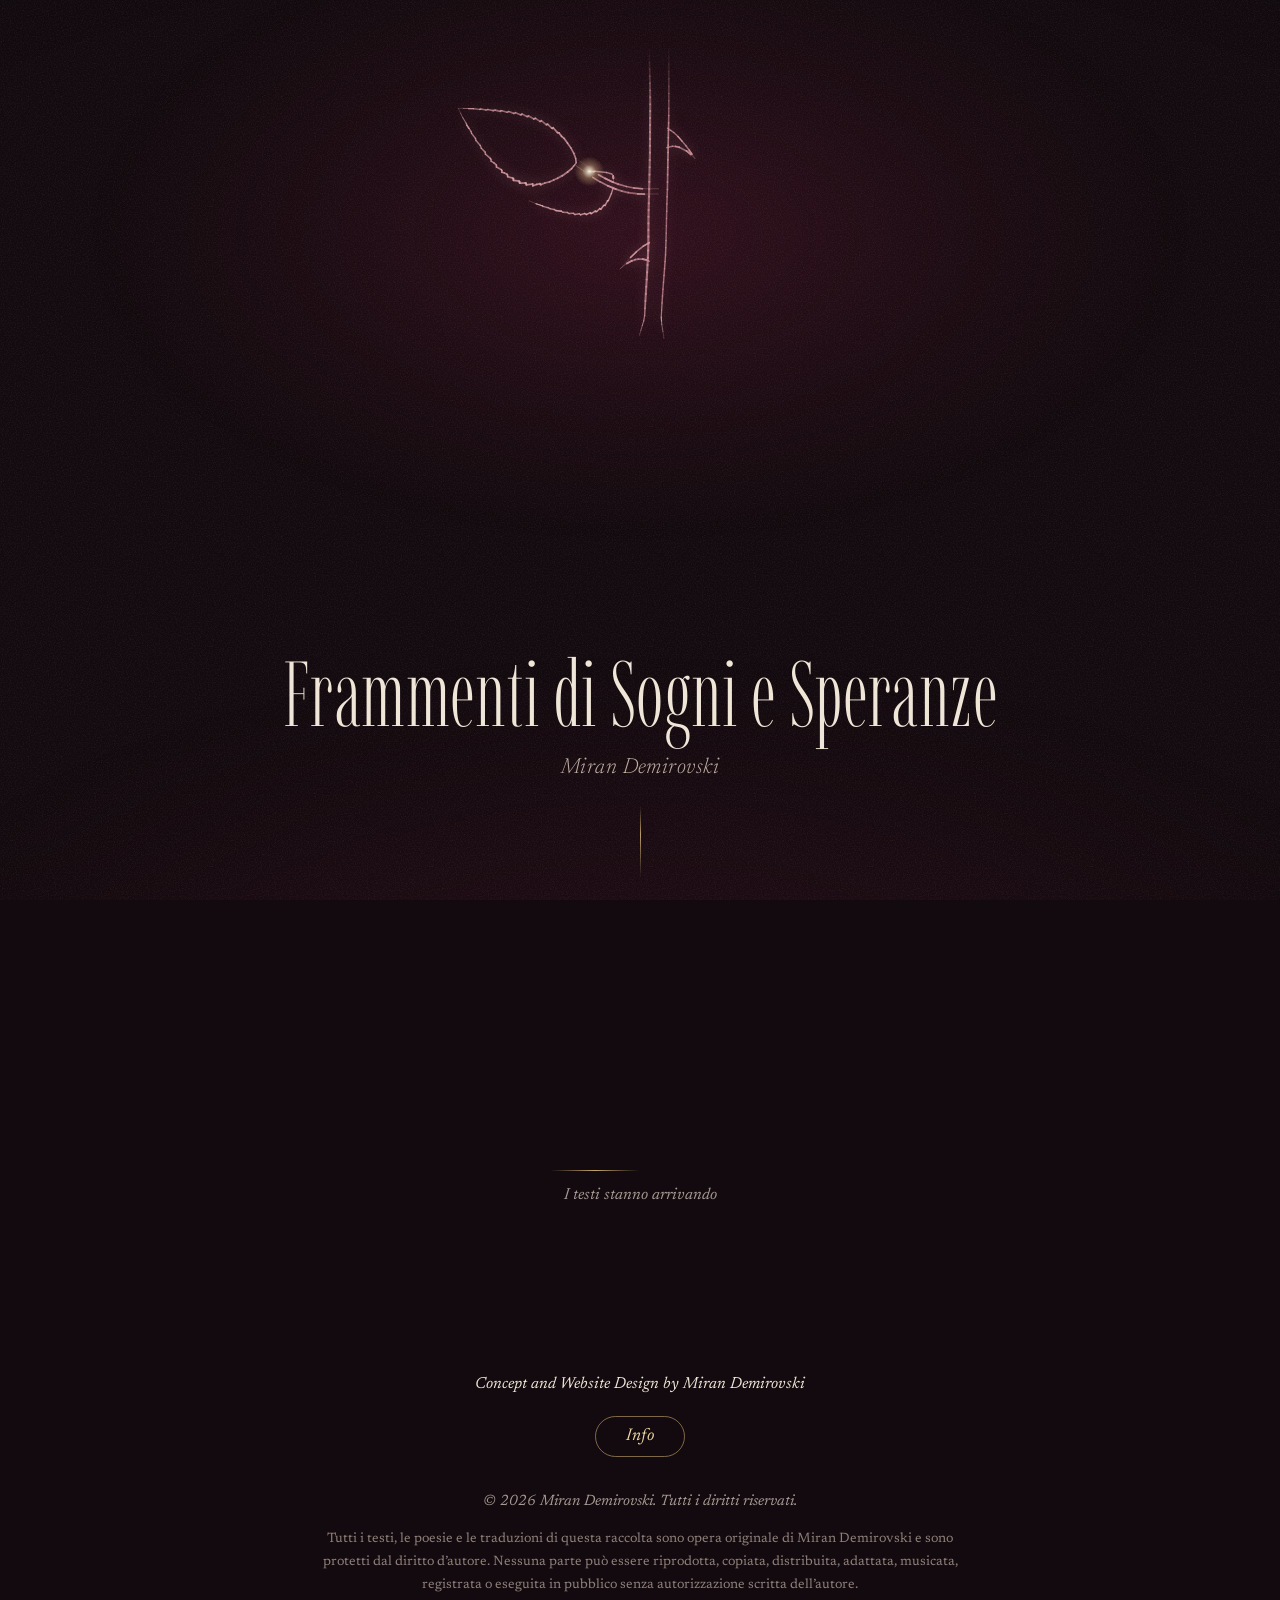
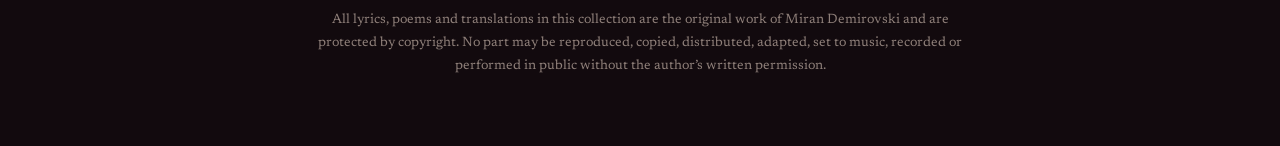
<file: index.html>
<!DOCTYPE html>
<html lang="it">
<head>
<meta charset="utf-8">
<meta name="viewport" content="width=device-width, initial-scale=1, viewport-fit=cover">
<title>Frammenti di Sogni e Speranze — Miran Demirovski</title>
<meta name="description" content="Frammenti di Sogni e Speranze: testi e poesie di Miran Demirovski, in italiano, croato e inglese.">
<meta name="author" content="Miran Demirovski">
<meta name="color-scheme" content="dark">
<meta name="theme-color" content="#120A0E">

<!-- how the link looks when it is shared: WhatsApp, Instagram, Facebook, Telegram, iMessage -->
<meta property="og:type" content="website">
<meta property="og:url" content="https://mirandemirovski-rgb.github.io/frammenti/">
<meta property="og:title" content="Frammenti di Sogni e Speranze">
<meta property="og:description" content="Testi e poesie di Miran Demirovski">
<meta property="og:image" content="https://mirandemirovski-rgb.github.io/frammenti/og.jpg">
<meta property="og:image:width" content="1200">
<meta property="og:image:height" content="630">
<meta property="og:image:alt" content="Una rosa disegnata con una linea d'oro, sopra il titolo Frammenti di Sogni e Speranze">
<meta name="twitter:card" content="summary_large_image">
<meta name="twitter:image" content="https://mirandemirovski-rgb.github.io/frammenti/og.jpg">

<link rel="icon" href="favicon.svg" type="image/svg+xml">
<link rel="icon" href="favicon-32.png" type="image/png" sizes="32x32">
<link rel="apple-touch-icon" href="apple-touch-icon.png">
<link rel="manifest" href="site.webmanifest">
<meta name="mobile-web-app-capable" content="yes">
<meta name="apple-mobile-web-app-capable" content="yes">
<meta name="apple-mobile-web-app-title" content="Frammenti">
<meta name="apple-mobile-web-app-status-bar-style" content="black-translucent">

<link rel="preload" href="fonts/imbue-latin.woff2" as="font" type="font/woff2" crossorigin>
<link rel="preload" href="fonts/newsreader-latin.woff2" as="font" type="font/woff2" crossorigin>
<link rel="preconnect" href="https://script.google.com">
<link rel="preconnect" href="https://script.googleusercontent.com" crossorigin>
<link rel="stylesheet" href="assets/site.css?v=7">
</head>
<body>
<a class="skip" href="#indice">Vai ai testi</a>
<div class="grain" aria-hidden="true"></div>

<header class="hero" id="hero">
  <canvas class="trail" id="trail" aria-hidden="true"></canvas>
  <div class="petals" id="petals" aria-hidden="true"></div>
  <div class="rose-host" id="roseHost" role="img" aria-label="Una rosa capovolta e trasparente, con le crepe riparate d'oro"></div>
  <div class="hero-text">
    <h1 class="title" id="title" aria-label="Frammenti di Sogni e Speranze"><span class="tw" aria-hidden="true"></span></h1>
    <p class="author">Miran Demirovski</p>
  </div>
  <a class="descend" id="descend" href="#indice" aria-label="Vai ai testi"><span></span></a>
</header>

<main class="collection" id="indice" tabindex="-1">
  <h2 class="sr">I testi</h2>
  <figure class="verse" id="verse" aria-live="polite"><blockquote id="verseText"></blockquote></figure>
  <div class="waiting" id="waiting"><span class="thread"></span><p>I testi stanno arrivando</p></div>
  <div class="failed" id="failed" hidden>
    <p>I testi non sono arrivati. Controlla la connessione, poi riprova.</p>
    <button type="button" id="retry">Riprova</button>
  </div>
  <div class="index" id="index"></div>
</main>

<footer class="rights">
  <p class="made" lang="en">Concept and Website Design by Miran Demirovski</p>
  <p class="reach"><a class="contact" id="contact" href="#" hidden lang="en" aria-label="Info: write to Miran Demirovski">Info</a></p>
  <p class="mark">&#169; <span id="copyYear">2026</span> Miran Demirovski. Tutti i diritti riservati.</p>
  <p>Tutti i testi, le poesie e le traduzioni di questa raccolta sono opera originale di Miran Demirovski e sono protetti dal diritto d&#8217;autore. Nessuna parte pu&#242; essere riprodotta, copiata, distribuita, adattata, musicata, registrata o eseguita in pubblico senza autorizzazione scritta dell&#8217;autore.</p>
  <p lang="en">All lyrics, poems and translations in this collection are the original work of Miran Demirovski and are protected by copyright. No part may be reproduced, copied, distributed, adapted, set to music, recorded or performed in public without the author&#8217;s written permission.</p>
</footer>

<div class="veil" id="veil" hidden role="dialog" aria-modal="true" aria-labelledby="sheetTitle">
  <div class="stage" id="stage" aria-hidden="true"></div>
  <div class="sheet" id="sheet">
    <div class="frost" id="frost" tabindex="-1">
      <article class="poem">
        <header class="song-head">
          <h2 id="sheetTitle"></h2>
          <p class="song-lang" id="sheetLang"></p>
          <button class="ded-rose" id="roseGift" type="button" hidden aria-expanded="false" aria-label="A chi &#232; dedicata">
            <svg viewBox="0 0 24 24" aria-hidden="true" focusable="false"><g fill="none" stroke="currentColor" stroke-width="1.05" stroke-linecap="round" stroke-linejoin="round"><path d="M13.76 22.88 C13.23 22.99 12.78 22.88 12.10 22.72 C11.43 22.56 10.62 22.02 9.71 21.92 C8.79 21.81 7.39 22.10 6.62 22.09 C5.85 22.09 5.52 21.98 5.11 21.89 C4.70 21.79 4.46 21.80 4.18 21.53 C3.90 21.26 3.76 20.55 3.43 20.25 C3.09 19.94 2.46 19.88 2.16 19.69 C1.87 19.49 1.80 19.47 1.65 19.07 C1.51 18.67 1.32 17.98 1.31 17.27 C1.30 16.56 1.70 15.32 1.60 14.79 C1.49 14.27 0.87 14.31 0.67 14.10 C0.47 13.89 0.41 13.81 0.41 13.53 C0.40 13.25 0.43 12.79 0.62 12.41 C0.81 12.03 1.04 11.55 1.56 11.26 C2.08 10.96 3.22 10.91 3.72 10.63 C4.23 10.35 3.81 10.23 4.61 9.59 C5.40 8.94 7.59 7.33 8.47 6.75 C9.36 6.17 9.44 6.27 9.91 6.10 C10.39 5.94 10.88 5.81 11.34 5.76 C11.80 5.71 12.18 5.63 12.67 5.80 C13.16 5.98 13.79 6.60 14.28 6.81 C14.76 7.01 15.26 6.93 15.58 7.02 C15.91 7.12 15.75 6.89 16.22 7.40 C16.70 7.90 17.78 9.46 18.43 10.07 C19.07 10.68 19.54 10.61 20.08 11.04 C20.61 11.48 21.15 12.12 21.64 12.70 C22.13 13.28 22.69 13.98 23.01 14.54 C23.34 15.11 23.51 15.69 23.59 16.10 C23.68 16.51 23.66 16.71 23.50 17.01 C23.35 17.32 22.78 17.60 22.66 17.94 C22.55 18.28 22.87 18.77 22.81 19.05 C22.75 19.33 22.62 19.42 22.30 19.62 C21.99 19.81 21.50 20.07 20.91 20.21 C20.32 20.34 19.40 20.15 18.75 20.42 C18.11 20.70 17.64 21.60 17.05 21.87 C16.47 22.15 15.80 21.90 15.26 22.07 C14.71 22.24 14.32 22.77 13.80 22.87 C13.27 22.98 12.79 22.88 12.10 22.72"/><path d="M5.95 14.80 C5.97 15.17 5.87 16.34 6.06 17.03 C6.25 17.72 6.69 18.46 7.07 18.94 C7.45 19.42 7.88 19.76 8.33 19.93 C8.79 20.10 9.36 19.86 9.79 19.95 C10.22 20.05 10.46 20.46 10.91 20.53 C11.36 20.60 11.96 20.51 12.50 20.36 C13.04 20.20 13.64 19.94 14.16 19.61 C14.68 19.28 15.21 18.81 15.60 18.38 C16.00 17.96 16.36 17.27 16.51 17.05"/><path d="M16.04 18.51 C16.23 18.51 16.84 18.59 17.16 18.54 C17.47 18.49 17.75 18.40 17.93 18.22 C18.11 18.04 18.23 17.73 18.25 17.47 C18.27 17.21 18.23 17.01 18.05 16.66 C17.86 16.30 17.49 15.73 17.14 15.33 C16.78 14.94 16.46 14.70 15.91 14.28 C15.37 13.85 14.55 13.22 13.88 12.78 C13.20 12.34 12.19 11.83 11.86 11.64"/><path d="M12 0.6 L12 6.1"/></g></svg>
          </button>
          <p class="dedica" id="dedica" hidden></p>
        </header>
        <div class="lyrics" id="sheetBody"></div>
        <p class="sign">&#169; Miran Demirovski</p>
        <a class="next-song" id="nextSong" href="#"><span class="lab">Il prossimo</span><span class="t" id="nextTitle"></span></a>
      </article>
    </div>
    <div class="song-bar">
      <button class="share" id="share" type="button">Condividi</button>
      <button class="close" id="close" type="button" aria-label="Chiudi e torna ai testi"><span></span></button>
    </div>
    <button class="side prev" id="sidePrev" type="button" aria-label="Testo precedente"><span></span></button>
    <button class="side next" id="sideNext" type="button" aria-label="Testo successivo"><span></span></button>
  </div>
</div>

<noscript><p class="nojs">Per leggere i testi serve JavaScript attivo nel browser.</p></noscript>

<script src="assets/rose-lines.js?v=7" defer></script>
<script src="assets/rose.js?v=7" defer></script>
<script src="assets/fx.js?v=7" defer></script>
<script src="assets/app.js?v=7" defer></script>
</body>
</html>
</file>
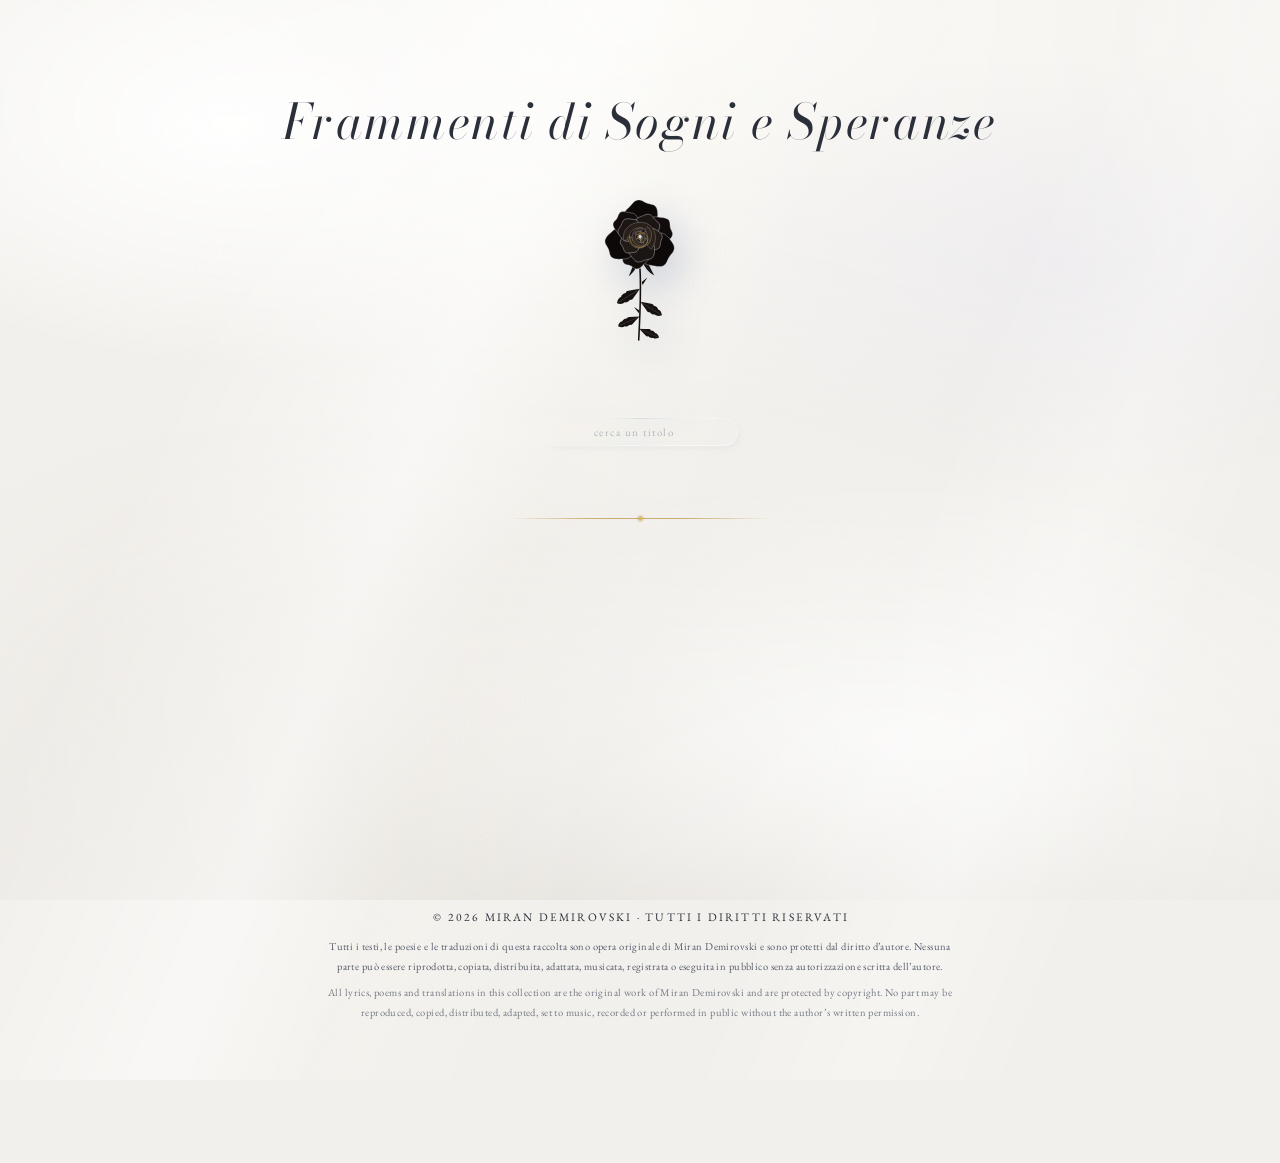
<file: apps-script/Index.html>
<!DOCTYPE html>
<html>
<head>
<base target="_top">
<meta charset="utf-8">
<meta name="viewport" content="width=device-width, initial-scale=1, viewport-fit=cover">
<title>Frammenti di Sogni e Speranze</title>
<link rel="preconnect" href="https://fonts.googleapis.com">
<link rel="preconnect" href="https://fonts.gstatic.com" crossorigin>
<link rel="stylesheet" href="https://fonts.googleapis.com/css2?family=Cormorant&#43;Garamond:ital,wght@0,300;0,400;0,500;0,600;1,300;1,400;1,500&amp;family=Italiana&amp;family=Cinzel:wght@400;500;600&amp;family=EB&#43;Garamond:ital,wght@0,400;0,500;0,600;1,400;1,500&amp;family=Bodoni&#43;Moda:ital,opsz,wght@0,6..96,400..600;1,6..96,400..600&amp;display=swap">

<style>
 

:root{
  color-scheme: light;

   
  --milk:        #E9ECF3;
  --milk-hi:     #F6F8FC;
  --milk-lo:     #D8DEEB;
  --shade:       148,160,188;           

   
  --ink:         #2B2F3A;
  --ink-soft:    #565C6B;
  --ink-faint:   #8A91A2;

   
  --rose-1:      #16110F;
  --rose-2:      #241C19;
  --rose-3:      #332825;
  --rose-core:   #40332E;
  --stem:        #1C1613;

   
  --lang-it:     #7A4FA3;    
  --lang-hr:     #C4741F;    
  --lang-en:     #BE3E52;    

   
   
   
  --glass:
      linear-gradient(146deg,
        rgba(255,255,255,.17) 0%,
        rgba(255,255,255,.01) 24%,
        rgba(196,226,236,.10) 52%,
        rgba(255,255,255,0)   74%,
        rgba(255,255,255,.12) 100%);

   
  --glass-read:
      linear-gradient(150deg,
        rgba(255,255,255,.34) 0%,
        rgba(255,255,255,.12) 28%,
        rgba(200,228,238,.18) 56%,
        rgba(255,255,255,.10) 78%,
        rgba(255,255,255,.20) 100%);

   
  --chamfer:
      conic-gradient(from 212deg at 50% 50%,
        rgba(255,255,255,1)            0deg,
        rgba(255,255,255,.34)         64deg,
        rgba(var(--shade),.50)       148deg,
        rgba(var(--shade),.24)       196deg,
        rgba(255,255,255,.98)        238deg,
        rgba(255,255,255,.40)        312deg,
        rgba(255,255,255,1)          360deg);

   
  --caustic:
      inset 0 1px 0 rgba(255,255,255,.85),
      inset 1px 0 0 rgba(255,255,255,.45),
      inset -1px 0 0 rgba(255,255,255,.45),
      inset 0 -1px 0 rgba(255,255,255,.60);

  --lift-rest:
       
       7px 10px 16px -7px rgba(var(--shade),.34),
      16px 22px 38px -18px rgba(var(--shade),.26),
       
      -4px -5px 12px -8px rgba(255,255,255,.45),
       
      inset 0 -12px 18px -18px rgba(var(--shade),.22);

  --lift-hover:
      11px 16px 24px -8px rgba(var(--shade),.42),
      26px 36px 56px -24px rgba(var(--shade),.32),
      -6px -8px 16px -9px rgba(255,255,255,.50),
      inset 0 -14px 22px -20px rgba(var(--shade),.20);

  --ease: cubic-bezier(.16,.84,.26,1);
}

*{ box-sizing: border-box; }

body{
  margin: 0;
  background: var(--milk);
  color: var(--ink);
  font-family: "Cormorant Garamond", Cormorant, Garamond, "Times New Roman", serif;
  -webkit-font-smoothing: antialiased;
  text-rendering: optimizeLegibility;
  overflow-x: hidden;
}

 
body::before{
  content:"";
  position: fixed;
  inset: 0;
  pointer-events: none;
  z-index: 0;
  background:
    radial-gradient(52% 38% at 18% 14%,  rgba(255,255,255,.85), transparent 70%),
    radial-gradient(44% 34% at 84% 30%,  rgba(206,220,242,.55), transparent 72%),
    radial-gradient(58% 40% at 70% 82%,  rgba(255,255,255,.70), transparent 74%),
    radial-gradient(48% 36% at 24% 72%,  rgba(203,216,240,.50), transparent 72%),
    radial-gradient(120% 74% at 50% 2%,   var(--milk-hi), transparent 62%),
    radial-gradient(130% 92% at 50% 108%, var(--milk-lo), transparent 58%);
}

.shell{
  position: relative;
  z-index: 1;
  max-width: 1120px;
  margin: 0 auto;
  padding-inline: 20px;
  padding-block: clamp(46px, 8vw, 92px) clamp(70px, 12vw, 140px);
}

 

.hero{
  display: flex;
  flex-direction: column;
  align-items: center;
  gap: clamp(20px, 4vw, 34px);
  text-align: center;
}

.hero h1{
  margin: 0;
  font-family: Italiana, "Cormorant Garamond", Garamond, serif;
  font-weight: 400;
  font-size: clamp(.9rem, 4.2vw, 2.78rem);
  line-height: 1.24;
  letter-spacing: .11em;
  white-space: nowrap;    
  color: var(--ink);
  max-width: 100%;
}

.hero h1 .wd{ display: inline-block; }

 
.hero h1 .lt{
  display: inline-block;
  opacity: 0;
  transform: translateY(5px) scale(.97);
  filter: blur(2px);
  color: var(--ink);
  transition: opacity 900ms cubic-bezier(.33,0,.2,1),
              transform 900ms cubic-bezier(.33,0,.2,1),
              filter 900ms cubic-bezier(.33,0,.2,1);
  animation: shine 9s linear infinite;
  animation-delay: calc(var(--k) * 85ms);
}
.hero h1 .lt.in { opacity: 1; transform: none;                        filter: none; }
.hero h1 .lt.out{ opacity: 0; transform: translateY(-5px) scale(.97); filter: blur(2px); }
.hero h1 .lt.now{ transition: none; opacity: 1; transform: none; filter: none; }

 
.hero h1 .lt.dbar{ position: relative; }
.hero h1 .lt.dbar::after{
  content: "";
  position: absolute;
  top: .305em;
  left: .255em;
  width: .295em;
  height: .030em;
  background: currentColor;
  pointer-events: none;
}

 
@keyframes shine{
  0%, 78%, 100%{ color: var(--ink); }
  86%          { color: #9AA3B9; }
}

.hero .sub{
  margin: 0;
  font-size: clamp(.72rem, 2vw, .82rem);
  letter-spacing: .42em;
  text-indent: .42em;
  text-transform: uppercase;
  font-family: "Cormorant Garamond", Garamond, serif;
  font-weight: 500;
  color: var(--ink-faint);
}

 

.rose-btn{
  appearance: none;
  border: 0;
  background: none;
  padding: 10px;
  margin: 0;
  cursor: pointer;
  border-radius: 50%;
  line-height: 0;
  transition: transform 560ms var(--ease);
}
.rose-btn:focus-visible{
  outline: 1px solid var(--ink-faint);
  outline-offset: 8px;
}
.rose-btn:hover{ transform: translateY(-3px); }

.rose{
  width: clamp(76px, 12.5vw, 104px);
  height: auto;
  display: block;
  overflow: visible;
  filter: drop-shadow(10px 16px 20px rgba(var(--shade),.42));
  transition: filter 560ms var(--ease);
}
.rose-btn:hover .rose{ filter: drop-shadow(14px 22px 26px rgba(var(--shade),.50)); }

.rose .head{
  transform-box: view-box;
  transform-origin: 120px 92px;
  animation: breathe 7.5s ease-in-out infinite;
}
@keyframes breathe{
  0%,100%{ transform: scale(1)     rotate(0deg); }
  50%    { transform: scale(1.022) rotate(-.7deg); }
}

.rose .petal{
  transform-box: view-box;
  transform-origin: 120px 92px;
  transform: rotate(var(--rot)) scale(var(--sc));
  transition: transform 980ms var(--ease);
}
.rose-btn:hover .petal{
  transform: rotate(var(--rot)) scale(var(--sc)) translateY(calc(-1 * var(--push) * .38));
}
.rose-btn.open .petal{
  transform:
    rotate(calc(var(--rot) + var(--spin)))
    scale(calc(var(--sc) * 1.1))
    translateY(calc(-1 * var(--push)));
}

.rose .core{
  transform-box: view-box;
  transform-origin: 120px 92px;
  transition: transform 980ms var(--ease), opacity 700ms ease;
}
.rose-btn.open .core{ transform: rotate(52deg) scale(.88); opacity: .78; }

.rose .stem{ transition: opacity 700ms ease; }
.rose-btn.open .stem{ opacity: .74; }


 

.signature{
  height: 0;
  overflow: hidden;
  opacity: 0;
  transform: translateY(-8px);
  transition: height 760ms var(--ease), opacity 620ms ease 120ms,
              transform 760ms var(--ease), letter-spacing 900ms var(--ease);
  font-family: "Cormorant Garamond", Garamond, serif;
  font-weight: 300;
  font-size: clamp(.78rem, 2.5vw, 1rem);
  text-transform: uppercase;
  letter-spacing: .2em;
  color: var(--ink-soft);
  white-space: nowrap;
}
.signature.shown{
  height: 2.4em;
  opacity: 1;
  transform: translateY(0);
  letter-spacing: .52em;
  text-indent: .52em;
}

 

.rule{
  width: 100%;
  max-width: 260px;
  height: 1px;
  margin: clamp(40px, 7vw, 68px) auto clamp(30px, 5vw, 46px);
  background: linear-gradient(90deg, transparent, rgba(var(--shade),.55), transparent);
  box-shadow: 0 1px 0 rgba(255,255,255,.95);
  border: 0;
}

.grid{
  display: grid;
  grid-template-columns: repeat(auto-fill, minmax(152px, 1fr));
  gap: clamp(10px, 1.4vw, 15px);
  list-style: none;
  margin: 0;
  padding: 0;
}

.grid > li{ display: flex; }

.pane{
  position: relative;
  display: flex;
  flex-direction: column;
  align-items: center;
  justify-content: center;
  min-height: 104px;
  flex: 1;
  width: 100%;
  appearance: none;
  font: inherit;
  color: inherit;
  text-align: center;
  cursor: pointer;
  padding: 18px 13px;
  border-radius: 13px;
  overflow: hidden;

   
  background: var(--glass);
  -webkit-backdrop-filter: blur(3px) saturate(1.22) brightness(.994);
  backdrop-filter: blur(3px) saturate(1.22) brightness(.994);
  border: 0;
  box-shadow: var(--lift-rest), var(--rim);

  transition: transform 460ms var(--ease), box-shadow 460ms var(--ease);
}

 
.pane::before{
  content:"";
  position: absolute;
  inset: 0;
  border-radius: inherit;
  pointer-events: none;
  padding: 1.5px;
  background: var(--chamfer);
  -webkit-mask: linear-gradient(#000 0 0) content-box, linear-gradient(#000 0 0);
          mask: linear-gradient(#000 0 0) content-box, linear-gradient(#000 0 0);
  -webkit-mask-composite: xor;
          mask-composite: exclude;
}

 
.pane .facet{
  position: absolute;
  inset: 4px;
  border-radius: 9px;
  pointer-events: none;
  box-shadow:
    inset  1px  1px 0 rgba(255,255,255,.72),
    inset -1px -1px 0 rgba(var(--shade),.20);
}

 
.pane::after{
  content:"";
  position: absolute;
  top: -60%;
  left: -40%;
  width: 34%;
  height: 220%;
  pointer-events: none;
  background: linear-gradient(90deg, transparent, rgba(255,255,255,.72), transparent);
  transform: rotate(18deg) translateX(-30px);
  opacity: 0;
  transition: transform 1100ms var(--ease), opacity 1100ms ease;
}
.pane:hover{ transform: translateY(-7px); box-shadow: var(--lift-hover), var(--rim); }
.pane:hover::after{ transform: rotate(18deg) translateX(230px); opacity: .9; }
.pane:focus-visible{ outline: 1px solid var(--ink-faint); outline-offset: 4px; }

.pane .t{
  position: relative;
  z-index: 1;
  display: block;
  font-size: clamp(.82rem, 1.9vw, .95rem);
  font-weight: 600;
  letter-spacing: .13em;
  line-height: 1.42;
  color: var(--accent);
   
  text-shadow:
    0 -1px 0 rgba(44,54,78,.50),
    0 -2px 2px rgba(44,54,78,.16),
    0  1px 0 rgba(255,255,255,1),
    0  2px 3px rgba(255,255,255,.85);
  word-break: break-word;
}

 

.veil{
  position: fixed;
  inset: 0;
  z-index: 40;
  display: grid;
  place-items: center;
  padding: clamp(14px, 3vw, 40px);
  background: rgba(228,232,241,.80);
  -webkit-backdrop-filter: blur(9px);
  backdrop-filter: blur(9px);
  opacity: 0;
  transition: opacity 420ms ease;
}
.veil.on{ opacity: 1; }
.veil[hidden]{ display: none; }

.sheet{
  position: relative;
  width: min(760px, 100%);
  max-height: min(86vh, 900px);
  border-radius: 20px;
  overflow: hidden;
  border: 0;
  box-shadow: var(--lift-hover), var(--rim);
  will-change: transform, opacity;
}

 
.sheet::after{
  content:"";
  position: absolute;
  inset: 0;
  z-index: 3;
  border-radius: inherit;
  pointer-events: none;
  padding: 2px;
  background: var(--chamfer);
  -webkit-mask: linear-gradient(#000 0 0) content-box, linear-gradient(#000 0 0);
          mask: linear-gradient(#000 0 0) content-box, linear-gradient(#000 0 0);
  -webkit-mask-composite: xor;
          mask-composite: exclude;
}

 
.stage{
  position: absolute;
  inset: 0;
  z-index: 0;
  overflow: hidden;
  pointer-events: none;
  background: var(--milk);
}

 
.frost{
  position: relative;
  z-index: 1;
  max-height: min(86vh, 900px);
  overflow-y: auto;
  overscroll-behavior: contain;
  padding: clamp(40px, 6vw, 64px) clamp(22px, 5vw, 58px) clamp(46px, 7vw, 70px);

  background: var(--glass-read);
}
.frost::-webkit-scrollbar{ width: 8px; }
.frost::-webkit-scrollbar-thumb{ background: rgba(var(--shade),.42); border-radius: 99px; }

.sheet-head{ text-align: center; margin-bottom: clamp(26px, 4vw, 40px); }

.sheet-head h2{
  margin: 0;
  font-size: clamp(1.55rem, 5.1vw, 2.4rem);
  font-weight: 600;
  letter-spacing: .16em;
  line-height: 1.22;
  color: var(--accent);
  -webkit-text-stroke: .4px currentColor;
          text-stroke: .4px currentColor;
  text-shadow:
    0 0  3px rgba(255,255,255,1),
    0 0  7px rgba(255,255,255,1),
    0 0 14px rgba(255,255,255,.92),
    0 0 26px rgba(255,255,255,.70),
    0 0 44px rgba(255,255,255,.44),
    0 1px 0 rgba(255,255,255,1),
    0 -1px 0 rgba(58,68,92,.30);
  text-wrap: balance;
}

 
.sheet-head::after{
  content:"";
  display: block;
  width: 84px;
  height: 1px;
  margin: clamp(18px, 3vw, 26px) auto 0;
  background: linear-gradient(90deg, transparent, rgba(var(--shade),.60), transparent);
  box-shadow: 0 1px 0 rgba(255,255,255,.9);
}

.lyrics{
  margin: 0 auto;
  max-width: 34ch;
  text-align: center;
  font-weight: 600;
  font-size: clamp(1.13rem, 3.3vw, 1.36rem);
  line-height: 1.94;
  letter-spacing: .008em;
  color: #161b27;
  -webkit-text-stroke: .42px #161b27;
          text-stroke: .42px #161b27;
   
   
  text-shadow:
    0 0  2px rgba(255,255,255,1),
    0 0  4px rgba(255,255,255,1),
    0 0  8px rgba(255,255,255,.98),
    0 0 15px rgba(255,255,255,.88),
    0 0 26px rgba(255,255,255,.66),
    0 0 42px rgba(255,255,255,.40),
    0 1px 0 rgba(255,255,255,1),
    0 -1px 0 rgba(48,58,80,.16);
}

.lyrics p{ margin: 0 0 1.35em; }
.lyrics p:last-child{ margin-bottom: 0; }

.ln{
  display: block;
  opacity: 0;
  transform: translateY(7px);
}
.reading .ln{
  animation: etch 900ms var(--ease) forwards;
  animation-delay: calc(var(--i) * 34ms + 260ms);
}
@keyframes etch{ to{ opacity: 1; transform: none; } }

 

.rosebtn{
  display: none;
  margin: clamp(14px, 2.2vw, 20px) auto 0;
  width: 24px;
  height: 24px;
  padding: 0;
  appearance: none;
  border: 0;
  background: none;
  line-height: 0;
  cursor: pointer;
  filter: drop-shadow(0 1px 2px rgba(120,10,30,.30));
   
  animation: roseBreath 3.6s ease-in-out 1.1s 3 both;
  transition: transform 520ms var(--ease), filter 420ms ease;
}
.rosebtn.on{ display: block; }
.rosebtn:hover, .rosebtn:focus-visible{
  transform: scale(1.24) rotate(-7deg);
  filter: drop-shadow(0 2px 7px rgba(150,12,36,.52));
}
.rosebtn:focus-visible{ outline: 1px solid rgba(150,12,36,.55); outline-offset: 6px; border-radius: 50%; }
.rosebtn.given{ animation: none; }
.rose-ico{ display: block; width: 100%; height: 100%; }
@keyframes roseBreath{ 0%,100%{ scale: 1; } 50%{ scale: 1.14; } }

.dedica{
  margin: clamp(12px, 2vw, 17px) 0 0;
  font-family: "Italiana", "Cormorant Garamond", Garamond, serif;
  font-size: clamp(.88rem, 2.6vw, 1.05rem);
  letter-spacing: .3em;
  text-indent: .3em;
  color: #A2142D;
  opacity: 0;
  transform: translateY(7px);
  transition: opacity 1300ms ease, transform 1300ms var(--ease);
  text-shadow:
    0 0  3px rgba(255,255,255,1),
    0 0  9px rgba(255,255,255,.96),
    0 0 20px rgba(255,255,255,.72);
}
.dedica[hidden]{ display: none; }
.dedica.on{ opacity: 1; transform: none; }

 
.lyrics.bi{ max-width: min(51ch, 100%); }
.ln.dual{ display: grid; }
.ln .face{
  grid-area: 1 / 1;
  transition: opacity 1150ms ease,
              transform 1150ms var(--ease),
              filter 1150ms ease;
  transition-delay: calc(var(--i) * 185ms);
}
.ln .fc-en{ opacity: 0; filter: blur(4px); transform: translateY(9px); }
.lyrics.en .ln .fc-it{ opacity: 0; filter: blur(4px); transform: translateY(-9px); }
.lyrics.en .ln .fc-en{ opacity: 1; filter: none; transform: none; }

 
.lyrics.settled .face,
.lyrics.rearm .face{ transition: none; }
.lyrics.settled .ln .face,
.lyrics.settled.en .ln .face{ filter: none; }
.lyrics.settled .fc-en{ visibility: hidden; }
.lyrics.settled.en .fc-it{ visibility: hidden; }
.lyrics.settled.en .fc-en{ visibility: visible; }

.sheet-rights{
  margin: clamp(36px, 6vw, 56px) 0 0;
  text-align: center;
  font-size: .58rem;
  letter-spacing: .32em;
  text-indent: .32em;
  text-transform: uppercase;
  color: var(--ink-faint);
  text-shadow:
    0 0 3px rgba(255,255,255,1),
    0 0 8px rgba(255,255,255,.92),
    0 0 16px rgba(255,255,255,.62);
}

.close{
  position: absolute;
  z-index: 3;
  top: 12px;
  right: 12px;
  width: 38px;
  height: 38px;
  display: grid;
  place-items: center;
  appearance: none;
  border: 1px solid var(--rim);
  border-radius: 50%;
  background: var(--glass);
  box-shadow:
     4px  5px 10px -3px rgba(var(--shade),.40),
    -4px -4px  9px -4px rgba(255,255,255,.98),
    inset  1px  1px 1px rgba(255,255,255,1),
    inset -1px -1px 2px rgba(var(--shade),.22);
  color: var(--ink-soft);
  cursor: pointer;
  font-family: "Cormorant Garamond", Garamond, serif;
  font-size: 1.3rem;
  line-height: 1;
  transition: transform 420ms var(--ease), color 300ms ease;
}
.close:hover{ transform: rotate(90deg); color: var(--ink); }
.close:focus-visible{ outline: 1px solid var(--ink-faint); outline-offset: 3px; }

 

.stage .wash,
.stage .fx{
  position: absolute;
  inset: 0;
  width: 100%;
  height: 100%;
  pointer-events: none;
}
.stage .wash{ transition: opacity 900ms ease; }
.stage .fx{ display: block; }


 
.near{
  position: absolute;
  inset: 0;
  z-index: 2;
  overflow: hidden;
  border-radius: inherit;
  pointer-events: none;
  -webkit-mask-image: linear-gradient(90deg,
      #000 0%, #000 9%, transparent 26%, transparent 74%, #000 91%, #000 100%);
          mask-image: linear-gradient(90deg,
      #000 0%, #000 9%, transparent 26%, transparent 74%, #000 91%, #000 100%);
}
.near .fx{
  position: absolute;
  inset: 0;
  width: 100%;
  height: 100%;
  display: block;
  pointer-events: none;
}
 
.near.full{
  -webkit-mask-image: none;
          mask-image: none;
}

 
@media (max-width: 720px){ .near:not(.full){ display: none; } }

 
@keyframes fxPulse{
  0%,100%{ opacity: .55; transform: scale(1); }
  50%    { opacity: .95; transform: scale(1.06); }
}
.stage .pulse{ animation: fxPulse var(--pdur, 9s) ease-in-out infinite; }

 
@keyframes fxSwing{
  0%,100%{ transform: rotate(-9deg) translateY(-4%); }
  50%    { transform: rotate(9deg)  translateY(4%); }
}
.stage .rays{
  position: absolute;
  left: -30%; top: -40%; width: 160%; height: 190%;
  transform-origin: 50% 0%;
  animation: fxSwing var(--rdur, 22s) ease-in-out infinite;
}

 
.sheet.rimfire::before,
.sheet.rimglow::before{
  content: "";
  position: absolute;
  inset: 0;
  z-index: 4;
  border-radius: inherit;
  pointer-events: none;
}
.sheet.rimglow::before{
  box-shadow:
    inset 0 0 0 1px var(--rimc, rgba(255,255,255,.5)),
    inset 0 0 22px -6px var(--rimc, rgba(255,255,255,.5));
  animation: fxPulse 7s ease-in-out infinite;
}
 
.sheet.rimfire::before{
  box-shadow:
    inset 0 0 0 1px rgba(255,166,74,.55),
    inset 0 0 26px -8px rgba(255,120,30,.75),
    inset 0 0 60px -26px rgba(255,90,20,.60);
  opacity: 0;
  animation:
    fxCatch 13s ease-out forwards,
    fxFlicker 2.4s ease-in-out 13s infinite;
}
@keyframes fxCatch{
  0%  { opacity: 0;   }
  22% { opacity: .16; }
  38% { opacity: .08; }
  55% { opacity: .40; }
  72% { opacity: .30; }
  100%{ opacity: .82; }
}
@keyframes fxFlicker{
  0%,100%{ opacity: .78; }
  18%    { opacity: 1;   }
  41%    { opacity: .62; }
  63%    { opacity: .93; }
  82%    { opacity: .70; }
}

@media (prefers-reduced-motion: reduce){
  .stage .fx, .near{ display: none; }
  .stage .pulse, .stage .rays,
  .sheet.rimfire::before, .sheet.rimglow::before{ animation: none; }
}

 

.foot{
  margin-top: clamp(56px, 9vw, 96px);
  text-align: center;
  font-size: .68rem;
  letter-spacing: .3em;
  text-indent: .3em;
  text-transform: uppercase;
  color: var(--ink-faint);
}
.foot .dot{ margin: 0 .7em; opacity: .5; }

 
.rights{
  margin: clamp(16px, 2.6vw, 24px) auto 0;
   
  width: 92%;
  max-width: 640px;
  text-align: center;
  font-size: .66rem;
  line-height: 1.92;
  letter-spacing: .04em;
  color: var(--ink-soft);
}
.rights > span{ display: block; }
.rights .mark{
  font-size: .72rem;
  letter-spacing: .19em;
  text-indent: .19em;
  text-transform: uppercase;
  color: var(--ink);
  margin-bottom: .7em;
}
.rights .en{ opacity: .8; margin-top: .55em; }
@media (max-width: 520px){
  .rights{ font-size: .63rem; letter-spacing: .02em; }
  .rights .mark{ letter-spacing: .12em; text-indent: .12em; }
}


 

.lensdefs{ position: absolute; width: 0; height: 0; overflow: hidden; }

 
:root{
  --rim:
      inset  1px  1px 1.5px -.5px rgba(255,255,255,.98),
      inset -1px -1px 2px -1px rgba(255,255,255,.66),
      inset  1.5px 0  0   rgba(255,178,116,.30),
      inset -1.5px 0  0   rgba(124,188,255,.34),
      inset  0   -1.5px 0 rgba(158,208,255,.26),
      inset  0    1.5px 0 rgba(255,232,204,.34),
      inset  0    0   10px -6px rgba(var(--shade),.34);
}

.petals, .petals-near{
  position: fixed;
  inset: 0;
  overflow: hidden;
  pointer-events: none;
  perspective: 900px;
}
.petals     { z-index: 0; }    
.petals-near{ z-index: 6; }    

 
.pf{
  position: absolute;
  top: 0;
  left: var(--x);
  opacity: 0;             
  will-change: transform, opacity;
  animation: petal-fall var(--dur) cubic-bezier(.36,.05,.55,.98) var(--delay) both;
}

.pf-in{
  display: block;
  transform-style: preserve-3d;
  will-change: transform;
  animation: petal-tumble var(--tdur) linear var(--delay) infinite both;
}

@keyframes petal-fall{
  0%   { transform: translate3d(0, -16vh, 0);          opacity: 0; }
  7%   {                                               opacity: var(--op); }
  25%  { transform: translate3d(var(--s1), 16vh, 0); }
  45%  { transform: translate3d(var(--s2), 40vh, 0); }
  68%  { transform: translate3d(var(--s3), 66vh, 0); }
  88%  { transform: translate3d(var(--s4), 92vh, 0);   opacity: var(--op); }
  100% { transform: translate3d(var(--s5), 114vh, 0);  opacity: 0; }
}

@keyframes petal-tumble{
  from{ transform: rotateZ(var(--r0)) rotateX(0deg)      rotateY(0deg); }
  to  { transform: rotateZ(var(--r1)) rotateX(var(--rx)) rotateY(var(--ry)); }
}

@media (prefers-reduced-motion: reduce){
  .lensdefs{ position: absolute; width: 0; height: 0; overflow: hidden; }

 
:root{
  --rim:
      inset  1px  1px 1.5px -.5px rgba(255,255,255,.98),
      inset -1px -1px 2px -1px rgba(255,255,255,.66),
      inset  1.5px 0  0   rgba(255,178,116,.30),
      inset -1.5px 0  0   rgba(124,188,255,.34),
      inset  0   -1.5px 0 rgba(158,208,255,.26),
      inset  0    1.5px 0 rgba(255,232,204,.34),
      inset  0    0   10px -6px rgba(var(--shade),.34);
}

.petals, .petals-near{ display: none; }
}

 

.search{
  position: relative;
  width: min(196px, 100%);
  margin: clamp(22px, 3.2vw, 30px) auto 0;
}
.search input{
  width: 100%;
  appearance: none;
  font-family: inherit;
  font-size: .74rem;
  font-weight: 500;
  letter-spacing: .09em;
  text-align: center;
  color: var(--ink);
  padding: 6px 14px;
  border: 0;
  border-radius: 999px;
  background: var(--glass);
  box-shadow:
     3px 4px 8px -4px rgba(var(--shade),.26),
    -2px -3px 7px -4px rgba(255,255,255,.40);
  outline: none;
  opacity: .62;
  transition: box-shadow 460ms var(--ease), opacity 400ms ease, width 460ms var(--ease);
}
.search input::placeholder{
  color: var(--ink-faint);
  letter-spacing: .14em;
  font-weight: 400;
  font-size: .68rem;
}
.search input:focus{ box-shadow: var(--lift-rest); opacity: 1; }
.search:hover input{ opacity: .9; }
.search::after{
  content:"";
  position: absolute;
  inset: 0;
  border-radius: 999px;
  pointer-events: none;
  opacity: .55;
  padding: 1px;
  background: var(--chamfer);
  -webkit-mask: linear-gradient(#000 0 0) content-box, linear-gradient(#000 0 0);
          mask: linear-gradient(#000 0 0) content-box, linear-gradient(#000 0 0);
  -webkit-mask-composite: xor;
          mask-composite: exclude;
}

 

.stage-wrap{ position: relative; }

.sweep{
  position: absolute;
  inset: -30px -20px;
  overflow: hidden;
  pointer-events: none;
  z-index: 5;
}
.petal-fly{
  position: absolute;
  top: 0; left: 0;
  will-change: transform, opacity;
}

 
.pane{ animation: paneIn 640ms var(--ease) both; animation-delay: calc(var(--i) * 20ms); }
.grid.out .pane{ animation: paneOut 420ms var(--ease) both; animation-delay: calc(var(--i) * 11ms); }

@keyframes paneIn{
  from{ opacity: 0; transform: translateY(14px) scale(.975); }
  to  { opacity: 1; transform: none; }
}
@keyframes paneOut{
  from{ opacity: 1; transform: none; }
  to  { opacity: 0; transform: translateY(-12px) scale(.985); }
}
@media (prefers-reduced-motion: reduce){
  .pane{ animation: none; }
  .grid.out .pane{ animation: none; opacity: 0; }
}

.empty{
  text-align: center;
  padding: clamp(40px, 8vw, 72px) 0;
  color: var(--ink-faint);
  font-size: .96rem;
  letter-spacing: .12em;
}

 

.vine{
  --vg: 2100ms;           
  --vc: 7000ms;           
  display: grid;
  place-items: center;
  padding: clamp(26px, 6vw, 54px) 0 clamp(18px, 4vw, 34px);
  transition: opacity 520ms ease;
}
.vine[hidden]{ display: none; }
.vine.fading{ opacity: 0; }

.vine-art{
  width: min(660px, 92%);
  height: auto;
  overflow: visible;
}

.vine .stem,
.vine .tn,
.vine .lf,
.vine .bd{ fill: var(--ink); }

.vine .stem{ opacity: .92; }

 
.vine-run{
  fill: none;
  stroke: #fff;
  stroke-width: 15;
  stroke-linecap: round;
  stroke-linejoin: round;
  stroke-dasharray: 1000;
  stroke-dashoffset: 1000;
  animation: vineCycle var(--vc) linear infinite;
}
@keyframes vineCycle{
  0%  { stroke-dashoffset: 1000; animation-timing-function: cubic-bezier(.38,.04,.30,1); }
  30% { stroke-dashoffset: 0; }
  72% { stroke-dashoffset: 0; animation-timing-function: cubic-bezier(.5,0,.5,1); }
  100%{ stroke-dashoffset: -1000; }
}

 
 
.vine .tn,
.vine .lf,
.vine .bd{
  opacity: 0;
  transform-box: view-box;
  transform: scale(.06);
  animation: vineSprout var(--vc) linear infinite backwards;
  animation-delay: calc(var(--t) * var(--vc) * .30);
}
@keyframes vineSprout{
  0%  { opacity: 0; transform: scale(.06); animation-timing-function: cubic-bezier(.22,.9,.28,1.3); }
  6%  { opacity: 1; transform: none; }
  72% { opacity: 1; transform: none; }
  80% { opacity: 0; transform: scale(.06); }
  100%{ opacity: 0; transform: scale(.06); }
}

@media (prefers-reduced-motion: reduce){
  .vine-run{ animation: none; stroke-dashoffset: 0; }
  .vine .tn, .vine .lf, .vine .bd{
    animation: none; opacity: 1; transform: none;
  }
}

 

.pager{
  display: flex;
  align-items: center;
  justify-content: center;
  gap: clamp(12px, 2vw, 20px);
  margin-top: clamp(30px, 5vw, 46px);
}
.pager[hidden]{ display: none; }

.pager button{
  width: 40px;
  height: 40px;
  display: grid;
  place-items: center;
  appearance: none;
  border: 0;
  border-radius: 50%;
  cursor: pointer;
  background: var(--glass);
  box-shadow: var(--lift-rest);
  color: var(--ink-soft);
  font-family: inherit;
  font-size: 1.1rem;
  line-height: 1;
  transition: transform 420ms var(--ease), box-shadow 420ms var(--ease), opacity 300ms ease;
}
.pager button:hover:not(:disabled){ transform: translateY(-3px); box-shadow: var(--lift-hover); }
.pager button:disabled{ opacity: .34; cursor: default; }
.pager button:focus-visible{ outline: 1px solid var(--ink-faint); outline-offset: 3px; }

.pager .count{
  min-width: 11ch;
  text-align: center;
  font-size: .68rem;
  letter-spacing: .26em;
  text-indent: .26em;
  text-transform: uppercase;
  color: var(--ink-faint);
  font-variant-numeric: tabular-nums;
}

 
@supports (backdrop-filter: url(#lensSmall)) or (-webkit-backdrop-filter: url(#lensSmall)){
  .pane{
    -webkit-backdrop-filter: blur(3px) saturate(1.3) brightness(.994) url(#lensSmall);
            backdrop-filter: blur(3px) saturate(1.3) brightness(.994) url(#lensSmall);
  }
   
  .search input{
    -webkit-backdrop-filter: blur(2px) saturate(1.2) url(#lensSmall);
            backdrop-filter: blur(2px) saturate(1.2) url(#lensSmall);
  }
}

@media (max-width: 420px){
  .grid{ grid-template-columns: 1fr; }
}

@media (prefers-reduced-motion: reduce){
  *, *::before, *::after{
    animation-duration: .01ms !important;
    animation-iteration-count: 1 !important;
    transition-duration: .01ms !important;
  }
  .ln{ opacity: 1; transform: none; }
  .rosebtn{ animation: none; }
}

 
img{ max-width: 100%; }
[hidden]{ display: none !important; }
html, body{ margin: 0; }
 

 
button, input{ -webkit-tap-highlight-color: transparent; }

 
.lyrics .ln{ line-height: 1.36; padding-block: .29em; }

 
.ln.dual .face{ align-self: center; }

 
@media (hover: none){
  .pane:hover{ box-shadow: var(--lift-rest), var(--rim); }
  .pane:hover::after{ transform: rotate(18deg) translateX(-30px); opacity: 0; }
  .pane:active{ box-shadow: var(--lift-hover), var(--rim); }
  .rose-btn:hover{ transform: none; }
  .rose-btn:hover .rose{ filter: drop-shadow(10px 16px 20px rgba(var(--shade),.42)); }
  .rose-btn:not(.open):hover .petal{ transform: rotate(var(--rot)) scale(var(--sc)); }
  .pager button:hover:not(:disabled){ transform: none; box-shadow: var(--lift-rest); }
  .rosebtn:hover{ transform: none; filter: drop-shadow(0 1px 2px rgba(120,10,30,.30)); }
  .close:hover{ transform: none; }
}

 
@media (pointer: coarse){
   
  .close{ width: 44px; height: 44px; top: 10px; right: 10px; background: rgba(246,248,252,.88); }
  .pager button{ width: 44px; height: 44px; }

   
  .rosebtn{ position: relative; }
  .rosebtn::before{ content: ""; position: absolute; inset: -12px; }

   
  .search{ width: min(236px, 100%); }
  .search input{ font-size: 16px; padding: 8px 16px; }
  .search input::placeholder{ font-size: 13px; }
}

@media (max-width: 520px){
   
  .hero h1{ font-size: clamp(.9rem, 5vw, 2.78rem); }

   
  .frost{ padding-top: 62px; }
}
/* =========================================================
   WONDER — the arrival, the light on the glass, the petals
   by the rose, and moving through the songs.
   Every piece can be switched off in WONDER (in the script).
   It sits last, so it wins over the rules above it.
   ========================================================= */

/* ---- two panes side by side on a phone ---- */
@media (max-width: 420px){
  .grid{ grid-template-columns: repeat(2, minmax(0, 1fr)); gap: 10px; }
  .pane{ min-height: 88px; padding: 14px 8px; }
  .pane .t{ letter-spacing: .08em; }
}

/* ---- the arrival ----
   A bud before it opens: every petal folded in toward the heart.
   The bloom is the transition back to the petals' own angles,
   outer petals first, as a real rose opens. */
.rose-btn.bud .petal{ transform: rotate(calc(var(--rot) - 38deg)) scale(calc(var(--sc) * .3)); }
.rose-btn.bud .core { transform: rotate(-70deg) scale(.42); opacity: .5; }
.rose-btn.blooming .petal,
.rose-btn.blooming .core{
  transition-duration: 1500ms;
  transition-delay: calc(var(--bd, 0) * 1ms);
}

/* the panes wait, unmoved, until the page is revealed */
.grid.hold .pane{ animation-play-state: paused; }

/* a pane below the fold rises only when it scrolls into view */
.pane.later{ animation: none; opacity: 0; transform: translateY(26px) scale(.985); }

/* ---- light on the glass ----
   One soft light for the whole page: the pointer, the finger, or the
   tilt of the phone. Each pane shows only the part of it that falls on
   it, so the light glides from pane to pane. It moves by transform
   alone, so the glass behind is never redrawn for it. */
.pane .glint{
  position: absolute;
  left: 0; top: 0;
  width: 260px; height: 260px;
  margin: -130px 0 0 -130px;
  border-radius: 50%;
  pointer-events: none;
  background: radial-gradient(circle,
      rgba(255,255,255,.80) 0%,
      rgba(255,255,255,.36) 22%,
      rgba(232,242,255,.12) 46%,
      rgba(255,255,255,0)   68%);
  transform: translate3d(var(--gx, -999px), var(--gy, -999px), 0);
  opacity: 0;
  transition: opacity 700ms ease;
}
.pane.lit .glint{ opacity: 1; will-change: transform; }

/* ---- petals drifting by the rose ---- */
.hero{ position: relative; }
.hero > h1, .hero > .rose-btn, .hero > .signature{ position: relative; z-index: 1; }
.hero-petals{
  position: absolute;
  inset: -24px 0 0;
  z-index: 0;
  overflow: hidden;
  pointer-events: none;
  perspective: 700px;
  -webkit-mask-image: linear-gradient(to bottom, #000 0%, #000 66%, transparent 100%);
          mask-image: linear-gradient(to bottom, #000 0%, #000 66%, transparent 100%);
}
.hp{
  position: absolute;
  top: 0;
  left: var(--x);
  opacity: 0;
  will-change: transform, opacity;
  animation: hp-fall var(--dur) linear var(--delay) forwards;
}
.hp-in{
  display: block;
  transform-style: preserve-3d;
  animation: petal-tumble var(--tdur) linear var(--delay) infinite both;
}
@keyframes hp-fall{
  0%   { transform: translate3d(0, -28px, 0);                           opacity: 0; }
  14%  {                                                                opacity: var(--op); }
  50%  { transform: translate3d(var(--s1), calc(var(--fall) * .48), 0); }
  82%  {                                                                opacity: var(--op); }
  100% { transform: translate3d(var(--s2), var(--fall), 0);             opacity: 0; }
}

/* ---- the title's flight from its pane to the open page ---- */
.title-flight{
  position: fixed;
  z-index: 60;
  margin: 0;
  pointer-events: none;
  transform-origin: 0 0;
  text-align: center;
  text-wrap: balance;
  font-family: "Cormorant Garamond", Cormorant, Garamond, serif;
  font-weight: 600;
  line-height: 1.22;
  letter-spacing: .16em;
  -webkit-text-stroke: .4px currentColor;
  text-shadow:
    0 0  3px rgba(255,255,255,1),
    0 0  7px rgba(255,255,255,1),
    0 0 14px rgba(255,255,255,.92),
    0 1px 0 rgba(255,255,255,1);
  will-change: transform, opacity;
}

/* ---- the next song, waiting at the foot of the page ---- */
.sheet-next{
  display: flex;
  flex-direction: column;
  align-items: center;
  gap: 6px;
  margin: clamp(26px, 5vw, 40px) auto 0;
  padding: 14px 26px 16px;
  appearance: none;
  border: 0;
  border-radius: 999px;
  cursor: pointer;
  font: inherit;
  color: var(--accent);
  background: rgba(255,255,255,.34);
  box-shadow:
     4px  6px 14px -6px rgba(var(--shade),.40),
    -3px -4px 10px -6px rgba(255,255,255,.95),
    inset 1px 1px 0 rgba(255,255,255,.9),
    inset -1px -1px 0 rgba(var(--shade),.18);
  transition: transform 420ms var(--ease), box-shadow 420ms var(--ease);
  -webkit-tap-highlight-color: transparent;
}
.sheet-next[hidden]{ display: none; }
.sheet-next .sn-lab{
  font-size: .62rem;
  letter-spacing: .38em;
  text-indent: .38em;
  text-transform: uppercase;
  color: var(--ink-faint);
}
.sheet-next .sn-t{
  font-size: clamp(.9rem, 3vw, 1.02rem);
  font-weight: 600;
  letter-spacing: .14em;
  text-shadow: 0 0 6px rgba(255,255,255,1), 0 1px 0 rgba(255,255,255,1);
}
.sheet-next .sn-arr{ font-size: 1.1rem; line-height: .6; color: var(--ink-soft); }
@media (hover: hover){
  .sheet-next:hover{ transform: translateY(-3px); }
}
.sheet-next:active{ transform: scale(.97); }
.sheet-next:focus-visible{ outline: 1px solid var(--ink-faint); outline-offset: 4px; }

/* ---- a small grip at the top of an open song, on touch screens:
   it says the page can be pulled down to close ---- */
.grab{ display: none; }
@media (pointer: coarse){
  .grab{
    display: block;
    position: absolute;
    z-index: 4;
    top: 8px;
    left: 50%;
    width: 38px;
    height: 4px;
    margin-left: -19px;
    border-radius: 99px;
    background: rgba(var(--shade),.42);
    box-shadow: 0 1px 0 rgba(255,255,255,.8);
    pointer-events: none;
  }
}

@media (prefers-reduced-motion: reduce){
  .hero-petals, .pane .glint, .title-flight{ display: none; }
  .pane.later{ opacity: 1; transform: none; }
}

/* =========================================================
   GLORY — the open song.
   How the page arrives from its pane, how the light lives on
   its glass while it is read, and how it goes home again.
   It works on top of every theme and never replaces one.
   Switch it off with WONDER.glory (in the script).
   ========================================================= */

/* the angle of the light running round the rim of the glass */
@property --rimA{ syntax: "<angle>"; inherits: false; initial-value: 212deg; }

:root{
  /* the three language colours, as numbers, so they can be made transparent */
  --rgb-it: 122,79,163;
  --rgb-hr: 196,116,31;
  --rgb-en: 190,62,82;
  /* the colour of the song that is open; the script sets it */
  --arc: 148,160,188;
}

/* the room behind the page: milk at the heart, a little deeper at the edges */
.veil{
  background:
    radial-gradient(125% 95% at 50% 44%,
      rgba(242,244,250,.70) 0%,
      rgba(228,232,241,.82) 58%,
      rgba(206,213,228,.92) 100%);
}

/* a breath of the song's own colour, behind the glass */
.veil .aura{
  position: absolute;
  left: 50%;
  top: 50%;
  width: 150vmax;
  height: 150vmax;
  margin: -75vmax 0 0 -75vmax;
  border-radius: 50%;
  pointer-events: none;
  background: radial-gradient(closest-side,
      rgba(var(--arc),.22) 0%,
      rgba(var(--arc),.10) 32%,
      rgba(var(--arc),0)   68%);
  opacity: 0;
  transform: scale(.4);
}
.veil.on .aura{
  animation:
    auraIn 1600ms cubic-bezier(.2,.7,.2,1) forwards,
    auraBreath 9s ease-in-out 1600ms infinite;
}
@keyframes auraIn{ to{ opacity: 1; transform: scale(1); } }
@keyframes auraBreath{
  0%,100%{ opacity: 1;   transform: scale(1); }
  50%    { opacity: .7;  transform: scale(1.07); }
}

/* the glass throws a little of its colour onto the room */
.sheet{
  box-shadow:
    var(--lift-hover),
    var(--rim),
    0 36px 96px -36px rgba(var(--arc),.46),
    0 0 0 .5px rgba(var(--arc),.12);
}

/* the rim: the same chamfer as before, but its light can travel */
.sheet::after{
  background:
    conic-gradient(from var(--rimA) at 50% 50%,
      rgba(255,255,255,1)        0deg,
      rgba(255,255,255,.34)     64deg,
      rgba(var(--shade),.50)   148deg,
      rgba(var(--shade),.24)   196deg,
      rgba(255,255,255,.98)    238deg,
      rgba(255,255,255,.40)    312deg,
      rgba(255,255,255,1)      360deg);
}
/* on arrival the light runs twice round the edge and settles where it lives */
.sheet.arrive::after{ animation: rimRun 2300ms cubic-bezier(.3,.1,.2,1) both; }
@keyframes rimRun{ from{ --rimA: -508deg; } to{ --rimA: 212deg; } }

/* the theme behind the glass blooms in a moment after the glass lands */
.sheet.arrive .stage{ animation: stageIn 1700ms cubic-bezier(.2,.7,.2,1) 120ms both; }
.sheet.turn .stage  { animation: stageIn 1200ms cubic-bezier(.2,.7,.2,1) both; }
@keyframes stageIn{
  from{ opacity: .15; transform: scale(1.07); }
  to  { opacity: 1;   transform: none; }
}

/* one long gleam of light crosses the glass as it settles */
.sheet .sheen{
  position: absolute;
  inset: 0;
  z-index: 2;
  overflow: hidden;
  border-radius: inherit;
  pointer-events: none;
}
.sheet .sheen::before{
  content: "";
  position: absolute;
  top: -30%;
  bottom: -30%;
  left: 0;
  width: 44%;
  background: linear-gradient(100deg,
      rgba(255,255,255,0)   0%,
      rgba(255,255,255,.08) 30%,
      rgba(255,251,244,.50) 50%,
      rgba(255,255,255,.08) 70%,
      rgba(255,255,255,0)   100%);
  transform: translateX(-130%) skewX(-14deg);
  opacity: 0;
}
.sheet.arrive .sheen::before{ animation: sheen 1600ms cubic-bezier(.45,.05,.25,1) 560ms both; }
@keyframes sheen{
  0%  { transform: translateX(-130%) skewX(-14deg); opacity: 0; }
  14% { opacity: 1; }
  86% { opacity: 1; }
  100%{ transform: translateX(340%)  skewX(-14deg); opacity: 0; }
}

/* the same soft light as on the panes, now on the open glass: it follows
   the pointer, the finger or the tilt of the phone, behind the words */
.sheet .sglint{
  position: absolute;
  left: 0;
  top: 0;
  z-index: 0;
  width: 680px;
  height: 680px;
  margin: -340px 0 0 -340px;
  border-radius: 50%;
  pointer-events: none;
  background: radial-gradient(circle,
      rgba(255,255,255,.52) 0%,
      rgba(255,255,255,.22) 24%,
      rgba(255,249,240,.08) 46%,
      rgba(255,255,255,0)   68%);
  transform: translate3d(var(--sgx, -999px), var(--sgy, -999px), 0);
  opacity: 0;
  transition: opacity 1000ms ease;
}
.sheet.lit .sglint{ opacity: 1; will-change: transform; }

/* a ray of light passes through the letters of the title once it has landed */
.sheet-head{ position: relative; }
.title-shine{
  position: absolute;
  left: 0;
  right: 0;
  top: 0;
  margin: 0;
  pointer-events: none;
  font-size: clamp(1.55rem, 5.1vw, 2.4rem);
  font-weight: 600;
  letter-spacing: .16em;
  line-height: 1.22;
  text-wrap: balance;
  color: transparent;
  -webkit-text-fill-color: transparent;
  background: linear-gradient(105deg,
      transparent 0%, transparent 40%,
      rgba(255,246,228,0)   42%,
      rgba(255,251,242,.96) 50%,
      rgba(255,246,228,0)   58%,
      transparent 60%, transparent 100%) no-repeat;
  background-size: 300% 100%;
  background-position: 100% 0;
  -webkit-background-clip: text;
          background-clip: text;
  opacity: 0;
}
.title-shine.go{ animation: titleShine 1800ms cubic-bezier(.4,0,.2,1) var(--shd, 0ms) both; }
@keyframes titleShine{
  from{ background-position: 100% 0; opacity: 1; }
  to  { background-position: 0 0;    opacity: 1; }
}

/* under the title: the line draws itself out from a small point of the
   song's colour, like a thread pulled from a bead */
.sheet-head::after{
  width: 132px;
  height: 9px;
  margin-top: clamp(14px, 2.4vw, 22px);
  box-shadow: none;
  background:
    radial-gradient(circle,
      rgba(var(--arc),.95) 0 1.6px,
      rgba(var(--arc),.32) 2.4px,
      rgba(var(--arc),0)   4.5px) center / 9px 9px no-repeat,
    linear-gradient(90deg,
      rgba(var(--shade),0),
      rgba(var(--shade),.62) 30%,
      rgba(var(--arc),.58)   50%,
      rgba(var(--shade),.62) 70%,
      rgba(var(--shade),0)) center / 100% 1px no-repeat,
    linear-gradient(90deg,
      rgba(255,255,255,0),
      rgba(255,255,255,.9) 50%,
      rgba(255,255,255,0)) 50% calc(50% + 1px) / 100% 1px no-repeat;
}
.reading .sheet-head::after{ animation: ruleDraw 1400ms cubic-bezier(.2,.7,.2,1) 440ms both; }
@keyframes ruleDraw{
  from{ transform: scaleX(0); opacity: 0; }
  35% { opacity: 1; }
  to  { transform: none; opacity: 1; }
}

/* the words come up out of the mist, line by line, with a small breath
   between one stanza and the next */
.reading .ln{
  animation: etchGlory 1150ms cubic-bezier(.2,.7,.2,1) forwards;
  animation-delay: calc(var(--i) * 38ms + var(--p, 0) * 150ms + 400ms);
}
@keyframes etchGlory{
  0%  { opacity: 0; transform: translateY(10px); filter: blur(3px); }
  60% { filter: blur(0); }
  100%{ opacity: 1; transform: none; filter: none; }
}

/* thrown out of the pane as it opens: a flash, two rings of light, petals */
.open-flash,
.open-ring,
.open-petal{
  position: absolute;
  left: 0;
  top: 0;
  pointer-events: none;
  will-change: transform, opacity;
}
.open-flash{
  border-radius: 50%;
  background: radial-gradient(closest-side,
      rgba(255,255,255,.95) 0%,
      rgba(255,250,244,.55) 34%,
      rgba(var(--arc),.20)  62%,
      rgba(var(--arc),0)    100%);
}
.open-ring{
  border-radius: 50%;
  border: 1.5px solid rgba(var(--arc),.58);
  box-shadow:
    0 0 18px 1px rgba(var(--arc),.30),
    inset 0 0 18px 1px rgba(255,255,255,.60);
}

/* the pane glows softly for a moment when its song comes home */
.pane .homeglow{
  position: absolute;
  inset: 0;
  z-index: 0;
  border-radius: inherit;
  pointer-events: none;
  box-shadow:
    inset 0 0 0 1px rgba(var(--arc),.55),
    inset 0 0 28px 2px rgba(var(--arc),.32);
  opacity: 0;
  animation: homeGlow 1700ms ease-out forwards;
}
@keyframes homeGlow{
  0%  { opacity: 0; }
  18% { opacity: 1; }
  100%{ opacity: 0; }
}

@media (prefers-reduced-motion: reduce){
  .open-flash, .open-ring, .open-petal,
  .sheet .sheen, .sheet .sglint, .title-shine, .pane .homeglow{ display: none; }
  .veil .aura{ animation: none; opacity: 1; transform: none; }
}

/* =========================================================
   ORO — gold that enhances, never shouts.
   Smooth, metallic, sparing. The black rose's petal edges are
   slowly gilded; a warm light breathes behind it and a little
   gold dust rises; the title catches gold as light passes; the
   songs are either glass with a gilded hairline edge, or an
   index of titles as in a precious book.
   Everything is under .oro, set by the script when ORO.on is
   true; with it off the page is exactly as before.
   ========================================================= */
:root{
  --gold:      #B8913F;
  --gold-rgb:  184,145,63;
  --ink-deep:  #17130F;
  --pearl:     #F2F0EC;
  --gilt-conic:
      conic-gradient(from 200deg,
        #8C6A26 0deg, #F3DDA0 38deg, #B8913F 92deg, #6E521C 150deg,
        #E2C27A 214deg, #9C7731 268deg, #F6E6B4 322deg, #8C6A26 360deg);
}

/* ---- the glaze: a warm pearl, with silk light gliding slowly over it ---- */
.oro body{ background: var(--pearl); }
.oro body::before{
  background:
    radial-gradient(52% 38% at 18% 14%,  rgba(255,255,255,.92), transparent 70%),
    radial-gradient(44% 34% at 84% 30%,  rgba(232,230,238,.50), transparent 72%),
    radial-gradient(58% 40% at 70% 82%,  rgba(255,255,255,.78), transparent 74%),
    radial-gradient(48% 36% at 24% 72%,  rgba(236,232,226,.55), transparent 72%),
    radial-gradient(120% 74% at 50% 2%,   #FBFAF7, transparent 62%),
    radial-gradient(130% 92% at 50% 108%, #E4E1DB, transparent 58%);
}
.silk{
  position: fixed;
  inset: -20% -40%;
  z-index: 0;
  pointer-events: none;
  background:
    linear-gradient(112deg, transparent 32%, rgba(255,255,255,.5) 42%, rgba(255,252,246,.18) 47%, transparent 55%),
    linear-gradient(112deg, transparent 60%, rgba(255,255,255,.3) 67%, transparent 73%);
  animation: silkGlide 36s ease-in-out infinite alternate;
  will-change: transform;
}
@keyframes silkGlide{
  from{ transform: translate3d(-12%, -2%, 0); }
  to  { transform: translate3d(12%, 2%, 0); }
}

/* ---- the title: ink, catching gold as the light passes along it ---- */
@keyframes shine{
  0%, 78%, 100%{ color: var(--ink); }
  86%          { color: var(--gold); }
}
.oro .signature{ color: #6E5E48; }

/* ---- the rose: its petal edges slowly gilded, a warm light behind it ---- */
.oro .rose .gild{
  fill: none;
  stroke: url(#oroGilt);
  stroke-width: 1.9;
  stroke-linejoin: round;
  opacity: 0;
  transition: opacity 2600ms ease;
  transition-delay: calc(var(--gd, 0) * 1ms);
}
.oro .rose-btn.gilded .gild{ opacity: 1; }
.oro .rose .core{ stroke: url(#oroGilt); transition: opacity 2600ms ease 1800ms; }
.oro .rose-btn{ position: relative; }
.oro .rose-btn::before{
  content: "";
  position: absolute;
  left: 50%;
  top: 36%;
  width: 260%;
  aspect-ratio: 1;
  transform: translate(-50%, -50%);
  border-radius: 50%;
  z-index: -1;
  pointer-events: none;
  background: radial-gradient(closest-side,
      rgba(var(--gold-rgb),.22) 0%,
      rgba(var(--gold-rgb),.08) 45%,
      rgba(var(--gold-rgb),0)   100%);
  opacity: 0;
  transition: opacity 3200ms ease;
}
.oro .rose-btn.gilded::before{ opacity: 1; animation: oroBreath 8s ease-in-out 3.2s infinite; }
@keyframes oroBreath{
  0%,100%{ opacity: 1;   transform: translate(-50%, -50%) scale(1); }
  50%    { opacity: .7;  transform: translate(-50%, -50%) scale(1.06); }
}

/* gold dust, rising slowly by the rose */
.oro-dust{
  position: absolute;
  inset: 0;
  z-index: 0;
  pointer-events: none;
  overflow: hidden;
}
.oro-dust i{
  position: absolute;
  left: var(--x);
  top: var(--y);
  width: var(--s);
  height: var(--s);
  border-radius: 50%;
  background: radial-gradient(circle, #FFF4D2 0%, rgba(232,196,110,.9) 35%, rgba(200,160,70,0) 70%);
  opacity: 0;
  animation: oroMote var(--d) ease-in-out var(--dl) infinite;
}
@keyframes oroMote{
  0%  { opacity: 0;   transform: translate3d(0, 0, 0); }
  20% { opacity: .9; }
  60% { opacity: .5; }
  100%{ opacity: 0;   transform: translate3d(var(--dx), -90px, 0); }
}

/* ---- quieter gold around the page ---- */
.oro .rule{
  height: 9px;
  background:
    radial-gradient(circle, #D9B866 0 1.6px, rgba(var(--gold-rgb),.28) 2.4px, transparent 4.5px) center / 9px 9px no-repeat,
    linear-gradient(90deg, transparent, rgba(var(--gold-rgb),.7) 32%, rgba(var(--gold-rgb),.7) 68%, transparent) center / 100% 1px no-repeat;
  box-shadow: none;
}
.oro .pager .count, .oro .foot{ color: #9A7B42; }
.oro .pager button{ color: #8C6A26; }

/* ---- the songs, first way: glass with a gilded hairline edge ---- */
.oro-glass .pane{
  background:
    linear-gradient(146deg,
      rgba(255,255,255,.34) 0%,
      rgba(255,255,255,.06) 26%,
      rgba(246,236,214,.12) 54%,
      rgba(255,255,255,.02) 76%,
      rgba(255,255,255,.2)  100%);
}
.oro-glass .pane::before{ background: var(--gilt-conic); padding: 1px; opacity: .72; transition: opacity 600ms ease; }
.oro-glass .pane:hover::before{ opacity: 1; }
.oro-glass .pane::after{ background: linear-gradient(90deg, transparent, rgba(255,240,204,.8), transparent); }
.oro-glass .pane .facet{ box-shadow: inset 1px 1px 0 rgba(255,255,255,.75), inset -1px -1px 0 rgba(var(--gold-rgb),.12); }

/* ---- the songs, second way: an index, as in a precious book ---- */
.oro-index .grid{
  grid-template-columns: repeat(auto-fill, minmax(230px, 1fr));
  gap: 4px clamp(18px, 3vw, 40px);
  max-width: 980px;
  margin: 0 auto;
}
.oro-index .pane{
  min-height: 0;
  padding: 15px 8px 14px;
  background: none;
  -webkit-backdrop-filter: none;
          backdrop-filter: none;
  box-shadow: none;
  border-radius: 0;
  overflow: visible;
}
.oro-index .pane:hover{ transform: none; box-shadow: none; }
.oro-index .pane::before, .oro-index .pane::after, .oro-index .pane .facet, .oro-index .pane .glint{ display: none; }
.oro-index .pane .t{
  font-size: clamp(.92rem, 1.7vw, 1.02rem);
  font-weight: 500;
  letter-spacing: .15em;
  text-shadow: 0 1px 0 rgba(255,255,255,.9);
  transition: letter-spacing 700ms var(--ease), color 500ms ease;
}
.oro-index .pane .t::after{
  content: "";
  display: block;
  width: 26px;
  height: 1px;
  margin: 9px auto 0;
  background: linear-gradient(90deg, transparent, var(--gold), transparent);
  transition: width 700ms var(--ease), opacity 500ms ease;
  opacity: .55;
}
.oro-index .pane:hover .t, .oro-index .pane:focus-visible .t{ letter-spacing: .2em; color: #000; }
.oro-index .pane:hover .t::after, .oro-index .pane:focus-visible .t::after{ width: 70%; opacity: 1; }
.oro-index .pane:focus-visible{ outline: none; }
@media (max-width: 420px){
  .oro-index .grid{ grid-template-columns: 1fr; gap: 0; }
  .oro-index .pane{ min-height: 0; padding: 13px 8px 12px; }
}

/* titles in ink, the language in small gold letters (ORO.ink) */
.oro-ink .pane .t{ color: var(--ink-deep); }
.oro-ink .pane .lg{
  position: relative;
  z-index: 1;
  display: block;
  margin-top: 6px;
  font-size: .5rem;
  font-weight: 600;
  letter-spacing: .34em;
  text-indent: .34em;
  text-transform: uppercase;
  color: #A3803C;
}
.oro-ink.oro-index .pane .lg{ margin-top: 7px; opacity: .85; }

/* ---- the open song, in warm pearl and gold ---- */
.oro .veil{
  background:
    radial-gradient(125% 95% at 50% 44%,
      rgba(250,248,244,.72) 0%,
      rgba(238,235,229,.84) 58%,
      rgba(220,214,204,.92) 100%);
}
.oro .stage{ background: var(--pearl); }
.oro .frost{
  background:
    linear-gradient(150deg,
      rgba(255,255,255,.36) 0%,
      rgba(255,253,248,.12) 28%,
      rgba(246,238,222,.14) 56%,
      rgba(255,255,255,.10) 78%,
      rgba(255,252,246,.22) 100%);
}
.oro .sheet::after{
  background:
    conic-gradient(from var(--rimA) at 50% 50%,
      rgba(255,250,236,1)       0deg,
      rgba(var(--gold-rgb),.55) 64deg,
      rgba(120,90,30,.5)      148deg,
      rgba(var(--gold-rgb),.35) 196deg,
      rgba(255,246,222,.98)   238deg,
      rgba(var(--gold-rgb),.5)  312deg,
      rgba(255,250,236,1)     360deg);
}
.oro-ink .sheet-head h2, .oro-ink .sheet-next{ color: var(--ink-deep); }
.oro .title-shine{
  background: linear-gradient(105deg,
      transparent 0%, transparent 40%,
      rgba(214,170,80,0)    42%,
      rgba(232,194,110,.95) 47%,
      rgba(255,244,212,1)   50%,
      rgba(232,194,110,.95) 53%,
      rgba(214,170,80,0)    58%,
      transparent 60%, transparent 100%) no-repeat;
  background-size: 300% 100%;
  background-position: 100% 0;
  -webkit-background-clip: text;
          background-clip: text;
}
.oro .close{ color: #8C6A26; }

/* ---- type: one family for the page title, one for the song titles, one
   for the lyrics (ORO.type). "classico": Bodoni Moda, Cinzel, EB Garamond.
   "romantico": Cormorant italic, Cinzel, Cormorant italic. ---- */
.oro-type-classico{
  --f-display: "Bodoni Moda", "Cormorant Garamond", Garamond, serif;
  --f-display-style: italic;
  --f-display-space: .035em;
  --f-title: Cinzel, "Cormorant Garamond", Garamond, serif;
  --f-lyric: "EB Garamond", Garamond, "Times New Roman", serif;
  --f-lyric-style: normal;
  --f-lyric-weight: 500;
  --f-lyric-size: clamp(1.06rem, 3.1vw, 1.27rem);
  --f-ui: "EB Garamond", Garamond, serif;
}
.oro-type-romantico{
  --f-display: "Cormorant Garamond", Garamond, serif;
  --f-display-style: italic;
  --f-display-space: .05em;
  --f-title: Cinzel, "Cormorant Garamond", Garamond, serif;
  --f-lyric: "Cormorant Garamond", Garamond, serif;
  --f-lyric-style: italic;
  --f-lyric-weight: 500;
  --f-lyric-size: clamp(1.16rem, 3.4vw, 1.42rem);
  --f-ui: "Cormorant Garamond", Garamond, serif;
}
.oro-type body{ font-family: var(--f-ui); }
.oro-type .hero h1{
  font-family: var(--f-display);
  font-style: var(--f-display-style);
  font-weight: 400;
  letter-spacing: var(--f-display-space);
  font-size: clamp(1.15rem, 5.6vw, 3.05rem);
}
.oro-type .signature{ font-family: var(--f-title); font-weight: 400; font-size: clamp(.7rem, 2.2vw, .86rem); }
.oro-type .pane .t{
  font-family: var(--f-title);
  font-weight: 500;
  letter-spacing: .12em;
}
.oro-type.oro-index .pane .t{ font-size: clamp(.9rem, 1.6vw, 1rem); }
.oro-type.oro-index .pane:hover .t, .oro-type.oro-index .pane:focus-visible .t{ letter-spacing: .16em; }
.oro-type .pane .lg{ font-family: var(--f-title); font-weight: 500; font-size: .5rem; letter-spacing: .3em; text-indent: .3em; }
.oro-type .sheet-head h2,
.oro-type .title-shine,
.oro-type .title-flight{
  font-family: var(--f-title);
  font-weight: 500;
  letter-spacing: .12em;
  -webkit-text-stroke: 0;
}
.oro-type .sheet-next .sn-t{ font-family: var(--f-title); font-weight: 500; letter-spacing: .12em; }
.oro-type .lyrics{
  font-family: var(--f-lyric);
  font-style: var(--f-lyric-style);
  font-weight: var(--f-lyric-weight);
  font-size: var(--f-lyric-size);
  -webkit-text-stroke: .12px #161b27;
  letter-spacing: .005em;
}
.oro-type .dedica{ font-family: var(--f-display); font-style: italic; letter-spacing: .08em; text-indent: .08em; }
.oro-type .search input{ font-family: var(--f-ui); }

@media (prefers-reduced-motion: reduce){
  .silk, .oro-dust{ display: none; }
  .oro .rose-btn.gilded::before{ animation: none; }
}
</style>
</head>
<body>
<svg class="lensdefs" aria-hidden="true" focusable="false"><defs>
  <filter id="lensSmall" x="-12%" y="-12%" width="124%" height="124%" color-interpolation-filters="sRGB">
    <feImage href="[data-uri]&#43;if&#43;3&#43;F//4ZPK6c873&#43;zzPPefcO1ckJgahxD4/pW&#43;YhMv0i9E7Qv98DIiPkJSPgWFeCELJUQZFSYmSGmVwlCBKWpQhUYZGGRZGzfR8DI8yovdlRsZIiDAqPzxl/Bzer&#43;jjz4MPBqHqcUGoxgNB6KH7g1CtqkHo4SpBqM59Qahu5SBUr1IQerRiEGpQIQg1uicINSkfhJqWC0LN/xaEWpQJQk&#43;WDkKtSwWhtiWDUPsSQajj3UHomeJBqCu63xWEehYLQr3Q&#43;04Bo39RASEFaRiGEcjwXSbGGjsBk82dqsYMzFZzrtrz9Vio10t6LtF7KQ3LaVlB0yracml8lda1NK&#43;jfT0Pr/Oykac3eNvM4xZet/I8OhZAXPUgdLcGJTUspXEZYsoWCULl/xqEKtwWhO69NQhVviUIVbkpCFW70fjCwrpeUNcJ6Y8C&#43;oNwrg1CjQsFoWbXCOW3QajVb4JQu18L4&#43;og1PkqQfwqCD13ZRCKR&#43;IVVgpSkIZ0ZCDLd&#43;Mx2djp5sw2d54aOWotUXOZ2iv1yNVrrZ7r9d5Iw2Za8mjaRtsOGnfS&#43;g7Ne2jfx8MBXg7ydJi3Izwe4zWver4AHqgRhO6SbEmUlnIZiZc1uLy7UcHke&#43;8QwO0CULSa4nE3C0CzWjcI4M8CIKLBnwRAVLPfC4DIVr8TAMEdCH&#43;GgW6MPMdQPBKZG4AUpGE4MpDlu/GYYuwMc&#43;aYO0&#43;NHLWWqLlM7ZV65Oq1Vs/1em&#43;kYTMteTRto20HjTtpfYfmPbTv4&#43;EALwd5OsTbER5P4M0a&#43;QK4/6EgVMyyKmFZlS0bhMpZWvf4v6KBlUy6z&#43;SqilRTLE7R6orX1KS2ZnX/Ynto3lDyTYhp7k484Y60JrAdoR3dpc5Edyf&#43;OXcunpFEJCEFaUhHBrIw3pjJxk43Z7a589RYqNZiNZeqvUKP1Xq9quc6vTfQsImWLTTl0baNxu20vk3zLtp387CXl/08HeDtqP9P8vrWQ7EA&#43;jJXKwgVNaA4ythPleyfyvZRFfupqr1VzbU4e6267x8yuZaidSyjRyyn&#43;po1tLyaaN6MiBbEtLT02hLW3h15mtAuBD/rLj2P3gz0RRIzKUhDOka5lolxxkzCNHNmmjtXjflqLVJzidrL9Fih12o91&#43;j9Gg3radlI0xu0baExj9ZtNG&#43;nfQcPO3nZxdNB1477/jS28zya9ysS/KnycBAqIp1iKO0gqejwiHNQVHdg1HBw1HSA1HKQ1Ha9rkL1FKyvcEMNGiva1Lzmij4h3VZEtJF8e6I6uQudCexGaE93phcSCO&#43;HJCZSkIZ0jHRtDMYaMwFTzJlu7iw15qq1QM0ctRfrsVSv5Xqu1Hs1DWtoWUvTOto20LiR1k00b6Z9Cw95vOx2/RBvJ807gx08j4kFcF&#43;dIPRXhe5ESYUqKPCAQ6JuXXe5NsMG15dYg5qeAvZOY9895hRtpvDj1RjXqKWGbcxrp1EHQjrdy7xa3YjrofHziFe/D9H9MRApSMMwjMBoZBkzztiJmGLudDVmqTVHzXlqL9BjkV6L9XxZ72U0vELLSppW0ZZL4xpa19L8Gu3reHjTd3vMO6LWKfX/gbfr5AugskG3aVYEJTQqr8H9itV&#43;hNHH3OEmzDZ2lxtZ4g0Zru/R96i7Xc9eN6at&#43;U8p2EHDTho/Q0AXQrrbZz3UeZ6AF5BAaF8MIDoZqQgwFMMxyndjkG3sOEw0d7Ia09SaoeYstefo8aJe8/VcqHcODS/RspimJbQtpXEZrctpfoX2Dca8pc4&#43;no7ydobH98Pbom4sgH72vCK3SvkOFPfcLCfZqpo&#43;7HqTpky2dndbMdrSHcZTT1riTzDcguHH7fPmTDdj2thumnbXvAeeI6QXQfFIIC6xgbuPJCQjlegAQ/2fjhHIwBhjs8wZi/FqTFRrMqaoPU2PGXrN1HOW3nNomEvLizTNo20&#43;FtC6kOYVxr7Ow3Ze9vN0nLd3eTyLXa6P6RcNoKIEb7G8bkcxSf3N3agi8VrENdasVRsGn7Gkn47QpZOXnI7MonsHB1x7htHzKabbMd3WHUe8eQlIJKYv&#43;hOWhIEYhFRiAwzx/zCkYwRGGZuBMeZmIVutsRiv9gQ9Juo1CZP1nkLDVEyjafrTEWbQmmPeSto38rCDl7/zdJK393j8ALsfjQbQ258KUr/JHrkVd0qqjOVX2VKr6XojSbfU/OnOzD1nOYfpyWSYHowi/[base64]/9e0cYHmVEQoQf3/X7RN7vY4Tf68OMfz4aAM2rad/Mwy5eDvN0hrcPeDyHvY1iAfR36NlfhX15M&#43;6QVElLpqI9Ut3&#43;q29/PWnZdXJXekYDGDjwMskxki4z6GekDLhMaj4GRwnykZaPIUk/ZWh&#43;BkYYlo9wABNonEXrSzSvoX0LD7t5OcLTu7x9yOMF7OM5s380gHIOi&#43;udlDfidgfG3U7ZCvbOgw6dRx0uT9hvHS3Fnr0s774R46mp/xuDw6T8lxgb/I&#43;EAwi/2EygcTati2l&#43;lfatPOzh5RhP7/F2jsePsb9pvgD&#43;Zq9cJ6EbcKv9cpdHR3kncZxDpJ5DqYXDpqM92ONnAQweXDDIH8DEcAC0LqF5Le15POzj5QRPZ3k7z&#43;Mn4UOxeTSAeEutjL3yRwn9GX&#43;xX4pJrJylU81j5hGn8eNO2A4Onx4vRANILoABJEcDoHEOrS/T/Brt23jYz8tJnv7J2794/AwHec4aEA2gtKXyB/vkOtzs8VBUYmUtkfvtobpO0&#43;YeLe2dus86mPr0K8AB0DaJxrm0LqV5He1v8XCAl9M8fcjbJzx&#43;jkNPxgJwoJSS1LUeC38KPw4NLOKAKGOJVPWMruMwaea52r5HJIDwe0NSAQwgPTnyXP8xAFqX0bye9u08HOTlDE8f8fYpj1/iMM9ZSdEASkqqkGXyB9xg4B32TWnJVfEyUdteaupUfcpztrtHUUL/AhwAbZNpfJHW5TRvoH0HD4d4eZen87x9zuNFHGmbL4ASTsxrDPg9CkvrdvujlAOksmfpw/bSYw6Vdl4wuif8AgKgcR6tr9D8Ou07eTjMy3s8XeDtCx6/wtH2sQCcnnd7lfytAYVwvbRus2xKSK6SBGtZSk0cKm2drt28cPS2b5IGFcAAaMqkbQqN82ldQfNG2nfxcJSX93n6mLeLPH6NYzxn8X7FC/4UN/A3UvodrrM3brU87pbQvRKsaSk1safaOl27Jf4CAqBxPq0raN5E&#43;zs8HOPlLE&#43;f8PZvHr/BcZ6zfwzA0inuxeHXlso1&#43;BNuMaG4iRW9Uj4kycaWVBuHS1ePmd5JBTgA2qbSuIDWlTS/QftuHo7z8gFPn/L2Fb7FcZ6zk6MB3GXg1eFtYLn80efNHiF3mVjBPqohyUaWVBt7q2u/X0AANC6gdRXNm2nfw8MJXj7k6TPevubxO58nuscCMLGYU/Mqg35jWfzB502WTjET71GgunfrRhJtbWl1dciEz4wBKQUvgOEpkT09lcaFtK6ieQvte3k4yctHPH3O2zc8XvJ5kufsQbEApPUrifzawN/7vNGLxJ0G3KNAdfupoURbW1pd7LH45GgAgwtQAIOjAdA2jcaFtK6meQvte3k4xcs5nr7g7Vse/&#43;PzZK9YACbe6dl5pT1zNa7FjSbdaUB5KT6oUAOJtpJsF0ssflAkgJQCFEBaLADaptGYQ2suzVtp38fDKV7O8fQlb9/he5ziOTslFoDBVxp4NQrhBl8WNbmcR8qD0mygYCuFuyRHA0gtgAGkRgOgMYfWXJq30r6fh9O8nOfpIm/f4ftwKImxAEwsGv5V5MJVKIQbTCzqMCnnepwl1UDBVvZXFw3iUwpwALRNozGH1lya82jfz8NpXs7zdJG3S/gBp13PTo0FEH4emnCVCYV8FkYRlHM9TqIN0ErhzhrEpxbgADCdxhxac2nOw34ezvByARdxiccffJ4eGAvA5KLhpYCrUAiFUQTlEGdQfbREZ4THDxhcAANANqbTuAhrkIf9PJzBBVzEJfyA0ymR8ZEA0vyDq1AIhVEE5RAXCAAt0Tn4BQRA4yKsQR7283AGF3ARl/ADTqfFAjCo6DD/pAtguAB8FkYRlHM9bqgtgFZDBGBSvPEDggIYAE1ZmE5jDq25NOdhPw9neLmAi7jE4w8&#43;T7ueHcQCGOGfDAGgEG4Y5dpIAbgeZ0IDE1qZ0EXh&#43;LQCHABt02jMoTWX5jza9/NwmpfzPF3k7RJ&#43;wOkRsQBMutOFK7M8BlEIN2QKYIwARnsMmtjA4FYKdpFo/JACHABt02jMoTWX5q207&#43;fhNC/nebrI23f4Hqd4zk6LBeDLK8cLANfixnGujfUiZOCDJjcwuJWCXdKjAaQVwADSogHQmENrLs1bad8XNsvLOZ6&#43;5O07fI9TmbEATCpmwK8mexWe4lXY542TBDDBq7BJ1bO9CivUWppdLKn4oZEACtyrcDgA2qbRuJDW1TRvoX0vD6d4OcfTF7x9y&#43;N/fJ7kOXtILAADrprux9AMP4Z83jTNNQPvmSgABRpJsbVEu0o2flg0gKAABRBEA6BtKo0LaV1F8xba9/JwkpePePqct294vOTz5IRYAFK7SyJXz/ZzeI6fwz5vnumaQRVMrKFAI2m1kWhXh0lvSyxpSMELIJ2mTNqm0riA1lU0b6Z9Dw8nePmQp894&#43;5rH73ye4Dl7aDSA4lMt/3lB6Br8CbfMdW1WEKpo4kMGNrZn2ki066hfQAA0LqB1Jc1v0L6bh&#43;O8fMDTp7x9hW9xfGosAMumuGXxm5wg9DtctzAI3To/CN1twr0m1rR0mkiyrf3UzdLqPbwAB0DbFBrn07qC5k20v8PDMV7O8vQJb//m8Rsc5zk7/P4T3tN3h5f/Eo9AXL84CN22KAiVWBCEKlkutQxsIsm2llS30b&#43;AAGicT&#43;sKmjfSvouHo7y8z9PHvF3k8Wscmx05M66It2xKSOiaZZ4AKLw0CN1uQCkpVbZUHpbgY/ZRO0uqu72V4JBJGloAA6BpDG2TaZxH6ys0v077Th4O8/IeTxd4&#43;4LHr3CU56z0aAAlLY9CKz0BcMOKIHSHAaWlVUVytSXY1FJ6yqnZPfMXEACNL9K6nOYNtO/g4RAv7/J0nrfPebyII/PzBVDK3rg21wGIm1b7HWBgGWlVtWzqvBiEmllK7e2pZx0uCSMLcAC0TaJxLq3LaF5P&#43;3YeDvJyhqePePuUxy9xeGEsAPum9Evu/loHIG5&#43;1WuwgWWXB6H7JVdXUs09QtpPigTQR5OBBTCAYTSNjgVA61Ka19H&#43;Fg8HeDnN04e8fcLj5zjEc9bwaABl7I8/rg9Cf8Zf1nkJWuN3gGVS7eUg9IikHreXOjhUejhd&#43;4wqwAHQNpHGObS&#43;TPNrtG/jYT8vJ3n6J2//4vEzHFwSDaC3ffM3S&#43;S6jfY/bt3gJeg1vwMkFmff1HOAtLCXOjpUeoyNBjCsAAYwLBoAjbNpXULzWtrzeNjHywmezvJ2nsdP8HeeM0dEAyhniVy/2W8A3L7JY1FCFST24CtB6FFL5QknZkcvDj1/FsD/wuAwaf8lQcTU/0IsgAnhAGhdTPOrtG/lYQ8vx3h6j7dzPH6M/cvzBVDeAVE4z/7HHVs8FSRU0T6pbunUt4eedJh0cqr29G6dmBEJIEZyjPTLDPoZKcMvk5qPwVGCfKTlY0j6Txman2ERhuUjg7YJNM6i9SWa19C&#43;hYfdvBzh6V3ePuTxAvatiAXg4Lhnlbu/zSswiviy1BteguyXGq43tFdaepY&#43;7ZXyuWgAYfqOvky/MJ6//aMMyIyQFGWggykZg6KkIBWDsyME/k/DkChDMQzpmRGGRxkxJsLIMHqOykfYfJjxNM6kdRHNq2nfzMMuXg7zdIa3D3g8h72uZ46MBlAh/PjbYf/jTl&#43;WkVRl&#43;6Wm643slZbzowF4wXg&#43;jOdsrzAeNy8gflKE3g6fBPSxBxPR11Lsh/4Y4K4kIRmDkKJeKgKkYYhrQ5GO4RhhzkiMQoZaozFG7UxkTYqQrffYMLSMC0Pb&#43;PHRAGheRfsmHnbycpCnU7yd5fEj7MmNBhB&#43;rlf0eLhlp/2PYtsdipKqYsnUsncaO0RaeZl4xnO188wIXZywXb1KdkN3h82z9lsP9LTsnpN8L81fQLx5CUh0GvdFf4dSEgZiEFI9owMM8f8wpGMERhmbgTHmZiFbrbEYr/YEPSbqNQmT9Z5Cw1RMo2n6zAgzaM0xbyXtG3nYET70eDrJ23s8foDdr0beG34MoJI9cus79j&#43;Kv&#43;1QlFRVB8bDrjdxWLQmpg1hbYlth6ccLu3trw6WWCePmacl/YxmXYzt5tDpbn/1wHP2Xy9LLR4JTuJEqfdHEpKRSlyAof5PxwhkYIyxWeaMxXg1Jqo1GVPUnqbHDL1m6jlL7zk0zKXlRZrm0TYfC2hdSPMKY1/nYTsv&#43;3k6ztu7PJ7FrrWxAJycle2R2/bY/yixy6EoqfudlLU9Oh7TtKnmzQhpTlAL4p4g&#43;kkJtlKktTFtzX/KKdvBUuv0ujAk3kXT7vZdD3Wet/xeQMJWKwED3I1kpCLAUAzHKN&#43;NQbax4zDR3MlqTFNrhpqz1J6jx4t6zddzod45NLxEy2KaltC2lMZltC6n&#43;RXaNxjzljr7eDrK2xke38dO88eMigZwn4J/3Wf/o&#43;RuZ4I98gABdQ16RMN6GtcnoAEhjRRr7LvHCG1G9OOSfeIt54QGbcxrZ3l10KiTlDur1U2zHnuFgHj1&#43;&#43;y3CjAQKUjDMIzAaGQZM87YiZhi7nQ1Zqk1R815ai/QY5Fei/V8We9lNLxCy0qaVtGWS&#43;MaWtfS/Brt63h403d7zDui1in1/4G31&#43;cLoIrBRQ7Y/yitcUWN4hSu/[base64]/UNE1DriRxJRjxBYn9CGhDdhotm7tsh7VsP7tsVZIXzgfPjQdvjIQXnOKkDv87YBki4IAGlIxyjXMjHOmEmYZs5Mc&#43;eqMV&#43;tRWouUXuZHiv0Wq3nGr1fo2E9LRtpeoO2LTTm0bqN5u207wgvd1528XTQteO&#43;P43tGyMvTlf08ey83z4rZnIJ6ZaVTjkD7vF/RUUrSf4&#43;d6GqZtXcmTjNqxNRk5jahNX9p7dFQhsS3ISB5sw88bGz4RPb4VNvkJ9ZBZ87D75wKH5pG1x0GCIJKUhDOjKQhfHGTDZ2ujmzzZ2nxkK1Fqu5VO0VeqzW61U91&#43;m9gYZNtGyhKY&#43;2bTRup/VtmnfRvpuHvbzs5&#43;kAb0f9f5LXt3genREN4AF75y4DS6K0SWVMLqtIecUqKHqv4pU1qaJZNXckTvMa7lItYur8y5YgsAGhjYluRnwLRlr9WwBfOQ&#43;&#43;dih&#43;Yxt8K4DvBIDESw5CpCANw5GBLN&#43;NxxRjZ5gzx9x5auSotUTNZWqv1CNXr7V6rtd7Iw2bacmjaRttO2jcSes7NO&#43;hfR8PB3g5yNMh3o7weAJvbs4XQJxD4m7LqKTlVMrgMpZXWZPL/0MAlt69ilZWvIrkq2kW507UcEdqEVHHXapHVAN3rjGRzQhuQXgrBtox0pGhzsx1/48AvhcAEn&#43;wApCCNKQjA1m&#43;G4/Jxk43Z7a589TIUWuJmsvUXqlHrl5r9Vyv90YaNtOSR9M22nbQuJPWd2jeQ/s&#43;Hg7wcpCnw7wd4fEYr3lb8gXwoFO0uoOihgPjIQdHLQfIww6SOp6bdR0e9eyfR&#43;2jBvZTIwdJE3urqf3U3F5rYWk9aVm1tqzaSra9lDtq8IzEu6K7hj017oXe7kYi&#43;hMzEClIwzCMQIbvMjHW2AmYbO5UNWZgtppz1Z6vx0K9XtJzid5LaVhOywqaVtGWS&#43;OrtK6leR3t63l4nZeNPL3B22Yet/C6dWs0gB/f7Uf/lB/f8cdcpl&#43;MzAj98zEgK0JSPsLv/gO94ydHGRQlJUpqlP//LRAlLcqQKEOjDMuO/jbIx/AoIzIvMzJG9PfCqPyEfy/8HN7/D3xw0koDwOD2AAAAAElFTkSuQmCC" result="map" preserveAspectRatio="none" x="0" y="0" width="100%" height="100%"/>
    <feDisplacementMap in="SourceGraphic" in2="map" scale="11" xChannelSelector="R" yChannelSelector="G"/>
  </filter>
  <filter id="lensBig" x="-8%" y="-8%" width="116%" height="116%" color-interpolation-filters="sRGB">
    <feImage href="[data-uri]&#43;if&#43;3&#43;F//4ZPK6c873&#43;zzPPefcO1ckJgahxD4/pW&#43;YhMv0i9E7Qv98DIiPkJSPgWFeCELJUQZFSYmSGmVwlCBKWpQhUYZGGRZGzfR8DI8yovdlRsZIiDAqPzxl/Bzer&#43;jjz4MPBqHqcUGoxgNB6KH7g1CtqkHo4SpBqM59Qahu5SBUr1IQerRiEGpQIQg1uicINSkfhJqWC0LN/xaEWpQJQk&#43;WDkKtSwWhtiWDUPsSQajj3UHomeJBqCu63xWEehYLQr3Q&#43;04Bo39RASEFaRiGEcjwXSbGGjsBk82dqsYMzFZzrtrz9Vio10t6LtF7KQ3LaVlB0yracml8lda1NK&#43;jfT0Pr/Oykac3eNvM4xZet/I8OhZAXPUgdLcGJTUspXEZYsoWCULl/xqEKtwWhO69NQhVviUIVbkpCFW70fjCwrpeUNcJ6Y8C&#43;oNwrg1CjQsFoWbXCOW3QajVb4JQu18L4&#43;og1PkqQfwqCD13ZRCKR&#43;IVVgpSkIZ0ZCDLd&#43;Mx2djp5sw2d54aOWotUXOZ2iv1yNVrrZ7r9d5Iw2Za8mjaRtsOGnfS&#43;g7Ne2jfx8MBXg7ydJi3Izwe4zWver4AHqgRhO6SbEmUlnIZiZc1uLy7UcHke&#43;8QwO0CULSa4nE3C0CzWjcI4M8CIKLBnwRAVLPfC4DIVr8TAMEdCH&#43;GgW6MPMdQPBKZG4AUpGE4MpDlu/GYYuwMc&#43;aYO0&#43;NHLWWqLlM7ZV65Oq1Vs/1em&#43;kYTMteTRto20HjTtpfYfmPbTv4&#43;EALwd5OsTbER5P4M0a&#43;QK4/6EgVMyyKmFZlS0bhMpZWvf4v6KBlUy6z&#43;SqilRTLE7R6orX1KS2ZnX/Ynto3lDyTYhp7k484Y60JrAdoR3dpc5Edyf&#43;OXcunpFEJCEFaUhHBrIw3pjJxk43Z7a589RYqNZiNZeqvUKP1Xq9quc6vTfQsImWLTTl0baNxu20vk3zLtp387CXl/08HeDtqP9P8vrWQ7EA&#43;jJXKwgVNaA4ythPleyfyvZRFfupqr1VzbU4e6267x8yuZaidSyjRyyn&#43;po1tLyaaN6MiBbEtLT02hLW3h15mtAuBD/rLj2P3gz0RRIzKUhDOka5lolxxkzCNHNmmjtXjflqLVJzidrL9Fih12o91&#43;j9Gg3radlI0xu0baExj9ZtNG&#43;nfQcPO3nZxdNB1477/jS28zya9ysS/KnycBAqIp1iKO0gqejwiHNQVHdg1HBw1HSA1HKQ1Ha9rkL1FKyvcEMNGiva1Lzmij4h3VZEtJF8e6I6uQudCexGaE93phcSCO&#43;HJCZSkIZ0jHRtDMYaMwFTzJlu7iw15qq1QM0ctRfrsVSv5Xqu1Hs1DWtoWUvTOto20LiR1k00b6Z9Cw95vOx2/RBvJ807gx08j4kFcF&#43;dIPRXhe5ESYUqKPCAQ6JuXXe5NsMG15dYg5qeAvZOY9895hRtpvDj1RjXqKWGbcxrp1EHQjrdy7xa3YjrofHziFe/D9H9MRApSMMwjMBoZBkzztiJmGLudDVmqTVHzXlqL9BjkV6L9XxZ72U0vELLSppW0ZZL4xpa19L8Gu3reHjTd3vMO6LWKfX/gbfr5AugskG3aVYEJTQqr8H9itV&#43;hNHH3OEmzDZ2lxtZ4g0Zru/R96i7Xc9eN6at&#43;U8p2EHDTho/Q0AXQrrbZz3UeZ6AF5BAaF8MIDoZqQgwFMMxyndjkG3sOEw0d7Ia09SaoeYstefo8aJe8/VcqHcODS/RspimJbQtpXEZrctpfoX2Dca8pc4&#43;no7ydobH98Pbom4sgH72vCK3SvkOFPfcLCfZqpo&#43;7HqTpky2dndbMdrSHcZTT1riTzDcguHH7fPmTDdj2thumnbXvAeeI6QXQfFIIC6xgbuPJCQjlegAQ/2fjhHIwBhjs8wZi/FqTFRrMqaoPU2PGXrN1HOW3nNomEvLizTNo20&#43;FtC6kOYVxr7Ow3Ze9vN0nLd3eTyLXa6P6RcNoKIEb7G8bkcxSf3N3agi8VrENdasVRsGn7Gkn47QpZOXnI7MonsHB1x7htHzKabbMd3WHUe8eQlIJKYv&#43;hOWhIEYhFRiAwzx/zCkYwRGGZuBMeZmIVutsRiv9gQ9Juo1CZP1nkLDVEyjafrTEWbQmmPeSto38rCDl7/zdJK393j8ALsfjQbQ258KUr/JHrkVd0qqjOVX2VKr6XojSbfU/OnOzD1nOYfpyWSYHowi/[base64]/9e0cYHmVEQoQf3/X7RN7vY4Tf68OMfz4aAM2rad/Mwy5eDvN0hrcPeDyHvY1iAfR36NlfhX15M&#43;6QVElLpqI9Ut3&#43;q29/PWnZdXJXekYDGDjwMskxki4z6GekDLhMaj4GRwnykZaPIUk/ZWh&#43;BkYYlo9wABNonEXrSzSvoX0LD7t5OcLTu7x9yOMF7OM5s380gHIOi&#43;udlDfidgfG3U7ZCvbOgw6dRx0uT9hvHS3Fnr0s774R46mp/xuDw6T8lxgb/I&#43;EAwi/2EygcTati2l&#43;lfatPOzh5RhP7/F2jsePsb9pvgD&#43;Zq9cJ6EbcKv9cpdHR3kncZxDpJ5DqYXDpqM92ONnAQweXDDIH8DEcAC0LqF5Le15POzj5QRPZ3k7z&#43;Mn4UOxeTSAeEutjL3yRwn9GX&#43;xX4pJrJylU81j5hGn8eNO2A4Onx4vRANILoABJEcDoHEOrS/T/Brt23jYz8tJnv7J2794/AwHec4aEA2gtKXyB/vkOtzs8VBUYmUtkfvtobpO0&#43;YeLe2dus86mPr0K8AB0DaJxrm0LqV5He1v8XCAl9M8fcjbJzx&#43;jkNPxgJwoJSS1LUeC38KPw4NLOKAKGOJVPWMruMwaea52r5HJIDwe0NSAQwgPTnyXP8xAFqX0bye9u08HOTlDE8f8fYpj1/iMM9ZSdEASkqqkGXyB9xg4B32TWnJVfEyUdteaupUfcpztrtHUUL/AhwAbZNpfJHW5TRvoH0HD4d4eZen87x9zuNFHGmbL4ASTsxrDPg9CkvrdvujlAOksmfpw/bSYw6Vdl4wuif8AgKgcR6tr9D8Ou07eTjMy3s8XeDtCx6/wtH2sQCcnnd7lfytAYVwvbRus2xKSK6SBGtZSk0cKm2drt28cPS2b5IGFcAAaMqkbQqN82ldQfNG2nfxcJSX93n6mLeLPH6NYzxn8X7FC/4UN/A3UvodrrM3brU87pbQvRKsaSk1safaOl27Jf4CAqBxPq0raN5E&#43;zs8HOPlLE&#43;f8PZvHr/BcZ6zfwzA0inuxeHXlso1&#43;BNuMaG4iRW9Uj4kycaWVBuHS1ePmd5JBTgA2qbSuIDWlTS/QftuHo7z8gFPn/L2Fb7FcZ6zk6MB3GXg1eFtYLn80efNHiF3mVjBPqohyUaWVBt7q2u/X0AANC6gdRXNm2nfw8MJXj7k6TPevubxO58nuscCMLGYU/Mqg35jWfzB502WTjET71GgunfrRhJtbWl1dciEz4wBKQUvgOEpkT09lcaFtK6ieQvte3k4yctHPH3O2zc8XvJ5kufsQbEApPUrifzawN/7vNGLxJ0G3KNAdfupoURbW1pd7LH45GgAgwtQAIOjAdA2jcaFtK6meQvte3k4xcs5nr7g7Vse/&#43;PzZK9YACbe6dl5pT1zNa7FjSbdaUB5KT6oUAOJtpJsF0ssflAkgJQCFEBaLADaptGYQ2suzVtp38fDKV7O8fQlb9/he5ziOTslFoDBVxp4NQrhBl8WNbmcR8qD0mygYCuFuyRHA0gtgAGkRgOgMYfWXJq30r6fh9O8nOfpIm/f4ftwKImxAEwsGv5V5MJVKIQbTCzqMCnnepwl1UDBVvZXFw3iUwpwALRNozGH1lya82jfz8NpXs7zdJG3S/gBp13PTo0FEH4emnCVCYV8FkYRlHM9TqIN0ErhzhrEpxbgADCdxhxac2nOw34ezvByARdxiccffJ4eGAvA5KLhpYCrUAiFUQTlEGdQfbREZ4THDxhcAANANqbTuAhrkIf9PJzBBVzEJfyA0ymR8ZEA0vyDq1AIhVEE5RAXCAAt0Tn4BQRA4yKsQR7283AGF3ARl/ADTqfFAjCo6DD/pAtguAB8FkYRlHM9bqgtgFZDBGBSvPEDggIYAE1ZmE5jDq25NOdhPw9neLmAi7jE4w8&#43;T7ueHcQCGOGfDAGgEG4Y5dpIAbgeZ0IDE1qZ0EXh&#43;LQCHABt02jMoTWX5jza9/NwmpfzPF3k7RJ&#43;wOkRsQBMutOFK7M8BlEIN2QKYIwARnsMmtjA4FYKdpFo/JACHABt02jMoTWX5q207&#43;fhNC/nebrI23f4Hqd4zk6LBeDLK8cLANfixnGujfUiZOCDJjcwuJWCXdKjAaQVwADSogHQmENrLs1bad8XNsvLOZ6&#43;5O07fI9TmbEATCpmwK8mexWe4lXY542TBDDBq7BJ1bO9CivUWppdLKn4oZEACtyrcDgA2qbRuJDW1TRvoX0vD6d4OcfTF7x9y&#43;N/fJ7kOXtILAADrprux9AMP4Z83jTNNQPvmSgABRpJsbVEu0o2flg0gKAABRBEA6BtKo0LaV1F8xba9/JwkpePePqct294vOTz5IRYAFK7SyJXz/ZzeI6fwz5vnumaQRVMrKFAI2m1kWhXh0lvSyxpSMELIJ2mTNqm0riA1lU0b6Z9Dw8nePmQp894&#43;5rH73ye4Dl7aDSA4lMt/3lB6Br8CbfMdW1WEKpo4kMGNrZn2ki066hfQAA0LqB1Jc1v0L6bh&#43;O8fMDTp7x9hW9xfGosAMumuGXxm5wg9DtctzAI3To/CN1twr0m1rR0mkiyrf3UzdLqPbwAB0DbFBrn07qC5k20v8PDMV7O8vQJb//m8Rsc5zk7/P4T3tN3h5f/Eo9AXL84CN22KAiVWBCEKlkutQxsIsm2llS30b&#43;AAGicT&#43;sKmjfSvouHo7y8z9PHvF3k8Wscmx05M66It2xKSOiaZZ4AKLw0CN1uQCkpVbZUHpbgY/ZRO0uqu72V4JBJGloAA6BpDG2TaZxH6ys0v077Th4O8/IeTxd4&#43;4LHr3CU56z0aAAlLY9CKz0BcMOKIHSHAaWlVUVytSXY1FJ6yqnZPfMXEACNL9K6nOYNtO/g4RAv7/J0nrfPebyII/PzBVDK3rg21wGIm1b7HWBgGWlVtWzqvBiEmllK7e2pZx0uCSMLcAC0TaJxLq3LaF5P&#43;3YeDvJyhqePePuUxy9xeGEsAPum9Evu/loHIG5&#43;1WuwgWWXB6H7JVdXUs09QtpPigTQR5OBBTCAYTSNjgVA61Ka19H&#43;Fg8HeDnN04e8fcLj5zjEc9bwaABl7I8/rg9Cf8Zf1nkJWuN3gGVS7eUg9IikHreXOjhUejhd&#43;4wqwAHQNpHGObS&#43;TPNrtG/jYT8vJ3n6J2//4vEzHFwSDaC3ffM3S&#43;S6jfY/bt3gJeg1vwMkFmff1HOAtLCXOjpUeoyNBjCsAAYwLBoAjbNpXULzWtrzeNjHywmezvJ2nsdP8HeeM0dEAyhniVy/2W8A3L7JY1FCFST24CtB6FFL5QknZkcvDj1/FsD/wuAwaf8lQcTU/0IsgAnhAGhdTPOrtG/lYQ8vx3h6j7dzPH6M/cvzBVDeAVE4z/7HHVs8FSRU0T6pbunUt4eedJh0cqr29G6dmBEJIEZyjPTLDPoZKcMvk5qPwVGCfKTlY0j6Txman2ERhuUjg7YJNM6i9SWa19C&#43;hYfdvBzh6V3ePuTxAvatiAXg4Lhnlbu/zSswiviy1BteguyXGq43tFdaepY&#43;7ZXyuWgAYfqOvky/MJ6//aMMyIyQFGWggykZg6KkIBWDsyME/k/DkChDMQzpmRGGRxkxJsLIMHqOykfYfJjxNM6kdRHNq2nfzMMuXg7zdIa3D3g8h72uZ46MBlAh/PjbYf/jTl&#43;WkVRl&#43;6Wm643slZbzowF4wXg&#43;jOdsrzAeNy8gflKE3g6fBPSxBxPR11Lsh/4Y4K4kIRmDkKJeKgKkYYhrQ5GO4RhhzkiMQoZaozFG7UxkTYqQrffYMLSMC0Pb&#43;PHRAGheRfsmHnbycpCnU7yd5fEj7MmNBhB&#43;rlf0eLhlp/2PYtsdipKqYsnUsncaO0RaeZl4xnO188wIXZywXb1KdkN3h82z9lsP9LTsnpN8L81fQLx5CUh0GvdFf4dSEgZiEFI9owMM8f8wpGMERhmbgTHmZiFbrbEYr/YEPSbqNQmT9Z5Cw1RMo2n6zAgzaM0xbyXtG3nYET70eDrJ23s8foDdr0beG34MoJI9cus79j&#43;Kv&#43;1QlFRVB8bDrjdxWLQmpg1hbYlth6ccLu3trw6WWCePmacl/YxmXYzt5tDpbn/1wHP2Xy9LLR4JTuJEqfdHEpKRSlyAof5PxwhkYIyxWeaMxXg1Jqo1GVPUnqbHDL1m6jlL7zk0zKXlRZrm0TYfC2hdSPMKY1/nYTsv&#43;3k6ztu7PJ7FrrWxAJycle2R2/bY/yixy6EoqfudlLU9Oh7TtKnmzQhpTlAL4p4g&#43;kkJtlKktTFtzX/KKdvBUuv0ujAk3kXT7vZdD3Wet/xeQMJWKwED3I1kpCLAUAzHKN&#43;NQbax4zDR3MlqTFNrhpqz1J6jx4t6zddzod45NLxEy2KaltC2lMZltC6n&#43;RXaNxjzljr7eDrK2xke38dO88eMigZwn4J/3Wf/o&#43;RuZ4I98gABdQ16RMN6GtcnoAEhjRRr7LvHCG1G9OOSfeIt54QGbcxrZ3l10KiTlDur1U2zHnuFgHj1&#43;&#43;y3CjAQKUjDMIzAaGQZM87YiZhi7nQ1Zqk1R815ai/QY5Fei/V8We9lNLxCy0qaVtGWS&#43;MaWtfS/Brt63h403d7zDui1in1/4G31&#43;cLoIrBRQ7Y/yitcUWN4hSu/[base64]/UNE1DriRxJRjxBYn9CGhDdhotm7tsh7VsP7tsVZIXzgfPjQdvjIQXnOKkDv87YBki4IAGlIxyjXMjHOmEmYZs5Mc&#43;eqMV&#43;tRWouUXuZHiv0Wq3nGr1fo2E9LRtpeoO2LTTm0bqN5u207wgvd1528XTQteO&#43;P43tGyMvTlf08ey83z4rZnIJ6ZaVTjkD7vF/RUUrSf4&#43;d6GqZtXcmTjNqxNRk5jahNX9p7dFQhsS3ISB5sw88bGz4RPb4VNvkJ9ZBZ87D75wKH5pG1x0GCIJKUhDOjKQhfHGTDZ2ujmzzZ2nxkK1Fqu5VO0VeqzW61U91&#43;m9gYZNtGyhKY&#43;2bTRup/VtmnfRvpuHvbzs5&#43;kAb0f9f5LXt3genREN4AF75y4DS6K0SWVMLqtIecUqKHqv4pU1qaJZNXckTvMa7lItYur8y5YgsAGhjYluRnwLRlr9WwBfOQ&#43;&#43;dih&#43;Yxt8K4DvBIDESw5CpCANw5GBLN&#43;NxxRjZ5gzx9x5auSotUTNZWqv1CNXr7V6rtd7Iw2bacmjaRttO2jcSes7NO&#43;hfR8PB3g5yNMh3o7weAJvbs4XQJxD4m7LqKTlVMrgMpZXWZPL/0MAlt69ilZWvIrkq2kW507UcEdqEVHHXapHVAN3rjGRzQhuQXgrBtox0pGhzsx1/48AvhcAEn&#43;wApCCNKQjA1m&#43;G4/Jxk43Z7a589TIUWuJmsvUXqlHrl5r9Vyv90YaNtOSR9M22nbQuJPWd2jeQ/s&#43;Hg7wcpCnw7wd4fEYr3lb8gXwoFO0uoOihgPjIQdHLQfIww6SOp6bdR0e9eyfR&#43;2jBvZTIwdJE3urqf3U3F5rYWk9aVm1tqzaSra9lDtq8IzEu6K7hj017oXe7kYi&#43;hMzEClIwzCMQIbvMjHW2AmYbO5UNWZgtppz1Z6vx0K9XtJzid5LaVhOywqaVtGWS&#43;OrtK6leR3t63l4nZeNPL3B22Yet/C6dWs0gB/f7Uf/lB/f8cdcpl&#43;MzAj98zEgK0JSPsLv/gO94ydHGRQlJUpqlP//LRAlLcqQKEOjDMuO/jbIx/AoIzIvMzJG9PfCqPyEfy/8HN7/D3xw0koDwOD2AAAAAElFTkSuQmCC" result="map" preserveAspectRatio="none" x="0" y="0" width="100%" height="100%"/>
    <feDisplacementMap in="SourceGraphic" in2="map" scale="26" xChannelSelector="R" yChannelSelector="G"/>
  </filter>
</defs></svg>

<div class="petals" id="petals" aria-hidden="true"></div>
<div class="petals-near" id="petalsNear" aria-hidden="true"></div>

<div class="shell">

  <header class="hero">
    <h1 id="title" aria-label="Frammenti di Sogni e Speranze"><span class="tw" aria-hidden="true"></span></h1>

    <button class="rose-btn" id="roseBtn" aria-expanded="false" aria-controls="signature"
            aria-label="Rosa — mostra l'autore">
      <svg class="rose" viewBox="0 0 240 340" role="img" aria-hidden="true" focusable="false">
        <defs>
          
          <path id="leaf" d="M0,0 C-10,-4 -19,-8 -27,-11 C-31,-13 -34,-12 -36,-10 C-42,-13 -48,-11 -51,-8 C-57,-10 -63,-6 -68,0 C-63,6 -57,10 -51,8 C-48,11 -42,13 -36,10 C-34,12 -31,13 -27,11 C-19,8 -10,4 0,0 Z"/>
        </defs>

        
        <g class="stem">
          <path d="M120,166 C123,220 120,272 117,330" fill="none" stroke="#15100E" stroke-width="3.6" stroke-linecap="round"/>
          <path d="M124,196 L137,186 L126,203 Z" fill="#15100E"/>
          <path d="M119,262 L106,254 L118,269 Z" fill="#15100E"/>

          <g fill="#171210">
            <use href="#leaf" transform="translate(120,212) rotate(-32) scale(.92)"/>
            <use href="#leaf" transform="translate(121,242) rotate(-148) scale(.86)"/>
            <use href="#leaf" transform="translate(119,276) rotate(-24) scale(.80)"/>
            <use href="#leaf" transform="translate(118,304) rotate(-156) scale(.74)"/>
          </g>
          <g fill="none" stroke="rgba(233,236,243,.30)" stroke-width="1.1" stroke-linecap="round">
            <path transform="translate(120,212) rotate(-32) scale(.92)" d="M-3,0 L-62,0"/>
            <path transform="translate(121,242) rotate(-148) scale(.86)" d="M-3,0 L-62,0"/>
            <path transform="translate(119,276) rotate(-24) scale(.80)" d="M-3,0 L-62,0"/>
            <path transform="translate(118,304) rotate(-156) scale(.74)" d="M-3,0 L-62,0"/>
          </g>
        </g>

        <g class="sepals">
          <path d="M117,146 C113,162 106,174 94,183 C101,168 105,156 107,142 Z" fill="#15100E"/>
          <path d="M125,148 C131,163 140,174 153,181 C145,166 139,155 136,143 Z" fill="#1A1412"/>
        </g>

        <g class="head">

          <path class="petal" d="M98.4,74.2 C93.9,69.3 88.2,62.5 85.5,58.9 C82.8,55.2 83.0,54.1 82.2,52.1 C81.4,50.0 80.9,48.2 80.6,46.6 C80.3,44.9 80.3,43.3 80.3,41.9 C80.3,40.5 80.6,39.3 80.9,38.1 C81.2,37.0 81.7,35.9 82.2,35.0 C82.7,34.0 83.3,33.2 84.0,32.4 C84.6,31.5 85.3,30.8 86.0,30.0 C86.7,29.3 87.5,28.5 88.2,27.7 C88.9,27.0 89.7,26.1 90.4,25.3 C91.1,24.4 91.9,23.5 92.6,22.5 C93.4,21.5 94.1,20.5 94.9,19.5 C95.7,18.4 96.4,17.3 97.3,16.3 C98.1,15.2 99.0,14.2 99.9,13.2 C100.8,12.2 101.8,11.3 102.8,10.5 C103.8,9.8 104.9,9.1 106.0,8.6 C107.1,8.0 108.2,7.7 109.4,7.4 C110.6,7.2 111.8,7.2 112.9,7.2 C114.1,7.3 115.3,7.5 116.5,7.8 C117.7,8.1 118.9,8.6 120.0,9.0 C121.1,9.4 122.3,10.0 123.4,10.5 C124.5,11.0 125.6,11.5 126.7,11.9 C127.8,12.4 128.8,12.8 129.9,13.1 C131.0,13.5 132.0,13.7 133.1,14.0 C134.2,14.2 135.3,14.3 136.4,14.5 C137.5,14.7 138.6,14.8 139.7,14.9 C140.8,15.1 141.9,15.2 143.0,15.4 C144.0,15.7 145.1,16.0 146.2,16.4 C147.2,16.8 148.2,17.3 149.1,18.0 C150.0,18.6 150.9,19.4 151.7,20.4 C152.5,21.3 153.2,22.4 153.8,23.5 C154.4,24.7 154.9,26.0 155.3,27.4 C155.8,28.7 156.1,30.2 156.4,31.7 C156.7,33.2 156.9,34.7 157.0,36.2 C157.2,37.7 157.2,39.3 157.3,40.8 C157.3,42.3 157.3,43.8 157.2,45.3 C157.1,46.7 157.0,48.2 156.8,49.7 C156.6,51.2 156.4,52.7 155.8,54.4 C155.3,56.1 155.9,56.7 153.5,60.0 C151.1,63.3 145.9,69.5 141.6,74.2 C137.2,78.8 129.8,85.7 127.3,87.9 C124.9,90.2 127.1,87.7 127.0,87.6 C126.9,87.5 126.8,87.4 126.7,87.3 C126.6,87.3 126.5,87.2 126.4,87.1 C126.3,87.0 126.2,86.9 126.1,86.8 C126.0,86.8 125.9,86.7 125.8,86.6 C125.7,86.5 125.6,86.4 125.4,86.4 C125.3,86.3 125.2,86.2 125.1,86.2 C125.0,86.1 124.8,86.0 124.7,86.0 C124.6,85.9 124.5,85.8 124.4,85.8 C124.2,85.7 124.1,85.7 124.0,85.6 C123.9,85.6 123.7,85.5 123.6,85.5 C123.5,85.4 123.3,85.4 123.2,85.3 C123.1,85.3 123.0,85.2 122.8,85.2 C122.7,85.2 122.6,85.1 122.4,85.1 C122.3,85.1 122.2,85.0 122.0,85.0 C121.9,85.0 121.8,85.0 121.6,84.9 C121.5,84.9 121.4,84.9 121.2,84.9 C121.1,84.9 121.0,84.8 120.8,84.8 C120.7,84.8 120.5,84.8 120.4,84.8 C120.3,84.8 120.1,84.8 120.0,84.8 C119.9,84.8 119.7,84.8 119.6,84.8 C119.5,84.8 119.3,84.8 119.2,84.8 C119.0,84.8 118.9,84.9 118.8,84.9 C118.6,84.9 118.5,84.9 118.4,84.9 C118.2,85.0 118.1,85.0 118.0,85.0 C117.8,85.0 117.7,85.1 117.6,85.1 C117.4,85.1 117.3,85.2 117.2,85.2 C117.0,85.2 116.9,85.3 116.8,85.3 C116.7,85.4 116.5,85.4 116.4,85.5 C116.3,85.5 116.1,85.6 116.0,85.6 C115.9,85.7 115.8,85.7 115.6,85.8 C115.5,85.8 115.4,85.9 115.3,86.0 C115.2,86.0 115.0,86.1 114.9,86.2 C114.8,86.2 114.7,86.3 114.6,86.4 C114.4,86.4 114.3,86.5 114.2,86.6 C114.1,86.7 114.0,86.8 113.9,86.8 C113.8,86.9 113.7,87.0 113.6,87.1 C113.5,87.2 113.4,87.3 113.3,87.3 C113.2,87.4 113.1,87.5 113.0,87.6 C112.9,87.7 115.1,90.2 112.7,87.9 C110.2,85.7 103.0,79.0 98.4,74.2 Z" fill="#0C0908" stroke="rgba(233,236,243,.42)" stroke-width="1.6" style="--rot:4deg;--sc:1;--push:15px;--spin:9deg"/>
          <path class="petal" d="M101.8,72.6 C98.1,67.5 93.8,60.9 91.7,57.4 C89.7,53.9 90.2,53.2 89.8,51.5 C89.4,49.8 89.3,48.5 89.3,47.2 C89.3,45.9 89.5,44.9 89.7,43.8 C90.0,42.8 90.3,41.9 90.7,41.0 C91.1,40.1 91.5,39.4 92.0,38.5 C92.4,37.7 92.9,36.9 93.4,36.1 C93.9,35.2 94.4,34.4 94.9,33.4 C95.4,32.5 95.9,31.6 96.4,30.6 C97.0,29.6 97.5,28.5 98.1,27.5 C98.6,26.5 99.2,25.4 99.9,24.4 C100.5,23.3 101.2,22.3 101.9,21.4 C102.6,20.5 103.4,19.6 104.2,18.8 C105.0,18.1 105.9,17.4 106.8,16.9 C107.7,16.5 108.6,16.1 109.6,15.9 C110.5,15.6 111.5,15.5 112.5,15.5 C113.5,15.6 114.5,15.7 115.4,15.9 C116.4,16.1 117.4,16.4 118.4,16.7 C119.3,17.0 120.3,17.4 121.2,17.7 C122.2,18.0 123.1,18.3 124.0,18.5 C124.9,18.7 125.9,18.9 126.8,19.1 C127.7,19.2 128.6,19.2 129.6,19.3 C130.5,19.3 131.5,19.2 132.4,19.2 C133.4,19.1 134.4,19.0 135.3,19.0 C136.3,19.0 137.3,18.9 138.2,19.0 C139.2,19.1 140.2,19.2 141.1,19.5 C142.0,19.7 142.9,20.1 143.8,20.6 C144.6,21.0 145.4,21.7 146.1,22.4 C146.9,23.1 147.5,24.0 148.2,25.0 C148.8,25.9 149.3,27.0 149.8,28.1 C150.3,29.2 150.7,30.5 151.0,31.7 C151.4,32.8 151.7,34.1 152.0,35.3 C152.3,36.5 152.5,37.7 152.8,38.9 C153.0,40.1 153.2,41.2 153.5,42.3 C153.7,43.4 153.9,44.4 154.0,45.5 C154.2,46.6 154.3,47.6 154.4,48.7 C154.5,49.7 154.6,50.8 154.4,52.0 C154.3,53.2 154.2,54.4 153.8,55.9 C153.3,57.4 153.8,57.9 151.6,61.0 C149.4,64.1 144.5,70.1 140.4,74.6 C136.3,79.1 129.1,86.0 126.7,88.3 C124.4,90.5 126.6,88.1 126.5,88.0 C126.4,87.9 126.3,87.9 126.2,87.8 C126.1,87.7 126.0,87.6 126.0,87.6 C125.9,87.5 125.8,87.4 125.7,87.4 C125.6,87.3 125.5,87.2 125.4,87.2 C125.3,87.1 125.2,87.0 125.1,87.0 C125.0,86.9 124.9,86.8 124.8,86.8 C124.7,86.7 124.6,86.7 124.5,86.6 C124.4,86.6 124.3,86.5 124.2,86.5 C124.1,86.4 124.0,86.4 123.9,86.3 C123.8,86.3 123.7,86.2 123.6,86.2 C123.4,86.1 123.3,86.1 123.2,86.0 C123.1,86.0 123.0,86.0 122.9,85.9 C122.8,85.9 122.7,85.9 122.6,85.8 C122.4,85.8 122.3,85.8 122.2,85.7 C122.1,85.7 122.0,85.7 121.9,85.7 C121.8,85.6 121.7,85.6 121.5,85.6 C121.4,85.6 121.3,85.6 121.2,85.6 C121.1,85.5 121.0,85.5 120.8,85.5 C120.7,85.5 120.6,85.5 120.5,85.5 C120.4,85.5 120.3,85.5 120.1,85.5 C120.0,85.5 119.9,85.5 119.8,85.5 C119.7,85.5 119.6,85.5 119.5,85.5 C119.3,85.5 119.2,85.5 119.1,85.5 C119.0,85.5 118.9,85.5 118.8,85.6 C118.6,85.6 118.5,85.6 118.4,85.6 C118.3,85.6 118.2,85.7 118.1,85.7 C118.0,85.7 117.8,85.7 117.7,85.8 C117.6,85.8 117.5,85.8 117.4,85.8 C117.3,85.9 117.2,85.9 117.1,85.9 C116.9,86.0 116.8,86.0 116.7,86.1 C116.6,86.1 116.5,86.1 116.4,86.2 C116.3,86.2 116.2,86.3 116.1,86.3 C116.0,86.4 115.9,86.4 115.8,86.5 C115.7,86.5 115.6,86.6 115.5,86.6 C115.4,86.7 115.3,86.7 115.2,86.8 C115.1,86.9 115.0,86.9 114.9,87.0 C114.8,87.1 114.7,87.1 114.6,87.2 C114.5,87.2 114.4,87.3 114.3,87.4 C114.2,87.5 116.1,90.1 114.0,87.6 C111.9,85.1 105.6,77.6 101.8,72.6 Z" fill="#110C0B" stroke="rgba(233,236,243,.42)" stroke-width="1.6" style="--rot:68deg;--sc:1;--push:14px;--spin:8deg"/>
          <path class="petal" d="M95.2,75.0 C90.2,70.4 84.2,64.3 81.5,61.0 C78.7,57.8 79.4,57.1 78.8,55.4 C78.1,53.8 78.0,52.4 77.8,51.0 C77.6,49.6 77.6,48.3 77.7,47.0 C77.7,45.7 77.8,44.4 78.0,43.1 C78.1,41.8 78.3,40.5 78.5,39.1 C78.7,37.8 78.9,36.4 79.2,34.9 C79.4,33.5 79.7,32.0 80.1,30.6 C80.4,29.1 80.8,27.6 81.2,26.2 C81.7,24.8 82.2,23.3 82.8,22.0 C83.4,20.7 84.1,19.5 84.9,18.4 C85.7,17.3 86.6,16.2 87.5,15.4 C88.5,14.6 89.5,13.8 90.6,13.3 C91.7,12.7 92.8,12.3 94.0,12.0 C95.2,11.7 96.4,11.5 97.6,11.4 C98.8,11.2 100.0,11.2 101.3,11.2 C102.5,11.1 103.7,11.2 104.9,11.1 C106.1,11.1 107.3,11.0 108.5,10.9 C109.7,10.8 110.8,10.6 112.0,10.4 C113.2,10.2 114.3,9.9 115.5,9.5 C116.7,9.2 117.9,8.8 119.1,8.4 C120.3,8.1 121.5,7.6 122.8,7.3 C124.0,7.0 125.2,6.7 126.5,6.6 C127.7,6.4 129.0,6.3 130.3,6.4 C131.5,6.5 132.7,6.7 133.9,7.1 C135.1,7.4 136.3,8.0 137.4,8.7 C138.5,9.4 139.6,10.2 140.6,11.2 C141.6,12.1 142.5,13.2 143.4,14.3 C144.3,15.4 145.2,16.7 146.0,17.9 C146.7,19.1 147.5,20.4 148.2,21.6 C148.9,22.8 149.6,24.0 150.3,25.1 C150.9,26.2 151.6,27.3 152.2,28.4 C152.8,29.4 153.5,30.4 154.1,31.4 C154.7,32.4 155.3,33.3 155.9,34.3 C156.4,35.3 157.0,36.3 157.4,37.4 C157.9,38.4 158.3,39.5 158.5,40.8 C158.8,42.0 159.0,43.4 158.9,44.9 C158.8,46.4 158.7,48.0 158.1,49.9 C157.5,51.9 158.0,52.8 155.4,56.5 C152.8,60.3 147.2,67.3 142.5,72.5 C137.9,77.6 130.0,85.1 127.5,87.5 C124.9,90.0 127.2,87.3 127.1,87.2 C127.0,87.1 126.9,87.0 126.8,86.9 C126.7,86.9 126.6,86.8 126.5,86.7 C126.3,86.6 126.2,86.5 126.1,86.4 C126.0,86.3 125.9,86.2 125.7,86.2 C125.6,86.1 125.5,86.0 125.4,85.9 C125.2,85.9 125.1,85.8 125.0,85.7 C124.9,85.6 124.7,85.6 124.6,85.5 C124.5,85.4 124.3,85.4 124.2,85.3 C124.1,85.3 123.9,85.2 123.8,85.2 C123.6,85.1 123.5,85.1 123.4,85.0 C123.2,85.0 123.1,84.9 122.9,84.9 C122.8,84.8 122.7,84.8 122.5,84.8 C122.4,84.7 122.2,84.7 122.1,84.7 C121.9,84.6 121.8,84.6 121.6,84.6 C121.5,84.6 121.4,84.5 121.2,84.5 C121.1,84.5 120.9,84.5 120.8,84.5 C120.6,84.5 120.5,84.5 120.3,84.5 C120.2,84.5 120.0,84.5 119.9,84.5 C119.7,84.5 119.6,84.5 119.4,84.5 C119.3,84.5 119.2,84.5 119.0,84.5 C118.9,84.5 118.7,84.5 118.6,84.6 C118.4,84.6 118.3,84.6 118.1,84.6 C118.0,84.7 117.8,84.7 117.7,84.7 C117.6,84.7 117.4,84.8 117.3,84.8 C117.1,84.9 117.0,84.9 116.8,84.9 C116.7,85.0 116.6,85.0 116.4,85.1 C116.3,85.1 116.2,85.2 116.0,85.2 C115.9,85.3 115.7,85.4 115.6,85.4 C115.5,85.5 115.3,85.5 115.2,85.6 C115.1,85.7 115.0,85.7 114.8,85.8 C114.7,85.9 114.6,86.0 114.4,86.0 C114.3,86.1 114.2,86.2 114.1,86.3 C114.0,86.4 113.8,86.5 113.7,86.5 C113.6,86.6 113.5,86.7 113.4,86.8 C113.3,86.9 113.1,87.0 113.0,87.1 C112.9,87.2 112.8,87.3 112.7,87.4 C112.6,87.5 112.5,87.6 112.4,87.7 C112.3,87.8 112.2,87.9 112.1,88.0 C112.0,88.1 114.6,90.5 111.8,88.4 C109.0,86.2 100.3,79.5 95.2,75.0 Z" fill="#0C0908" stroke="rgba(233,236,243,.42)" stroke-width="1.6" style="--rot:131deg;--sc:1;--push:15px;--spin:10deg"/>
          <path class="petal" d="M102.7,73.6 C99.1,68.8 94.9,62.4 92.9,58.9 C90.9,55.5 91.2,54.8 90.7,53.0 C90.3,51.3 90.1,49.9 90.0,48.6 C90.0,47.3 90.1,46.1 90.2,45.1 C90.4,44.0 90.7,43.2 91.1,42.3 C91.4,41.5 91.9,40.7 92.3,40.0 C92.8,39.3 93.3,38.6 93.8,37.9 C94.3,37.2 94.8,36.6 95.4,35.8 C95.9,35.1 96.4,34.4 97.0,33.6 C97.5,32.8 98.1,31.9 98.6,31.1 C99.2,30.2 99.7,29.3 100.3,28.3 C100.9,27.4 101.5,26.4 102.2,25.5 C102.8,24.6 103.5,23.6 104.2,22.8 C104.9,22.0 105.7,21.2 106.5,20.6 C107.3,19.9 108.1,19.3 109.0,18.9 C109.8,18.5 110.7,18.2 111.6,18.0 C112.5,17.9 113.5,17.8 114.4,17.9 C115.3,18.0 116.3,18.2 117.2,18.4 C118.1,18.7 119.0,19.1 119.9,19.4 C120.8,19.7 121.7,20.2 122.6,20.5 C123.5,20.9 124.3,21.2 125.2,21.5 C126.1,21.8 126.9,22.1 127.8,22.2 C128.6,22.4 129.5,22.5 130.4,22.6 C131.2,22.7 132.1,22.7 133.0,22.7 C133.9,22.8 134.8,22.7 135.7,22.8 C136.6,22.8 137.5,22.8 138.4,22.9 C139.3,23.0 140.1,23.2 141.0,23.5 C141.8,23.8 142.6,24.2 143.4,24.7 C144.2,25.2 144.9,25.8 145.5,26.5 C146.2,27.3 146.8,28.2 147.3,29.1 C147.8,30.1 148.3,31.1 148.7,32.3 C149.1,33.4 149.4,34.6 149.7,35.8 C150.0,36.9 150.2,38.2 150.4,39.4 C150.6,40.6 150.7,41.8 150.9,43.0 C151.0,44.2 151.1,45.3 151.2,46.4 C151.3,47.6 151.4,48.7 151.4,49.8 C151.4,50.9 151.5,52.0 151.3,53.2 C151.2,54.4 151.1,55.5 150.7,56.9 C150.3,58.4 150.8,58.8 148.8,61.8 C146.9,64.7 142.5,70.5 138.8,74.9 C135.0,79.3 128.4,86.1 126.3,88.3 C124.1,90.5 126.1,88.1 126.0,88.1 C125.9,88.0 125.8,87.9 125.8,87.9 C125.7,87.8 125.6,87.7 125.5,87.7 C125.4,87.6 125.3,87.5 125.2,87.5 C125.1,87.4 125.1,87.3 125.0,87.3 C124.9,87.2 124.8,87.2 124.7,87.1 C124.6,87.1 124.5,87.0 124.4,86.9 C124.3,86.9 124.2,86.8 124.1,86.8 C124.0,86.7 123.9,86.7 123.8,86.6 C123.7,86.6 123.6,86.6 123.5,86.5 C123.4,86.5 123.3,86.4 123.2,86.4 C123.1,86.4 123.0,86.3 122.9,86.3 C122.8,86.3 122.7,86.2 122.6,86.2 C122.5,86.2 122.4,86.1 122.3,86.1 C122.2,86.1 122.1,86.1 121.9,86.0 C121.8,86.0 121.7,86.0 121.6,86.0 C121.5,85.9 121.4,85.9 121.3,85.9 C121.2,85.9 121.1,85.9 121.0,85.9 C120.9,85.9 120.8,85.9 120.6,85.8 C120.5,85.8 120.4,85.8 120.3,85.8 C120.2,85.8 120.1,85.8 120.0,85.8 C119.9,85.8 119.8,85.8 119.7,85.8 C119.6,85.8 119.4,85.8 119.3,85.8 C119.2,85.9 119.1,85.9 119.0,85.9 C118.9,85.9 118.8,85.9 118.7,85.9 C118.6,85.9 118.5,85.9 118.4,86.0 C118.3,86.0 118.1,86.0 118.0,86.0 C117.9,86.1 117.8,86.1 117.7,86.1 C117.6,86.1 117.5,86.2 117.4,86.2 C117.3,86.2 117.2,86.3 117.1,86.3 C117.0,86.3 116.9,86.4 116.8,86.4 C116.7,86.4 116.6,86.5 116.5,86.5 C116.4,86.6 116.3,86.6 116.2,86.7 C116.1,86.7 116.0,86.7 115.9,86.8 C115.8,86.8 115.7,86.9 115.6,87.0 C115.5,87.0 115.4,87.1 115.3,87.1 C115.2,87.2 115.1,87.2 115.0,87.3 C114.9,87.3 114.8,87.4 114.7,87.5 C114.7,87.5 114.6,87.6 114.5,87.7 C114.4,87.7 116.2,90.2 114.2,87.9 C112.3,85.5 106.2,78.4 102.7,73.6 Z" fill="#130E0C" stroke="rgba(233,236,243,.42)" stroke-width="1.6" style="--rot:192deg;--sc:1;--push:13px;--spin:7deg"/>
          <path class="petal" d="M97.3,73.9 C92.7,69.1 87.4,62.9 84.9,59.6 C82.5,56.3 83.0,55.7 82.5,54.1 C82.0,52.5 81.9,51.1 81.8,49.8 C81.7,48.5 81.8,47.4 81.9,46.2 C82.0,45.1 82.3,44.0 82.5,42.9 C82.7,41.8 83.0,40.7 83.3,39.6 C83.6,38.5 83.9,37.3 84.3,36.1 C84.6,34.9 84.9,33.7 85.3,32.4 C85.7,31.1 86.1,29.8 86.5,28.5 C86.9,27.2 87.4,25.9 88.0,24.7 C88.5,23.4 89.1,22.2 89.8,21.1 C90.4,20.0 91.2,18.9 92.0,18.0 C92.8,17.2 93.7,16.4 94.6,15.7 C95.6,15.1 96.6,14.6 97.6,14.2 C98.6,13.9 99.7,13.7 100.8,13.5 C101.9,13.4 103.0,13.4 104.1,13.4 C105.3,13.4 106.4,13.6 107.5,13.7 C108.6,13.7 109.7,13.9 110.8,14.0 C111.9,14.0 112.9,14.1 114.0,14.1 C115.1,14.0 116.1,14.0 117.2,13.8 C118.2,13.7 119.3,13.5 120.4,13.3 C121.4,13.0 122.5,12.7 123.6,12.5 C124.7,12.2 125.8,11.9 126.9,11.7 C128.0,11.5 129.2,11.3 130.3,11.3 C131.4,11.3 132.5,11.3 133.6,11.5 C134.7,11.7 135.8,12.0 136.8,12.5 C137.8,13.0 138.8,13.6 139.7,14.3 C140.7,15.1 141.6,16.0 142.4,17.0 C143.2,18.0 144.0,19.1 144.7,20.2 C145.4,21.3 146.0,22.5 146.6,23.7 C147.3,24.9 147.8,26.1 148.4,27.3 C148.9,28.5 149.5,29.6 150.0,30.7 C150.5,31.8 151.0,32.9 151.5,33.9 C151.9,34.9 152.4,35.9 152.9,36.9 C153.3,37.9 153.8,38.8 154.1,39.8 C154.5,40.8 154.9,41.8 155.1,42.9 C155.3,44.1 155.5,45.2 155.5,46.6 C155.5,47.9 155.4,49.3 155.0,51.0 C154.5,52.8 155.0,53.5 152.7,57.0 C150.4,60.6 145.4,67.2 141.1,72.3 C136.8,77.4 129.4,85.1 127.0,87.5 C124.5,90.0 126.8,87.4 126.7,87.3 C126.6,87.2 126.5,87.1 126.3,87.0 C126.2,86.9 126.1,86.9 126.0,86.8 C125.9,86.7 125.8,86.6 125.7,86.5 C125.6,86.5 125.5,86.4 125.4,86.3 C125.3,86.3 125.1,86.2 125.0,86.1 C124.9,86.1 124.8,86.0 124.7,85.9 C124.6,85.9 124.4,85.8 124.3,85.8 C124.2,85.7 124.1,85.6 123.9,85.6 C123.8,85.5 123.7,85.5 123.6,85.4 C123.4,85.4 123.3,85.4 123.2,85.3 C123.1,85.3 122.9,85.2 122.8,85.2 C122.7,85.2 122.6,85.1 122.4,85.1 C122.3,85.1 122.2,85.0 122.0,85.0 C121.9,85.0 121.8,85.0 121.6,84.9 C121.5,84.9 121.4,84.9 121.2,84.9 C121.1,84.9 121.0,84.8 120.8,84.8 C120.7,84.8 120.6,84.8 120.4,84.8 C120.3,84.8 120.2,84.8 120.0,84.8 C119.9,84.8 119.8,84.8 119.6,84.8 C119.5,84.8 119.4,84.8 119.2,84.8 C119.1,84.8 119.0,84.9 118.8,84.9 C118.7,84.9 118.6,84.9 118.4,84.9 C118.3,84.9 118.2,85.0 118.1,85.0 C117.9,85.0 117.8,85.0 117.7,85.1 C117.5,85.1 117.4,85.1 117.3,85.2 C117.1,85.2 117.0,85.2 116.9,85.3 C116.8,85.3 116.6,85.4 116.5,85.4 C116.4,85.5 116.3,85.5 116.1,85.6 C116.0,85.6 115.9,85.7 115.8,85.7 C115.6,85.8 115.5,85.8 115.4,85.9 C115.3,86.0 115.2,86.0 115.1,86.1 C114.9,86.1 114.8,86.2 114.7,86.3 C114.6,86.3 114.5,86.4 114.4,86.5 C114.3,86.6 114.1,86.6 114.0,86.7 C113.9,86.8 113.8,86.9 113.7,87.0 C113.6,87.0 113.5,87.1 113.4,87.2 C113.3,87.3 113.2,87.4 113.1,87.5 C113.0,87.6 112.9,87.7 112.8,87.8 C112.7,87.9 115.1,90.4 112.5,88.0 C110.0,85.7 101.9,78.6 97.3,73.9 Z" fill="#0C0908" stroke="rgba(233,236,243,.42)" stroke-width="1.6" style="--rot:252deg;--sc:1;--push:14px;--spin:9deg"/>
          <path class="petal" d="M104.1,73.9 C100.9,69.2 97.2,63.2 95.6,60.1 C93.9,57.0 94.5,56.7 94.2,55.3 C93.9,53.8 93.9,52.7 93.9,51.5 C93.9,50.4 94.0,49.3 94.1,48.2 C94.2,47.1 94.3,46.1 94.5,45.0 C94.7,43.9 94.9,42.8 95.1,41.6 C95.3,40.5 95.6,39.3 95.9,38.2 C96.2,37.0 96.5,35.8 96.9,34.7 C97.2,33.6 97.6,32.5 98.1,31.4 C98.6,30.4 99.1,29.4 99.7,28.6 C100.3,27.7 100.9,26.9 101.6,26.3 C102.3,25.7 103.0,25.2 103.8,24.7 C104.5,24.3 105.4,24.1 106.2,23.9 C107.0,23.7 107.8,23.6 108.7,23.6 C109.5,23.6 110.4,23.7 111.2,23.7 C112.1,23.7 112.9,23.9 113.8,23.9 C114.6,23.9 115.4,24.0 116.3,24.0 C117.1,23.9 117.9,23.9 118.8,23.8 C119.6,23.6 120.4,23.4 121.3,23.2 C122.1,23.0 122.9,22.7 123.8,22.4 C124.7,22.1 125.5,21.8 126.4,21.5 C127.3,21.3 128.2,21.0 129.1,20.8 C130.0,20.7 130.9,20.6 131.8,20.6 C132.7,20.6 133.5,20.7 134.4,21.0 C135.2,21.2 136.1,21.6 136.8,22.1 C137.6,22.6 138.3,23.2 139.0,23.9 C139.7,24.6 140.4,25.5 141.0,26.3 C141.6,27.2 142.2,28.2 142.7,29.1 C143.2,30.0 143.7,31.0 144.2,31.9 C144.7,32.9 145.1,33.8 145.6,34.7 C146.1,35.6 146.5,36.4 147.0,37.2 C147.4,38.0 147.9,38.7 148.3,39.4 C148.8,40.1 149.2,40.8 149.7,41.5 C150.1,42.2 150.5,42.8 150.9,43.6 C151.3,44.3 151.6,45.1 151.9,45.9 C152.1,46.8 152.4,47.6 152.4,48.7 C152.5,49.7 152.5,50.8 152.3,52.1 C152.1,53.4 151.9,54.8 151.2,56.4 C150.6,58.1 150.9,58.8 148.7,62.0 C146.5,65.2 141.8,71.2 138.0,75.7 C134.3,80.1 128.1,86.4 126.0,88.5 C124.0,90.6 125.9,88.4 125.8,88.3 C125.7,88.3 125.6,88.2 125.6,88.1 C125.5,88.1 125.4,88.0 125.3,87.9 C125.2,87.9 125.2,87.8 125.1,87.8 C125.0,87.7 124.9,87.6 124.8,87.6 C124.7,87.5 124.6,87.5 124.6,87.4 C124.5,87.4 124.4,87.3 124.3,87.3 C124.2,87.2 124.1,87.2 124.0,87.1 C123.9,87.1 123.8,87.0 123.7,87.0 C123.6,86.9 123.5,86.9 123.5,86.9 C123.4,86.8 123.3,86.8 123.2,86.7 C123.1,86.7 123.0,86.7 122.9,86.6 C122.8,86.6 122.7,86.6 122.6,86.5 C122.5,86.5 122.4,86.5 122.3,86.5 C122.2,86.4 122.1,86.4 122.0,86.4 C121.9,86.4 121.8,86.3 121.7,86.3 C121.6,86.3 121.5,86.3 121.4,86.3 C121.3,86.3 121.2,86.2 121.1,86.2 C121.0,86.2 120.9,86.2 120.8,86.2 C120.7,86.2 120.6,86.2 120.5,86.2 C120.4,86.2 120.3,86.2 120.2,86.2 C120.1,86.2 119.9,86.2 119.8,86.2 C119.7,86.2 119.6,86.2 119.5,86.2 C119.4,86.2 119.3,86.2 119.2,86.2 C119.1,86.2 119.0,86.2 118.9,86.2 C118.8,86.2 118.7,86.3 118.6,86.3 C118.5,86.3 118.4,86.3 118.3,86.3 C118.2,86.3 118.1,86.4 118.0,86.4 C117.9,86.4 117.8,86.4 117.7,86.5 C117.6,86.5 117.5,86.5 117.4,86.5 C117.3,86.6 117.2,86.6 117.1,86.6 C117.0,86.7 116.9,86.7 116.8,86.7 C116.7,86.8 116.6,86.8 116.5,86.9 C116.5,86.9 116.4,86.9 116.3,87.0 C116.2,87.0 116.1,87.1 116.0,87.1 C115.9,87.2 115.8,87.2 115.7,87.3 C115.6,87.3 115.5,87.4 115.4,87.4 C115.4,87.5 115.3,87.5 115.2,87.6 C115.1,87.6 115.0,87.7 114.9,87.8 C114.8,87.8 116.5,90.3 114.7,87.9 C112.9,85.6 107.3,78.5 104.1,73.9 Z" fill="#110C0B" stroke="rgba(233,236,243,.42)" stroke-width="1.6" style="--rot:310deg;--sc:1;--push:13px;--spin:8deg"/>

          <path class="petal" d="M104.0,82.5 C100.6,79.5 96.3,75.3 94.3,72.9 C92.2,70.6 92.4,69.9 91.8,68.5 C91.2,67.2 90.9,66.0 90.7,64.9 C90.5,63.8 90.5,62.8 90.6,61.9 C90.6,60.9 90.8,60.1 91.1,59.3 C91.3,58.5 91.7,57.8 92.0,57.1 C92.4,56.4 92.8,55.7 93.3,55.1 C93.7,54.4 94.2,53.8 94.7,53.1 C95.1,52.5 95.6,51.8 96.1,51.1 C96.6,50.5 97.1,49.7 97.6,49.0 C98.1,48.2 98.5,47.4 99.1,46.6 C99.6,45.8 100.1,45.0 100.7,44.2 C101.3,43.4 101.9,42.6 102.5,41.8 C103.2,41.1 103.8,40.3 104.5,39.7 C105.3,39.0 106.0,38.4 106.8,38.0 C107.6,37.5 108.5,37.1 109.3,36.8 C110.2,36.6 111.1,36.4 112.0,36.3 C112.9,36.3 113.8,36.3 114.7,36.4 C115.6,36.5 116.5,36.7 117.4,37.0 C118.3,37.2 119.1,37.5 120.0,37.8 C120.9,38.0 121.7,38.4 122.6,38.6 C123.4,38.9 124.2,39.1 125.1,39.3 C125.9,39.5 126.7,39.7 127.6,39.9 C128.4,40.0 129.2,40.1 130.1,40.2 C130.9,40.3 131.8,40.3 132.6,40.4 C133.5,40.5 134.3,40.6 135.2,40.7 C136.0,40.9 136.8,41.0 137.7,41.3 C138.5,41.6 139.3,41.9 140.0,42.3 C140.8,42.7 141.5,43.3 142.1,43.9 C142.8,44.5 143.4,45.2 143.9,46.0 C144.4,46.8 144.9,47.7 145.3,48.6 C145.7,49.5 146.0,50.5 146.3,51.6 C146.6,52.6 146.8,53.6 147.0,54.7 C147.2,55.7 147.3,56.8 147.4,57.8 C147.5,58.8 147.6,59.8 147.7,60.8 C147.7,61.8 147.7,62.8 147.7,63.8 C147.7,64.8 147.7,65.7 147.5,66.7 C147.4,67.7 147.2,68.7 146.8,69.8 C146.4,71.0 146.8,71.4 145.0,73.5 C143.2,75.7 139.2,79.6 136.0,82.5 C132.7,85.4 127.2,89.5 125.4,90.8 C123.6,92.2 125.2,90.7 125.2,90.6 C125.1,90.5 125.0,90.4 125.0,90.3 C124.9,90.3 124.8,90.2 124.7,90.1 C124.7,90.1 124.6,90.0 124.5,89.9 C124.4,89.8 124.4,89.8 124.3,89.7 C124.2,89.7 124.1,89.6 124.0,89.5 C124.0,89.5 123.9,89.4 123.8,89.3 C123.7,89.3 123.6,89.2 123.5,89.2 C123.4,89.1 123.3,89.1 123.3,89.0 C123.2,89.0 123.1,88.9 123.0,88.9 C122.9,88.8 122.8,88.8 122.7,88.8 C122.6,88.7 122.5,88.7 122.4,88.6 C122.3,88.6 122.2,88.6 122.1,88.5 C122.0,88.5 121.9,88.5 121.8,88.5 C121.7,88.4 121.6,88.4 121.5,88.4 C121.4,88.4 121.3,88.3 121.2,88.3 C121.1,88.3 121.0,88.3 120.9,88.3 C120.8,88.2 120.7,88.2 120.6,88.2 C120.5,88.2 120.4,88.2 120.3,88.2 C120.2,88.2 120.1,88.2 120.0,88.2 C119.9,88.2 119.8,88.2 119.7,88.2 C119.6,88.2 119.5,88.2 119.4,88.2 C119.3,88.2 119.2,88.2 119.1,88.3 C119.0,88.3 118.9,88.3 118.8,88.3 C118.7,88.3 118.6,88.4 118.5,88.4 C118.4,88.4 118.3,88.4 118.2,88.5 C118.1,88.5 118.0,88.5 117.9,88.5 C117.8,88.6 117.7,88.6 117.6,88.6 C117.5,88.7 117.4,88.7 117.3,88.8 C117.2,88.8 117.1,88.8 117.0,88.9 C116.9,88.9 116.8,89.0 116.7,89.0 C116.7,89.1 116.6,89.1 116.5,89.2 C116.4,89.2 116.3,89.3 116.2,89.3 C116.1,89.4 116.0,89.5 116.0,89.5 C115.9,89.6 115.8,89.7 115.7,89.7 C115.6,89.8 115.6,89.8 115.5,89.9 C115.4,90.0 115.3,90.1 115.3,90.1 C115.2,90.2 115.1,90.3 115.0,90.3 C115.0,90.4 114.9,90.5 114.8,90.6 C114.8,90.7 116.4,92.2 114.6,90.8 C112.8,89.5 107.4,85.5 104.0,82.5 Z" fill="#1B1513" stroke="rgba(233,236,243,.42)" stroke-width="1.9" style="--rot:34deg;--sc:1;--push:9px;--spin:-11deg"/>
          <path class="petal" d="M104.5,82.9 C101.3,80.1 97.5,76.3 95.7,74.2 C93.9,72.2 94.2,71.7 93.8,70.6 C93.3,69.5 93.2,68.6 93.1,67.8 C93.0,66.9 93.0,66.1 93.1,65.3 C93.2,64.6 93.3,63.9 93.5,63.1 C93.7,62.4 93.9,61.7 94.1,61.0 C94.3,60.3 94.6,59.6 94.8,58.8 C95.0,58.1 95.3,57.3 95.5,56.5 C95.8,55.7 96.1,54.8 96.4,54.0 C96.7,53.1 97.0,52.3 97.3,51.4 C97.7,50.6 98.0,49.7 98.5,48.9 C98.9,48.1 99.4,47.4 99.9,46.7 C100.4,46.0 101.0,45.4 101.6,44.8 C102.2,44.3 102.9,43.8 103.6,43.5 C104.3,43.1 105.0,42.9 105.7,42.7 C106.5,42.5 107.3,42.4 108.0,42.4 C108.8,42.3 109.6,42.4 110.4,42.4 C111.2,42.5 112.0,42.6 112.7,42.7 C113.5,42.7 114.3,42.8 115.0,42.9 C115.8,42.9 116.5,42.9 117.3,42.9 C118.0,42.9 118.8,42.8 119.5,42.7 C120.2,42.7 121.0,42.5 121.7,42.4 C122.5,42.3 123.3,42.1 124.0,42.0 C124.8,41.9 125.6,41.7 126.4,41.7 C127.1,41.6 127.9,41.6 128.7,41.7 C129.5,41.7 130.2,41.9 130.9,42.1 C131.7,42.4 132.4,42.7 133.1,43.1 C133.7,43.6 134.4,44.1 135.0,44.7 C135.6,45.3 136.2,46.0 136.7,46.7 C137.2,47.4 137.7,48.3 138.1,49.1 C138.5,49.9 138.9,50.7 139.3,51.5 C139.7,52.4 140.0,53.2 140.4,54.0 C140.7,54.8 141.0,55.6 141.3,56.3 C141.6,57.1 141.9,57.8 142.2,58.5 C142.4,59.3 142.7,60.0 142.9,60.7 C143.2,61.4 143.4,62.1 143.5,62.8 C143.7,63.6 143.8,64.4 143.8,65.2 C143.8,66.1 143.8,67.0 143.5,68.1 C143.2,69.2 143.5,69.7 142.0,71.9 C140.4,74.1 137.0,78.2 134.1,81.4 C131.2,84.5 126.3,89.0 124.6,90.5 C123.0,92.0 124.5,90.4 124.5,90.3 C124.4,90.3 124.3,90.2 124.2,90.1 C124.2,90.1 124.1,90.0 124.0,90.0 C124.0,89.9 123.9,89.8 123.8,89.8 C123.7,89.7 123.7,89.7 123.6,89.6 C123.5,89.6 123.4,89.5 123.4,89.5 C123.3,89.4 123.2,89.4 123.1,89.3 C123.0,89.3 123.0,89.3 122.9,89.2 C122.8,89.2 122.7,89.1 122.6,89.1 C122.5,89.1 122.5,89.0 122.4,89.0 C122.3,89.0 122.2,88.9 122.1,88.9 C122.0,88.9 121.9,88.8 121.8,88.8 C121.8,88.8 121.7,88.8 121.6,88.7 C121.5,88.7 121.4,88.7 121.3,88.7 C121.2,88.7 121.1,88.6 121.0,88.6 C120.9,88.6 120.9,88.6 120.8,88.6 C120.7,88.6 120.6,88.6 120.5,88.6 C120.4,88.6 120.3,88.5 120.2,88.5 C120.1,88.5 120.0,88.5 119.9,88.5 C119.8,88.5 119.8,88.5 119.7,88.5 C119.6,88.6 119.5,88.6 119.4,88.6 C119.3,88.6 119.2,88.6 119.1,88.6 C119.0,88.6 118.9,88.6 118.8,88.6 C118.7,88.7 118.7,88.7 118.6,88.7 C118.5,88.7 118.4,88.7 118.3,88.8 C118.2,88.8 118.1,88.8 118.0,88.8 C117.9,88.9 117.9,88.9 117.8,88.9 C117.7,89.0 117.6,89.0 117.5,89.0 C117.4,89.1 117.3,89.1 117.3,89.1 C117.2,89.2 117.1,89.2 117.0,89.3 C116.9,89.3 116.9,89.4 116.8,89.4 C116.7,89.4 116.6,89.5 116.5,89.5 C116.5,89.6 116.4,89.6 116.3,89.7 C116.2,89.8 116.2,89.8 116.1,89.9 C116.0,89.9 115.9,90.0 115.9,90.0 C115.8,90.1 115.7,90.2 115.7,90.2 C115.6,90.3 115.5,90.3 115.5,90.4 C115.4,90.5 115.3,90.5 115.3,90.6 C115.2,90.7 115.1,90.7 115.1,90.8 C115.0,90.9 116.7,92.3 114.9,91.0 C113.1,89.7 107.7,85.7 104.5,82.9 Z" fill="#211A16" stroke="rgba(233,236,243,.42)" stroke-width="1.9" style="--rot:106deg;--sc:1;--push:9px;--spin:-10deg"/>
          <path class="petal" d="M103.1,81.8 C99.6,78.7 95.5,74.6 93.7,72.4 C91.8,70.2 92.3,69.6 91.9,68.5 C91.5,67.3 91.5,66.3 91.4,65.3 C91.3,64.2 91.3,63.3 91.4,62.3 C91.4,61.4 91.6,60.4 91.7,59.4 C91.8,58.4 92.0,57.5 92.2,56.4 C92.4,55.4 92.6,54.4 92.8,53.3 C93.1,52.3 93.4,51.2 93.7,50.2 C94.0,49.1 94.4,48.0 94.8,47.0 C95.3,46.0 95.7,45.1 96.3,44.2 C96.9,43.3 97.5,42.4 98.1,41.7 C98.8,41.0 99.6,40.4 100.4,39.8 C101.1,39.3 102.0,38.9 102.8,38.5 C103.7,38.2 104.6,38.0 105.5,37.8 C106.4,37.7 107.4,37.6 108.3,37.5 C109.2,37.5 110.2,37.5 111.1,37.5 C112.0,37.5 112.9,37.5 113.9,37.5 C114.8,37.4 115.7,37.4 116.6,37.3 C117.5,37.2 118.4,37.1 119.3,37.0 C120.2,36.8 121.1,36.6 122.0,36.4 C123.0,36.2 123.9,36.0 124.9,35.8 C125.8,35.6 126.8,35.4 127.8,35.3 C128.7,35.2 129.7,35.1 130.7,35.1 C131.6,35.2 132.6,35.3 133.5,35.5 C134.4,35.7 135.4,36.1 136.2,36.5 C137.1,36.9 137.9,37.5 138.7,38.1 C139.5,38.8 140.2,39.5 140.9,40.3 C141.6,41.1 142.2,42.0 142.8,42.9 C143.4,43.7 143.9,44.7 144.4,45.6 C144.9,46.5 145.4,47.5 145.9,48.3 C146.3,49.2 146.8,50.1 147.2,50.9 C147.6,51.8 148.1,52.6 148.5,53.4 C148.9,54.1 149.4,54.9 149.8,55.6 C150.2,56.4 150.6,57.1 150.9,57.9 C151.3,58.7 151.6,59.4 151.8,60.3 C152.1,61.1 152.3,61.9 152.3,62.9 C152.4,63.8 152.4,64.8 152.2,65.9 C152.0,67.0 151.7,68.2 151.1,69.5 C150.4,70.8 150.7,71.5 148.5,73.8 C146.2,76.0 141.6,80.1 137.8,83.0 C134.1,85.9 127.9,89.7 125.9,91.0 C123.9,92.3 125.8,90.8 125.7,90.7 C125.7,90.6 125.6,90.6 125.5,90.5 C125.4,90.4 125.4,90.3 125.3,90.2 C125.2,90.1 125.1,90.0 125.1,90.0 C125.0,89.9 124.9,89.8 124.8,89.7 C124.7,89.7 124.7,89.6 124.6,89.5 C124.5,89.4 124.4,89.4 124.3,89.3 C124.2,89.2 124.1,89.2 124.0,89.1 C123.9,89.0 123.8,89.0 123.8,88.9 C123.7,88.9 123.6,88.8 123.5,88.8 C123.4,88.7 123.3,88.6 123.2,88.6 C123.1,88.5 123.0,88.5 122.9,88.5 C122.8,88.4 122.7,88.4 122.5,88.3 C122.4,88.3 122.3,88.3 122.2,88.2 C122.1,88.2 122.0,88.1 121.9,88.1 C121.8,88.1 121.7,88.1 121.6,88.0 C121.5,88.0 121.4,88.0 121.3,88.0 C121.1,88.0 121.0,87.9 120.9,87.9 C120.8,87.9 120.7,87.9 120.6,87.9 C120.5,87.9 120.4,87.9 120.2,87.9 C120.1,87.9 120.0,87.9 119.9,87.9 C119.8,87.9 119.7,87.9 119.6,87.9 C119.5,87.9 119.4,87.9 119.2,87.9 C119.1,87.9 119.0,87.9 118.9,87.9 C118.8,88.0 118.7,88.0 118.6,88.0 C118.5,88.0 118.4,88.1 118.2,88.1 C118.1,88.1 118.0,88.1 117.9,88.2 C117.8,88.2 117.7,88.2 117.6,88.3 C117.5,88.3 117.4,88.4 117.3,88.4 C117.2,88.4 117.1,88.5 117.0,88.5 C116.9,88.6 116.8,88.6 116.7,88.7 C116.6,88.7 116.5,88.8 116.4,88.8 C116.3,88.9 116.2,89.0 116.1,89.0 C116.0,89.1 115.9,89.1 115.8,89.2 C115.7,89.3 115.6,89.3 115.6,89.4 C115.5,89.5 115.4,89.6 115.3,89.6 C115.2,89.7 115.1,89.8 115.0,89.9 C115.0,89.9 114.9,90.0 114.8,90.1 C114.7,90.2 114.7,90.3 114.6,90.3 C114.5,90.4 116.3,92.0 114.4,90.6 C112.5,89.2 106.5,84.8 103.1,81.8 Z" fill="#1B1513" stroke="rgba(233,236,243,.42)" stroke-width="1.9" style="--rot:170deg;--sc:1;--push:9px;--spin:-12deg"/>
          <path class="petal" d="M106.1,82.9 C103.1,80.1 99.6,76.3 98.0,74.2 C96.3,72.1 96.5,71.6 96.1,70.5 C95.7,69.4 95.5,68.5 95.4,67.6 C95.3,66.7 95.3,66.0 95.4,65.3 C95.5,64.5 95.7,63.9 95.9,63.2 C96.1,62.6 96.3,62.0 96.6,61.5 C96.9,60.9 97.2,60.3 97.5,59.7 C97.8,59.1 98.1,58.6 98.4,57.9 C98.7,57.3 99.1,56.7 99.4,56.0 C99.7,55.3 100.0,54.6 100.4,53.9 C100.7,53.2 101.1,52.4 101.5,51.7 C101.9,51.0 102.3,50.2 102.7,49.5 C103.2,48.9 103.7,48.2 104.2,47.6 C104.7,47.0 105.3,46.4 105.9,46.0 C106.4,45.5 107.1,45.2 107.7,44.9 C108.4,44.6 109.1,44.4 109.8,44.3 C110.5,44.2 111.2,44.2 111.9,44.2 C112.6,44.2 113.3,44.3 114.1,44.4 C114.8,44.6 115.5,44.8 116.2,44.9 C116.9,45.1 117.6,45.2 118.3,45.4 C119.0,45.5 119.6,45.7 120.3,45.7 C121.0,45.8 121.6,45.9 122.3,45.9 C123.0,45.9 123.7,45.9 124.3,45.8 C125.0,45.8 125.7,45.7 126.4,45.7 C127.1,45.7 127.8,45.6 128.5,45.6 C129.2,45.6 129.9,45.6 130.6,45.8 C131.2,45.9 131.9,46.0 132.6,46.3 C133.2,46.5 133.8,46.9 134.4,47.3 C135.0,47.7 135.5,48.2 136.0,48.8 C136.5,49.4 137.0,50.1 137.4,50.8 C137.8,51.5 138.2,52.3 138.5,53.1 C138.9,53.9 139.2,54.7 139.4,55.5 C139.7,56.3 139.9,57.2 140.1,58.0 C140.4,58.8 140.5,59.6 140.7,60.4 C140.9,61.1 141.1,61.9 141.2,62.6 C141.4,63.4 141.5,64.1 141.6,64.9 C141.7,65.6 141.7,66.3 141.7,67.2 C141.7,68.0 141.7,68.8 141.4,69.8 C141.1,70.8 141.5,71.1 140.2,73.1 C138.8,75.2 135.7,79.0 133.1,81.9 C130.4,84.9 125.8,89.2 124.3,90.7 C122.8,92.1 124.2,90.6 124.1,90.5 C124.1,90.4 124.0,90.4 124.0,90.3 C123.9,90.3 123.8,90.2 123.8,90.2 C123.7,90.1 123.6,90.1 123.6,90.0 C123.5,90.0 123.4,89.9 123.4,89.9 C123.3,89.8 123.2,89.8 123.1,89.7 C123.1,89.7 123.0,89.7 122.9,89.6 C122.9,89.6 122.8,89.5 122.7,89.5 C122.6,89.5 122.6,89.4 122.5,89.4 C122.4,89.4 122.3,89.3 122.2,89.3 C122.2,89.3 122.1,89.2 122.0,89.2 C121.9,89.2 121.8,89.2 121.8,89.1 C121.7,89.1 121.6,89.1 121.5,89.1 C121.4,89.1 121.4,89.0 121.3,89.0 C121.2,89.0 121.1,89.0 121.0,89.0 C121.0,89.0 120.9,88.9 120.8,88.9 C120.7,88.9 120.6,88.9 120.5,88.9 C120.5,88.9 120.4,88.9 120.3,88.9 C120.2,88.9 120.1,88.9 120.0,88.9 C120.0,88.9 119.9,88.9 119.8,88.9 C119.7,88.9 119.6,88.9 119.5,88.9 C119.5,88.9 119.4,88.9 119.3,88.9 C119.2,88.9 119.1,88.9 119.0,89.0 C119.0,89.0 118.9,89.0 118.8,89.0 C118.7,89.0 118.6,89.0 118.5,89.1 C118.5,89.1 118.4,89.1 118.3,89.1 C118.2,89.1 118.1,89.2 118.1,89.2 C118.0,89.2 117.9,89.2 117.8,89.3 C117.7,89.3 117.7,89.3 117.6,89.4 C117.5,89.4 117.4,89.4 117.4,89.5 C117.3,89.5 117.2,89.5 117.1,89.6 C117.1,89.6 117.0,89.7 116.9,89.7 C116.8,89.8 116.8,89.8 116.7,89.8 C116.6,89.9 116.6,89.9 116.5,90.0 C116.4,90.0 116.4,90.1 116.3,90.1 C116.2,90.2 116.2,90.2 116.1,90.3 C116.0,90.3 116.0,90.4 115.9,90.4 C115.8,90.5 115.8,90.6 115.7,90.6 C115.7,90.7 115.6,90.7 115.5,90.8 C115.5,90.9 117.0,92.3 115.4,91.0 C113.8,89.7 109.0,85.7 106.1,82.9 Z" fill="#211A16" stroke="rgba(233,236,243,.42)" stroke-width="1.9" style="--rot:238deg;--sc:1;--push:8px;--spin:-9deg"/>
          <path class="petal" d="M104.7,81.2 C101.6,78.1 98.1,74.0 96.5,71.8 C94.8,69.6 95.3,69.2 95.0,68.1 C94.7,67.0 94.7,66.1 94.6,65.1 C94.6,64.2 94.7,63.4 94.9,62.6 C95.0,61.8 95.2,61.0 95.4,60.2 C95.6,59.4 95.8,58.6 96.1,57.7 C96.3,56.9 96.6,56.0 96.9,55.2 C97.1,54.3 97.4,53.4 97.8,52.5 C98.1,51.6 98.4,50.6 98.8,49.7 C99.2,48.8 99.7,47.9 100.2,47.1 C100.6,46.3 101.2,45.4 101.8,44.7 C102.3,44.0 103.0,43.4 103.6,42.8 C104.3,42.3 105.0,41.8 105.8,41.4 C106.5,41.1 107.3,40.8 108.1,40.6 C108.9,40.4 109.8,40.4 110.6,40.3 C111.4,40.3 112.3,40.3 113.1,40.4 C113.9,40.5 114.8,40.6 115.6,40.6 C116.4,40.7 117.2,40.8 118.0,40.9 C118.8,40.9 119.6,41.0 120.4,40.9 C121.2,40.9 122.0,40.9 122.8,40.8 C123.7,40.7 124.5,40.6 125.3,40.5 C126.1,40.4 127.0,40.2 127.8,40.1 C128.7,40.0 129.5,39.9 130.4,39.9 C131.2,39.9 132.1,39.9 132.9,40.0 C133.7,40.1 134.6,40.3 135.4,40.6 C136.1,40.8 136.9,41.2 137.6,41.7 C138.3,42.2 139.0,42.8 139.6,43.4 C140.3,44.1 140.8,44.8 141.4,45.6 C141.9,46.4 142.4,47.2 142.8,48.1 C143.3,48.9 143.7,49.8 144.0,50.7 C144.4,51.6 144.8,52.4 145.1,53.3 C145.5,54.1 145.8,54.9 146.1,55.7 C146.4,56.5 146.7,57.2 147.1,58.0 C147.4,58.7 147.7,59.4 147.9,60.1 C148.2,60.8 148.5,61.5 148.7,62.3 C148.9,63.0 149.1,63.8 149.2,64.6 C149.2,65.4 149.3,66.2 149.1,67.2 C149.0,68.1 148.8,69.1 148.3,70.3 C147.8,71.4 148.1,72.0 146.2,74.1 C144.2,76.2 140.1,80.1 136.7,82.9 C133.2,85.7 127.4,89.7 125.5,91.0 C123.6,92.3 125.4,90.8 125.3,90.8 C125.3,90.7 125.2,90.6 125.1,90.5 C125.1,90.5 125.0,90.4 124.9,90.3 C124.9,90.2 124.8,90.2 124.7,90.1 C124.6,90.0 124.6,90.0 124.5,89.9 C124.4,89.8 124.3,89.8 124.3,89.7 C124.2,89.6 124.1,89.6 124.0,89.5 C123.9,89.4 123.8,89.4 123.8,89.3 C123.7,89.3 123.6,89.2 123.5,89.2 C123.4,89.1 123.3,89.1 123.2,89.0 C123.2,89.0 123.1,88.9 123.0,88.9 C122.9,88.8 122.8,88.8 122.7,88.8 C122.6,88.7 122.5,88.7 122.4,88.6 C122.3,88.6 122.2,88.6 122.1,88.5 C122.0,88.5 121.9,88.5 121.8,88.5 C121.7,88.4 121.7,88.4 121.6,88.4 C121.5,88.4 121.4,88.3 121.3,88.3 C121.2,88.3 121.1,88.3 121.0,88.3 C120.9,88.3 120.8,88.2 120.7,88.2 C120.6,88.2 120.5,88.2 120.4,88.2 C120.3,88.2 120.2,88.2 120.1,88.2 C120.0,88.2 119.9,88.2 119.8,88.2 C119.7,88.2 119.5,88.2 119.4,88.2 C119.3,88.2 119.2,88.2 119.1,88.3 C119.0,88.3 118.9,88.3 118.8,88.3 C118.7,88.3 118.6,88.3 118.6,88.4 C118.5,88.4 118.4,88.4 118.3,88.4 C118.2,88.5 118.1,88.5 118.0,88.5 C117.9,88.5 117.8,88.6 117.7,88.6 C117.6,88.6 117.5,88.7 117.4,88.7 C117.3,88.8 117.2,88.8 117.1,88.8 C117.0,88.9 116.9,88.9 116.8,89.0 C116.8,89.0 116.7,89.1 116.6,89.1 C116.5,89.2 116.4,89.2 116.3,89.3 C116.2,89.3 116.2,89.4 116.1,89.4 C116.0,89.5 115.9,89.6 115.8,89.6 C115.8,89.7 115.7,89.8 115.6,89.8 C115.5,89.9 115.4,90.0 115.4,90.0 C115.3,90.1 115.2,90.2 115.2,90.2 C115.1,90.3 116.7,92.0 114.9,90.4 C113.2,88.9 107.8,84.3 104.7,81.2 Z" fill="#1B1513" stroke="rgba(233,236,243,.42)" stroke-width="1.9" style="--rot:300deg;--sc:1;--push:9px;--spin:-11deg"/>

          <path class="petal" d="M86.7,111.2 C84.5,111.5 85.4,108.6 84.8,107.2 C84.2,105.9 83.8,104.5 83.4,103.0 C83.0,101.6 82.7,100.1 82.5,98.6 C82.3,97.1 82.2,95.6 82.3,94.1 C82.3,92.7 82.4,91.1 82.7,89.7 C82.9,88.2 83.2,86.7 83.7,85.3 C84.1,83.9 84.7,82.5 85.3,81.1 C85.9,79.8 86.6,78.5 87.4,77.2 C88.2,76.0 89.0,74.8 90.0,73.6 C90.9,72.5 91.9,71.4 92.9,70.4 C93.9,69.4 95.0,68.4 96.1,67.5 C97.3,66.6 98.4,65.7 99.6,65.0 C100.9,64.2 102.1,63.4 103.4,62.8 C104.6,62.1 106.0,61.5 107.3,61.0 C108.6,60.4 110.0,59.9 111.4,59.5 C112.8,59.1 114.2,58.8 115.6,58.5 C117.1,58.3 118.5,58.1 120.0,58.0 C121.5,57.9 123.0,57.9 124.4,58.0 C125.9,58.1 127.4,58.3 128.8,58.6 C130.3,58.8 131.8,59.2 133.2,59.7 C134.6,60.2 136.0,60.8 137.3,61.5 C138.6,62.1 139.9,62.9 141.2,63.8 C142.4,64.6 143.5,65.6 144.6,66.6 C145.7,67.6 146.7,68.7 147.7,69.9 C148.6,71.0 149.5,72.2 150.3,73.5 C151.0,74.7 151.7,76.0 152.4,77.4 C153.0,78.7 153.5,80.0 154.0,81.4 C154.5,82.8 154.9,84.2 155.2,85.6 C155.5,87.0 155.7,88.4 155.9,89.9 C156.1,91.3 156.2,92.7 156.3,94.2 C156.3,95.6 156.3,97.1 156.2,98.5 C156.1,99.9 155.9,101.4 155.7,102.8 C155.4,104.2 155.1,105.7 154.7,107.1 C154.3,108.5 155.4,111.5 153.3,111.2 C151.1,111.0 143.3,106.9 141.6,105.5 C139.8,104.1 142.4,103.8 142.8,102.9 C143.1,102.0 143.4,101.1 143.7,100.2 C143.9,99.3 144.1,98.3 144.2,97.3 C144.4,96.4 144.4,95.4 144.4,94.4 C144.4,93.5 144.4,92.5 144.2,91.5 C144.1,90.6 143.9,89.6 143.7,88.7 C143.4,87.8 143.1,86.8 142.7,85.9 C142.3,85.0 141.9,84.2 141.4,83.3 C140.9,82.5 140.4,81.7 139.8,80.9 C139.2,80.2 138.6,79.4 137.9,78.8 C137.2,78.1 136.5,77.4 135.8,76.8 C135.0,76.2 134.2,75.7 133.4,75.2 C132.6,74.7 131.8,74.3 130.9,73.9 C130.1,73.5 129.2,73.1 128.3,72.8 C127.4,72.5 126.5,72.3 125.6,72.1 C124.7,71.9 123.7,71.7 122.8,71.6 C121.9,71.5 120.9,71.5 120.0,71.5 C119.1,71.5 118.1,71.5 117.2,71.6 C116.3,71.7 115.3,71.9 114.4,72.1 C113.5,72.3 112.6,72.5 111.7,72.8 C110.8,73.1 109.9,73.5 109.1,73.9 C108.2,74.3 107.4,74.7 106.6,75.2 C105.8,75.7 105.0,76.2 104.2,76.8 C103.5,77.4 102.8,78.1 102.1,78.8 C101.4,79.4 100.8,80.2 100.2,80.9 C99.6,81.7 99.1,82.5 98.6,83.3 C98.1,84.2 97.7,85.0 97.3,85.9 C96.9,86.8 96.6,87.8 96.3,88.7 C96.1,89.6 95.9,90.6 95.8,91.5 C95.6,92.5 95.6,93.5 95.6,94.4 C95.6,95.4 95.6,96.4 95.8,97.3 C95.9,98.3 96.1,99.3 96.3,100.2 C96.6,101.1 96.9,102.0 97.2,102.9 C97.6,103.8 100.2,104.1 98.4,105.5 C96.7,106.9 89.0,110.9 86.7,111.2 Z" fill="#292019" stroke="rgba(233,236,243,.26)" stroke-width="1.8" style="--rot:18deg;--sc:1;--push:5px;--spin:15deg"/>
          <path class="petal" d="M93.0,102.2 C91.2,102.2 92.3,100.2 92.1,99.2 C91.9,98.2 91.7,97.1 91.6,96.1 C91.6,95.0 91.5,94.0 91.6,92.9 C91.6,91.8 91.7,90.8 91.9,89.7 C92.1,88.7 92.4,87.6 92.7,86.6 C93.0,85.6 93.4,84.6 93.9,83.7 C94.4,82.7 94.9,81.8 95.5,80.9 C96.0,80.0 96.7,79.2 97.3,78.4 C98.0,77.6 98.7,76.8 99.5,76.1 C100.3,75.4 101.0,74.7 101.9,74.1 C102.7,73.4 103.5,72.8 104.4,72.3 C105.3,71.7 106.2,71.2 107.1,70.8 C108.0,70.3 108.9,69.9 109.9,69.5 C110.8,69.1 111.8,68.8 112.8,68.5 C113.8,68.2 114.8,67.9 115.8,67.7 C116.8,67.5 117.8,67.3 118.8,67.2 C119.9,67.1 120.9,67.1 122.0,67.1 C123.0,67.1 124.1,67.1 125.1,67.3 C126.1,67.4 127.2,67.6 128.2,67.8 C129.2,68.1 130.3,68.4 131.2,68.8 C132.2,69.2 133.2,69.7 134.1,70.2 C135.1,70.7 136.0,71.3 136.8,71.9 C137.6,72.6 138.5,73.3 139.2,74.0 C140.0,74.8 140.7,75.6 141.3,76.4 C142.0,77.2 142.6,78.1 143.1,79.0 C143.6,79.9 144.1,80.8 144.6,81.8 C145.0,82.7 145.4,83.7 145.7,84.7 C146.0,85.7 146.3,86.7 146.6,87.7 C146.8,88.7 147.0,89.7 147.1,90.7 C147.3,91.7 147.4,92.7 147.4,93.7 C147.5,94.8 147.5,95.8 147.4,96.8 C147.4,97.8 147.3,98.9 147.2,99.9 C147.1,100.9 146.9,101.9 146.6,102.9 C146.4,103.9 147.5,106.1 145.8,105.9 C144.1,105.8 138.0,103.0 136.6,102.0 C135.2,101.1 137.1,100.8 137.3,100.2 C137.6,99.5 137.8,98.9 137.9,98.2 C138.1,97.6 138.2,96.9 138.2,96.2 C138.3,95.5 138.3,94.8 138.3,94.2 C138.3,93.5 138.2,92.8 138.1,92.1 C138.0,91.4 137.9,90.8 137.7,90.1 C137.5,89.4 137.3,88.8 137.0,88.2 C136.7,87.5 136.4,86.9 136.1,86.3 C135.8,85.7 135.4,85.2 135.0,84.6 C134.6,84.1 134.1,83.6 133.7,83.1 C133.2,82.6 132.7,82.1 132.2,81.7 C131.7,81.3 131.1,80.9 130.6,80.5 C130.0,80.1 129.4,79.8 128.8,79.5 C128.2,79.2 127.6,78.9 127.0,78.7 C126.4,78.4 125.8,78.2 125.1,78.1 C124.5,77.9 123.8,77.7 123.2,77.6 C122.5,77.5 121.9,77.4 121.2,77.4 C120.6,77.4 119.9,77.3 119.3,77.4 C118.6,77.4 117.9,77.4 117.3,77.5 C116.6,77.6 116.0,77.7 115.3,77.9 C114.7,78.0 114.0,78.2 113.4,78.4 C112.8,78.6 112.2,78.9 111.6,79.2 C111.0,79.5 110.4,79.8 109.8,80.1 C109.2,80.5 108.7,80.9 108.1,81.3 C107.6,81.7 107.1,82.2 106.6,82.6 C106.1,83.1 105.7,83.6 105.3,84.2 C104.8,84.7 104.5,85.3 104.1,85.9 C103.8,86.5 103.4,87.1 103.2,87.7 C102.9,88.3 102.6,89.0 102.5,89.6 C102.3,90.3 102.1,90.9 102.0,91.6 C101.9,92.3 101.8,93.0 101.8,93.7 C101.8,94.3 101.8,95.0 101.8,95.7 C101.9,96.4 102.0,97.0 102.1,97.7 C102.2,98.4 104.1,98.9 102.6,99.7 C101.1,100.4 94.7,102.3 93.0,102.2 Z" fill="#2F251D" stroke="rgba(233,236,243,.26)" stroke-width="1.8" style="--rot:148deg;--sc:1;--push:5px;--spin:14deg"/>
          <path class="petal" d="M99.9,101.0 C98.5,101.0 99.4,99.6 99.2,98.8 C99.0,98.1 98.9,97.4 98.8,96.6 C98.7,95.9 98.6,95.2 98.6,94.4 C98.6,93.7 98.7,92.9 98.8,92.2 C98.9,91.4 99.0,90.7 99.2,89.9 C99.4,89.2 99.6,88.5 99.9,87.8 C100.2,87.1 100.5,86.4 100.9,85.8 C101.2,85.1 101.6,84.5 102.1,83.9 C102.5,83.3 103.0,82.7 103.5,82.2 C103.9,81.6 104.5,81.1 105.0,80.6 C105.5,80.1 106.1,79.7 106.7,79.2 C107.2,78.8 107.8,78.3 108.4,78.0 C109.0,77.6 109.7,77.2 110.3,76.8 C110.9,76.5 111.6,76.2 112.2,75.9 C112.9,75.6 113.6,75.3 114.3,75.1 C115.0,74.9 115.7,74.6 116.4,74.5 C117.1,74.3 117.8,74.2 118.5,74.1 C119.3,73.9 120.0,73.9 120.7,73.9 C121.5,73.8 122.2,73.9 123.0,73.9 C123.7,74.0 124.5,74.1 125.2,74.3 C125.9,74.4 126.7,74.6 127.4,74.9 C128.1,75.1 128.8,75.4 129.4,75.8 C130.1,76.1 130.7,76.5 131.4,76.9 C132.0,77.4 132.6,77.8 133.1,78.3 C133.7,78.8 134.2,79.3 134.7,79.9 C135.2,80.4 135.7,81.0 136.1,81.6 C136.5,82.2 136.9,82.8 137.3,83.5 C137.7,84.1 138.0,84.7 138.3,85.4 C138.6,86.1 138.9,86.7 139.1,87.4 C139.4,88.1 139.6,88.8 139.8,89.5 C140.0,90.2 140.2,90.9 140.3,91.6 C140.5,92.3 140.6,93.0 140.7,93.7 C140.8,94.4 140.8,95.2 140.8,95.9 C140.8,96.6 142.1,97.9 140.8,98.1 C139.4,98.3 134.1,97.3 132.9,96.9 C131.6,96.5 133.0,96.0 133.1,95.6 C133.1,95.1 133.1,94.6 133.1,94.2 C133.1,93.7 133.1,93.3 133.0,92.8 C132.9,92.3 132.9,91.9 132.7,91.4 C132.6,91.0 132.5,90.5 132.3,90.1 C132.2,89.7 132.0,89.3 131.7,88.8 C131.5,88.4 131.3,88.0 131.0,87.7 C130.8,87.3 130.5,86.9 130.2,86.6 C129.9,86.2 129.5,85.9 129.2,85.6 C128.8,85.3 128.5,85.0 128.1,84.7 C127.7,84.4 127.3,84.2 126.9,84.0 C126.5,83.8 126.1,83.6 125.7,83.4 C125.3,83.2 124.9,83.0 124.4,82.9 C124.0,82.8 123.6,82.7 123.1,82.6 C122.7,82.5 122.2,82.4 121.8,82.3 C121.3,82.3 120.9,82.3 120.5,82.3 C120.0,82.2 119.6,82.3 119.1,82.3 C118.7,82.3 118.2,82.4 117.8,82.4 C117.3,82.5 116.9,82.6 116.5,82.7 C116.0,82.8 115.6,83.0 115.2,83.1 C114.8,83.3 114.3,83.4 113.9,83.6 C113.5,83.8 113.1,84.0 112.7,84.3 C112.3,84.5 112.0,84.8 111.6,85.0 C111.2,85.3 110.9,85.6 110.5,85.9 C110.2,86.3 109.9,86.6 109.6,86.9 C109.3,87.3 109.0,87.7 108.8,88.1 C108.5,88.4 108.3,88.8 108.1,89.3 C107.9,89.7 107.7,90.1 107.5,90.5 C107.4,91.0 107.2,91.4 107.1,91.9 C107.0,92.3 106.9,92.8 106.9,93.2 C106.8,93.7 106.8,94.2 106.8,94.6 C106.8,95.1 106.8,95.6 106.9,96.0 C107.0,96.5 107.0,96.9 107.1,97.4 C107.3,97.8 108.7,98.1 107.5,98.7 C106.3,99.3 101.3,100.9 99.9,101.0 Z" fill="#362B22" stroke="rgba(233,236,243,.26)" stroke-width="1.8" style="--rot:268deg;--sc:1;--push:4px;--spin:13deg"/>
          <path class="petal" d="M106.0,95.7 C105.0,95.6 105.9,94.8 105.9,94.4 C105.9,93.9 105.9,93.4 106.0,93.0 C106.0,92.5 106.1,92.1 106.2,91.6 C106.3,91.2 106.4,90.7 106.5,90.3 C106.7,89.8 106.9,89.4 107.1,89.0 C107.3,88.6 107.5,88.2 107.7,87.8 C108.0,87.4 108.3,87.0 108.6,86.7 C108.9,86.3 109.2,86.0 109.5,85.7 C109.8,85.3 110.2,85.0 110.5,84.7 C110.9,84.5 111.3,84.2 111.6,84.0 C112.0,83.7 112.4,83.5 112.8,83.3 C113.2,83.0 113.6,82.8 114.0,82.7 C114.4,82.5 114.8,82.3 115.2,82.1 C115.6,82.0 116.1,81.8 116.5,81.7 C116.9,81.6 117.4,81.5 117.8,81.4 C118.2,81.3 118.7,81.2 119.1,81.1 C119.6,81.1 120.0,81.0 120.5,81.0 C120.9,81.0 121.4,81.0 121.9,81.0 C122.3,81.1 122.8,81.1 123.2,81.2 C123.7,81.3 124.1,81.4 124.6,81.5 C125.0,81.6 125.5,81.8 125.9,82.0 C126.3,82.2 126.7,82.4 127.1,82.6 C127.5,82.9 127.9,83.1 128.3,83.4 C128.6,83.7 129.0,84.0 129.3,84.3 C129.6,84.7 129.9,85.0 130.2,85.4 C130.5,85.7 130.8,86.1 131.0,86.5 C131.3,86.8 131.5,87.2 131.7,87.6 C131.9,88.0 132.1,88.4 132.3,88.8 C132.5,89.3 132.7,89.7 132.8,90.1 C133.0,90.5 133.1,90.9 133.2,91.4 C133.4,91.8 133.5,92.2 133.6,92.7 C133.6,93.1 133.7,93.5 133.8,94.0 C133.8,94.4 133.9,94.9 133.9,95.3 C133.9,95.8 134.9,96.6 133.9,96.7 C132.9,96.8 128.9,96.2 127.9,96.0 C127.0,95.7 128.0,95.5 128.0,95.2 C128.1,94.9 128.1,94.7 128.1,94.4 C128.1,94.1 128.0,93.9 128.0,93.6 C128.0,93.4 127.9,93.1 127.9,92.8 C127.8,92.6 127.7,92.3 127.6,92.1 C127.5,91.8 127.4,91.6 127.3,91.4 C127.2,91.1 127.0,90.9 126.9,90.7 C126.8,90.4 126.6,90.2 126.4,90.0 C126.3,89.8 126.1,89.6 125.9,89.4 C125.7,89.3 125.5,89.1 125.3,88.9 C125.1,88.8 124.9,88.6 124.7,88.5 C124.4,88.3 124.2,88.2 124.0,88.1 C123.7,88.0 123.5,87.9 123.3,87.8 C123.0,87.7 122.8,87.6 122.5,87.5 C122.3,87.5 122.0,87.4 121.8,87.3 C121.5,87.3 121.3,87.3 121.0,87.2 C120.8,87.2 120.5,87.2 120.3,87.2 C120.0,87.2 119.8,87.2 119.5,87.2 C119.3,87.2 119.0,87.2 118.7,87.2 C118.5,87.3 118.2,87.3 118.0,87.4 C117.7,87.4 117.5,87.5 117.2,87.6 C117.0,87.6 116.8,87.7 116.5,87.8 C116.3,87.9 116.0,88.0 115.8,88.2 C115.6,88.3 115.4,88.4 115.1,88.6 C114.9,88.7 114.7,88.9 114.5,89.1 C114.3,89.2 114.1,89.4 113.9,89.6 C113.8,89.8 113.6,90.0 113.4,90.2 C113.3,90.4 113.1,90.6 113.0,90.9 C112.8,91.1 112.7,91.3 112.6,91.6 C112.5,91.8 112.4,92.1 112.3,92.3 C112.2,92.6 112.2,92.8 112.1,93.1 C112.1,93.3 112.0,93.6 112.0,93.9 C112.0,94.1 112.0,94.4 112.0,94.6 C112.0,94.9 113.0,95.2 112.0,95.4 C111.0,95.6 107.0,95.9 106.0,95.7 Z" fill="#3D3128" stroke="rgba(233,236,243,.26)" stroke-width="1.8" style="--rot:52deg;--sc:1;--push:4px;--spin:12deg"/>

          
          <path class="core" fill="none" stroke="rgba(236,239,246,.78)" stroke-width="2" stroke-linecap="round"
                d="M124,99 C119,100 115,97 115,92 C115,86 120,82 126,83 C134,84 139,91 138,99 C137,110 128,117 117,116 C104,114 95,103 96,90"/>

          </g>
        </g>
      </svg>
    </button>

    <div class="signature" id="signature" aria-hidden="true">Miran Demirovski</div>
  </header>

  <div class="search">
    <input id="q" type="search" autocomplete="off" spellcheck="false"
           placeholder="cerca un titolo" aria-label="Cerca un titolo">
  </div>

  <hr class="rule">

  <div class="stage-wrap">
    <div class="sweep" id="sweep" aria-hidden="true"></div>
    <ul class="grid" id="grid"></ul>

    
    <div class="vine" id="vine" hidden aria-hidden="true">
    <svg class="vine-art" viewBox="4.0 55.1 1002.0 231.8" preserveAspectRatio="xMidYMid meet" aria-hidden="true">
      <defs>
        <mask id="vineGrow" maskUnits="userSpaceOnUse" x="4.0" y="55.1" width="1002.0" height="231.8">
          <path class="vine-run" d="M18.0,176.0 C27.3,170.0 52.7,146.3 74.0,140.0 C95.3,133.7 122.7,132.3 146.0,138.0 C169.3,143.7 191.7,162.7 214.0,174.0 C236.3,185.3 258.3,200.3 280.0,206.0 C301.7,211.7 325.3,212.7 344.0,208.0 C362.7,203.3 383.0,190.7 392.0,178.0 C401.0,165.3 403.0,143.3 398.0,132.0 C393.0,120.7 374.0,110.3 362.0,110.0 C350.0,109.7 330.0,119.7 326.0,130.0 C322.0,140.3 326.3,159.3 338.0,172.0 C349.7,184.7 373.3,198.3 396.0,206.0 C418.7,213.7 446.7,217.7 474.0,218.0 C501.3,218.3 532.7,215.0 560.0,208.0 C587.3,201.0 614.0,188.7 638.0,176.0 C662.0,163.3 681.7,143.7 704.0,132.0 C726.3,120.3 748.3,109.3 772.0,106.0 C795.7,102.7 822.7,106.0 846.0,112.0 C869.3,118.0 892.0,135.7 912.0,142.0 C932.0,148.3 952.7,150.3 966.0,150.0 C979.3,149.7 987.7,141.7 992.0,140.0" pathLength="1000"/>
        </mask>
      </defs>
      <g mask="url(#vineGrow)">
        <path class="stem" d="M18.0,176.0 L19.0,175.3 L20.1,174.6 L21.3,173.7 L22.6,172.8 L24.0,171.8 L25.4,170.6 L27.0,169.5 L28.6,168.2 L30.3,167.0 L32.1,165.6 L34.0,164.3 L35.9,162.9 L37.8,161.5 L39.8,160.1 L41.9,158.7 L44.0,157.2 L46.1,155.8 L48.3,154.4 L50.5,153.1 L52.7,151.8 L54.9,150.5 L57.2,149.2 L59.4,148.1 L61.6,147.0 L63.9,145.9 L66.1,145.0 L68.3,144.1 L70.4,143.4 L72.6,142.7 L74.7,142.1 L76.8,141.6 L79.0,141.2 L81.2,140.8 L83.4,140.4 L85.8,140.5 L88.1,140.1 L90.4,139.8 L92.7,139.5 L95.0,139.2 L97.4,138.9 L99.8,138.7 L102.2,138.5 L104.6,138.4 L107.0,138.3 L109.4,138.2 L111.8,138.2 L114.3,138.2 L116.7,138.2 L119.1,138.3 L121.5,138.4 L124.0,138.6 L126.4,138.8 L128.8,139.0 L131.2,139.3 L133.5,139.6 L135.9,140.0 L138.2,140.4 L140.5,140.9 L142.8,141.4 L145.1,141.9 L147.3,142.5 L149.5,143.2 L151.7,143.9 L153.9,144.7 L156.1,145.6 L158.3,146.6 L160.5,147.6 L162.7,148.7 L164.9,149.8 L167.1,151.0 L169.3,152.2 L171.5,153.5 L173.7,154.8 L176.0,156.1 L178.2,157.5 L180.4,158.9 L182.6,160.3 L184.9,161.7 L187.1,163.1 L189.4,164.5 L191.6,165.9 L193.8,167.3 L196.1,168.8 L198.3,170.1 L200.6,171.5 L202.9,172.9 L205.1,174.2 L207.4,175.5 L209.7,176.7 L212.0,177.9 L214.2,179.1 L216.4,180.2 L218.6,181.4 L220.8,182.6 L223.0,183.8 L225.2,185.0 L227.4,186.3 L229.6,187.5 L231.8,188.7 L234.0,190.0 L236.3,191.2 L238.5,192.5 L240.7,193.7 L242.9,194.9 L245.1,196.1 L247.3,197.3 L249.6,198.5 L251.8,199.6 L254.0,200.7 L256.2,201.8 L258.5,202.9 L260.7,203.9 L263.0,204.9 L265.2,205.8 L267.5,206.7 L269.7,207.6 L272.0,208.4 L274.2,209.1 L276.5,209.8 L278.8,210.4 L281.0,211.0 L283.3,211.6 L285.6,212.1 L287.8,212.6 L290.1,213.0 L292.4,213.4 L294.7,213.8 L297.0,214.1 L299.3,214.4 L301.5,214.7 L303.8,214.9 L306.1,215.1 L308.4,215.3 L310.7,215.5 L312.9,215.6 L315.2,215.6 L317.4,215.6 L319.7,215.6 L321.9,215.6 L324.1,215.5 L326.3,215.4 L328.5,215.2 L330.6,215.0 L332.8,214.8 L334.9,214.5 L337.0,214.2 L339.1,213.9 L341.1,213.5 L343.1,213.1 L345.1,212.6 L347.1,212.1 L349.1,211.5 L351.1,210.9 L353.1,210.2 L355.1,209.5 L357.0,208.7 L359.0,207.9 L361.0,207.1 L362.9,206.2 L364.8,205.2 L366.7,204.3 L368.6,203.3 L370.5,202.2 L372.3,201.2 L374.1,200.1 L375.9,198.9 L377.6,197.8 L379.3,196.6 L381.0,195.4 L382.6,194.2 L384.2,192.9 L385.7,191.6 L387.2,190.3 L388.6,189.0 L390.0,187.7 L391.3,186.4 L392.5,185.0 L393.7,183.6 L394.8,182.2 L395.9,180.8 L396.9,179.4 L397.8,177.8 L398.7,176.2 L399.5,174.6 L400.3,173.0 L401.0,171.3 L401.6,169.5 L402.2,167.8 L402.8,166.0 L403.3,164.2 L403.7,162.4 L404.1,160.6 L404.5,158.8 L404.8,156.9 L405.0,155.1 L405.2,153.3 L405.3,151.5 L405.4,149.7 L405.5,147.9 L405.5,146.1 L405.4,144.3 L405.3,142.6 L405.1,140.9 L404.9,139.3 L404.6,137.6 L404.3,136.1 L403.9,134.5 L403.5,133.0 L403.0,131.6 L402.4,130.1 L401.7,128.7 L401.0,127.3 L400.1,126.0 L399.2,124.7 L398.1,123.4 L397.1,122.2 L395.9,121.0 L394.7,119.8 L393.5,118.7 L392.2,117.6 L390.8,116.6 L389.4,115.6 L388.0,114.6 L386.6,113.7 L385.1,112.8 L383.6,111.9 L382.1,111.1 L380.5,110.3 L379.0,109.6 L377.4,108.9 L375.9,108.3 L374.3,107.7 L372.8,107.2 L371.2,106.7 L369.7,106.3 L368.2,106.0 L366.7,105.7 L365.2,105.5 L363.7,105.3 L362.2,105.2 L360.7,105.2 L359.2,105.3 L357.7,105.4 L356.1,105.7 L354.6,106.0 L353.0,106.3 L351.4,106.7 L349.8,107.2 L348.2,107.7 L346.6,108.2 L345.0,108.9 L343.4,109.5 L341.9,110.2 L340.3,111.0 L338.8,111.8 L337.3,112.6 L335.8,113.5 L334.4,114.4 L333.0,115.3 L331.6,116.3 L330.3,117.3 L329.1,118.4 L327.9,119.4 L326.8,120.6 L325.7,121.7 L324.7,122.9 L323.8,124.2 L323.0,125.4 L322.2,126.8 L321.6,128.1 L321.1,129.5 L320.7,130.9 L320.4,132.3 L320.2,133.8 L320.0,135.3 L319.9,136.8 L319.8,138.3 L319.8,139.9 L319.9,141.5 L320.0,143.1 L320.2,144.7 L320.5,146.3 L320.8,148.0 L321.1,149.6 L321.5,151.3 L322.0,153.0 L322.6,154.6 L323.1,156.3 L323.8,158.0 L324.5,159.6 L325.2,161.3 L326.0,162.9 L326.9,164.5 L327.8,166.1 L328.8,167.7 L329.8,169.3 L330.9,170.8 L332.1,172.3 L333.3,173.7 L334.5,175.1 L335.8,176.5 L337.2,177.9 L338.6,179.2 L340.2,180.6 L341.7,182.0 L343.4,183.3 L345.1,184.6 L346.8,185.9 L348.7,187.3 L350.5,188.6 L352.4,189.9 L354.4,191.1 L356.4,192.4 L358.4,193.6 L360.5,194.9 L362.6,196.1 L364.8,197.3 L367.0,198.4 L369.2,199.6 L371.4,200.7 L373.7,201.8 L375.9,202.9 L378.2,203.9 L380.5,204.9 L382.9,205.9 L385.2,206.9 L387.5,207.8 L389.8,208.7 L392.2,209.5 L394.5,210.3 L396.9,211.1 L399.2,211.8 L401.7,212.6 L404.1,213.2 L406.6,213.9 L409.1,214.6 L411.6,215.2 L414.1,215.8 L416.7,216.3 L419.3,216.9 L421.9,217.4 L424.6,217.9 L427.2,218.3 L429.9,218.8 L432.6,219.2 L435.3,219.6 L438.0,219.9 L440.7,220.3 L443.5,220.6 L446.2,220.9 L449.0,221.1 L451.7,221.4 L454.5,221.6 L457.3,221.8 L460.0,221.9 L462.8,222.1 L465.6,222.2 L468.4,222.3 L471.2,222.3 L473.9,222.4 L476.7,222.4 L479.5,222.4 L482.4,222.3 L485.2,222.3 L488.1,222.2 L491.0,222.1 L493.9,221.9 L496.8,221.8 L499.7,221.6 L502.7,221.4 L505.6,221.2 L508.6,220.9 L511.5,220.6 L514.5,220.3 L517.5,220.0 L520.4,219.6 L523.4,219.2 L526.4,218.8 L529.3,218.4 L532.3,217.9 L535.2,217.4 L538.1,216.9 L541.1,216.4 L544.0,215.8 L546.8,215.3 L549.7,214.7 L552.6,214.0 L555.4,213.4 L558.2,212.7 L561.0,212.0 L563.8,211.2 L566.5,210.5 L569.3,209.6 L572.1,208.8 L574.8,207.9 L577.6,207.0 L580.3,206.1 L583.0,205.1 L585.7,204.2 L588.4,203.1 L591.1,202.1 L593.8,201.1 L596.5,200.0 L599.1,198.9 L601.8,197.8 L604.4,196.6 L607.0,195.5 L609.6,194.3 L612.2,193.1 L614.8,191.9 L617.4,190.7 L619.9,189.4 L622.5,188.2 L625.0,187.0 L627.5,185.7 L630.0,184.4 L632.4,183.2 L634.9,181.9 L637.3,180.6 L639.8,179.3 L642.2,178.0 L644.6,176.6 L647.0,175.2 L649.3,173.8 L651.7,172.3 L654.0,170.8 L656.2,169.2 L658.5,167.7 L660.7,166.1 L662.9,164.5 L665.1,162.9 L667.3,161.3 L669.5,159.7 L671.6,158.1 L673.8,156.5 L675.9,154.9 L678.0,153.3 L680.1,151.7 L682.3,150.2 L684.4,148.6 L686.5,147.1 L688.6,145.6 L690.7,144.2 L692.8,142.7 L694.9,141.3 L697.0,140.0 L699.2,138.7 L701.3,137.4 L703.4,136.2 L705.6,135.0 L707.8,133.8 L710.0,132.7 L712.2,131.5 L714.4,130.4 L716.7,129.2 L718.9,128.1 L721.1,127.0 L723.3,125.9 L725.5,124.8 L727.7,123.8 L729.9,122.7 L732.1,121.7 L734.3,120.7 L736.5,119.8 L738.7,118.8 L740.9,117.9 L743.2,117.1 L745.4,116.2 L747.6,115.4 L749.8,114.6 L752.1,113.9 L754.3,113.2 L756.5,112.5 L758.8,111.9 L761.1,111.3 L763.3,110.7 L765.6,110.2 L767.9,109.8 L770.1,109.3 L772.4,109.0 L774.8,108.7 L777.1,108.4 L779.5,108.2 L781.8,108.0 L784.2,107.8 L786.7,107.7 L789.1,107.6 L791.5,107.6 L794.0,107.6 L796.5,107.6 L798.9,107.7 L801.4,107.8 L803.9,107.9 L806.4,108.1 L808.9,108.3 L811.4,108.5 L813.9,108.8 L816.4,109.0 L818.8,109.4 L821.3,109.7 L823.8,110.1 L826.2,110.5 L828.7,110.9 L831.1,111.3 L833.5,111.8 L836.0,112.3 L838.3,112.8 L840.7,113.3 L843.1,113.9 L845.4,114.4 L847.7,115.0 L849.9,115.7 L852.2,116.4 L854.5,117.2 L856.7,118.1 L859.0,119.0 L861.3,119.9 L863.5,120.9 L865.8,122.0 L868.1,123.0 L870.3,124.2 L872.5,125.3 L874.8,126.4 L877.0,127.5 L879.3,128.7 L881.5,129.8 L883.8,130.9 L886.0,132.0 L888.2,133.1 L890.4,134.2 L892.6,135.3 L894.8,136.3 L896.9,137.3 L899.1,138.3 L901.2,139.2 L903.3,140.1 L905.4,140.9 L907.5,141.7 L909.6,142.4 L911.7,143.1 L913.7,143.6 L915.7,144.2 L917.8,144.7 L919.8,145.2 L921.8,145.7 L923.8,146.1 L925.8,146.5 L927.8,146.9 L929.8,147.3 L931.8,147.6 L933.8,148.0 L935.7,148.3 L937.6,148.5 L939.5,148.8 L941.4,149.0 L943.3,149.2 L945.1,149.4 L946.9,149.6 L948.7,149.7 L950.5,149.9 L952.2,150.0 L953.9,150.1 L955.6,150.1 L957.2,150.2 L958.7,150.2 L960.3,150.2 L961.8,150.3 L963.2,150.2 L964.6,150.2 L966.0,150.2 L967.3,150.1 L968.6,150.0 L969.9,149.8 L971.1,149.6 L972.3,149.4 L973.4,149.1 L974.6,148.8 L975.6,148.4 L976.7,148.1 L977.7,147.7 L978.7,147.3 L979.7,146.9 L980.6,146.4 L981.5,146.0 L982.4,145.5 L983.2,145.1 L984.0,144.6 L984.8,144.2 L985.6,143.7 L986.3,143.3 L987.0,142.8 L987.7,142.4 L988.3,142.0 L988.9,141.7 L989.5,141.3 L990.1,141.0 L990.6,140.7 L991.1,140.4 L991.6,140.2 L992.0,140.0 L992.0,140.0 L991.6,140.2 L991.1,140.4 L990.6,140.7 L990.0,141.0 L989.5,141.3 L988.9,141.6 L988.3,142.0 L987.7,142.4 L987.0,142.8 L986.3,143.2 L985.6,143.7 L984.8,144.1 L984.0,144.6 L983.2,145.0 L982.4,145.5 L981.5,145.9 L980.6,146.3 L979.6,146.8 L978.7,147.2 L977.7,147.6 L976.7,147.9 L975.6,148.3 L974.5,148.6 L973.4,148.9 L972.2,149.1 L971.0,149.4 L969.8,149.5 L968.6,149.7 L967.3,149.8 L966.0,149.8 L964.6,149.8 L963.2,149.8 L961.8,149.8 L960.3,149.8 L958.8,149.7 L957.2,149.6 L955.6,149.5 L953.9,149.4 L952.3,149.3 L950.6,149.1 L948.8,148.9 L947.0,148.7 L945.2,148.5 L943.4,148.3 L941.6,148.0 L939.7,147.7 L937.8,147.4 L935.9,147.0 L934.0,146.7 L932.1,146.3 L930.1,145.9 L928.1,145.4 L926.2,145.0 L924.2,144.5 L922.2,144.0 L920.3,143.4 L918.3,142.8 L916.3,142.2 L914.3,141.6 L912.3,140.9 L910.4,140.2 L908.4,139.5 L906.4,138.6 L904.4,137.7 L902.4,136.8 L900.3,135.7 L898.2,134.7 L896.2,133.6 L894.1,132.4 L892.0,131.3 L889.8,130.1 L887.7,128.8 L885.6,127.6 L883.4,126.4 L881.2,125.1 L879.0,123.8 L876.8,122.6 L874.6,121.3 L872.3,120.1 L870.0,119.1 L867.7,117.9 L865.4,116.8 L863.1,115.7 L860.8,114.6 L858.5,113.6 L856.1,112.7 L853.8,111.8 L851.4,111.0 L849.0,110.2 L846.6,109.6 L844.3,109.0 L841.9,108.4 L839.5,107.8 L837.0,107.2 L834.6,106.7 L832.1,106.2 L829.6,105.7 L827.1,105.2 L824.6,104.8 L822.1,104.4 L819.6,104.0 L817.0,103.6 L814.5,103.3 L811.9,103.0 L809.4,102.7 L806.8,102.5 L804.3,102.3 L801.7,102.1 L799.1,102.0 L796.6,101.9 L794.0,101.8 L791.5,101.8 L789.0,101.8 L786.4,101.8 L783.9,101.9 L781.4,102.1 L778.9,102.2 L776.5,102.5 L774.0,102.7 L771.6,103.0 L769.1,103.4 L766.7,103.8 L764.3,104.2 L761.9,104.7 L759.5,105.3 L757.2,105.9 L754.8,106.5 L752.5,107.2 L750.1,107.9 L747.8,108.6 L745.5,109.4 L743.2,110.3 L740.9,111.1 L738.6,112.0 L736.3,112.9 L734.0,113.8 L731.7,114.8 L729.4,115.8 L727.2,116.8 L724.9,117.8 L722.6,118.9 L720.4,120.0 L718.1,121.1 L715.9,122.2 L713.6,123.3 L711.4,124.4 L709.1,125.5 L706.9,126.7 L704.7,127.8 L702.4,129.0 L700.1,130.2 L697.8,131.5 L695.6,132.8 L693.4,134.1 L691.1,135.5 L688.9,136.9 L686.7,138.4 L684.6,139.9 L682.4,141.4 L680.2,142.9 L678.1,144.5 L675.9,146.0 L673.8,147.6 L671.6,149.2 L669.5,150.7 L667.3,152.3 L665.2,153.9 L663.0,155.5 L660.9,157.0 L658.7,158.6 L656.5,160.1 L654.3,161.6 L652.1,163.1 L649.9,164.6 L647.7,166.0 L645.4,167.4 L643.2,168.8 L640.9,170.1 L638.6,171.4 L636.2,172.7 L633.8,173.9 L631.4,175.2 L629.0,176.4 L626.5,177.6 L624.1,178.9 L621.6,180.1 L619.1,181.3 L616.6,182.5 L614.1,183.7 L611.6,184.8 L609.0,186.0 L606.5,187.2 L603.9,188.3 L601.3,189.4 L598.7,190.5 L596.1,191.6 L593.5,192.6 L590.9,193.7 L588.3,194.7 L585.6,195.7 L583.0,196.6 L580.4,197.6 L577.7,198.5 L575.0,199.4 L572.4,200.2 L569.7,201.0 L567.0,201.8 L564.4,202.6 L561.7,203.3 L559.0,204.0 L556.3,204.7 L553.6,205.3 L550.8,206.0 L548.0,206.6 L545.2,207.1 L542.4,207.7 L539.6,208.2 L536.7,208.7 L533.9,209.2 L531.0,209.6 L528.1,210.1 L525.2,210.5 L522.3,210.8 L519.4,211.2 L516.5,211.5 L513.6,211.8 L510.7,212.1 L507.8,212.4 L505.0,212.6 L502.1,212.8 L499.2,213.0 L496.3,213.2 L493.5,213.3 L490.7,213.4 L487.8,213.5 L485.0,213.6 L482.3,213.6 L479.5,213.7 L476.8,213.7 L474.1,213.6 L471.4,213.6 L468.7,213.5 L466.0,213.4 L463.3,213.3 L460.6,213.1 L457.9,213.0 L455.2,212.8 L452.5,212.5 L449.8,212.3 L447.1,212.0 L444.5,211.7 L441.8,211.4 L439.2,211.1 L436.5,210.7 L433.9,210.3 L431.3,209.9 L428.8,209.5 L426.2,209.0 L423.7,208.5 L421.1,208.0 L418.6,207.5 L416.2,206.9 L413.7,206.4 L411.3,205.8 L408.9,205.1 L406.6,204.5 L404.3,203.8 L402.0,203.1 L399.7,202.4 L397.5,201.7 L395.3,200.9 L393.1,200.1 L390.9,199.3 L388.6,198.4 L386.4,197.5 L384.2,196.5 L382.0,195.5 L379.9,194.5 L377.7,193.5 L375.6,192.5 L373.4,191.4 L371.3,190.3 L369.3,189.2 L367.2,188.0 L365.2,186.9 L363.3,185.7 L361.3,184.5 L359.5,183.3 L357.6,182.1 L355.9,180.9 L354.1,179.7 L352.4,178.5 L350.8,177.3 L349.3,176.0 L347.8,174.8 L346.4,173.6 L345.0,172.4 L343.8,171.2 L342.6,170.0 L341.5,168.9 L340.5,167.7 L339.5,166.5 L338.5,165.3 L337.6,164.0 L336.8,162.7 L336.0,161.4 L335.2,160.1 L334.5,158.7 L333.8,157.3 L333.2,155.9 L332.6,154.5 L332.0,153.1 L331.5,151.7 L331.1,150.3 L330.7,148.9 L330.4,147.6 L330.1,146.2 L329.8,144.9 L329.6,143.5 L329.5,142.3 L329.4,141.0 L329.3,139.8 L329.3,138.6 L329.3,137.4 L329.4,136.4 L329.5,135.3 L329.7,134.3 L329.9,133.4 L330.1,132.6 L330.4,131.9 L330.7,131.2 L331.0,130.4 L331.5,129.7 L332.1,128.9 L332.8,128.1 L333.5,127.3 L334.3,126.4 L335.2,125.6 L336.2,124.8 L337.3,124.0 L338.4,123.2 L339.5,122.4 L340.7,121.7 L341.9,120.9 L343.2,120.2 L344.5,119.6 L345.8,118.9 L347.2,118.3 L348.5,117.8 L349.8,117.2 L351.2,116.8 L352.5,116.3 L353.8,115.9 L355.1,115.6 L356.3,115.3 L357.5,115.1 L358.7,115.0 L359.8,114.8 L360.8,114.8 L361.8,114.8 L362.8,114.8 L363.8,114.9 L364.9,115.1 L366.1,115.3 L367.3,115.6 L368.5,115.9 L369.8,116.3 L371.1,116.7 L372.4,117.2 L373.7,117.7 L375.0,118.3 L376.3,118.9 L377.6,119.6 L378.9,120.3 L380.2,121.0 L381.4,121.7 L382.6,122.5 L383.8,123.3 L385.0,124.2 L386.1,125.0 L387.1,125.9 L388.1,126.8 L389.0,127.7 L389.9,128.6 L390.7,129.5 L391.4,130.4 L392.1,131.3 L392.7,132.2 L393.2,133.0 L393.6,133.9 L394.0,134.8 L394.3,135.8 L394.6,136.9 L394.9,138.1 L395.2,139.3 L395.4,140.6 L395.6,141.9 L395.7,143.3 L395.8,144.7 L395.9,146.2 L395.9,147.7 L395.9,149.2 L395.8,150.8 L395.7,152.3 L395.5,153.9 L395.3,155.5 L395.0,157.0 L394.8,158.6 L394.4,160.2 L394.0,161.7 L393.6,163.2 L393.2,164.7 L392.7,166.2 L392.1,167.6 L391.6,169.0 L390.9,170.4 L390.3,171.6 L389.6,172.9 L388.9,174.1 L388.1,175.2 L387.3,176.3 L386.4,177.4 L385.4,178.6 L384.4,179.7 L383.3,180.9 L382.1,182.0 L380.8,183.2 L379.6,184.3 L378.2,185.5 L376.8,186.6 L375.3,187.7 L373.9,188.8 L372.3,189.9 L370.7,190.9 L369.1,191.9 L367.5,193.0 L365.8,193.9 L364.1,194.9 L362.4,195.8 L360.7,196.7 L358.9,197.5 L357.1,198.4 L355.3,199.1 L353.6,199.9 L351.8,200.6 L350.0,201.2 L348.2,201.9 L346.4,202.4 L344.6,202.9 L342.9,203.4 L341.1,203.8 L339.3,204.2 L337.4,204.6 L335.6,204.9 L333.7,205.2 L331.7,205.4 L329.8,205.7 L327.8,205.9 L325.8,206.0 L323.7,206.1 L321.7,206.2 L319.6,206.3 L317.5,206.3 L315.4,206.3 L313.3,206.2 L311.2,206.1 L309.0,206.0 L306.9,205.8 L304.8,205.7 L302.6,205.4 L300.5,205.2 L298.3,204.9 L296.1,204.6 L294.0,204.3 L291.8,203.9 L289.7,203.5 L287.5,203.0 L285.4,202.6 L283.3,202.1 L281.2,201.6 L279.1,201.0 L277.1,200.4 L275.0,199.7 L272.9,199.0 L270.8,198.2 L268.7,197.4 L266.6,196.5 L264.5,195.6 L262.3,194.6 L260.2,193.6 L258.0,192.6 L255.9,191.5 L253.7,190.4 L251.6,189.3 L249.4,188.1 L247.2,187.0 L245.0,185.8 L242.8,184.6 L240.6,183.4 L238.4,182.2 L236.2,180.9 L234.0,179.7 L231.7,178.5 L229.5,177.2 L227.3,176.0 L225.0,174.8 L222.8,173.6 L220.5,172.4 L218.2,171.2 L216.0,170.1 L213.8,169.0 L211.7,167.8 L209.5,166.6 L207.3,165.4 L205.1,164.1 L202.8,162.8 L200.6,161.4 L198.4,160.0 L196.2,158.7 L193.9,157.3 L191.7,155.9 L189.4,154.5 L187.1,153.1 L184.8,151.7 L182.6,150.3 L180.3,148.9 L178.0,147.5 L175.6,146.2 L173.3,144.9 L171.0,143.7 L168.6,142.4 L166.3,141.3 L163.9,140.1 L161.5,139.1 L159.1,138.1 L156.7,137.1 L154.3,136.2 L151.8,135.4 L149.4,134.7 L146.9,134.1 L144.5,133.6 L142.0,133.1 L139.6,132.6 L137.1,132.2 L134.6,131.9 L132.0,131.5 L129.5,131.3 L127.0,131.1 L124.4,130.9 L121.9,130.8 L119.3,130.7 L116.8,130.7 L114.2,130.7 L111.7,130.7 L109.1,130.8 L106.6,130.9 L104.0,131.1 L101.5,131.3 L99.0,131.6 L96.5,131.9 L94.1,132.2 L91.6,132.6 L89.2,133.0 L86.8,133.5 L84.5,134.0 L82.2,135.1 L80.0,135.7 L77.7,136.4 L75.5,137.1 L73.3,137.9 L71.1,138.7 L68.9,139.6 L66.7,140.6 L64.5,141.8 L62.3,143.0 L60.1,144.2 L57.9,145.6 L55.8,147.0 L53.6,148.4 L51.5,149.9 L49.3,151.4 L47.2,152.9 L45.2,154.5 L43.1,156.0 L41.1,157.6 L39.1,159.2 L37.2,160.7 L35.3,162.2 L33.5,163.7 L31.7,165.2 L30.0,166.6 L28.4,167.9 L26.8,169.2 L25.3,170.5 L23.9,171.6 L22.5,172.7 L21.2,173.7 L20.1,174.6 L19.0,175.3 L18.0,176.0 Z"/>
      </g>
      <g class="vine-foliage">
        <path class="tn" style="--t:0.100;transform-origin:135.1px 139.5px" d="M138.4,140.0 Q133.9,153.7 117.7,160.0 Q124.9,145.8 129.6,138.6 Z"/>
        <path class="tn" style="--t:0.140;transform-origin:184.6px 152.0px" d="M187.5,153.8 Q193.0,140.2 184.6,124.6 Q180.9,140.4 179.8,149.1 Z"/>
        <path class="tn" style="--t:0.190;transform-origin:237.2px 191.2px" d="M240.2,192.9 Q230.9,204.6 212.9,204.8 Q225.0,193.7 232.2,188.5 Z"/>
        <path class="tn" style="--t:0.235;transform-origin:293.9px 204.7px" d="M297.3,205.3 Q297.3,190.1 283.2,178.5 Q285.7,195.0 288.1,203.7 Z"/>
        <path class="tn" style="--t:0.300;transform-origin:376.2px 198.1px" d="M379.2,196.2 Q385.5,210.3 377.1,227.1 Q372.6,210.6 371.3,201.4 Z"/>
        <path class="tn" style="--t:0.345;transform-origin:396.4px 146.2px" d="M396.3,142.6 Q380.8,145.6 371.6,162.3 Q388.0,156.4 396.5,152.3 Z"/>
        <path class="tn" style="--t:0.435;transform-origin:320.8px 145.8px" d="M321.4,149.5 Q305.2,149.3 292.8,133.9 Q310.6,136.9 319.9,139.6 Z"/>
        <path class="tn" style="--t:0.470;transform-origin:351.6px 178.4px" d="M354.6,180.7 Q362.0,166.2 354.3,148.2 Q348.6,165.2 346.6,174.7 Z"/>
        <path class="tn" style="--t:0.525;transform-origin:412.6px 214.9px" d="M416.1,215.8 Q409.9,230.5 391.5,236.0 Q400.7,221.0 406.6,213.5 Z"/>
        <path class="tn" style="--t:0.575;transform-origin:477.7px 214.1px" d="M481.3,214.1 Q478.7,198.7 462.2,189.2 Q467.7,205.6 471.6,214.1 Z"/>
        <path class="tn" style="--t:0.625;transform-origin:542.9px 215.6px" d="M546.4,215.0 Q546.7,230.3 532.6,242.5 Q534.9,225.6 537.1,216.7 Z"/>
        <path class="tn" style="--t:0.665;transform-origin:590.2px 194.4px" d="M593.4,193.1 Q585.6,180.1 567.5,177.4 Q578.2,190.3 584.7,196.5 Z"/>
        <path class="tn" style="--t:0.715;transform-origin:651.5px 172.0px" d="M654.3,170.1 Q660.2,183.8 651.9,199.8 Q647.8,183.8 646.6,175.1 Z"/>
        <path class="tn" style="--t:0.755;transform-origin:690.6px 136.3px" d="M693.4,134.4 Q683.5,123.7 665.8,124.6 Q678.5,134.7 685.9,139.4 Z"/>
        <path class="tn" style="--t:0.800;transform-origin:745.3px 115.9px" d="M748.4,114.8 Q751.0,128.9 739.9,142.3 Q739.4,126.4 740.1,117.8 Z"/>
        <path class="tn" style="--t:0.845;transform-origin:801.7px 102.4px" d="M804.9,102.6 Q803.3,88.5 789.0,79.2 Q793.1,94.3 796.2,102.1 Z"/>
        <path class="tn" style="--t:0.885;transform-origin:851.5px 115.9px" d="M854.5,117.0 Q847.9,129.2 831.4,132.5 Q840.7,120.2 846.4,114.2 Z"/>
        <path class="lf" style="--t:0.055;transform-origin:76.6px 137.6px" d="M75.4,138.5 Q65.2,125.5 50.5,119.7 Q65.2,125.5 77.8,136.7 Z M68.5,130.1 C72.5,127.3 72.2,119.6 68.6,114.1 C65.0,119.5 64.5,127.2 68.5,130.1 Z M61.7,125.3 C57.9,122.7 51.2,125.5 47.5,130.5 C53.5,132.0 60.5,129.8 61.7,125.3 Z M55.7,122.0 C58.7,118.7 56.9,111.9 52.7,107.8 C50.5,113.3 51.6,120.1 55.7,122.0 Z M50.5,119.7 C49.0,114.0 40.4,111.0 32.8,112.7 C37.2,119.1 45.5,122.8 50.5,119.7 Z"/>
        <path class="lf" style="--t:0.095;transform-origin:128.1px 137.7px" d="M129.5,138.2 Q121.8,158.9 123.7,179.0 Q121.8,158.9 126.7,137.1 Z M124.8,152.0 C119.3,149.3 111.2,154.2 107.4,161.3 C115.5,162.1 124.0,157.9 124.8,152.0 Z M123.5,162.7 C122.9,168.4 129.9,174.1 137.4,175.2 C135.5,167.8 129.1,161.5 123.5,162.7 Z M123.3,171.7 C118.0,170.3 111.5,176.0 109.4,183.0 C116.6,182.3 123.6,177.2 123.3,171.7 Z M123.7,179.0 C118.2,183.7 119.8,194.9 125.8,202.4 C130.4,193.9 129.9,182.7 123.7,179.0 Z"/>
        <path class="lf" style="--t:0.150;transform-origin:194.8px 159.4px" d="M193.4,159.0 Q198.9,141.1 195.6,124.0 Q198.9,141.1 196.2,159.9 Z M196.7,147.1 C201.8,149.1 208.8,144.1 211.7,137.4 C204.4,137.3 197.0,141.6 196.7,147.1 Z M197.0,137.9 C197.1,132.7 190.4,128.1 183.5,127.7 C185.8,134.2 192.1,139.4 197.0,137.9 Z M196.6,130.2 C201.5,131.0 206.8,125.3 208.2,118.9 C201.6,120.1 195.8,125.2 196.6,130.2 Z M195.6,124.0 C200.1,119.2 197.8,109.3 191.7,103.0 C188.3,111.0 189.7,121.2 195.6,124.0 Z"/>
        <path class="lf" style="--t:0.205;transform-origin:253.6px 198.7px" d="M254.6,199.8 Q236.3,215.8 227.1,235.7 Q236.3,215.8 252.6,197.5 Z M242.8,210.6 C239.0,205.2 228.6,205.5 221.2,210.3 C228.5,215.3 238.8,215.9 242.8,210.6 Z M235.8,220.2 C232.1,225.3 235.7,234.5 242.3,239.7 C244.5,231.6 241.8,222.1 235.8,220.2 Z M230.7,228.6 C226.4,224.3 217.2,226.3 211.4,231.7 C218.7,235.1 228.0,234.0 230.7,228.6 Z M227.1,235.7 C219.4,237.2 214.7,248.6 216.3,259.0 C225.3,253.5 231.0,242.6 227.1,235.7 Z"/>
        <path class="lf" style="--t:0.262;transform-origin:326.8px 207.6px" d="M325.4,208.2 Q316.5,190.5 300.6,180.0 Q316.5,190.5 328.1,206.9 Z M319.1,196.7 C324.4,194.4 326.0,185.5 323.2,178.4 C317.7,183.7 315.3,192.4 319.1,196.7 Z M312.4,189.4 C308.6,185.5 300.2,187.1 294.7,191.9 C301.3,195.1 309.8,194.3 312.4,189.4 Z M306.1,184.0 C310.4,180.9 310.0,172.7 306.2,166.9 C302.3,172.7 301.9,180.9 306.1,184.0 Z M300.6,180.0 C300.3,173.1 291.1,167.6 281.9,167.6 C285.5,176.0 294.2,182.4 300.6,180.0 Z"/>
        <path class="lf" style="--t:0.330;transform-origin:400.8px 167.1px" d="M401.7,165.9 Q415.3,175.2 430.6,176.8 Q415.3,175.2 399.9,168.3 Z M410.7,171.8 C407.7,175.7 410.2,183.0 415.2,187.2 C417.1,180.9 415.3,173.5 410.7,171.8 Z M418.5,174.5 C422.9,175.9 428.6,171.3 430.7,165.5 C424.5,165.8 418.4,169.8 418.5,174.5 Z M425.1,176.0 C423.1,180.0 426.6,186.0 431.8,188.9 C432.4,183.0 429.5,176.7 425.1,176.0 Z M430.6,176.8 C433.5,181.9 442.6,182.5 449.5,178.9 C443.5,173.9 434.5,172.5 430.6,176.8 Z"/>
        <path class="lf" style="--t:0.392;transform-origin:358.2px 113.1px" d="M359.5,113.7 Q354.0,126.9 356.3,140.7 Q354.0,126.9 356.8,112.5 Z M356.1,122.5 C352.1,120.7 346.4,124.4 343.9,129.5 C349.6,129.9 355.6,126.8 356.1,122.5 Z M355.5,129.7 C355.3,133.8 360.4,137.6 365.9,138.1 C364.3,132.9 359.5,128.6 355.5,129.7 Z M355.7,135.7 C351.8,135.0 347.5,139.4 346.3,144.4 C351.5,143.6 356.2,139.6 355.7,135.7 Z M356.3,140.7 C352.7,144.4 354.4,152.3 359.1,157.3 C361.9,151.0 360.9,143.0 356.3,140.7 Z"/>
        <path class="lf" style="--t:0.448;transform-origin:327.9px 163.1px" d="M329.0,164.2 Q316.0,177.7 311.2,194.4 Q316.0,177.7 326.9,162.1 Z M320.7,173.3 C317.0,169.2 308.5,170.5 302.9,175.2 C309.4,178.6 317.9,178.0 320.7,173.3 Z M316.2,181.4 C313.8,186.0 317.7,193.1 323.7,196.6 C324.6,189.7 321.3,182.3 316.2,181.4 Z M313.2,188.5 C309.2,185.5 301.9,188.2 297.7,193.3 C304.1,195.2 311.6,193.2 313.2,188.5 Z M311.2,194.4 C305.0,196.6 302.6,206.6 305.3,214.9 C311.9,209.3 315.2,199.6 311.2,194.4 Z"/>
        <path class="lf" style="--t:0.500;transform-origin:383.5px 197.9px" d="M382.1,197.7 Q384.5,173.6 377.7,152.8 Q384.5,173.6 385.0,198.1 Z M383.3,181.8 C389.8,183.1 397.2,175.8 399.3,167.3 C390.6,168.6 382.6,175.2 383.3,181.8 Z M381.9,170.0 C381.1,163.7 372.2,159.4 363.9,160.2 C367.8,167.6 376.2,172.7 381.9,170.0 Z M379.9,160.4 C385.9,160.6 391.4,152.9 391.9,144.9 C384.3,147.4 378.2,154.6 379.9,160.4 Z M377.7,152.8 C382.4,146.4 378.0,134.8 369.7,128.3 C366.9,138.4 370.2,150.4 377.7,152.8 Z"/>
        <path class="lf" style="--t:0.552;transform-origin:446.2px 219.3px" d="M447.6,220.0 Q440.4,236.1 442.2,252.9 Q440.4,236.1 444.9,218.7 Z M443.1,230.7 C438.5,228.4 431.4,232.4 428.1,238.4 C434.9,239.2 442.3,235.8 443.1,230.7 Z M441.9,239.4 C441.4,244.3 447.3,249.3 453.8,250.2 C452.2,243.9 446.8,238.4 441.9,239.4 Z M441.8,246.8 C437.2,245.6 431.7,250.6 429.9,256.6 C436.2,256.0 442.1,251.5 441.8,246.8 Z M442.2,252.9 C437.6,257.0 439.0,266.6 444.3,272.9 C448.1,265.6 447.5,256.0 442.2,252.9 Z"/>
        <path class="lf" style="--t:0.606;transform-origin:516.6px 213.0px" d="M515.2,213.8 Q504.7,195.7 488.3,185.1 Q504.7,195.7 517.9,212.3 Z M508.0,202.0 C513.4,199.4 514.7,190.0 511.5,182.6 C505.9,188.4 503.8,197.6 508.0,202.0 Z M500.7,194.7 C496.6,190.6 487.8,192.6 482.3,197.8 C489.3,200.9 498.2,199.8 500.7,194.7 Z M494.1,189.2 C498.5,185.9 498.0,177.3 493.8,171.3 C489.8,177.4 489.6,186.0 494.1,189.2 Z M488.3,185.1 C487.9,177.9 478.2,172.3 468.5,172.4 C472.4,181.3 481.6,187.8 488.3,185.1 Z"/>
        <path class="lf" style="--t:0.660;transform-origin:585.6px 202.8px" d="M587.1,202.7 Q588.8,219.1 597.2,231.8 Q588.8,219.1 584.1,203.0 Z M588.4,213.5 C583.5,213.7 579.5,220.2 579.5,226.8 C585.6,224.3 590.1,218.1 588.4,213.5 Z M591.3,221.1 C593.1,225.4 600.2,226.8 606.0,224.7 C601.9,220.1 594.9,218.1 591.3,221.1 Z M594.3,227.1 C590.0,228.1 587.6,234.6 588.7,240.4 C593.6,237.2 596.6,230.9 594.3,227.1 Z M597.2,231.8 C595.1,237.2 600.4,244.6 607.6,247.7 C607.6,239.9 603.0,232.0 597.2,231.8 Z"/>
        <path class="lf" style="--t:0.706;transform-origin:637.7px 173.3px" d="M636.7,174.4 Q619.2,159.2 597.9,154.2 Q619.2,159.2 638.7,172.2 Z M624.8,164.8 C629.3,160.4 627.4,150.6 621.8,144.4 C618.2,152.0 619.2,161.9 624.8,164.8 Z M614.5,159.7 C609.1,157.1 601.0,162.0 597.3,169.1 C605.3,169.8 613.8,165.7 614.5,159.7 Z M605.5,156.3 C608.7,151.5 605.2,143.2 599.0,138.7 C597.2,146.2 600.0,154.8 605.5,156.3 Z M597.9,154.2 C595.0,147.3 583.4,145.1 573.9,148.6 C580.8,156.0 592.2,159.2 597.9,154.2 Z"/>
        <path class="lf" style="--t:0.758;transform-origin:695.6px 139.4px" d="M697.1,139.2 Q700.6,157.5 711.5,171.2 Q700.6,157.5 694.1,139.7 Z M699.7,151.2 C694.3,151.9 690.4,159.6 691.0,166.8 C697.5,163.5 702.0,156.2 699.7,151.2 Z M703.7,159.6 C706.1,164.2 714.2,165.1 720.5,162.2 C715.4,157.5 707.4,155.9 703.7,159.6 Z M707.8,166.1 C703.0,167.7 701.0,175.2 702.8,181.5 C708.0,177.4 710.7,170.1 707.8,166.1 Z M711.5,171.2 C709.7,177.5 716.5,185.2 724.8,187.8 C724.0,179.2 718.0,170.9 711.5,171.2 Z"/>
        <path class="lf" style="--t:0.806;transform-origin:749.9px 109.0px" d="M748.7,109.8 Q737.3,92.2 720.9,82.3 Q737.3,92.2 751.2,108.2 Z M740.9,98.4 C746.0,95.7 746.9,86.7 743.6,79.8 C738.5,85.5 736.8,94.4 740.9,98.4 Z M733.4,91.3 C729.4,87.6 721.1,89.7 716.0,94.9 C722.7,97.7 731.2,96.3 733.4,91.3 Z M726.7,86.1 C730.8,82.8 730.1,74.7 725.9,69.1 C722.3,75.0 722.3,83.2 726.7,86.1 Z M720.9,82.3 C720.4,75.4 710.9,70.3 701.8,70.7 C705.6,79.0 714.6,85.0 720.9,82.3 Z"/>
        <path class="lf" style="--t:0.852;transform-origin:809.2px 107.4px" d="M810.6,108.0 Q804.2,123.2 806.0,138.7 Q804.2,123.2 807.8,106.8 Z M806.6,118.1 C802.2,116.0 795.6,119.9 792.5,125.7 C799.0,126.3 805.9,122.9 806.6,118.1 Z M805.7,126.2 C805.2,130.9 810.9,135.4 817.0,136.2 C815.4,130.3 810.2,125.2 805.7,126.2 Z M805.6,133.1 C801.3,132.0 796.2,136.8 794.5,142.5 C800.4,141.8 805.9,137.5 805.6,133.1 Z M806.0,138.7 C801.7,142.7 803.2,151.7 808.3,157.6 C811.8,150.7 811.1,141.5 806.0,138.7 Z"/>
        <path class="lf" style="--t:0.898;transform-origin:867.7px 118.7px" d="M866.2,118.6 Q867.8,104.4 862.6,92.1 Q867.8,104.4 869.2,118.9 Z M867.1,109.2 C871.4,109.9 875.9,104.9 877.1,99.2 C871.4,100.4 866.4,104.9 867.1,109.2 Z M865.9,102.2 C865.1,98.2 859.1,95.8 853.7,96.6 C856.6,101.3 862.3,104.3 865.9,102.2 Z M864.3,96.6 C868.2,96.4 871.4,91.1 871.3,85.9 C866.5,87.9 862.9,92.9 864.3,96.6 Z M862.6,92.1 C865.3,87.7 861.8,80.4 856.1,76.6 C854.8,83.3 857.6,90.9 862.6,92.1 Z"/>
        <path class="lf" style="--t:0.936;transform-origin:911.6px 142.6px" d="M912.8,143.5 Q906.0,152.8 904.8,163.4 Q906.0,152.8 910.3,141.8 Z M908.3,149.6 C905.6,147.5 900.4,149.2 897.5,152.8 C901.9,154.2 907.1,152.9 908.3,149.6 Z M906.5,155.0 C905.4,158.1 908.7,162.1 912.8,163.6 C912.6,159.3 909.7,155.0 906.5,155.0 Z M905.4,159.6 C902.6,158.2 898.3,160.6 896.2,164.2 C900.4,164.7 904.9,162.7 905.4,159.6 Z M904.8,163.4 C901.2,165.4 900.7,171.8 903.2,176.7 C906.7,172.5 907.8,166.2 904.8,163.4 Z"/>
        <path class="bd" style="--t:0.128;transform-origin:164.4px 157.7px" d="M164.4,155.9 C168.0,154.4 167.7,150.2 164.4,147.3 C161.0,150.2 160.7,154.4 164.4,155.9 Z M166.1,157.2 C168.7,160.2 172.5,158.6 174.3,154.5 C170.5,152.2 166.4,153.2 166.1,157.2 Z M165.4,159.2 C163.4,162.6 166.1,165.8 170.5,166.2 C171.5,161.8 169.3,158.3 165.4,159.2 Z M163.3,159.2 C159.4,158.3 157.3,161.8 158.2,166.2 C162.7,165.8 165.4,162.6 163.3,159.2 Z M162.7,157.2 C162.3,153.2 158.3,152.2 154.4,154.5 C156.2,158.6 160.1,160.2 162.7,157.2 Z"/>
        <circle class="bd" style="--t:0.128" cx="164.4" cy="157.7" r="1.7"/>
        <path class="bd" style="--t:0.352;transform-origin:387.9px 139.7px" d="M387.9,137.9 C391.6,136.4 391.3,132.2 387.9,129.3 C384.6,132.2 384.3,136.4 387.9,137.9 Z M389.6,139.2 C392.2,142.1 396.1,140.6 397.9,136.5 C394.0,134.2 390.0,135.2 389.6,139.2 Z M389.0,141.2 C386.9,144.6 389.6,147.7 394.1,148.2 C395.0,143.8 392.9,140.3 389.0,141.2 Z M386.9,141.2 C383.0,140.3 380.8,143.8 381.8,148.2 C386.2,147.7 388.9,144.6 386.9,141.2 Z M386.2,139.2 C385.9,135.2 381.8,134.2 378.0,136.5 C379.8,140.6 383.6,142.1 386.2,139.2 Z"/>
        <circle class="bd" style="--t:0.352" cx="387.9" cy="139.7" r="1.7"/>
        <path class="bd" style="--t:0.478;transform-origin:351.2px 197.6px" d="M351.2,195.8 C354.9,194.3 354.5,190.1 351.2,187.2 C347.9,190.1 347.5,194.3 351.2,195.8 Z M352.9,197.1 C355.5,200.1 359.4,198.5 361.1,194.4 C357.3,192.1 353.3,193.1 352.9,197.1 Z M352.3,199.1 C350.2,202.5 352.9,205.7 357.3,206.1 C358.3,201.7 356.1,198.2 352.3,199.1 Z M350.1,199.1 C346.3,198.2 344.1,201.7 345.1,206.1 C349.5,205.7 352.2,202.5 350.1,199.1 Z M349.5,197.1 C349.1,193.1 345.1,192.1 341.3,194.4 C343.0,198.5 346.9,200.1 349.5,197.1 Z"/>
        <circle class="bd" style="--t:0.478" cx="351.2" cy="197.6" r="1.7"/>
        <path class="bd" style="--t:0.632;transform-origin:548.3px 199.1px" d="M548.3,197.3 C552.0,195.8 551.7,191.6 548.3,188.7 C545.0,191.6 544.7,195.8 548.3,197.3 Z M550.0,198.6 C552.6,201.6 556.5,200.0 558.2,195.9 C554.4,193.6 550.4,194.6 550.0,198.6 Z M549.4,200.6 C547.3,204.0 550.0,207.2 554.5,207.6 C555.4,203.2 553.2,199.7 549.4,200.6 Z M547.3,200.6 C543.4,199.7 541.2,203.2 542.2,207.6 C546.6,207.2 549.3,204.0 547.3,200.6 Z M546.6,198.6 C546.3,194.6 542.2,193.6 538.4,195.9 C540.2,200.0 544.0,201.6 546.6,198.6 Z"/>
        <circle class="bd" style="--t:0.632" cx="548.3" cy="199.1" r="1.7"/>
        <path class="bd" style="--t:0.828;transform-origin:780.0px 115.3px" d="M780.0,113.5 C783.7,112.0 783.4,107.8 780.0,104.9 C776.7,107.8 776.4,112.0 780.0,113.5 Z M781.8,114.8 C784.4,117.8 788.2,116.2 790.0,112.1 C786.1,109.8 782.1,110.8 781.8,114.8 Z M781.1,116.8 C779.1,120.2 781.8,123.4 786.2,123.8 C787.2,119.4 785.0,115.9 781.1,116.8 Z M779.0,116.8 C775.1,115.9 772.9,119.4 773.9,123.8 C778.3,123.4 781.0,120.2 779.0,116.8 Z M778.3,114.8 C778.0,110.8 773.9,109.8 770.1,112.1 C771.9,116.2 775.7,117.8 778.3,114.8 Z"/>
        <circle class="bd" style="--t:0.828" cx="780.0" cy="115.3" r="1.7"/>
      </g>
    </svg>
    </div>
  </div>

  <nav class="pager" id="pager" hidden>
    <button id="prev" aria-label="Pagina precedente">&#8249;</button>
    <span class="count" id="count"></span>
    <button id="next" aria-label="Pagina successiva">&#8250;</button>
  </nav>

  <p class="foot" id="foot"></p>

  <p class="rights" id="rights">
    <span class="mark">&#169; <span id="copyYear">2026</span> Miran Demirovski &#183; Tutti i diritti riservati</span>
    <span>Tutti i testi, le poesie e le traduzioni di questa raccolta sono opera originale di Miran Demirovski e sono protetti dal diritto d&#8217;autore. Nessuna parte pu&#242; essere riprodotta, copiata, distribuita, adattata, musicata, registrata o eseguita in pubblico senza autorizzazione scritta dell&#8217;autore.</span>
    <span class="en">All lyrics, poems and translations in this collection are the original work of Miran Demirovski and are protected by copyright. No part may be reproduced, copied, distributed, adapted, set to music, recorded or performed in public without the author&#8217;s written permission.</span>
  </p>
</div>

<div class="diag" id="diag" hidden role="status"></div>

<script>


window.__frammenti = false;

function note(msg){
  try { console.error("[frammenti]", msg); } catch (e){}
  if (window.__noted) return;           
  window.__noted = true;
  try {
    var el = document.getElementById("diag");
    if (el){ el.textContent = String(msg); el.hidden = false; }
  } catch (e){}
}

window.addEventListener("error", function (e){
  note("Errore: " + (e.message || "sconosciuto") + (e.lineno ? "  (riga " + e.lineno + ")" : ""));
});
window.addEventListener("unhandledrejection", function (e){
  var r = e && e.reason;
  note("Errore: " + ((r && r.message) ? r.message : String(r)));
});

setTimeout(function (){
  if (window.__frammenti) return;

   
  if (!document.getElementById("eof")){
    window.__noted = false;
    note("Index.html \u00E8 incompleto: si interrompe prima della fine. Ricopialo per intero "
       + "(l'ultima riga dev'essere il tag di chiusura html), poi Distribuisci \u2192 Nuova distribuzione.");
    return;
  }

  if (!window.__noted){
    note("Il file \u00E8 completo ma lo script non \u00E8 partito. Apri la console del browser "
       + "(F12 \u2192 Console) e mandami l'errore che vedi.");
  }
}, 3000);
</script>

<div class="veil" id="veil" hidden role="dialog" aria-modal="true" aria-labelledby="sheetTitle">
  <div class="sheet" id="sheet">
    <div class="stage" id="stage"></div>
    <button class="close" id="close" aria-label="Chiudi">&#215;</button>
    <div class="frost" id="frost">
      <div class="sheet-head">
        <h2 id="sheetTitle"></h2>
        <button class="rosebtn" id="roseGift" type="button" aria-expanded="false" aria-label="Dedica"><svg class="rose-ico" viewBox="0 0 24 24" aria-hidden="true" focusable="false"><path fill="#C9223F" d="M13.24 11.36 C13.87 7.14 18.27 5.46 20.77 9.10 C21.11 13.50 16.63 14.96 13.49 12.08 Z M13.19 13.12 C17.39 12.41 20.35 16.08 17.66 19.58 C13.58 21.27 10.81 17.46 12.58 13.58 Z M11.49 13.61 C13.46 17.39 10.89 21.34 6.73 19.86 C3.86 16.51 6.63 12.69 10.86 13.18 Z M10.50 12.15 C7.51 15.20 2.96 13.97 3.08 9.56 C5.39 5.79 9.87 7.24 10.72 11.42 Z M11.58 10.76 C7.76 8.86 7.53 4.15 11.76 2.90 C16.05 3.93 16.06 8.65 12.35 10.74 Z"/><path fill="#B21832" d="M13.50 12.27 C15.64 9.93 19.22 10.96 19.07 14.39 C17.26 17.30 13.73 16.13 13.28 12.99 Z M12.39 13.65 C15.28 14.96 15.41 18.68 12.10 19.60 C8.77 18.78 8.80 15.06 11.65 13.66 Z M10.75 13.02 C10.39 16.18 6.89 17.45 5.00 14.59 C4.75 11.16 8.29 10.04 10.50 12.31 Z M10.83 11.26 C7.72 11.89 5.43 8.96 7.57 6.28 C10.75 4.98 12.91 8.01 11.43 10.81 Z M12.53 10.80 C10.97 8.03 13.05 4.95 16.26 6.15 C18.48 8.78 16.27 11.77 13.14 11.23 Z"/><path fill="#9A1129" d="M13.15 13.16 C15.29 12.54 17.00 14.81 15.36 16.80 C12.96 17.76 11.33 15.44 12.56 13.59 Z M11.44 13.59 C12.69 15.43 11.06 17.76 8.66 16.82 C7.01 14.83 8.71 12.56 10.85 13.17 Z M10.50 12.10 C9.14 13.86 6.42 13.03 6.57 10.45 C7.95 8.27 10.64 9.18 10.73 11.41 Z M11.63 10.75 C9.54 9.99 9.49 7.15 11.99 6.50 C14.49 7.14 14.45 9.98 12.36 10.74 Z M13.27 11.40 C13.34 9.18 16.03 8.25 17.42 10.43 C17.59 13.00 14.87 13.84 13.50 12.09 Z"/><path fill="#830B20" d="M12.37 13.65 C13.88 13.79 13.91 15.95 11.96 16.45 C10.02 15.91 10.09 13.76 11.60 13.65 Z M10.55 12.57 C10.41 14.08 8.25 14.11 7.75 12.16 C8.29 10.22 10.44 10.29 10.55 11.80 Z M11.63 10.75 C10.12 10.61 10.09 8.45 12.04 7.95 C13.98 8.49 13.91 10.64 12.40 10.75 Z M13.45 11.83 C13.59 10.32 15.75 10.29 16.25 12.24 C15.71 14.18 13.56 14.11 13.45 12.60 Z"/><circle cx="12.00" cy="12.20" r="3.20" fill="#7A0A1D"/><path fill="#4A0511" d="M15.42 13.85 L15.22 14.14 L14.99 14.40 L14.74 14.64 L14.48 14.85 L14.20 15.03 L13.91 15.19 L13.60 15.31 L13.30 15.41 L12.98 15.48 L12.67 15.52 L12.36 15.53 L12.05 15.51 L11.75 15.46 L11.46 15.39 L11.17 15.29 L10.91 15.16 L10.65 15.02 L10.42 14.85 L10.20 14.66 L10.01 14.46 L9.83 14.25 L9.68 14.02 L9.55 13.78 L9.45 13.53 L9.36 13.28 L9.31 13.02 L9.28 12.76 L9.27 12.51 L9.28 12.25 L9.32 12.00 L9.38 11.76 L9.46 11.53 L9.56 11.31 L9.68 11.10 L9.82 10.91 L9.97 10.73 L10.13 10.57 L10.31 10.42 L10.50 10.30 L10.69 10.19 L10.90 10.10 L11.11 10.04 L11.32 9.99 L11.53 9.96 L11.74 9.95 L11.95 9.96 L12.15 10.00 L12.35 10.04 L12.54 10.11 L12.72 10.19 L12.89 10.29 L13.05 10.40 L13.20 10.52 L13.33 10.66 L13.45 10.80 L13.56 10.96 L13.65 11.12 L13.72 11.29 L13.78 11.46 L13.81 11.63 L13.84 11.80 L13.85 11.98 L13.84 12.15 L13.81 12.32 L13.77 12.48 L13.72 12.64 L13.65 12.79 L13.57 12.93 L13.48 13.06 L13.38 13.18 L13.27 13.29 L13.15 13.39 L13.02 13.47 L12.89 13.55 L12.75 13.61 L12.62 13.65 L12.47 13.69 L12.33 13.71 L12.19 13.71 L12.05 13.70 L11.91 13.69 L11.78 13.65 L11.65 13.61 L11.53 13.55 L11.41 13.49 L11.30 13.42 L11.20 13.33 L11.11 13.24 L11.03 13.14 L10.96 13.04 L10.90 12.93 L10.85 12.82 L10.82 12.71 L10.79 12.59 L10.77 12.47 L10.77 12.36 L10.77 12.24 L10.79 12.13 L10.82 12.02 L10.85 11.92 L10.90 11.82 L10.95 11.72 L11.01 11.64 L11.08 11.56 L11.15 11.48 L11.23 11.42 L11.31 11.36 L11.40 11.31 L11.49 11.27 L11.58 11.24 L11.68 11.22 L11.77 11.21 L11.87 11.20 L11.96 11.21 L12.05 11.22 L12.14 11.24 L12.22 11.27 L12.30 11.31 L12.38 11.35 L12.45 11.40 L12.52 11.45 L12.57 11.51 L12.63 11.58 L12.67 11.65 L12.71 11.72 L12.74 11.79 L12.77 11.86 L12.78 11.94 L12.79 12.02 L12.80 12.09 L12.79 12.16 L12.78 12.24 L12.76 12.31 L12.74 12.37 L12.71 12.44 L12.68 12.50 L12.64 12.55 L12.59 12.61 L12.54 12.65 L12.49 12.69 L12.44 12.73 L12.38 12.76 L12.33 12.78 L12.27 12.80 L12.21 12.81 L12.15 12.82 L12.09 12.82 L12.03 12.82 L11.97 12.81 L11.92 12.79 L11.97 12.44 L11.99 12.44 L12.01 12.44 L12.03 12.44 L12.06 12.44 L12.08 12.44 L12.10 12.43 L12.12 12.42 L12.15 12.41 L12.17 12.40 L12.18 12.38 L12.20 12.37 L12.22 12.35 L12.24 12.33 L12.25 12.31 L12.26 12.29 L12.27 12.26 L12.28 12.24 L12.28 12.21 L12.29 12.19 L12.29 12.16 L12.29 12.13 L12.28 12.11 L12.28 12.08 L12.27 12.05 L12.26 12.03 L12.24 12.00 L12.23 11.98 L12.21 11.95 L12.19 11.93 L12.16 11.91 L12.14 11.89 L12.11 11.88 L12.08 11.87 L12.05 11.85 L12.02 11.85 L11.99 11.84 L11.95 11.84 L11.92 11.84 L11.88 11.84 L11.85 11.85 L11.81 11.86 L11.78 11.87 L11.75 11.89 L11.72 11.91 L11.69 11.94 L11.66 11.96 L11.63 11.99 L11.61 12.02 L11.59 12.06 L11.57 12.09 L11.55 12.13 L11.54 12.17 L11.54 12.22 L11.53 12.26 L11.53 12.30 L11.54 12.35 L11.54 12.40 L11.56 12.44 L11.57 12.48 L11.60 12.53 L11.62 12.57 L11.65 12.61 L11.69 12.65 L11.72 12.68 L11.77 12.71 L11.81 12.74 L11.86 12.77 L11.91 12.79 L11.96 12.80 L12.02 12.81 L12.08 12.82 L12.14 12.82 L12.20 12.81 L12.26 12.80 L12.32 12.79 L12.37 12.77 L12.43 12.74 L12.49 12.70 L12.54 12.66 L12.59 12.62 L12.64 12.57 L12.68 12.51 L12.72 12.46 L12.75 12.39 L12.78 12.32 L12.80 12.25 L12.82 12.18 L12.82 12.10 L12.82 12.02 L12.82 11.94 L12.80 11.86 L12.78 11.78 L12.75 11.71 L12.72 11.63 L12.67 11.55 L12.62 11.48 L12.56 11.42 L12.50 11.35 L12.42 11.30 L12.34 11.24 L12.26 11.20 L12.17 11.16 L12.07 11.14 L11.97 11.11 L11.87 11.10 L11.77 11.10 L11.66 11.11 L11.56 11.13 L11.45 11.16 L11.35 11.19 L11.24 11.24 L11.15 11.30 L11.05 11.37 L10.96 11.45 L10.88 11.54 L10.80 11.63 L10.73 11.74 L10.68 11.85 L10.63 11.97 L10.59 12.10 L10.56 12.23 L10.55 12.36 L10.54 12.50 L10.55 12.64 L10.58 12.78 L10.61 12.92 L10.66 13.06 L10.73 13.19 L10.81 13.33 L10.90 13.45 L11.00 13.57 L11.12 13.68 L11.25 13.78 L11.38 13.87 L11.53 13.95 L11.69 14.01 L11.86 14.06 L12.03 14.10 L12.21 14.12 L12.39 14.12 L12.57 14.11 L12.76 14.08 L12.94 14.03 L13.12 13.96 L13.30 13.88 L13.47 13.78 L13.64 13.66 L13.79 13.52 L13.94 13.37 L14.07 13.20 Z"/><path fill="#9E1229" opacity=".85" d="M10.52 14.73 L10.35 14.58 L10.19 14.42 L10.05 14.25 L9.92 14.07 L9.81 13.88 L9.71 13.69 L9.63 13.49 L9.56 13.29 L9.52 13.09 L9.48 12.89 L9.47 12.68 L9.47 12.48 L9.48 12.29 L9.51 12.09 L9.56 11.90 L9.62 11.72 L9.69 11.55 L9.77 11.38 L9.87 11.22 L9.97 11.07 L10.09 10.93 L10.21 10.80 L10.35 10.69 L10.49 10.58 L10.63 10.49 L10.78 10.41 L10.94 10.34 L11.09 10.29 L11.25 10.25 L11.41 10.22 L11.57 10.20 L11.73 10.20 L11.89 10.21 L12.04 10.23 L12.19 10.26 L12.34 10.30 L12.48 10.36 L12.61 10.42 L12.74 10.49 L12.86 10.57 L12.97 10.66 L13.08 10.76 L13.17 10.86 L13.26 10.97 L13.33 11.09 L13.40 11.20 L13.46 11.33 L13.50 11.45 L13.54 11.58 L13.56 11.70 L13.58 11.83 L13.58 11.95 L13.58 12.08 L13.57 12.20 L13.54 12.32 L13.51 12.44 L13.47 12.55 L13.42 12.66 L13.37 12.76 L13.31 12.86 L13.24 12.95 L13.16 13.03 L13.08 13.11 L13.00 13.18 L12.91 13.24 L12.81 13.29 L12.72 13.34 L12.62 13.38 L12.52 13.41 L12.42 13.43 L12.32 13.45 L12.22 13.45 L12.12 13.45 L12.02 13.44 L11.93 13.43 L11.84 13.40 L11.75 13.37 L11.66 13.34 L11.58 13.29 L11.50 13.25 L11.43 13.19 L11.36 13.13 L11.30 13.07 L11.24 13.01 L11.19 12.94 L11.15 12.86 L11.11 12.79 L11.08 12.71 L11.05 12.63 L11.03 12.55 L11.02 12.48 L11.01 12.40 L11.01 12.32 L11.02 12.24 L11.03 12.16 L11.04 12.09 L11.07 12.02 L11.09 11.95 L11.13 11.88 L11.16 11.82 L11.20 11.76 L11.25 11.71 L11.30 11.66 L11.35 11.61 L11.40 11.57 L11.46 11.54 L11.52 11.50 L11.58 11.48 L11.64 11.46 L11.70 11.44 L11.77 11.43 L11.83 11.42 L11.89 11.42 L11.95 11.42 L12.01 11.43 L12.07 11.44 L12.13 11.46 L12.18 11.48 L12.23 11.51 L12.28 11.53 L12.33 11.57 L12.37 11.60 L12.42 11.64 L12.45 11.68 L12.49 11.72 L12.51 11.76 L12.54 11.81 L12.56 11.86 L12.58 11.91 L12.59 11.95 L12.60 12.00 L12.61 12.05 L12.61 12.10 L12.61 12.15 L12.60 12.20 L12.59 12.24 L12.58 12.29 L12.57 12.33 L12.55 12.37 L12.53 12.41 L12.50 12.45 L12.48 12.48 L12.45 12.52 L12.42 12.54 L12.38 12.57 L12.35 12.59 L12.31 12.61 L12.28 12.63 L12.24 12.65 L12.20 12.66 L12.12 12.47 L12.14 12.47 L12.17 12.46 L12.19 12.45 L12.21 12.44 L12.23 12.42 L12.25 12.41 L12.27 12.39 L12.28 12.37 L12.30 12.35 L12.31 12.33 L12.33 12.30 L12.34 12.28 L12.35 12.25 L12.36 12.23 L12.36 12.20 L12.37 12.17 L12.37 12.14 L12.37 12.11 L12.36 12.08 L12.36 12.05 L12.35 12.02 L12.34 11.99 L12.33 11.97 L12.31 11.94 L12.29 11.91 L12.27 11.88 L12.25 11.86 L12.23 11.84 L12.20 11.81 L12.17 11.79 L12.14 11.78 L12.11 11.76 L12.08 11.75 L12.04 11.74 L12.01 11.73 L11.97 11.72 L11.93 11.72 L11.89 11.72 L11.86 11.72 L11.82 11.73 L11.78 11.74 L11.74 11.75 L11.70 11.77 L11.66 11.79 L11.63 11.81 L11.59 11.83 L11.56 11.86 L11.53 11.89 L11.50 11.93 L11.47 11.96 L11.45 12.00 L11.43 12.04 L11.41 12.08 L11.39 12.13 L11.38 12.18 L11.37 12.23 L11.37 12.27 L11.37 12.33 L11.37 12.38 L11.38 12.43 L11.39 12.48 L11.40 12.53 L11.42 12.58 L11.45 12.63 L11.47 12.68 L11.50 12.73 L11.54 12.77 L11.58 12.81 L11.62 12.85 L11.67 12.89 L11.72 12.92 L11.78 12.95 L11.83 12.98 L11.89 13.00 L11.95 13.02 L12.02 13.03 L12.08 13.04 L12.15 13.04 L12.22 13.04 L12.28 13.03 L12.35 13.02 L12.42 13.00 L12.49 12.97 L12.55 12.94 L12.62 12.91 L12.68 12.87 L12.74 12.82 L12.80 12.77 L12.85 12.72 L12.90 12.65 L12.95 12.59 L12.99 12.52 L13.02 12.44 L13.05 12.37 L13.08 12.29 L13.10 12.20 L13.11 12.12 L13.12 12.03 L13.11 11.94 L13.11 11.85 L13.09 11.76 L13.07 11.67 L13.04 11.58 L13.00 11.49 L12.95 11.40 L12.90 11.32 L12.84 11.24 L12.78 11.16 L12.70 11.09 L12.62 11.02 L12.54 10.96 L12.45 10.90 L12.35 10.86 L12.25 10.81 L12.14 10.78 L12.03 10.75 L11.92 10.73 L11.80 10.72 L11.69 10.72 L11.57 10.73 L11.45 10.75 L11.33 10.78 L11.21 10.82 L11.09 10.86 L10.97 10.92 L10.86 10.99 L10.76 11.06 L10.65 11.15 L10.56 11.24 L10.46 11.34 L10.38 11.46 L10.31 11.58 L10.24 11.70 L10.18 11.83 L10.13 11.97 L10.09 12.12 L10.07 12.27 L10.05 12.42 L10.05 12.57 L10.06 12.73 L10.08 12.89 L10.11 13.05 L10.16 13.21 L10.22 13.36 L10.29 13.51 L10.37 13.66 L10.47 13.80 L10.58 13.94 L10.70 14.07 L10.83 14.19 Z"/><circle cx="12.00" cy="12.20" r=".38" fill="#2A0209"/></svg></button>
        <p class="dedica" id="dedica" hidden></p>
      </div>
      <div class="lyrics" id="sheetBody"></div>
      <p class="sheet-rights" id="sheetRights">&#169; Miran Demirovski</p>
    </div>
  </div>
</div>

<script>
(function (){


try {



var NEEDED = ["title","q","grid","foot","sweep","pager","prev","next","count",
              "petals","petalsNear","veil","sheet","stage","frost","sheetTitle","sheetBody","close",
              "roseGift","dedica","rights","sheetRights",
              "roseBtn","signature","diag","vine"];
var gone = NEEDED.filter(function (id){ return !document.getElementById(id); });
if (gone.length){
  note("La pagina \u00E8 arrivata incompleta. Elementi mancanti: " + gone.join(", ")
     + ". Ricopia Index.html per intero.");
  return;
}
if (!document.querySelector("#title .tw")){
  note("La pagina \u00E8 arrivata incompleta: manca il contenitore del titolo.");
  return;
}






const SHEET_URL = "";

const EMBEDDED=[];

 
const LANG_OVERRIDE = {};

 
const THEME_OVERRIDE = {};

/* THE LOOK. Gold, the way the songs are shown, and the type.
     on     true: the gold look. false: the page exactly as it was before.
     cards  "index": the titles alone, as the index of a book.
            "glass": glass cards with a gilded edge.
     ink    true: titles in ink, the language in small gold letters.
            false: titles in the language colours.
     type   "classico": Bodoni Moda, Cinzel and EB Garamond.
            "romantico": Cormorant italic, Cinzel and Cormorant italic.
            "": the type as it was before. */
const ORO = {
  on:    true,
  cards: "index",
  ink:   true,
  type:  "classico"
};
if (ORO.on){
  const root = document.documentElement;
  root.classList.add("oro", ORO.cards === "glass" ? "oro-glass" : "oro-index");
  if (ORO.ink) root.classList.add("oro-ink");
  if (ORO.type) root.classList.add("oro-type", "oro-type-" + ORO.type);
}




const LEX = {
  hr: `je sam su nije sto što svijet srce srca kroz gdje nikad ako vec već jos još cu ću ce će
       nece neće moje moja moj tvoje tvoja tvoj ovo ova ovaj nas nam sve svaka zid nebo noc noć
       nocas noćas kisa kiša zivot život dodji dođi oprosti tuzno tužno place plače lice snove
       vise više kad kada bude strah ruke bez samo jer ali ili niti nista ništa covjek čovjek
       ljubav dusa duša tisina tišina kap mokrom pijeska sramote pohvala borba vjetar medalje
       hrabrost izgubili razbij oslobodi pustinje oluje andjele anđele pakao raj nade nadam`,
  it: `che non di il la le lo un una per con come sono piu più dove quando cuore vita notte
       stelle luna senza questo questa tutto tutti ancora nel nella della del dei delle alla
       sulla mai poi gia già essere fare sai so ho hai mi ti ci vi anche solo cosi così perche
       perché quello quella loro suo sua mio mia tuo tua ogni tra fra sotto sopra verso dopo
       prima mentre bacio sogni speranza dolore lacrima occhi bocca mano mani parole vento mare
       cielo sole giorno buio luce silenzio ombra rimorsi paura amore`,
  en: `the and you of my that with have been what when every still just there like your into
       from about could would never always myself again over down out too much drew burned maps
       prove lost mirror door echo thunder wound scar sorrow empty glasses shadow filled light
       sacred starting tearing painting future different colors understand feel heart broken
       breath breathe sky stolen think changing wrong finally catching`
};

const SETS = Object.fromEntries(
  Object.entries(LEX).map(([k, v]) => [k, new Set(v.split(/\s+/).filter(Boolean))])
);

const LANG_NAME = { it: "Italiano", hr: "Hrvatski", en: "English" };



const LANG_ALIAS = {
  it:"it", ita:"it", italiano:"it", italian:"it", italiana:"it",
  hr:"hr", cro:"hr", croato:"hr", croata:"hr", hrvatski:"hr", croatian:"hr",
  en:"en", eng:"en", inglese:"en", english:"en"
};
function normLang(v){
  return LANG_ALIAS[String(v || "").trim().toLowerCase()] || "";
}

function detectLang(text){
  const words = (text.toLowerCase().match(/[a-zà-ÿčćšžđ']+/g) || []);
  const score = { hr: 0, it: 0, en: 0 };
  for (const w of words){
    if (SETS.hr.has(w)) score.hr++;
    if (SETS.it.has(w)) score.it++;
    if (SETS.en.has(w)) score.en++;
  }
  if (/[čćšžđ]/i.test(text))        score.hr += 12;   
  if (/[àèéìòù]|[a-z]'/i.test(text)) score.it += 4;
  return Object.keys(score).reduce((a, b) => (score[b] > score[a] ? b : a), "it");
}




function normalise(raw){
  return raw
    .map(s => {
      const lines = (s.l || []).map(x => String(x == null ? "" : x).trim());
      while (lines.length && !lines[lines.length - 1]) lines.pop();
      while (lines.length && !lines[0]) lines.shift();
      const title = String(s.t || "").trim();
      const lang  = normLang(s.lang) || LANG_OVERRIDE[title] || detectLang(lines.join(" "));
      const theme = THEME_OVERRIDE[title] || s.theme || "";
      return { title, lines, lang, theme, count: lines.filter(Boolean).length };
    })
    .filter(s => s.title && s.lines.length);
}



function pubHtmlUrl(url){
  if (!url) return null;
  const pub = url.match(/\/spreadsheets\/d\/e\/([\w-]+)/);
  if (pub) return "https:\/\/docs.google.com\/spreadsheets\/d\/e\/" + pub[1] + "\/pubhtml";
  const doc = url.match(/\/spreadsheets\/d\/([\w-]+)/);
  if (doc) return "https:\/\/docs.google.com\/spreadsheets\/d\/" + doc[1] + "\/pubhtml";
  return null;
}

 
async function loadFromSheet(){
  const url = pubHtmlUrl(SHEET_URL);
  if (!url) return null;

  const ctl = new AbortController();
  const bail = setTimeout(() => ctl.abort(), 9000);
  try {
    const res = await fetch(url, { signal: ctl.signal, credentials: "omit" });
    if (!res.ok) throw new Error("HTTP " + res.status);
    const doc = new DOMParser().parseFromString(await res.text(), "text/html");

    const names = new Map();
    doc.querySelectorAll("#sheet-menu li a").forEach(a => {
      const gid = (a.getAttribute("href") || "").split("gid=")[1];
      if (gid) names.set(gid.trim(), (a.textContent || "").trim());
    });

    let tables = [...doc.querySelectorAll("table.waffle")];
    if (!tables.length) tables = [...doc.querySelectorAll("div.ritz table")];

    const out = [];
    tables.forEach(tbl => {
      const host = tbl.closest("div[id]");
      const gid  = host ? host.id : "";
      const col = [];
      let b1 = "", c1 = "";
      tbl.querySelectorAll("tbody tr").forEach((tr, ri) => {
        const tds = tr.querySelectorAll("td");
        col.push(tds[0] ? (tds[0].textContent || "").trim() : "");
        if (ri === 0 && tds[1]) b1 = (tds[1].textContent || "").trim();
        if (ri === 0 && tds[2]) c1 = (tds[2].textContent || "").trim();
      });
      while (col.length && !col[col.length - 1]) col.pop();
      if (!col.length) return;
      const title = col[0] || names.get(gid) || "";
      out.push({ t: title, l: col.slice(1), lang: normLang(b1), theme: c1 });
    });

    const songs = normalise(out);
    return songs.length ? songs : null;
  } catch (err){
    console.warn("[frammenti] sheet unreachable, showing embedded copy —", err.message);
    return null;
  } finally {
    clearTimeout(bail);
  }
}




const grid   = document.getElementById("grid");
const foot   = document.getElementById("foot");
const sweep  = document.getElementById("sweep");
const pager  = document.getElementById("pager");
const elPrev = document.getElementById("prev");
const elNext = document.getElementById("next");
const elCnt  = document.getElementById("count");
const elQ    = document.getElementById("q");

const PER_PAGE = 24;
const COLL = new Intl.Collator(undefined, { sensitivity: "base", numeric: true });

let ALL = [];
let PAGE = 0;
let FILTER = "";

 
function fold(x){
  return String(x).toLowerCase()
    .replace(/đ/g, "d")
    .normalize("NFD").replace(/[̀-ͯ]/g, "");
}

function visible(){
  if (!FILTER) return ALL;
  const q = fold(FILTER);
  return ALL.filter(s => fold(s.title).includes(q));
}

 
let BOOTING = true;
let vineHide = 0;



function showVine(on){
  const v = document.getElementById("vine");
  if (!v) return;
  clearTimeout(vineHide);
  if (on){
    v.classList.remove("fading");
    v.hidden = false;
  } else if (!v.hidden){
    v.classList.add("fading");
    vineHide = setTimeout(function (){ v.hidden = true; }, 540);
  }
}

function settled(){
  if (!BOOTING) return;
  BOOTING = false;
  paint();
}

function setSongs(list){
  ALL = list.slice().sort((a, b) => COLL.compare(a.title, b.title));
  PAGE = 0;
  if (ALL.length){
    BOOTING = false;
     
    const d = document.getElementById("diag");
    if (d && !d.hidden){ d.hidden = true; d.textContent = ""; window.__noted = false; }
  }
  paint();
}

function paint(){
  const list  = visible();
  const total = Math.max(1, Math.ceil(list.length / PER_PAGE));
  if (PAGE > total - 1) PAGE = total - 1;
  const slice = list.slice(PAGE * PER_PAGE, (PAGE + 1) * PER_PAGE);

  grid.innerHTML = "";

  

  const waiting = !ALL.length && !FILTER;
  showVine(waiting);

  if (!slice.length && FILTER){
    const li = document.createElement("li");
    li.className = "empty";
    li.style.gridColumn = "1 / -1";
    li.textContent = "Nessun titolo trovato";
    grid.appendChild(li);
  }

  slice.forEach((s, n) => {
    const li = document.createElement("li");
    const b  = document.createElement("button");
    b.className = "pane";
    b.style.setProperty("--i", n);
    b.style.setProperty("--accent", `var(--lang-${s.lang})`);
    b.dataset.lang = s.lang;
    const facet = document.createElement("span");
    facet.className = "facet";
    const t = document.createElement("span");
    t.className = "t";
    t.textContent = s.title;
    b.append(facet, t);
    b.addEventListener("click", () => openSong(s, b));
    li.appendChild(b);
    grid.appendChild(li);
  });

  pager.hidden = total <= 1;
  elCnt.textContent = `${PAGE + 1} / ${total}`;
  elPrev.disabled = PAGE === 0;
  elNext.disabled = PAGE >= total - 1;

  /* While the vine is still drawing there is nothing to count, and a
     footer reading zero would contradict it. */
  foot.textContent = waiting
    ? ""
    : FILTER
      ? `${list.length} di ${ALL.length}`
      : `${ALL.length} ${ALL.length === 1 ? "testo" : "testi"}`;
}

/* ============================================================
   5. TURNING A PAGE — the rose sheds across the grid
   ============================================================ */

const PETAL_D = "M100,88 C82,80 70,58 74,38 C78,20 94,10 108,18 C124,27 128,52 118,70 C112,81 106,87 100,88 Z";
const PETAL_INK = ["#1A1412", "#221A17", "#2A211D", "#140F0E"];
const NS = "http:\/\/www.w3.org\/2000\/svg";

/* Three silhouettes, so a fall is not one shape repeated. */
const PETAL_SHAPES = [
  PETAL_D,
  "M100,88 C78,84 62,66 64,44 C66,24 84,12 102,20 C120,28 128,52 120,70 C114,82 108,88 100,88 Z",
  "M100,88 C86,78 78,58 82,40 C86,22 100,12 112,22 C124,32 124,56 114,72 C109,81 104,87 100,88 Z"
];

function makePetal(size, ink, shape){
  const svg  = document.createElementNS(NS, "svg");
  const path = document.createElementNS(NS, "path");
  svg.setAttribute("viewBox", "58 6 84 90");
  svg.setAttribute("width", size);
  svg.setAttribute("height", size * 1.15);
  svg.style.display = "block";
  path.setAttribute("d", shape || PETAL_D);
  path.setAttribute("fill", ink);
  svg.appendChild(path);
  return svg;
}

/* One petal: a faller wrapping a tumbler. `depth` runs 0 (far) to 1 (near)
   and drives size, speed, opacity and focus together, so a fall reads as
   having real distance in it rather than being one flat sheet. */
function dropPetal(layer, depth, delay){
  const size = 9 + depth * 26;
  const cell = document.createElement("div");
  cell.className = "pf";
  const inner = document.createElement("div");
  inner.className = "pf-in";
  inner.appendChild(makePetal(size, PETAL_INK[(Math.random() * PETAL_INK.length) | 0],
                              PETAL_SHAPES[(Math.random() * PETAL_SHAPES.length) | 0]));
  cell.appendChild(inner);

  const amp  = 26 + Math.random() * 90;
  const lean = Math.random() < .5 ? -1 : 1;
  cell.style.setProperty("--x",  (Math.random() * 104 - 2) + "vw");
  cell.style.setProperty("--s1", (lean *  amp * 0.55).toFixed(0) + "px");
  cell.style.setProperty("--s2", (lean * -amp * 0.42).toFixed(0) + "px");
  cell.style.setProperty("--s3", (lean *  amp * 0.80).toFixed(0) + "px");
  cell.style.setProperty("--s4", (lean * -amp * 0.30).toFixed(0) + "px");
  cell.style.setProperty("--s5", (lean *  amp * 0.60).toFixed(0) + "px");

  const dur = 9.4 - depth * 4.2 + Math.random() * 1.6;
  cell.style.setProperty("--dur",   dur.toFixed(2) + "s");
  cell.style.setProperty("--delay", delay.toFixed(2) + "s");
  cell.style.setProperty("--op",    (0.30 + depth * 0.45).toFixed(2));

  inner.style.setProperty("--tdur", (1.5 + Math.random() * 2.6).toFixed(2) + "s");
  inner.style.setProperty("--delay", delay.toFixed(2) + "s");
  inner.style.setProperty("--r0", Math.round(Math.random() * 360) + "deg");
  inner.style.setProperty("--r1", Math.round(Math.random() * 360 + (Math.random() < .5 ? -300 : 300)) + "deg");
  inner.style.setProperty("--rx", Math.round((Math.random() < .5 ? -1 : 1) * (360 + Math.random() * 720)) + "deg");
  inner.style.setProperty("--ry", Math.round((Math.random() < .5 ? -1 : 1) * (360 + Math.random() * 900)) + "deg");

  if (depth > 0.72) cell.style.filter = "blur(" + ((depth - 0.72) * 5.5).toFixed(2) + "px)";

  layer.appendChild(cell);
  cell.addEventListener("animationend", function (e){
    if (e.animationName === "petal-fall") cell.remove();
  });
}

/* A shower, thrown when the rose is touched. Petals arrive over about two
   seconds rather than all at once, so it begins, swells and passes. */
function burstPetals(){
  const far  = document.getElementById("petals");
  const near = document.getElementById("petalsNear");
  if (!far || !near) return;
  if (matchMedia("(prefers-reduced-motion: reduce)").matches) return;
  if (far.childElementCount + near.childElementCount > 150) return;

  const total = window.innerWidth < 640 ? 26 : 46;
  for (let i = 0; i < total; i++){
    const depth = Math.random();
    const delay = Math.pow(Math.random(), 0.75) * 2.1;
    dropPetal(depth > 0.78 ? near : far, depth, delay);
  }
}

function petalSweep(dir){
  if (matchMedia("(prefers-reduced-motion: reduce)").matches) return;
  const box = sweep.getBoundingClientRect();
  if (!box.width) return;

  for (let k = 0; k < 11; k++){
    const depth = Math.random();
    const size  = 10 + depth * 17;
    const cell  = document.createElement("div");
    cell.className = "pf";
    const inner = document.createElement("div");
    inner.className = "pf-in";
    inner.appendChild(makePetal(size, PETAL_INK[k % PETAL_INK.length],
                                PETAL_SHAPES[(Math.random() * PETAL_SHAPES.length) | 0]));
    cell.appendChild(inner);
    sweep.appendChild(cell);

    const x0 = dir > 0 ? -90 : box.width + 90;
    const x1 = dir > 0 ? box.width + 90 : -90;
    const y0 = Math.random() * box.height * .5 - 40;
    const y1 = y0 + box.height * (.28 + Math.random() * .5);

    /* slow enough to follow, and it drifts rather than shoots */
    const dur = 2600 + Math.random() * 1900;
    inner.style.setProperty("--tdur", (1.9 + Math.random() * 2.4).toFixed(2) + "s");
    inner.style.setProperty("--delay", "0s");
    inner.style.setProperty("--r0", Math.round(Math.random() * 360) + "deg");
    inner.style.setProperty("--r1", Math.round(Math.random() * 360 + 260) + "deg");
    inner.style.setProperty("--rx", Math.round((Math.random() < .5 ? -1 : 1) * (300 + Math.random() * 520)) + "deg");
    inner.style.setProperty("--ry", Math.round((Math.random() < .5 ? -1 : 1) * (300 + Math.random() * 700)) + "deg");
    if (depth > .7) cell.style.filter = "blur(" + ((depth - .7) * 4).toFixed(2) + "px)";

    const a = cell.animate([
      { transform: "translate(" + x0 + "px," + y0 + "px)", opacity: 0 },
      { opacity: (.24 + depth * .34).toFixed(2), offset: .22 },
      { opacity: (.24 + depth * .34).toFixed(2), offset: .74 },
      { transform: "translate(" + x1 + "px," + y1 + "px)", opacity: 0 }
    ], {
      duration: dur,
      delay: Math.random() * 520,
      easing: "cubic-bezier(.34,.12,.42,.98)",
      fill: "both"
    });
    a.onfinish = function (){ cell.remove(); };
  }
}

function goPage(n, dir){
  const total = Math.max(1, Math.ceil(visible().length / PER_PAGE));
  n = Math.max(0, Math.min(n, total - 1));
  if (n === PAGE) return;
  PAGE = n;
  petalSweep(dir);

  const leaving = grid.querySelectorAll(".pane").length;
  grid.classList.add("out");
  setTimeout(() => {
    grid.classList.remove("out");
    paint();

    

    const top = grid.getBoundingClientRect().top;
    if (top < 0){
      const calm = matchMedia("(prefers-reduced-motion: reduce)").matches;
      window.scrollTo({ top: window.scrollY + top - 24, behavior: calm ? "auto" : "smooth" });
    }
  }, 380 + Math.min(leaving, 24) * 11);
}

elPrev.addEventListener("click", () => goPage(PAGE - 1, -1));
elNext.addEventListener("click", () => goPage(PAGE + 1,  1));

let typing = null;
elQ.addEventListener("input", () => {
  clearTimeout(typing);
  typing = setTimeout(() => { FILTER = elQ.value; PAGE = 0; paint(); }, 110);
});

document.addEventListener("keydown", e => {
  if (!veil.hidden || document.activeElement === elQ) return;
  if (e.key === "ArrowLeft")  goPage(PAGE - 1, -1);
  if (e.key === "ArrowRight") goPage(PAGE + 1,  1);
});




const veil    = document.getElementById("veil");
const sheet   = document.getElementById("sheet");
const stage   = document.getElementById("stage");
const frost   = document.getElementById("frost");
const elTtl   = document.getElementById("sheetTitle");
const elBody  = document.getElementById("sheetBody");
const elRose  = document.getElementById("roseGift");
const elDed   = document.getElementById("dedica");

let origin = null, lastFocus = null, current = null;

/* Puts a song on the open page: title, lines, dedication, theme.
   Used when a pane is opened and when moving from song to song. */
function fillSheet(s){
  current = s;

  sheet.style.setProperty("--accent", `var(--lang-${s.lang})`);
  elTtl.textContent = s.title;

  /* blank rows in the sheet become the gaps between stanzas */
  elBody.innerHTML = "";
  let para = document.createElement("p");
  let n = 0;
  for (const line of s.lines){
    if (!line){
      if (para.childNodes.length){ elBody.appendChild(para); para = document.createElement("p"); }
      continue;
    }
    const span = document.createElement("span");
    span.className = "ln";
    span.style.setProperty("--i", n++);
    span.textContent = line;
    para.appendChild(span);
  }
  if (para.childNodes.length) elBody.appendChild(para);

  dedicationFor(s);
  mountTheme(s);
  frost.scrollTop = 0;
  if (wonderReady) wonderFill(s);
}

function openSong(s, card){
  if (!s) return;
  lastFocus = card;
  origin    = card;

  fillSheet(s);

  veil.hidden = false;
  /* let the room be drawn once before it is lit, so the veil fades in
     instead of appearing all at once */
  void veil.offsetWidth;
  requestAnimationFrame(() => {
    veil.classList.add("on");

    const a = card.getBoundingClientRect();
    const b = sheet.getBoundingClientRect();
    const dx = (a.left + a.width  / 2) - (b.left + b.width  / 2);
    const dy = (a.top  + a.height / 2) - (b.top  + b.height / 2);
    const sx = Math.max(a.width  / b.width,  .12);
    const sy = Math.max(a.height / b.height, .12);

    /* measured before the pane is shrunk onto the tile, so the title
       knows exactly where it is going */
    if (wonderReady) flyTitle(card);
    if (wonderReady) gloryOpen(card);

    sheet.style.transition = "none";
    sheet.style.opacity   = ".35";
    sheet.style.transform = `translate(${dx}px, ${dy}px) scale(${sx}, ${sy})`;
    void sheet.offsetWidth;
    sheet.style.transition = (wonderReady && GLORY)
      ? "transform 880ms cubic-bezier(.2,1.07,.3,1), opacity 480ms ease"
      : "transform 660ms var(--ease), opacity 420ms ease";
    sheet.style.transform = "none";
    sheet.style.opacity   = "1";

    frost.classList.add("reading");
    document.getElementById("close").focus({ preventScroll: true });
  });

  document.body.style.overflow = "hidden";
}

function closeSheet(){
  if (veil.hidden) return;
  dedicationClear();
  frost.classList.remove("reading");
  veil.classList.remove("on");
  veil.style.opacity = "";
  if (wonderReady){ endFlight(); gloryClose(origin); }

  /* Stop the weather the moment the pane starts to leave, not when it
     has finished. The sheet is fading to nothing over the next 300ms
     so nobody sees the difference, and nothing can be left running if
     the closing animation is interrupted. */
  unmountTheme();

  if (origin && origin.isConnected){
    const a = origin.getBoundingClientRect();
    /* The pane's place in the layout, not where it is drawn this instant:
       a song pulled halfway down by a finger is still measured from its
       home, so it shrinks into its own tile and not somewhere above it. */
    const b = { left: sheet.offsetLeft, top: sheet.offsetTop,
                width: sheet.offsetWidth, height: sheet.offsetHeight };
    const dx = (a.left + a.width  / 2) - (b.left + b.width  / 2);
    const dy = (a.top  + a.height / 2) - (b.top  + b.height / 2);
    sheet.style.transition = "transform 420ms var(--ease), opacity 300ms ease";
    sheet.style.transform  =
      `translate(${dx}px, ${dy}px) scale(${Math.max(a.width / b.width, .12)}, ${Math.max(a.height / b.height, .12)})`;
    sheet.style.opacity = "0";
  } else {
    sheet.style.transition = "opacity 300ms ease";
    sheet.style.opacity = "0";
  }

  setTimeout(() => {
    veil.hidden = true;
    sheet.style.transition = "none";
    sheet.style.transform  = "none";
    sheet.style.opacity    = "1";
    unmountTheme();
    current = null;
    document.body.style.overflow = "";
    if (lastFocus && lastFocus.isConnected) lastFocus.focus({ preventScroll: true });
  }, 430);
}

document.getElementById("close").addEventListener("click", closeSheet);
veil.addEventListener("click", e => { if (e.target === veil) closeSheet(); });
document.addEventListener("keydown", e => { if (e.key === "Escape") closeSheet(); });




const DEDICATIONS = {
  "la mia casa": {
    to: "Dedicated to Niko",
    en: [
      "Your heart is my bed",
      "I turn, and feel your heart beating",
      "What better way",
      "could there be",
      "than to fall asleep",
      "upon your chest",
      "Your hands are my roof",
      "You shelter me from storms and from the cold",
      "When I feel them holding me tight",
      "even time stands still",
      "like that clock hanging on the wall",
      "of our thoughts",
      "always united, always true",
      "And if we find ourselves in the middle of any room",
      "the soul begins its dance",
      "and we dance to the rhythm of our love",
      "never noticing if it rains outside",
      "I look through the windows of your eyes",
      "and see nothing but a pale blue sky",
      "And tired, after the last dance",
      "I want only your lips to be my couch",
      "to rest upon until the night arrives",
      "while the darkness slowly descends",
      "With you",
      "I feel safe, I feel loved",
      "You are and always will be",
      "My home"
    ]
  }
};

const TURN_STEP = 185;           
const TURN_RIDE = 1400;          

let DED = null;
let dedTimer = 0;

function dedKey(t){
  return String(t || "")
    .toLowerCase()
    .replace(/[^a-z\u00e0-\u024f]+/g, " ")
    .replace(/\s+/g, " ")
    .trim();
}

 
function dedicationClear(){
  clearTimeout(dedTimer);
  DED = null;
  elRose.classList.remove("on", "given");
  elRose.setAttribute("aria-expanded", "false");
  elDed.classList.remove("on");
  elDed.hidden = true;
  elDed.textContent = "";
  elBody.classList.remove("en", "settled", "bi", "rearm");
}

function dedicationFor(s){
  dedicationClear();

  const d = DEDICATIONS[dedKey(s.title)];
  if (!d) return;

  const lines = elBody.querySelectorAll(".ln");
  if (!d.en || d.en.length !== lines.length) return;

  for (let i = 0; i < lines.length; i++){
    const ln = lines[i];
    const it = document.createElement("span");
    it.className = "face fc-it";
    it.textContent = ln.textContent;
    const en = document.createElement("span");
    en.className = "face fc-en";
    en.textContent = d.en[i];
    ln.textContent = "";
    ln.classList.add("dual");
    ln.appendChild(it);
    ln.appendChild(en);
  }

  DED = d;
  elBody.classList.add("bi");
  elBody.classList.add("settled");      
  elRose.classList.add("on");
}



function turnLanguage(){
  if (!DED) return;
  clearTimeout(dedTimer);
  

  elBody.classList.add("rearm");
  elBody.classList.remove("settled");
  void elBody.offsetWidth;
  elBody.classList.remove("rearm");
  elBody.classList.toggle("en");
  const n = elBody.querySelectorAll(".ln").length;
  dedTimer = setTimeout(function (){
    elBody.classList.add("settled");
  }, n * TURN_STEP + TURN_RIDE);
}

function roseGive(){
  if (!DED) return;

  if (!elRose.classList.contains("given")){
    elRose.classList.add("given");
    elRose.setAttribute("aria-expanded", "true");
    elDed.textContent = DED.to;
    elDed.hidden = false;
    

    requestAnimationFrame(function (){
      requestAnimationFrame(function (){ elDed.classList.add("on"); });
    });
    dedTimer = setTimeout(turnLanguage, 1600);
    return;
  }

  turnLanguage();                 
}

elRose.addEventListener("click", roseGive);



(function (){
  const y  = new Date().getFullYear();
  const el = document.getElementById("copyYear");
  if (el && y > 2026) el.textContent = "2026\u2013" + y;
})();




 
function fxNear(full){
  const sel = full ? ".near.full" : ".near:not(.full)";
  let n = sheet.querySelector(sel);
  if (!n){
    n = document.createElement("div");
    n.className = full ? "near full" : "near";
    sheet.appendChild(n);
  }
  return n;
}



function fxCanvas(host, init, draw, opt){
  const cv = document.createElement("canvas");
  cv.className = "fx";
  host.appendChild(cv);

  const ctx = cv.getContext("2d");
  const dpr = Math.min(1.5, window.devicePixelRatio || 1);
  let w = 0, h = 0, state = null, raf = 0, alive = true;

  

  function size(){
    w = Math.max(1, Math.round(host.offsetWidth  || sheet.offsetWidth  || 760));
    h = Math.max(1, Math.round(host.offsetHeight || sheet.offsetHeight || 640));
    cv.width  = Math.round(w * dpr);
    cv.height = Math.round(h * dpr);
    cv.style.width  = w + "px";
    cv.style.height = h + "px";
    ctx.setTransform(dpr, 0, 0, dpr, 0, 0);
    state = init(w, h);
  }
  size();

  let ro = null;
  try { ro = new ResizeObserver(size); ro.observe(host); } catch (e){}

  const t0 = performance.now();
  const keep = opt && opt.keep;
  const fade = opt && opt.fade;
  function frame(t){
    if (!alive) return;
    

    if (fade){
      ctx.save();
      ctx.globalCompositeOperation = "destination-out";
      ctx.fillStyle = "rgba(0,0,0," + fade + ")";
      ctx.fillRect(0, 0, w, h);
      ctx.restore();
    } else if (!keep) ctx.clearRect(0, 0, w, h);
    draw(ctx, w, h, (t - t0) / 1000, state);
    raf = requestAnimationFrame(frame);
  }
  raf = requestAnimationFrame(frame);

  return function stop(){
    alive = false;
    cancelAnimationFrame(raf);
    if (ro) ro.disconnect();
    cv.remove();
  };
}



function fxWash(stage, css, cls){
  const d = document.createElement("div");
  d.className = "wash" + (cls ? " " + cls : "");
  d.style.background = css;
  stage.appendChild(d);
  return d;
}

const rnd = (a, b) => a + Math.random() * (b - a);
const clamp01 = v => v < 0 ? 0 : v > 1 ? 1 : v;

 
function bandX(w){
  return Math.random() < .5 ? rnd(4, w * .22) : rnd(w * .78, w - 4);
}



function fxSprite(size, paint){
  const c = document.createElement("canvas");
  c.width = c.height = size;
  const x = c.getContext("2d");
  x.translate(size / 2, size / 2);
  paint(x, size);
  return c;
}



/* Softer and softer copies of a sprite. Done by shrinking and growing
   rather than ctx.filter, so it looks the same in Safari. */
function fxBlurs(src, levels){
  const out = [src];
  for (let i = 1; i < levels; i++) out.push(fxSoften(src, 1 + i * 1.25, 0));
  return out;
}



function fxGlow(stops){
  return fxSprite(64, function (x){
    const g = x.createRadialGradient(0, 0, 0, 0, 0, 32);
    for (let i = 0; i < stops.length; i++) g.addColorStop(stops[i][0], stops[i][1]);
    x.fillStyle = g;
    x.beginPath(); x.arc(0, 0, 32, 0, 6.3); x.fill();
  });
}





function nHash(x, y, s){
  let n = (x | 0) * 374761393 + (y | 0) * 668265263 + (s | 0) * 1274126177;
  n = (n ^ (n >>> 13)) | 0;
  n = Math.imul(n, 1274126177) | 0;
  return ((n ^ (n >>> 16)) >>> 0) / 4294967295;
}

function vnoise(x, y, s){
  const xi = Math.floor(x), yi = Math.floor(y);
  const xf = x - xi, yf = y - yi;
  const u = xf * xf * (3 - 2 * xf), v = yf * yf * (3 - 2 * yf);
  const a = nHash(xi, yi, s),     b = nHash(xi + 1, yi, s);
  const c = nHash(xi, yi + 1, s), d = nHash(xi + 1, yi + 1, s);
  return (a * (1 - u) + b * u) * (1 - v) + (c * (1 - u) + d * u) * v;
}



function fbm(x, y, s, oct){
  let v = 0, amp = .5, f = 1;
  for (let i = 0; i < (oct || 5); i++){
    v += amp * vnoise(x * f, y * f, s + i * 37);
    f *= 2.03;
    amp *= .5;
  }
  return v;
}



function vnoiseP(x, y, s, per){
  const wrap = function (v){ return ((v % per) + per) % per; };
  const xi = Math.floor(x), yi = Math.floor(y);
  const xf = x - xi, yf = y - yi;
  const u = xf * xf * (3 - 2 * xf), v2 = yf * yf * (3 - 2 * yf);
  const x0 = wrap(xi), x1 = wrap(xi + 1);
  const y0 = wrap(yi), y1 = wrap(yi + 1);
  const a = nHash(x0, y0, s), b = nHash(x1, y0, s);
  const c = nHash(x0, y1, s), d = nHash(x1, y1, s);
  return (a * (1 - u) + b * u) * (1 - v2) + (c * (1 - u) + d * u) * v2;
}

function fbmP(x, y, s, oct, per){
  let v = 0, amp = .5, f = 1, pp = per;
  for (let i = 0; i < oct; i++){
    v += amp * vnoiseP(x * f, y * f, s + i * 37, pp);
    f *= 2;
    amp *= .5;
    pp *= 2;
  }
  return v;
}



function bakeCloud(size, seed, tint, thresh){
  const c = document.createElement("canvas");
  c.width = c.height = size;
  const x = c.getContext("2d");
  const img = x.createImageData(size, size);
  const d = img.data;
  const PER = 4;
  const sc = PER / size;

  const dens = new Float32Array(size * size);
  let lo = 1e9, hi = -1e9;
  for (let j = 0; j < size; j++){
    for (let i = 0; i < size; i++){
      const v = fbmP(i * sc, j * sc, seed, 5, PER);
      dens[j * size + i] = v;
      if (v < lo) lo = v;
      if (v > hi) hi = v;
    }
  }
  const span = (hi - lo) || 1;
  for (let k = 0; k < dens.length; k++) dens[k] = (dens[k] - lo) / span;

  const th = thresh == null ? .46 : thresh;
  const inv = 1 / (1 - th);
  const at = function (i, j){
    let a = i | 0, b = j | 0;
    a = ((a % size) + size) % size;
    b = ((b % size) + size) % size;
    return dens[b * size + a];
  };

  for (let j = 0; j < size; j++){
    for (let i = 0; i < size; i++){
      const k = j * size + i;
      let v = (dens[k] - th) * inv;
      if (v <= 0){ d[k * 4 + 3] = 0; continue; }
      if (v > 1) v = 1;
      const a = Math.pow(v, .52);

      

      let block = 0, wsum = 0;
      for (let q = 1; q <= 7; q++){
        const o = q * size * .026;
        const wq = 1 / q;
        const m = (at(i - o * .82, j - o) - th) * inv;
        block += (m > 0 ? (m > 1 ? 1 : m) : 0) * wq;
        wsum += wq;
      }
      block /= wsum;
      let lit = 1 - block * 1.02;
      if (lit < 0) lit = 0; else if (lit > 1) lit = 1;
      lit = lit * lit * (3 - 2 * lit);

      

      const k2 = .60 + .40 * lit;
       
      d[k * 4]     = tint[0] * k2;
      d[k * 4 + 1] = tint[1] * (k2 * .97 + .03);
      d[k * 4 + 2] = tint[2] * (k2 * .90 + .10);
      d[k * 4 + 3] = a * 255;
    }
  }
  x.putImageData(img, 0, 0);
  return c;
}



function bakeDrop(size, squash){
  const c = document.createElement("canvas");
  c.width = c.height = size;
  const x = c.getContext("2d");
  const R = size * .40;
  const cx = size / 2, cy = size / 2;

  x.save();
  x.translate(cx, cy);
  x.scale(1, squash || 1);
  x.translate(-cx, -cy);

   
  const sh = x.createRadialGradient(cx + R * .12, cy + R * .20, R * .5,
                                    cx + R * .12, cy + R * .20, R * 1.22);
  sh.addColorStop(0,  "rgba(28,48,80,.20)");
  sh.addColorStop(.7, "rgba(28,48,80,.07)");
  sh.addColorStop(1,  "rgba(28,48,80,0)");
  x.fillStyle = sh;
  x.beginPath(); x.arc(cx + R * .12, cy + R * .20, R * 1.22, 0, 6.3); x.fill();

  

  x.save();
  x.beginPath(); x.arc(cx, cy, R, 0, 6.3); x.clip();
  const body = x.createLinearGradient(cx - R * .9, cy - R * .9, cx + R * .9, cy + R * .9);
  body.addColorStop(0,   "rgba(22,42,74,.22)");
  body.addColorStop(.30, "rgba(120,148,186,.06)");
  body.addColorStop(.58, "rgba(255,255,255,.03)");
  body.addColorStop(.84, "rgba(255,255,255,.22)");
  body.addColorStop(1,   "rgba(255,255,255,.58)");
  x.fillStyle = body;
  x.fillRect(cx - R, cy - R, R * 2, R * 2);
  x.restore();

   
  let rim = null;
  if (x.createConicGradient){
    rim = x.createConicGradient(-Math.PI * .75, cx, cy);
    rim.addColorStop(0,   "rgba(16,34,64,.50)");
    rim.addColorStop(.16, "rgba(40,66,104,.34)");
    rim.addColorStop(.34, "rgba(150,178,214,.16)");
    rim.addColorStop(.50, "rgba(255,255,255,.95)");
    rim.addColorStop(.66, "rgba(214,232,252,.44)");
    rim.addColorStop(.84, "rgba(60,90,132,.28)");
    rim.addColorStop(1,   "rgba(16,34,64,.50)");
  }
  x.strokeStyle = rim || "rgba(90,120,162,.46)";
  x.lineWidth = R * .30;
  x.globalAlpha = .40;
  x.beginPath(); x.arc(cx, cy, R * .86, 0, 6.3); x.stroke();
  x.globalAlpha = 1;
  x.lineWidth = R * .13;
  x.beginPath(); x.arc(cx, cy, R * .93, 0, 6.3); x.stroke();

   
  const pin = x.createRadialGradient(cx - R * .34, cy - R * .40, 0,
                                     cx - R * .34, cy - R * .40, R * .26);
  pin.addColorStop(0,  "rgba(255,255,255,1)");
  pin.addColorStop(.42, "rgba(255,255,255,.52)");
  pin.addColorStop(1,  "rgba(255,255,255,0)");
  x.fillStyle = pin;
  x.beginPath(); x.arc(cx - R * .34, cy - R * .40, R * .26, 0, 6.3); x.fill();

  x.restore();
  return c;
}






const PHI = 2.39996323;

function roseMix(a, b, f){
  return [Math.round(a[0] + (b[0] - a[0]) * f),
          Math.round(a[1] + (b[1] - a[1]) * f),
          Math.round(a[2] + (b[2] - a[2]) * f)];
}
function roseRGB(c, a){
  return "rgba(" + c[0] + "," + c[1] + "," + c[2] + "," + a + ")";
}



function rosePetal(x, L, W, roll){
  x.beginPath();
  x.moveTo(0, 0);
  x.bezierCurveTo(W * .58, -L * .04, W * 1.02, -L * .40, W * .88, -L * .76);
  x.bezierCurveTo(W * .74, -L * 1.02, W * .28, -L * 1.07, roll * W * .10, -L * .93);
  x.bezierCurveTo(-W * .28, -L * 1.07, -W * .74, -L * 1.02, -W * .88, -L * .76);
  x.bezierCurveTo(-W * 1.02, -L * .40, -W * .58, -L * .04, 0, 0);
  x.closePath();
}



function crescent(x, r, span, thick, phase){
  const a0 = phase - span / 2, a1 = phase + span / 2;
  x.beginPath();
  x.arc(0, 0, r + thick, a0, a1, false);
  x.arc(0, 0, r, a1, a0, true);
  x.closePath();
}

 
const ROSE_WHORLS = [
  { n: 5, r: .10, L: 1.00, W: .56, roll: -1, open: 1.00, lift: .00, turn: .00 },
  { n: 5, r: .08, L: .80, W: .50, roll:  1, open: .88, lift: .08, turn: .62 },
  { n: 5, r: .06, L: .60, W: .44, roll: -1, open: .70, lift: .18, turn: 1.24 },
  { n: 4, r: .04, L: .44, W: .38, roll:  1, open: .48, lift: .30, turn: 1.86 }
];



function drawRose(x, cx, cy, R, rot, open, pal, seed){
  const o = clamp01(open);
  x.save();
  x.translate(cx, cy);

  for (let wi = 0; wi < ROSE_WHORLS.length; wi++){
    const W = ROSE_WHORLS[wi];
    const wo = clamp01((o - W.lift) / (1 - W.lift + .0001));
    const spread = .26 + .74 * wo * W.open;

    for (let i = 0; i < W.n; i++){
      const jitter = nHash(wi * 31 + i, seed | 0, 7);
      const a = rot + W.turn + (i / W.n) * 6.283 + (jitter - .5) * .22;
      const L = R * W.L * (.66 + .34 * spread) * (.92 + jitter * .16);
      const wd = R * W.W * (.74 + .26 * spread) * (.92 + jitter * .16);
      const rr = R * W.r * spread;

      x.save();
      x.rotate(a);
      x.translate(0, -rr);
      

      x.transform(1, 0, W.roll * (1 - spread) * .30, 1, 0, 0);

      const inner = roseMix(pal[0], pal[1], .30 + wi * .12);
      const outer = roseMix(pal[1], pal[2], .26 + wo * .52);
      const g = x.createLinearGradient(0, 0, 0, -L);
      g.addColorStop(0,   roseRGB(roseMix(inner, pal[0], .45), .99));
      g.addColorStop(.40, roseRGB(inner, .99));
      g.addColorStop(.82, roseRGB(outer, .98));
      g.addColorStop(1,   roseRGB(roseMix(outer, [255, 255, 255], .40), .94));
      x.fillStyle = g;
      rosePetal(x, L, wd, W.roll);
      x.fill();

       
      x.strokeStyle = roseRGB(roseMix(outer, [255, 255, 255], .62), .34);
      x.lineWidth = Math.max(.7, R * .016);
      x.beginPath();
      x.moveTo(-wd * .84, -L * .74);
      x.bezierCurveTo(-wd * .70, -L * 1.00, -wd * .26, -L * 1.05, W.roll * wd * .10, -L * .92);
      x.bezierCurveTo(wd * .26, -L * 1.05, wd * .70, -L * 1.00, wd * .84, -L * .74);
      x.stroke();

       
      x.fillStyle = roseRGB(roseMix(pal[0], [0, 0, 0], .55), .10);
      rosePetal(x, L * .62, wd * .58, W.roll);
      x.fill();

      x.restore();
    }
  }

   
  const hn = 13;
  let ph = rot + 2.40;
  for (let k = 0; k < hn; k++){
    const u = k / (hn - 1);
    const r = R * (.30 - .275 * u) * (.40 + .60 * o);
    const th = R * (.085 - .062 * u) * (.44 + .56 * o);
    if (r < .4 || th < .3) break;
    ph += .84 + u * .30;
    const c = roseMix(roseMix(pal[1], pal[0], .25 + u * .70), [0, 0, 0], u * .22);
    x.fillStyle = roseRGB(c, .99);
    crescent(x, r, 2.55 - u * .55, th, ph);
    x.fill();
    x.strokeStyle = roseRGB(roseMix(c, [255, 255, 255], .50), .30);
    x.lineWidth = Math.max(.5, R * .008);
    x.beginPath();
    x.arc(0, 0, r + th, ph - 1.2, ph + 1.2, false);
    x.stroke();
  }

   
  const hg = x.createRadialGradient(0, 0, 0, 0, 0, R * .10);
  hg.addColorStop(0,  roseRGB(roseMix(pal[0], [0, 0, 0], .62), .92));
  hg.addColorStop(1,  roseRGB(pal[0], 0));
  x.fillStyle = hg;
  x.beginPath(); x.arc(0, 0, R * .10, 0, 6.3); x.fill();

  x.restore();
}




 
function hslRose(hue, dark, mid, light){
  function hsl(h, s, l){
    h = ((h % 360) + 360) % 360 / 360;
    const q = l < .5 ? l * (1 + s) : l + s - l * s;
    const p = 2 * l - q;
    const f = function (t){
      t = t < 0 ? t + 1 : t > 1 ? t - 1 : t;
      if (t < 1 / 6) return p + (q - p) * 6 * t;
      if (t < 1 / 2) return q;
      if (t < 2 / 3) return p + (q - p) * (2 / 3 - t) * 6;
      return p;
    };
    return [Math.round(f(h + 1 / 3) * 255), Math.round(f(h) * 255), Math.round(f(h - 1 / 3) * 255)];
  }
  return [hsl(hue, .78, dark || .20), hsl(hue + 4, .72, mid || .46), hsl(hue + 10, .80, light || .72)];
}

const ROSE_PAL = {
  crimson: [[86, 8, 24],   [190, 26, 56],  [240, 104, 118]],
  blush:   [[128, 44, 66], [224, 124, 150],[255, 202, 216]],
  gold:    [[122, 66, 8],  [238, 166, 44], [255, 228, 152]],
  violet:  [[54, 24, 86],  [138, 66, 186], [222, 168, 248]],
  white:   [[96, 100, 116],[218, 222, 232],[255, 255, 255]],
  ember:   [[96, 14, 6],   [218, 72, 20],  [255, 172, 74]],
  ice:     [[68, 100, 140],[168, 206, 240],[238, 250, 255]],
  night:   [[24, 28, 60],  [74, 90, 164],  [164, 184, 242]],
  ash:     [[34, 32, 38],  [96, 92, 102],  [176, 172, 182]],
  

  black:   [[2, 2, 3],     [10, 9, 13],    [27, 25, 32]],
  wine:    [[38, 4, 14],   [104, 14, 36],  [168, 52, 76]],
  char:    [[3, 2, 2],     [16, 10, 9],    [70, 26, 16]],
  dusk:    [[104, 46, 60], [204, 136, 148],[246, 214, 214]],
  dried:   [[84, 52, 42],  [164, 120, 104],[224, 200, 182]]
};



function roseAtlas(pal, steps, size){
  const n = steps || 12, S = size || 200, out = [];
  for (let i = 0; i < n; i++){
    const c = document.createElement("canvas");
    c.width = c.height = S;
    drawRose(c.getContext("2d"), S / 2, S / 2, S * .46, 0, (i + 1) / n, pal, 7);
    out.push(c);
  }
  return out;
}

function stampRose(x, atlas, cx, cy, R, rot, open, alpha, filter){
  const i = Math.min(atlas.length - 1, Math.max(0, Math.round(clamp01(open) * atlas.length) - 1));
  const c = atlas[i];
  const D = R * 2 / .92;
  x.save();
  if (alpha != null) x.globalAlpha = alpha;
  if (filter) x.filter = filter;
  x.translate(cx, cy);
  x.rotate(rot);
  x.drawImage(c, -D / 2, -D / 2, D, D);
  x.restore();
}



function stampRoseSoft(x, atlas, cx, cy, R, rot, open, alpha){
  const f = clamp01(open) * (atlas.length - 1);
  const i = Math.floor(f), k = f - i;
  const D = R * 2 / .92;
  const A = alpha == null ? 1 : alpha;
  x.save();
  x.translate(cx, cy);
  x.rotate(rot);
  x.globalAlpha = A;
  x.drawImage(atlas[i], -D / 2, -D / 2, D, D);
  if (k > .004 && i + 1 < atlas.length){
    x.globalAlpha = A * k;
    x.drawImage(atlas[i + 1], -D / 2, -D / 2, D, D);
  }
  x.restore();
}



function petalSprite(pal, size, sheen){
  const S = size || 128;
  const sh = sheen == null ? .45 : sheen;   /* how much light the tip catches */
  return fxSprite(S, function (x){
    const L = S * .44, W = S * .26;
    const g = x.createLinearGradient(0, L * .5, 0, -L);
    g.addColorStop(0,   roseRGB(pal[0], .98));
    g.addColorStop(.42, roseRGB(pal[1], .98));
    g.addColorStop(.88, roseRGB(pal[2], .96));
    g.addColorStop(1,   roseRGB(roseMix(pal[2], [255, 255, 255], sh), .90));
    x.translate(0, L * .5);
    x.fillStyle = g;
    rosePetal(x, L * 1.5, W, -1);
    x.fill();
    x.strokeStyle = roseRGB(roseMix(pal[0], [0, 0, 0], .3), .16);
    x.lineWidth = S * .008;
    x.beginPath();
    x.moveTo(0, 0);
    x.quadraticCurveTo(W * .12, -L * .8, 0, -L * 1.36);
    x.stroke();
  });
}



function vineMake(x0, y0, dir, budget, w, h, seed){
  const segs = [], thorns = [], buds = [], leaves = [];
  let px = x0, py = y0, a = dir, d = 0, i = 0;
  const wob = nHash(seed | 0, 11, 3) * 6.28;
  while (d < budget){
    a += Math.sin(d * .012 + wob) * .10 + (nHash(i, seed | 0, 5) - .5) * .13;
    const len = 13 + nHash(i, seed | 0, 9) * 9;
    const nx = px + Math.cos(a) * len;
    const ny = py + Math.sin(a) * len;
    if (nx < -70 || nx > w + 70 || ny < -70 || ny > h + 70) break;
    const u = d / budget;
    segs.push({ x1: px, y1: py, x2: nx, y2: ny, d: d, wd: 4.6 * (1 - u * .66) + 1.0 });
    if (i % 4 === 2) thorns.push({ x: nx, y: ny, a: a, d: d, s: 1 - u * .5,
                                   side: (i % 8 === 2 ? 1 : -1) });
    if (i % 7 === 3) leaves.push({ x: nx, y: ny, a: a, d: d, s: 1 - u * .4,
                                   side: (i % 14 === 3 ? 1 : -1) });
    if (i % 15 === 7 && u > .10) buds.push({ x: nx, y: ny, d: d, r: 24 + nHash(i, seed | 0, 3) * 22 });
    px = nx; py = ny; d += len; i++;
  }
  return { segs: segs, thorns: thorns, leaves: leaves, buds: buds, len: d || 1 };
}



function thornPath(x, t, g){
  const L = 17 * t.s * g;
  const nx = -Math.sin(t.a) * t.side, ny = Math.cos(t.a) * t.side;
  x.beginPath();
  x.moveTo(t.x + Math.cos(t.a) * 3, t.y + Math.sin(t.a) * 3);
  x.quadraticCurveTo(t.x + nx * L * .7 + Math.cos(t.a) * 2,
                     t.y + ny * L * .7 + Math.sin(t.a) * 2,
                     t.x + nx * L - Math.cos(t.a) * L * .55,
                     t.y + ny * L - Math.sin(t.a) * L * .55);
  x.quadraticCurveTo(t.x + nx * L * .3, t.y + ny * L * .3,
                     t.x - Math.cos(t.a) * 4, t.y - Math.sin(t.a) * 4);
  x.closePath();
}

function leafPath(x, l, g){
  const L = 21 * l.s * g;
  const ang = l.a + l.side * 1.0;
  const c = Math.cos(ang + Math.PI / 2), sn = Math.sin(ang + Math.PI / 2);
  const P = function (px, py){ return [l.x + px * c - py * sn, l.y + px * sn + py * c]; };
  const p0 = P(0, 0), p1 = P(L * .40, -L * .26), p2 = P(L * .40, -L * .74), p3 = P(0, -L);
  const p4 = P(-L * .40, -L * .74), p5 = P(-L * .40, -L * .26);
  x.beginPath();
  x.moveTo(p0[0], p0[1]);
  x.bezierCurveTo(p1[0], p1[1], p2[0], p2[1], p3[0], p3[1]);
  x.bezierCurveTo(p4[0], p4[1], p5[0], p5[1], p0[0], p0[1]);
  x.closePath();
}

function vineDraw(x, v, prog, ink, leafInk){
  x.lineCap = "round";
  x.strokeStyle = ink;
  for (const s of v.segs){
    if (s.d > prog) break;
    x.lineWidth = s.wd;
    x.beginPath();
    x.moveTo(s.x1, s.y1);
    x.lineTo(s.x2, s.y2);
    x.stroke();
  }
  x.fillStyle = ink;
  for (const t of v.thorns){
    if (t.d > prog) break;
    const g = clamp01((prog - t.d) / 26);
    const L = 17 * t.s * g, nx = -Math.sin(t.a) * t.side, ny = Math.cos(t.a) * t.side;
    x.beginPath();
    x.moveTo(t.x + Math.cos(t.a) * 3, t.y + Math.sin(t.a) * 3);
    x.quadraticCurveTo(t.x + nx * L * .7 + Math.cos(t.a) * 2,
                       t.y + ny * L * .7 + Math.sin(t.a) * 2,
                       t.x + nx * L - Math.cos(t.a) * L * .55,
                       t.y + ny * L - Math.sin(t.a) * L * .55);
    x.quadraticCurveTo(t.x + nx * L * .3, t.y + ny * L * .3,
                       t.x - Math.cos(t.a) * 4, t.y - Math.sin(t.a) * 4);
    x.closePath();
    x.fill();
  }
  x.fillStyle = leafInk || ink;
  for (const l of v.leaves){
    if (l.d > prog) break;
    const g = clamp01((prog - l.d) / 34);
    const L = 21 * l.s * g;
    if (L < 1) continue;
    const ang = l.a + l.side * 1.0;
    x.save();
    x.translate(l.x, l.y);
    x.rotate(ang + Math.PI / 2);
    x.beginPath();
    x.moveTo(0, 0);
    x.bezierCurveTo(L * .40, -L * .26, L * .40, -L * .74, 0, -L);
    x.bezierCurveTo(-L * .40, -L * .74, -L * .40, -L * .26, 0, 0);
    x.closePath();
    x.fill();
    x.restore();
  }
}

const EMBER_GLOW = fxGlow([
  [0,   "rgba(255,252,236,1)"],
  [.14, "rgba(255,206,110,1)"],
  [.42, "rgba(252,132,32,.60)"],
  [1,   "rgba(214,60,12,0)"]
]);

const STAR_GLOW = fxGlow([
  [0,  "rgba(255,255,255,1)"],
  [.3, "rgba(214,232,255,.80)"],
  [1,  "rgba(214,232,255,0)"]
]);

const MOTE_GLOW = fxGlow([
  [0, "rgba(255,251,240,1)"],
  [1, "rgba(255,232,186,0)"]
]);

function flakeSprite(kind){
  const SETS = [
    { arms: [[-18, 15], [-30, 12], [-41, 9]], tip: 0, w: 4.0, hub: 5.5 },
    { arms: [[-14, 10], [-26, 15], [-38, 10], [-46, 6]], tip: 1, w: 3.2, hub: 4.2 },
    { arms: [[-24, 18], [-40, 12]], tip: 2, w: 5.0, hub: 7.0 }
  ];
  const S = SETS[kind % SETS.length];
  return fxSprite(128, function (x){
    x.strokeStyle = "rgba(255,255,255,1)";
    x.fillStyle = "rgba(255,255,255,1)";
    x.lineCap = "round";
    x.lineJoin = "round";
    for (let i = 0; i < 6; i++){
      x.save();
      x.rotate(i * Math.PI / 3);
      x.lineWidth = S.w;
      x.beginPath(); x.moveTo(0, 0); x.lineTo(0, -52); x.stroke();
      x.lineWidth = S.w * .76;
      for (let k = 0; k < S.arms.length; k++){
        const at = S.arms[k][0], len = S.arms[k][1];
        x.beginPath();
        x.moveTo(0, at); x.lineTo(len, at - len * .9);
        x.moveTo(0, at); x.lineTo(-len, at - len * .9);
        x.stroke();
      }
      if (S.tip === 1){
        x.beginPath();
        x.moveTo(0, -52); x.lineTo(7, -44); x.lineTo(0, -38); x.lineTo(-7, -44);
        x.closePath(); x.fill();
      } else if (S.tip === 2){
        x.lineWidth = S.w * .7;
        x.beginPath(); x.moveTo(-8, -46); x.lineTo(0, -52); x.lineTo(8, -46); x.stroke();
      }
      x.restore();
    }
    x.beginPath(); x.arc(0, 0, S.hub, 0, 6.3); x.fill();
  });
}




function fxGlassDrops(near, opt){
  const o = opt || {};
  const spr = o.tint ? [bakeDew(128, 1, o.tint), bakeDew(128, .92, o.tint), bakeDew(128, 1.06, o.tint)]
                     : [bakeDrop(128, 1), bakeDrop(128, .92), bakeDrop(128, 1.06)];
  return fxCanvas(near,
    function (w, h){
      const n = Math.round((w * h) / (o.dense || 5200));
      const p = [];
      for (let i = 0; i < n; i++){
        p.push({ x: rnd(4, w - 4), y: rnd(4, h - 4),
                 r: Math.pow(Math.random(), 2.3) * (o.big || 13) + 1.5,
                 s: spr[(Math.random() * 3) | 0],
                 v: 0, run: 0, wob: rnd(0, 6.3), trail: [] });
      }
      return { p: p, last: 0, w: w, h: h };
    },
    function (ctx, w, h, t, st){
      const dt = Math.min(.085, t - st.last); st.last = t;

      for (const d of st.p){
        if (d.run === 0){
           
          const chance = (d.r - 3.4) * .0016 * (o.fast ? 6 : 1);
          if (chance > 0 && Math.random() < chance) d.run = 1;
        } else {
          d.v += (o.fast ? 1150 : 430) * dt * (.40 + d.r / 14);
          const ny = d.y + d.v * dt;
          d.trail.push({ x: d.x, y: d.y, r: d.r * rnd(.10, .24), a: .90 });
          if (d.trail.length > 52) d.trail.shift();
          d.x += Math.sin(t * 3 + d.wob) * 14 * dt;
          d.y = ny;

           
          for (const q of st.p){
            if (q === d || q.run !== 0) continue;
            if (Math.abs(q.x - d.x) < d.r * .9 && Math.abs(q.y - d.y) < d.r * 1.1){
              d.r = Math.min(o.big || 13, Math.sqrt(d.r * d.r + q.r * q.r * .75));
              q.r = rnd(1.6, 3);
              q.x = rnd(4, w - 4);
              q.y = rnd(4, h - 4);
            }
          }
          if (d.y - d.r > h){
            d.y = rnd(-40, -6);
            d.x = rnd(4, w - 4);
            d.r = Math.pow(Math.random(), 2.3) * (o.big || 13) + 1.5;
            d.v = 0; d.run = 0; d.trail.length = 0;
          }
        }

        for (let k = 0; k < d.trail.length; k++){
          const q = d.trail[k];
          q.a -= dt * .30;
          if (q.a <= 0) continue;
          const sz = q.r * 2;
          ctx.save();
          ctx.globalAlpha = q.a * .7;
          ctx.drawImage(d.s, q.x - sz / 2, q.y - sz / 2, sz, sz);
          ctx.restore();
        }

        const sz = d.r * 2.4;
        const stretch = d.run ? 1 + Math.min(.9, d.v / 700) : 1;
        ctx.save();
        ctx.translate(d.x, d.y);
        ctx.drawImage(d.s, -sz / 2, -sz * stretch / 2, sz, sz * stretch);
        ctx.restore();
      }
    });
}




const BLOOM_HALO = fxGlow([
  [0,   "rgba(255,246,248,1)"],
  [.26, "rgba(255,218,228,.62)"],
  [.62, "rgba(244,178,198,.26)"],
  [1,   "rgba(226,150,176,0)"]
]);

const DUST_GLOW = fxGlow([
  [0, "rgba(255,252,250,1)"],
  [1, "rgba(255,236,242,0)"]
]);

/* FIORITURA — the rose opens at the heart of the glass, seen the way a
   photographer would: one sharp image and one soft one laid together, so
   it glows. Later its petals let go and fall like real petals, each with
   its shadow, while gold motes rise through the light. */
function fxBloomRose(stage, palName, spin){
  const pal = ROSE_PAL[palName];
  const at = roseAtlas(pal, 22, 330);
  const RP = .22;
  const soft = at.map(function (c){ return fxSoften(c, 7, RP); });
  const PET = petalSprite(pal, 96);
  const SP = .3;
  const shade = petalShade(96, 4, SP);
  return fxCanvas(stage,
    function (w, h){
      const dust = [];
      for (let i = 0; i < (w < 520 ? 10 : 18); i++){
        dust.push({ x: rnd(0, w), y: rnd(0, h), r: rnd(4, 9), v: rnd(5, 14),
                    ph: rnd(0, 6.3), a: rnd(.25, .55), tw: rnd(.6, 1.4) });
      }
      return { petals: [], shed: 0, next: 13, dust: dust, last: 0 };
    },
    function (ctx, w, h, t, st){
      const dt = Math.min(.085, t - st.last); st.last = t;
      const R  = Math.min(w, h) * .235;
      const cx = w * .5, cy = h * .44;

      const u = clamp01((t - .5) / 19);
      const open = u < .5 ? 2 * u * u : 1 - Math.pow(-2 * u + 2, 2.6) / 2;
      const breathe = 1 + Math.sin(t * .42) * .014 + Math.sin(t * .77 + 1.3) * .008;
      const rr = R * (.30 + .70 * open) * breathe;
      const rot = t * (spin || .030);

      const hs = R * (2.5 + open * 1.9) * breathe;
      ctx.save();
      ctx.globalAlpha = .2 + open * .3;
      ctx.drawImage(BLOOM_HALO, cx - hs / 2, cy - hs / 2, hs, hs);
      ctx.restore();

      stampRoseSoft(ctx, at, cx, cy, rr, rot, open, .5);
      stampRoseSoft(ctx, soft, cx, cy, rr * (1 + 2 * RP), rot, open, .55);

      /* the petals let go one by one once the rose is fully open */
      if (t >= st.next && st.shed < 22){
        st.shed++;
        st.next = t + rnd(1.6, 3.2);
        const a = rnd(0, 6.3);
        const p = flutterNew(cx + Math.cos(a) * rr * .75, cy + Math.sin(a) * rr * .65, rnd(30, 44));
        p.drift = Math.cos(a) * rnd(6, 16);
        st.petals.push(p);
      }
      for (let i = st.petals.length - 1; i >= 0; i--){
        const p = st.petals[i];
        flutterStep(p, dt);
        if (p.y > h + 40){ st.petals.splice(i, 1); continue; }
        const a = clamp01(p.age / .6);
        const S = p.s * (1 + 2 * SP);
        ctx.save();
        ctx.translate(p.x + 14, p.y + 20);
        ctx.rotate(p.rot);
        ctx.scale(1, p.flip);
        ctx.globalAlpha = .13 * a;
        ctx.drawImage(shade, -S / 2, -S / 2, S, S);
        ctx.restore();
        ctx.save();
        ctx.translate(p.x, p.y);
        ctx.rotate(p.rot);
        ctx.scale(1, p.flip);
        ctx.globalAlpha = .92 * a;
        ctx.drawImage(PET, -p.s / 2, -p.s / 2, p.s, p.s);
        ctx.restore();
      }

      for (const d of st.dust){
        d.y -= d.v * dt;
        if (d.y < -12){ d.y = h + 12; d.x = rnd(0, w); }
        const sz = d.r * 2;
        ctx.globalAlpha = d.a * (.3 + open * .7) * (.55 + .45 * Math.sin(t * d.tw + d.ph));
        ctx.drawImage(GOLD_MOTE, d.x + Math.sin(d.y * .012 + d.ph) * 16 - sz / 2, d.y - sz / 2, sz, sz);
      }
      ctx.globalAlpha = 1;
    });
}




 




function fxPetalRain(host, opt){
  const o = opt || {};
  const names = o.pals || ["crimson", "blush", "white"];
  const sets = names.map(function (n){ return fxBlurs(petalSprite(ROSE_PAL[n], 128, o.sheen), 4); });
  return fxCanvas(host,
    function (w, h){
      const sharp = o.sharp;
      const n = sharp ? Math.round(h / 110) + 3 : Math.round((w * h) / 12500) + 8;
      const p = [];
      for (let i = 0; i < n; i++){
        const depth = Math.random();
        p.push({ x: sharp ? bandX(w) : rnd(0, w), y: rnd(-h * .4, h * 1.1),
                 depth: depth,
                 s: (sharp ? .18 : .16) + depth * (sharp ? .30 : .64),
                 v: 16 + depth * 52, sw: rnd(14, 54), ph: rnd(0, 6.3),
                 rot: rnd(0, 6.3), rv: rnd(-1.5, 1.5),
                 tumble: rnd(.8, 2.2),
                 lod: Math.min(3, Math.round((1 - depth) * 3)),
                 set: sets[(Math.random() * sets.length) | 0],
                 a: (sharp ? .40 : .26) + depth * .52 });
      }
      return { p: p, last: 0 };
    },
    function (ctx, w, h, t, st){
      const dt = Math.min(.085, t - st.last); st.last = t;
      /* the air is never quite still: now and then a soft gust leans
         every petal the same way, the nearest ones most */
      const gust = (vnoise(t * .16, 2.3, 17) - .45) * 70;
      for (const q of st.p){
        q.y += q.v * dt;
        q.x += gust * (.4 + q.depth) * dt;
        q.rot += (q.rv + gust * .004) * dt;
        if (q.y > h + 70 || q.x < -90 || q.x > w + 90){
          q.y = rnd(-140, -50); q.x = o.sharp ? bandX(w) : rnd(-40, w + 40);
        }
        const turn = Math.cos(t * q.tumble + q.ph);
        const sz = 128 * q.s;
        ctx.save();
        ctx.globalAlpha = q.a * (.62 + .38 * Math.abs(turn));
        ctx.translate(q.x + Math.sin(t * .5 + q.ph) * q.sw, q.y);
        ctx.rotate(q.rot);
        ctx.scale(Math.max(.12, Math.abs(turn)), 1);
        ctx.drawImage(q.set[q.lod], -sz / 2, -sz / 2, sz, sz);
        ctx.restore();
      }
    });
}

/* A few very large petals passing close to the eye, far out of focus:
   the depth that makes the rest feel like a real fall of petals. */
function fxBokehPetals(host, pals){
  const PP = .35;
  const spr = pals.map(function (n){ return fxSoften(petalSprite(ROSE_PAL[n], 128), 9, PP); });
  return fxCanvas(host,
    function (w, h){
      const p = [];
      for (let i = 0; i < 4; i++){
        p.push({ x: bandX(w), y: rnd(-h, h), s: rnd(150, 230), v: rnd(26, 40), rot: rnd(0, 6.3),
                 rv: rnd(-.4, .4), ph: rnd(0, 6.3), k: i % spr.length });
      }
      return { p: p, last: 0 };
    },
    function (ctx, w, h, t, st){
      const dt = Math.min(.085, t - st.last); st.last = t;
      for (const q of st.p){
        q.y += q.v * dt; q.rot += q.rv * dt;
        if (q.y > h + q.s){ q.y = -q.s; q.x = bandX(w); }
        const S = q.s * (1 + 2 * PP);
        ctx.save();
        ctx.globalAlpha = .34;
        ctx.translate(q.x + Math.sin(t * .3 + q.ph) * 30, q.y);
        ctx.rotate(q.rot);
        ctx.scale(Math.max(.3, Math.abs(Math.cos(t * .5 + q.ph))), 1);
        ctx.drawImage(spr[q.k], -S / 2, -S / 2, S, S);
        ctx.restore();
      }
    });
}









/* VORTICE — petals drawn into a slow whirl, the nearer ones larger and
   sharper, each turning over as it goes; and threads of wind, like silk,
   that show the shape of the air. */
function fxVortex(stage, palName){
  const sets = [fxBlurs(petalSprite(ROSE_PAL[palName], 128), 4),
                fxBlurs(petalSprite(ROSE_PAL.blush, 128), 4),
                fxBlurs(petalSprite(ROSE_PAL.white, 128), 4)];
  return fxCanvas(stage,
    function (w, h){
      const n = Math.round((w * h) / 12000), p = [];
      const R = Math.max(w, h) * .78;
      for (let i = 0; i < n; i++){
        const depth = Math.random();
        const pick = Math.random();
        p.push({ r: Math.sqrt(Math.random()) * R, a: rnd(0, 6.3),
                 s: .22 + depth * .62, sp: (.10 + depth * .30) * (Math.random() < .12 ? -1 : 1),
                 pull: 8 + depth * 26, rot: rnd(0, 6.3), rv: rnd(-1.2, 1.2),
                 lod: Math.min(3, Math.round((1 - depth) * 3)), ph: rnd(0, 6.3), tb: rnd(.8, 2),
                 set: sets[pick < .6 ? 0 : pick < .85 ? 1 : 2],
                 a2: .22 + depth * .56, R: R });
      }
      const silk = [];
      for (let i = 0; i < 6; i++) silk.push({ a0: i / 6 * 6.283 + rnd(-.3, .3), k: rnd(.9, 1.3), ph: rnd(0, 6.3) });
      return { p: p, silk: silk, last: 0 };
    },
    function (ctx, w, h, t, st){
      const dt = Math.min(.085, t - st.last); st.last = t;
      const cx = w * .5, cy = h * .48;
      const Rs = Math.max(w, h) * .7;

      /* the threads of wind: long spirals turning slowly, brightest in
         the middle of their length */
      ctx.save();
      ctx.lineCap = "round";
      for (const s of st.silk){
        const a0 = s.a0 + t * .09;
        const alpha = .5 + .5 * Math.sin(t * .35 + s.ph);
        for (let pass = 0; pass < 2; pass++){
          ctx.beginPath();
          for (let i = 0; i <= 60; i++){
            const f = i / 60;
            const r = Rs * (1 - f * .85);
            const a = a0 + f * 3.4 * s.k;
            const x = cx + Math.cos(a) * r, y = cy + Math.sin(a) * r * .82;
            if (i) ctx.lineTo(x, y); else ctx.moveTo(x, y);
          }
          ctx.strokeStyle = pass ? "rgba(255,255,255," + (.42 * alpha).toFixed(3) + ")"
                                 : "rgba(140,96,190," + (.07 * alpha).toFixed(3) + ")";
          ctx.lineWidth = pass ? 1 : 5;
          ctx.stroke();
        }
      }
      ctx.restore();

      for (const q of st.p){
        q.a += q.sp * dt * (1 + 60 / (q.r + 40));
        q.r -= q.pull * dt;
        q.rot += q.rv * dt;
        if (q.r < 12){ q.r = q.R; q.a = rnd(0, 6.3); }
        const sz = 128 * q.s;
        ctx.save();
        ctx.globalAlpha = q.a2 * clamp01(q.r / 60);
        ctx.translate(cx + Math.cos(q.a) * q.r, cy + Math.sin(q.a) * q.r * .82);
        ctx.rotate(q.a + Math.PI / 2 + q.rot * .2);
        ctx.scale(Math.max(.18, Math.abs(Math.cos(t * q.tb + q.ph))), 1);
        ctx.drawImage(q.set[q.lod], -sz / 2, -sz / 2, sz, sz);
        ctx.restore();
      }
    });
}



/* RUGIADA — the rose behind the wet glass. Its focus drifts slowly,
   sharper and softer, as if an eye were resting on it. */
function fxDewRose(stage, palName){
  const pal = ROSE_PAL[palName];
  const rose = roseAtlas(pal, 1, 320)[0];
  const RP = .15;
  const near = fxSoften(rose, 2.6, RP), far = fxSoften(rose, 6, RP);
  return fxCanvas(stage,
    function (){ return {}; },
    function (ctx, w, h, t, st){
      const R = Math.max(w, h) * .46;
      const D = R * 2 / .92 * (1 + 2 * RP);
      const focus = .5 + .5 * Math.sin(t * .16);
      ctx.save();
      ctx.translate(w * .40, h * .50);
      ctx.rotate(.3 + t * .012);
      ctx.globalAlpha = .72;
      ctx.drawImage(far, -D / 2, -D / 2, D, D);
      ctx.globalAlpha = .72 * focus;
      ctx.drawImage(near, -D / 2, -D / 2, D, D);
      ctx.restore();
      const lift = ctx.createRadialGradient(w * .30, h * .24, 0, w * .5, h * .5, Math.max(w, h) * .7);
      lift.addColorStop(0, "rgba(255,250,250,.34)");
      lift.addColorStop(1, "rgba(255,240,244,0)");
      ctx.fillStyle = lift;
      ctx.fillRect(0, 0, w, h);
    });
}

/* A drop of water on glass over a rose: almost clear, darker at the top
   rim, with the light gathered at the bottom where it bends through, a
   bright point of sky, and the rose's colour inside. */
function bakeDew(size, squash, tint){
  const c = document.createElement("canvas");
  c.width = c.height = size;
  const x = c.getContext("2d");
  const R = size * .40, cx = size / 2, cy = size / 2;
  const T = tint || [150, 70, 96];
  x.save();
  x.translate(cx, cy); x.scale(1, squash || 1); x.translate(-cx, -cy);

  const sh = x.createRadialGradient(cx + R * .10, cy + R * .22, R * .55, cx + R * .10, cy + R * .22, R * 1.2);
  sh.addColorStop(0, roseRGB(T, .16));
  sh.addColorStop(1, roseRGB(T, 0));
  x.fillStyle = sh;
  x.beginPath(); x.arc(cx + R * .1, cy + R * .22, R * 1.2, 0, 6.3); x.fill();

  x.save();
  x.beginPath(); x.arc(cx, cy, R, 0, 6.3); x.clip();
  const body = x.createRadialGradient(cx, cy + R * .45, R * .1, cx, cy, R * 1.05);
  body.addColorStop(0,   "rgba(255,255,255,.62)");
  body.addColorStop(.45, roseRGB(roseMix(T, [255, 255, 255], .6), .16));
  body.addColorStop(.85, roseRGB(T, .14));
  body.addColorStop(1,   roseRGB(roseMix(T, [0, 0, 0], .35), .42));
  x.fillStyle = body;
  x.fillRect(cx - R, cy - R, R * 2, R * 2);
  const top = x.createLinearGradient(cx, cy - R, cx, cy);
  top.addColorStop(0, roseRGB(roseMix(T, [0, 0, 0], .45), .34));
  top.addColorStop(1, roseRGB(T, 0));
  x.fillStyle = top;
  x.fillRect(cx - R, cy - R, R * 2, R);
  x.restore();

  x.strokeStyle = "rgba(255,255,255,.55)";
  x.lineWidth = R * .07;
  x.beginPath(); x.arc(cx, cy, R * .9, Math.PI * .15, Math.PI * .85); x.stroke();

  const pin = x.createRadialGradient(cx - R * .34, cy - R * .40, 0, cx - R * .34, cy - R * .40, R * .28);
  pin.addColorStop(0,  "rgba(255,255,255,1)");
  pin.addColorStop(.4, "rgba(255,255,255,.55)");
  pin.addColorStop(1,  "rgba(255,255,255,0)");
  x.fillStyle = pin;
  x.beginPath(); x.arc(cx - R * .34, cy - R * .40, R * .28, 0, 6.3); x.fill();
  x.restore();
  return c;
}






/* GELO — the rose at the heart of the glass cools from blush to ice, in
   soft focus, while frost grows in from the edges of the glass: feathery
   crystals, branching at the angles ice branches at, catching the light.
   Snow drifts down in front. */
function fxFrostRose(stage){
  const RP = .2;
  const warm = roseAtlas(ROSE_PAL.blush, 1, 260)[0], cold = roseAtlas(ROSE_PAL.ice, 1, 260)[0];
  const warmS = fxSoften(warm, 5, RP), coldS = fxSoften(cold, 5, RP);
  const FLAKE = fxGlow([
    [0,   "rgba(255,255,255,1)"],
    [.42, "rgba(240,248,255,.85)"],
    [.7,  "rgba(140,170,210,.26)"],
    [1,   "rgba(140,170,210,0)"]
  ]);

  /* one frost fern: a spine with side branches at 60 degrees, and their
     own smaller branches; every piece knows when it grows */
  function fern(x0, y0, a0, L, gen, d0, out){
    const n = gen ? 5 : 8;
    let px = x0, py = y0, a = a0;
    const bend = rnd(-.05, .05);
    for (let i = 0; i < n; i++){
      a += bend + rnd(-.06, .06);
      const len = L / n;
      const nx = px + Math.cos(a) * len, ny = py + Math.sin(a) * len;
      const d = d0 + i * len;
      out.push({ x1: px, y1: py, x2: nx, y2: ny, d: d, w: Math.max(.45, (1.5 - gen * .5) * (1 - i / n * .6)) });
      /* side branches shorten towards the tip, as a feather's barbs do */
      if (gen < 2 && i > 0 && i < n - 1){
        const k = 1 - i / n;
        for (const sd of [-1, 1]){
          if (Math.random() < .9) fern(nx, ny, a + sd * 1.047 * rnd(.85, 1), L * (.42 * k + .08), gen + 1, d + len, out);
        }
      }
      px = nx; py = ny;
    }
  }

  return fxCanvas(stage,
    function (w, h){
      const dpr = Math.min(1.5, window.devicePixelRatio || 1);
      const bed = document.createElement("canvas");
      bed.width = Math.max(1, Math.round(w * dpr)); bed.height = Math.max(1, Math.round(h * dpr));
      const bx = bed.getContext("2d");
      bx.setTransform(dpr, 0, 0, dpr, 0, 0);
      bx.lineCap = "round";
      const narrow = w < 520;
      const segs = [];
      const reach = Math.min(w * (narrow ? .2 : .24), 220);
      const roots = [[0, 0, .78], [w, 0, 2.36], [0, h, -.78], [w, h, -2.36]];
      for (let i = 0; i < (narrow ? 3 : 5); i++){
        const y = rnd(h * .15, h * .9), left = i % 2 === 0;
        roots.push([left ? 0 : w, y, (left ? 0 : Math.PI) + rnd(-.5, .5)]);
      }
      for (const r of roots){
        const k = r[2];
        for (let j = 0; j < 2; j++) fern(r[0], r[1], k + rnd(-.45, .45), reach * rnd(.55, 1), 0, rnd(0, 40), segs);
      }
      segs.sort(function (a, b){ return a.d - b.d; });
      const p = [];
      const n = Math.round((w * h) / 9000);
      for (let i = 0; i < n; i++){
        const depth = Math.random();
        p.push({ x: rnd(0, w), y: rnd(-h, h), r: 1.2 + depth * 3.4, v: 10 + depth * 30,
                 sw: rnd(10, 40), ph: rnd(0, 6.3), a: .45 + depth * .5 });
      }
      return { bed: bed, bx: bx, segs: segs, at: 0, p: p, last: 0 };
    },
    function (ctx, w, h, t, st){
      const dt = Math.min(.085, t - st.last); st.last = t;
      const R = Math.min(w, h) * .23;
      const cx = w * .5, cy = h * .46;
      const freeze = clamp01((t - 1) / 22);
      const D = R * 2 / .92 * (1 + 2 * RP);
      const rot = -t * .015;

      /* the frosted edge of the glass, whitening as the cold sets in */
      const fr = ctx.createRadialGradient(cx, cy, Math.min(w, h) * .3, cx, cy, Math.max(w, h) * .75);
      fr.addColorStop(0, "rgba(255,255,255,0)");
      fr.addColorStop(1, "rgba(250,253,255," + (.5 * freeze).toFixed(3) + ")");
      ctx.fillStyle = fr;
      ctx.fillRect(0, 0, w, h);

      /* the rose: a sharp image and a soft one together, so it glows */
      const Ds = R * 2 / .92;
      ctx.save();
      ctx.translate(cx, cy);
      ctx.rotate(rot);
      ctx.globalAlpha = .34;
      ctx.drawImage(warm, -Ds / 2, -Ds / 2, Ds, Ds);
      ctx.globalAlpha = .34 * freeze;
      ctx.drawImage(cold, -Ds / 2, -Ds / 2, Ds, Ds);
      ctx.globalAlpha = .46;
      ctx.drawImage(warmS, -D / 2, -D / 2, D, D);
      ctx.globalAlpha = .46 * freeze;
      ctx.drawImage(coldS, -D / 2, -D / 2, D, D);
      ctx.restore();

      /* the frost, grown onto its own sheet and kept */
      const grow = 30 * t;
      const bx = st.bx;
      while (st.at < st.segs.length && st.segs[st.at].d <= grow){
        const s = st.segs[st.at++];
        bx.strokeStyle = "rgba(140,168,204,.20)";
        bx.lineWidth = s.w + 1.4;
        bx.beginPath(); bx.moveTo(s.x1 + .5, s.y1 + .6); bx.lineTo(s.x2 + .5, s.y2 + .6); bx.stroke();
        bx.strokeStyle = "rgba(255,255,255,.95)";
        bx.lineWidth = s.w;
        bx.beginPath(); bx.moveTo(s.x1, s.y1); bx.lineTo(s.x2, s.y2); bx.stroke();
      }
      ctx.drawImage(st.bed, 0, 0, w, h);

      /* points of light where the crystals catch it */
      for (let k = 0; k < 6; k++){
        const s = st.segs[(Math.floor(t * .7 + k * 97.3) * 131 + k * 17) % Math.max(1, st.at)];
        if (!s) continue;
        const g = Math.sin((t * .7 + k * .37) % 1 * Math.PI);
        const gs = 6 + g * 10;
        ctx.globalAlpha = g * .9;
        ctx.drawImage(FLAKE, s.x2 - gs / 2, s.y2 - gs / 2, gs, gs);
      }

      for (const q of st.p){
        q.y += q.v * dt;
        if (q.y > h + 6){ q.y = -6; q.x = rnd(0, w); }
        const gs = q.r * 4;
        ctx.globalAlpha = q.a * (.35 + .65 * freeze);
        ctx.drawImage(FLAKE, q.x + Math.sin(t * .5 + q.ph) * q.sw - gs / 2, q.y - gs / 2, gs, gs);
      }
      ctx.globalAlpha = 1;
    });
}



/* OMBRA — the shadow of roses and stems on the glass, swaying as if a
   breeze moved them outside a window, and patches of sun coming through
   the leaves, slowly shifting. */
function fxRoseShadow(stage){
  return fxCanvas(stage,
    function (w, h){
      const v = [];
      for (let i = 0; i < 3; i++){
        v.push(vineMake(rnd(-40, w * .3), h + 20, -Math.PI / 2 + rnd(-.6, .2),
                        h * rnd(.9, 1.4), w, h, i * 71 + 13));
      }
      const sil = document.createElement("canvas");
      sil.width = w; sil.height = h;
      const sx = sil.getContext("2d");
      const R = Math.min(w, h) * .40;
      const flat = [[26, 30, 44], [26, 30, 44], [26, 30, 44]];
      for (const vv of v) vineDraw(sx, vv, vv.len, "rgba(26,30,44,1)", "rgba(26,30,44,1)");
      drawRose(sx, w * .30, h * .30, R * .62, .5, .92, flat, 3);
      drawRose(sx, w * .74, h * .60, R * .46, -.4, .84, flat, 9);
      const soft = [fxSoften(sil, 3.5, 0), fxSoften(sil, 9, 0)];
      const flecks = [];
      for (let i = 0; i < 9; i++){
        flecks.push({ x: rnd(0, w), y: rnd(0, h), r: rnd(30, 90), ph: rnd(0, 6.3), sp: rnd(.15, .35) });
      }
      return { soft: soft, flecks: flecks };
    },
    function (ctx, w, h, t, st){
      const sway = Math.sin(t * .11);
      const mix = .5 + .5 * Math.sin(t * .09);

      ctx.save();
      ctx.translate(w * .5 + sway * w * .10, h * .5);
      ctx.transform(1, 0, sway * .34, 1, 0, 0);
      ctx.translate(-w * .5, -h * .5);
      ctx.globalAlpha = .54 * (1 - mix);
      ctx.drawImage(st.soft[0], 0, 0, w, h);
      ctx.globalAlpha = .54 * mix;
      ctx.drawImage(st.soft[1], 0, 0, w, h);
      ctx.restore();

      /* sun through the leaves: soft warm patches that drift and brighten */
      for (const f of st.flecks){
        const x = f.x + Math.sin(t * f.sp + f.ph) * 40 + sway * w * .06;
        const y = f.y + Math.cos(t * f.sp * .8 + f.ph) * 26;
        const a = .5 + .5 * Math.sin(t * f.sp * 2.1 + f.ph * 2);
        const g = ctx.createRadialGradient(x, y, 0, x, y, f.r);
        g.addColorStop(0, "rgba(255,246,222," + (.42 * a).toFixed(3) + ")");
        g.addColorStop(1, "rgba(255,246,222,0)");
        ctx.fillStyle = g;
        ctx.fillRect(x - f.r, y - f.r, f.r * 2, f.r * 2);
      }

      const beam = ctx.createLinearGradient(0, 0, w, h);
      beam.addColorStop(0,   "rgba(255,250,240,.30)");
      beam.addColorStop(.5,  "rgba(255,248,236,.10)");
      beam.addColorStop(1,   "rgba(240,238,246,0)");
      ctx.fillStyle = beam;
      ctx.fillRect(0, 0, w, h);
    });
}

 

/* ============================================================
   THEMES, REMADE
   Inchiostro, Cromatica, Brace, Roseto, Sfiorire and Risonanza.
   Each one keeps its first idea, and keeps the reading column
   clear: what happens, happens mostly at the edges of the glass,
   with depth, soft focus and light.
   ============================================================ */

/* A copy of a picture drawn at another size, smoothly. */
function fxResample(src, w, h){
  const c = document.createElement("canvas");
  c.width = Math.max(1, w); c.height = Math.max(1, h);
  const x = c.getContext("2d");
  x.imageSmoothingEnabled = true;
  x.imageSmoothingQuality = "high";
  x.drawImage(src, 0, 0, c.width, c.height);
  return c;
}

/* Soft focus that works in every browser (Safari ignores ctx.filter):
   the picture is shrunk by halves and grown back by doubles. `pad` leaves
   room round the edge for the blur to spread into; the result is that much
   larger than the source, so it is drawn (1 + 2 * pad) times bigger. */
function fxSoften(src, k, pad){
  const p = pad || 0;
  const W = Math.round(src.width * (1 + 2 * p)), H = Math.round(src.height * (1 + 2 * p));
  let cur = document.createElement("canvas");
  cur.width = W; cur.height = H;
  cur.getContext("2d").drawImage(src, (W - src.width) / 2, (H - src.height) / 2);
  const tw = Math.max(2, Math.round(W / k)), th = Math.max(2, Math.round(H / k));
  let w = W, h = H;
  while (w > tw || h > th){
    w = Math.max(tw, Math.round(w / 2)); h = Math.max(th, Math.round(h / 2));
    cur = fxResample(cur, w, h);
  }
  while (w < W || h < H){
    w = Math.min(W, w * 2); h = Math.min(H, h * 2);
    cur = fxResample(cur, w, h);
  }
  return cur;
}

/* Lightens whatever has been drawn over the middle of the glass, where the
   words are, so nothing ever stands between the reader and the lines. */
function fxSpare(ctx, w, h, k){
  const half = Math.min(w * .5, 330);
  const g = ctx.createLinearGradient(w / 2 - half, 0, w / 2 + half, 0);
  g.addColorStop(0,   "rgba(0,0,0,0)");
  g.addColorStop(.3,  "rgba(0,0,0," + k + ")");
  g.addColorStop(.7,  "rgba(0,0,0," + k + ")");
  g.addColorStop(1,   "rgba(0,0,0,0)");
  ctx.save();
  ctx.globalCompositeOperation = "destination-out";
  ctx.fillStyle = g;
  ctx.fillRect(0, 0, w, h);
  ctx.restore();
}

/* A soft, billowing puff: the grain of ink in water, or of smoke. */
function bakePuff(size, seed, rgb){
  const c = document.createElement("canvas");
  c.width = c.height = size;
  const x = c.getContext("2d");
  const img = x.createImageData(size, size), d = img.data;
  const half = size / 2;
  for (let j = 0; j < size; j++){
    for (let i = 0; i < size; i++){
      const k = (j * size + i) * 4;
      const dx = (i - half) / half, dy = (j - half) / half;
      const r = Math.sqrt(dx * dx + dy * dy);
      if (r >= 1){ d[k + 3] = 0; continue; }
      const n = fbm(i / size * 3.4, j / size * 3.4, seed, 4);
      const edge = 1 - r * r * (3 - 2 * r);
      const a = clamp01((n - .24) * 2.5) * edge;
      d[k] = rgb[0]; d[k + 1] = rgb[1]; d[k + 2] = rgb[2];
      d[k + 3] = Math.round(Math.pow(a, 1.25) * 255);
    }
  }
  x.putImageData(img, 0, 0);
  return c;
}

/* One puff, drawn where it is now: it grows, turns and fades. */
function puffDraw(x, p, spr, s){
  const life = p.age / p.life;
  if (life >= 1) return false;
  const size = (p.r0 + p.grow * (1 - Math.exp(-p.age / p.tau))) * s;
  x.globalAlpha = p.a * clamp01(p.age / p.fin) * Math.pow(1 - life, 1.4);
  const c = Math.cos(p.rot), sn = Math.sin(p.rot);
  x.setTransform(c, sn, -sn, c, p.x * s, p.y * s);
  x.drawImage(spr[p.k], -size / 2, -size / 2, size, size);
  return true;
}

/* A petal falling the way a leaf falls: it swings from side to side,
   gliding faster at the bottom of each swing, and turns over as it goes. */
function flutterStep(p, dt){
  p.age += dt;
  p.ph += p.w * dt;
  p.vy = Math.min(p.term, p.vy + 30 * dt);
  p.y += p.vy * dt * (.7 + .6 * Math.abs(Math.sin(p.ph)));
  p.xc += p.drift * dt;
  const swing = clamp01(p.age / 1.2);
  p.x = p.xc + Math.sin(p.ph) * p.amp * swing;
  p.rot = p.r0 + Math.cos(p.ph) * .75 * swing + p.spin * p.age;
  p.flip = .28 + .72 * Math.abs(Math.cos(p.ph * .5 + p.fp));
}

function flutterNew(x, y, size){
  return { x: x, y: y, xc: x, vy: rnd(0, 6), term: rnd(28, 44), ph: rnd(0, 6.3),
           w: rnd(1.3, 2.1), amp: rnd(18, 42), drift: rnd(-6, 10), r0: rnd(0, 6.3),
           rot: 0, spin: rnd(-.25, .25), fp: rnd(0, 6.3), flip: 1, s: size, age: 0 };
}

/* The shadow a petal throws on the glass: its outline, filled dark and
   softened. (A dark petal would not do: its tip is lighter than its base.) */
function petalShade(size, k, pad){
  const S = size || 96;
  const c = fxSprite(S, function (x){
    const L = S * .44, W = S * .26;
    x.translate(0, L * .5);
    x.fillStyle = "rgba(20,22,34,1)";
    rosePetal(x, L * 1.5, W, -1);
    x.fill();
  });
  return fxSoften(c, k || 4, pad || 0);
}

/* a glow of any colour, for motes and sparks */
const GOLD_MOTE = fxGlow([
  [0,   "rgba(255,240,206,1)"],
  [.35, "rgba(246,200,120,.55)"],
  [1,   "rgba(240,186,100,0)"]
]);

/* ------------------------------------------------------------
   INCHIOSTRO — suminagashi, ink floated on water. At a few points
   near the edges of the glass, rings of ink are laid one inside
   the other, each pushing the last outwards; then a slow current
   draws them into marbled curves. In time a pattern fades and a
   new one begins somewhere else.
   ------------------------------------------------------------ */
function fxInkWater(stage){
  const INK = [[30, 28, 70], [70, 80, 118], [86, 52, 116]];
  const SPOTS = [[-.04, .08], [1.04, .5], [.02, .96], [.98, .02], [-.03, .55], [1.03, .97]];

  function newPool(st, w, h, t, first){
    const m = Math.min(w, h);
    let at = SPOTS[st.spot++ % SPOTS.length];
    return { x: w * at[0], y: h * at[1], t0: t, rings: [], next: first ? .2 : 0,
             count: (w < 520 ? 11 : 14) + ((Math.random() * 4) | 0),
             scale: m * (w < 520 ? .075 : .085), life: rnd(55, 70), seed: rnd(0, 99),
             /* a small whirlpool beside the centre, which bends the rings into
                the curls of marbled paper */
             vx: rnd(-1, 1), vy: rnd(-1, 1), spin: Math.random() < .5 ? -1 : 1 };
  }

  return fxCanvas(stage,
    function (w, h){
      const st = { pools: [], spot: 0, last: 0 };
      return st;
    },
    function (ctx, w, h, t, st){
      const dt = Math.min(.085, t - st.last); st.last = t;
      const narrow = w < 520;
      const want = narrow ? 2 : 3;

      /* the pools: one after another at first, then one whenever one has gone */
      if (st.pools.length < want && (!st.pools.length || t - st.pools[st.pools.length - 1].t0 > 2.4)){
        st.pools.push(newPool(st, w, h, t, !st.pools.length));
      }

      ctx.lineJoin = "round";
      for (let pi = st.pools.length - 1; pi >= 0; pi--){
        const P = st.pools[pi];
        const age = t - P.t0;
        if (age > P.life){ st.pools.splice(pi, 1); continue; }

        /* lay the next ring at the centre: everything already there moves out
           so that the ink keeps its area, as it does on water */
        if (P.rings.length < P.count && age >= P.next){
          const r0 = P.scale * rnd(.55, 1.05);
          for (const g of P.rings) g.area += r0 * r0;
          const k = P.rings.length;
          const c = k % 3 === 0 ? 0 : (Math.random() < .18 ? 2 : 1);
          P.rings.push({ area: r0 * r0, r: 0, ink: r0 * r0 * rnd(1.2, 2.2), c: c,
                         a: c === 0 ? rnd(.55, .7) : rnd(.32, .45), wob: rnd(0, 99) });
          P.next = age + rnd(.45, .75);
        }

        const fade = clamp01(age / 1.2) * clamp01((P.life - age) / 6);
        const swirl = 56 * clamp01((age - 5) / 40);
        const S = .0036;
        let tw = clamp01((age - 3) / 34);
        tw = P.spin * 2.4 * tw * tw * (3 - 2 * tw);
        const Vx = P.x + P.vx * P.scale * 2.2, Vy = P.y + P.vy * P.scale * 2.2;
        const sig2 = 2 * Math.pow(P.scale * 3.4, 2);

        for (const g of P.rings){
          const target = Math.sqrt(g.area);
          g.r += (target - g.r) * Math.min(1, dt * 3.2);
          if (g.r < 1) continue;
          const lw = Math.max(1, Math.min(18, g.ink / (6.283 * g.r)));
          const n = Math.max(48, Math.min(200, Math.round(g.r * .8)));
          ctx.beginPath();
          for (let i = 0; i <= n; i++){
            const th = i / n * 6.2832;
            const ct = Math.cos(th), sn = Math.sin(th);
            const rr = g.r * (1 + .035 * (vnoise(ct * 1.6 + g.wob, sn * 1.6, 3) - .5));
            let x = P.x + ct * rr, y = P.y + sn * rr;
            if (tw){
              const ex = x - Vx, ey = y - Vy;
              const an = tw * Math.exp(-(ex * ex + ey * ey) / sig2);
              const ca = Math.cos(an), sa = Math.sin(an);
              x = Vx + ex * ca - ey * sa; y = Vy + ex * sa + ey * ca;
            }
            if (swirl > .5){
              const dx = vnoise(x * S + P.seed, y * S + t * .012, 11) - .5;
              const dy = vnoise(x * S + 40 + P.seed, y * S - t * .012, 12) - .5;
              x += dx * swirl * 2; y += dy * swirl * 2;
            }
            if (i) ctx.lineTo(x, y); else ctx.moveTo(x, y);
          }
          ctx.closePath();
          /* a faint halo first, where the ink has soaked a little into the water */
          ctx.strokeStyle = roseRGB(INK[g.c], (g.a * fade * .16).toFixed(3));
          ctx.lineWidth = lw * 2.4 + 2;
          ctx.stroke();
          ctx.strokeStyle = roseRGB(INK[g.c], (g.a * fade).toFixed(3));
          ctx.lineWidth = lw;
          ctx.stroke();
        }
      }
      fxSpare(ctx, w, h, .62);
    });
}

/* ------------------------------------------------------------
   CROMATICA — roses seen as through a lens, out of focus at the
   edges of the glass, slowly passing from white to blush, to red,
   to wine, to black, and back again. The colour travels across
   the glass from one corner to the other, and a thin prism of
   light lies across it.
   ------------------------------------------------------------ */
function fxChroma(stage){
  const ORDER = ["white", "blush", "crimson", "wine", "black"];
  const SEQ = [0, 1, 2, 3, 4, 3, 2, 1];
  const HOLD = 6, MOVE = 4, STEP = HOLD + MOVE;
  const RP = .35, PP = .3;   /* padding round the softened roses and petals */

  const look = ORDER.map(function (n){
    const pal = ROSE_PAL[n];
    const rose = roseAtlas(pal, 1, 300)[0];
    const pet = petalSprite(pal, 128);
    return { far: fxSoften(rose, 16, RP), mid: fxSoften(rose, 5, RP),
             petal: fxSoften(pet, 2.5, PP), petalFar: fxSoften(pet, 7, PP), tint: pal[1] };
  });

  const prism = (function (){
    const c = document.createElement("canvas");
    c.width = 256; c.height = 64;
    const x = c.getContext("2d");
    const g = x.createLinearGradient(0, 0, 0, 64);
    g.addColorStop(0,   "rgba(255,120,150,0)");
    g.addColorStop(.22, "rgba(255,150,150,.9)");
    g.addColorStop(.38, "rgba(255,212,140,.9)");
    g.addColorStop(.52, "rgba(170,236,190,.9)");
    g.addColorStop(.68, "rgba(140,200,255,.9)");
    g.addColorStop(.84, "rgba(186,150,255,.9)");
    g.addColorStop(1,   "rgba(186,150,255,0)");
    x.fillStyle = g;
    x.fillRect(0, 0, 256, 64);
    x.globalCompositeOperation = "destination-in";
    const m = x.createLinearGradient(0, 0, 256, 0);
    m.addColorStop(0, "rgba(0,0,0,0)");
    m.addColorStop(.35, "rgba(0,0,0,1)");
    m.addColorStop(.65, "rgba(0,0,0,1)");
    m.addColorStop(1, "rgba(0,0,0,0)");
    x.fillStyle = m;
    x.fillRect(0, 0, 256, 64);
    return c;
  })();

  /* where in the cycle a thing is, `lag` seconds behind the first corner */
  function phase(t, lag){
    const pos = Math.max(0, t - lag) / STEP;
    const i = Math.floor(pos);
    const f = (pos - i) * STEP;
    let k = clamp01((f - HOLD) / MOVE);
    k = k * k * (3 - 2 * k);
    return { a: look[SEQ[i % SEQ.length]], b: look[SEQ[(i + 1) % SEQ.length]], k: k };
  }

  function drawPair(x, ph, key, cx, cy, D, rot, alpha){
    const A = ph.a[key], B = ph.b[key];
    x.save();
    x.translate(cx, cy);
    x.rotate(rot);
    x.globalAlpha = alpha;
    x.drawImage(A, -D / 2, -D / 2, D, D);
    if (ph.k > .004){
      x.globalAlpha = alpha * ph.k;
      x.drawImage(B, -D / 2, -D / 2, D, D);
    }
    x.restore();
  }

  function tintOf(ph){ return roseMix(ph.a.tint, ph.b.tint, ph.k); }

  return fxCanvas(stage,
    function (w, h){
      const p = [];
      const n = w < 520 ? 6 : 9;
      for (let i = 0; i < n; i++){
        const depth = Math.random();
        p.push({ x: rnd(0, w), y: rnd(-h * .2, h), depth: depth,
                 vx: -rnd(4, 10) * (.5 + depth), vy: rnd(7, 14) * (.5 + depth),
                 rot: rnd(0, 6.3), vr: rnd(-.3, .3), ph: rnd(0, 6.3), sw: rnd(.4, .9),
                 lag: rnd(0, 5) });
      }
      return { p: p, last: 0 };
    },
    function (ctx, w, h, t, st){
      const dt = Math.min(.085, t - st.last); st.last = t;
      const m = Math.min(w, h);
      const narrow = w < 520;

      /* the corners take on the colour of the roses */
      const corners = [[0, 0, 0], [w, h, 3.5], [0, h, 2], [w, 0, 1.2]];
      for (const c of corners){
        const ph = phase(t, c[2]);
        const tc = tintOf(ph);
        const g = ctx.createRadialGradient(c[0], c[1], 0, c[0], c[1], m * .75);
        g.addColorStop(0, roseRGB(tc, .20));
        g.addColorStop(.55, roseRGB(tc, .06));
        g.addColorStop(1, roseRGB(tc, 0));
        ctx.fillStyle = g;
        ctx.fillRect(0, 0, w, h);
      }

      /* the prism: a thin band of spectrum across the glass, breathing */
      ctx.save();
      ctx.globalAlpha = .075 + .035 * Math.sin(t * .23);
      ctx.translate(w * (.62 + .05 * Math.sin(t * .05)), h * .32);
      ctx.rotate(-.62);
      ctx.drawImage(prism, -Math.max(w, h) * .75, -m * .11, Math.max(w, h) * 1.5, m * .22);
      ctx.restore();

      const RF = 1 + 2 * RP;

      /* the great roses: far away and deeply out of focus, half off the glass */
      const br = 1 + Math.sin(t * .31) * .02;
      drawPair(ctx, phase(t, 0), "far", -w * .02, h * .01,
               m * (narrow ? .62 : .84) * br * RF / .92, .3 + t * .008, .9);
      drawPair(ctx, phase(t, 3.5), "far", w * 1.03, h * 1.0,
               m * (narrow ? .7 : .96) * br * RF / .92, -.6 - t * .006, .9);

      /* two nearer roses, only a little out of focus */
      drawPair(ctx, phase(t, 2), "mid", w * .04, h * .95,
               m * (narrow ? .26 : .34) * RF / .92, 1.1 + t * .012, .85);
      drawPair(ctx, phase(t, 1.2), "mid", w * .985, h * .34,
               m * (narrow ? .18 : .24) * RF / .92, -.4 - t * .01, .8);

      /* petals drifting across, each a little behind or ahead in colour */
      for (const q of st.p){
        q.x += q.vx * dt; q.y += q.vy * dt; q.rot += q.vr * dt;
        if (q.y > h + 80 || q.x < -80){ q.y = rnd(-120, -40); q.x = rnd(w * .1, w + 60); }
        const turn = Math.cos(t * q.sw + q.ph);
        const sz = (26 + q.depth * 46) * (narrow ? .8 : 1) * (1 + 2 * PP);
        const ph = phase(t, q.lag);
        const key = q.depth > .55 ? "petal" : "petalFar";
        ctx.save();
        ctx.translate(q.x + Math.sin(t * .4 + q.ph) * 16, q.y);
        ctx.rotate(q.rot);
        ctx.scale(Math.max(.15, Math.abs(turn)), 1);
        ctx.globalAlpha = .5 + q.depth * .4;
        ctx.drawImage(ph.a[key], -sz / 2, -sz / 2, sz, sz);
        if (ph.k > .004){
          ctx.globalAlpha = (.5 + q.depth * .4) * ph.k;
          ctx.drawImage(ph.b[key], -sz / 2, -sz / 2, sz, sz);
        }
        ctx.restore();
      }
    });
}

/* ------------------------------------------------------------
   BRACE — a charred rose in the corner of the glass, its petal
   edges still glowing, slowly greying into ash. Sparks rise from
   it and from the foot of the glass, ash flakes drift, a little
   smoke curls up, and the light from below breathes like a fire.
   ------------------------------------------------------------ */
function fxPyre(stage){
  const smoke = [0, 1, 2].map(function (v){ return bakePuff(96, 41 + v * 5, [86, 76, 72]); });
  const charRose = roseAtlas(ROSE_PAL.char, 1, 300)[0];
  const ashRose  = roseAtlas(ROSE_PAL.ash, 1, 300)[0];
  const EP = .25;
  const rimGlow  = fxSoften(roseAtlas(ROSE_PAL.ember, 1, 300)[0], 4, EP);
  const spots = [];
  for (let i = 0; i < 11; i++) spots.push({ a: rnd(0, 6.3), r: rnd(.15, .85), ph: rnd(0, 6.3), sp: rnd(1.5, 4), s: rnd(.08, .16) });
  const halo = fxGlow([
    [0,   "rgba(255,206,130,.95)"],
    [.28, "rgba(255,140,56,.55)"],
    [.62, "rgba(220,80,30,.16)"],
    [1,   "rgba(160,40,20,0)"]
  ]);
  const L = .5;

  return fxCanvas(stage,
    function (w, h){
      const low = document.createElement("canvas");
      low.width = Math.max(1, Math.round(w * L));
      low.height = Math.max(1, Math.round(h * L));
      const ash = [];
      const n = w < 520 ? 14 : 24;
      for (let i = 0; i < n; i++){
        ash.push({ x: rnd(0, w), y: rnd(0, h), vy: -rnd(6, 18), sw: rnd(10, 30), ph: rnd(0, 6.3),
                   rot: rnd(0, 6.3), vr: rnd(-1.2, 1.2), fl: rnd(1, 2.6), s: rnd(2, 5) });
      }
      return { low: low, lx: low.getContext("2d"), sparks: [], ash: ash, puffs: [],
               spark: 0, puff: 0, last: 0 };
    },
    function (ctx, w, h, t, st){
      const dt = Math.min(.085, t - st.last); st.last = t;
      const narrow = w < 520;
      const m = Math.min(w, h);
      const flick = .78 + .22 * vnoise(t * 2.4, 1.7, 5);
      const R = m * (narrow ? .2 : .23);
      const cx = w * (narrow ? .9 : .885), cy = h * (narrow ? .975 : .94);

      /* the warm light from below */
      const g = ctx.createRadialGradient(w * .62, h * 1.14, 0, w * .62, h * 1.14, Math.max(w, h) * .9);
      g.addColorStop(0,   "rgba(255,150,70," + (.30 * flick).toFixed(3) + ")");
      g.addColorStop(.42, "rgba(255,176,116," + (.12 * flick).toFixed(3) + ")");
      g.addColorStop(1,   "rgba(255,190,140,0)");
      ctx.fillStyle = g;
      ctx.fillRect(0, 0, w, h);

      /* smoke, curling up from the rose and the foot of the glass */
      st.puff -= dt;
      if (st.puff <= 0 && st.puffs.length < 90){
        st.puff = narrow ? .5 : .32;
        const fromRose = Math.random() < .55;
        st.puffs.push({ x: fromRose ? cx + rnd(-R * .5, R * .5) : rnd(0, w),
                        y: fromRose ? cy - R * .3 : h + 30,
                        vx: rnd(-8, 4), vy: -rnd(16, 30),
                        r0: 40, grow: rnd(90, 170), tau: rnd(3, 5),
                        a: rnd(.05, .09), fin: 1.2, life: rnd(9, 13),
                        rot: rnd(0, 6.3), vr: rnd(-.15, .15), k: (Math.random() * 3) | 0, age: 0 });
      }
      const lx = st.lx;
      lx.setTransform(1, 0, 0, 1, 0, 0);
      lx.clearRect(0, 0, st.low.width, st.low.height);
      for (let i = st.puffs.length - 1; i >= 0; i--){
        const p = st.puffs[i];
        p.age += dt;
        p.x += (p.vx + Math.sin(p.age * .7 + p.rot) * 6) * dt; p.y += p.vy * dt;
        p.rot += p.vr * dt;
        if (!puffDraw(lx, p, smoke, L)) st.puffs.splice(i, 1);
      }
      lx.setTransform(1, 0, 0, 1, 0, 0);
      lx.globalAlpha = 1;
      fxSpare(lx, st.low.width, st.low.height, .6);
      ctx.drawImage(st.low, 0, 0, w, h);

      /* the rose: a glow behind it, the charred flower, ash slowly over it,
         and the glow again, faintly, over its edges */
      const burn = clamp01((t - 3) / 48) * .78;
      const rot = .4 + t * .005;
      const D = R * 2 / .92;
      ctx.save();
      ctx.globalAlpha = .8 * flick;
      ctx.drawImage(halo, cx - R * 1.9, cy - R * 1.9, R * 3.8, R * 3.8);
      ctx.translate(cx, cy);
      ctx.rotate(rot);
      const GD = D * 1.07 * (1 + 2 * EP);
      ctx.globalAlpha = (.95 - burn * .45) * flick;
      ctx.drawImage(rimGlow, -GD / 2, -GD / 2, GD, GD);
      ctx.globalAlpha = .98;
      ctx.drawImage(charRose, -D / 2, -D / 2, D, D);
      ctx.globalAlpha = burn;
      ctx.drawImage(ashRose, -D / 2, -D / 2, D, D);
      /* the places in the flower that are still burning */
      for (const sp of spots){
        const glow = .5 + .5 * Math.sin(t * sp.sp + sp.ph);
        const gs = R * sp.s * (1.6 + glow);
        ctx.globalAlpha = (.35 + .5 * glow) * (1 - burn * .7) * flick;
        ctx.drawImage(EMBER_GLOW, Math.cos(sp.a) * R * sp.r - gs / 2, Math.sin(sp.a) * R * sp.r - gs / 2, gs, gs);
      }
      ctx.restore();
      ctx.save();
      ctx.globalAlpha = (.16 + .12 * (1 - burn)) * flick;
      ctx.drawImage(halo, cx - R * 1.2, cy - R * 1.2, R * 2.4, R * 2.4);
      ctx.restore();

      /* sparks */
      st.spark -= dt;
      while (st.spark <= 0 && st.sparks.length < 150){
        st.spark += 1 / (narrow ? 7 : 12);
        const fromRose = Math.random() < .55;
        const a = rnd(Math.PI * 1.05, Math.PI * 1.95);
        st.sparks.push({ x: fromRose ? cx + Math.cos(a) * R * rnd(.2, .8) : rnd(0, w),
                         y: fromRose ? cy + Math.sin(a) * R * rnd(.2, .8) : h + 6,
                         vx: rnd(-22, 22), vy: -rnd(70, 150), age: 0, life: rnd(1.8, 4.2),
                         s: rnd(.8, 2.2), ph: rnd(0, 6.3) });
      }
      for (let i = st.sparks.length - 1; i >= 0; i--){
        const s = st.sparks[i];
        s.age += dt;
        if (s.age > s.life || s.y < -20){ st.sparks.splice(i, 1); continue; }
        s.vx += (vnoise(s.x * .012, t * .9, 3) - .5) * 220 * dt;
        s.vy -= 12 * dt;
        s.vx *= Math.pow(.5, dt);
        s.x += s.vx * dt; s.y += s.vy * dt;
        const heat = 1 - s.age / s.life;
        const tw = .65 + .35 * Math.sin(t * 19 + s.ph);
        const a = clamp01(heat * 1.6) * tw;
        ctx.strokeStyle = "rgba(255," + Math.round(96 + 120 * heat) + "," + Math.round(30 + 70 * heat * heat) + "," + (a * .8).toFixed(3) + ")";
        ctx.lineWidth = s.s * (.5 + heat * .6);
        ctx.lineCap = "round";
        ctx.beginPath();
        ctx.moveTo(s.x, s.y);
        ctx.lineTo(s.x - s.vx * .06, s.y - s.vy * .06);
        ctx.stroke();
        const gs = s.s * (3 + heat * 6);
        ctx.globalAlpha = a;
        ctx.drawImage(EMBER_GLOW, s.x - gs / 2, s.y - gs / 2, gs, gs);
        ctx.globalAlpha = 1;
      }

      /* ash flakes, turning over as they drift up */
      ctx.fillStyle = "rgba(92,86,84,.42)";
      for (const f of st.ash){
        f.y += f.vy * dt;
        f.rot += f.vr * dt;
        if (f.y < -12){ f.y = h + 12; f.x = rnd(0, w); }
        const fx = f.x + Math.sin(t * .5 + f.ph) * f.sw;
        ctx.save();
        ctx.translate(fx, f.y);
        ctx.rotate(f.rot);
        ctx.scale(Math.max(.2, Math.abs(Math.cos(t * f.fl + f.ph))), 1);
        ctx.beginPath();
        ctx.moveTo(-f.s, -f.s * .3);
        ctx.lineTo(f.s * .2, -f.s * .7);
        ctx.lineTo(f.s, f.s * .2);
        ctx.lineTo(-f.s * .3, f.s * .6);
        ctx.closePath();
        ctx.fill();
        ctx.restore();
      }
    });
}

/* ------------------------------------------------------------
   ROSETO — climbing roses up the two edges of the glass, drawn
   like a botanical plate: slender stems, leaves in threes, small
   thorns, buds that swell and roses that open. Paler stems stand
   further back. Sunlight falls in long shafts from the top, with
   gold dust turning in it, and now and then a petal lets go.
   ------------------------------------------------------------ */
function fxRoseGarden(stage){
  const ATL = [roseAtlas(ROSE_PAL.crimson, 12, 120), roseAtlas(ROSE_PAL.blush, 12, 120),
               roseAtlas(ROSE_PAL.white, 12, 120)];
  const PET = [petalSprite(ROSE_PAL.crimson, 64), petalSprite(ROSE_PAL.blush, 64)];

  const beam = (function (){
    const c = document.createElement("canvas");
    c.width = 64; c.height = 512;
    const x = c.getContext("2d");
    const g = x.createLinearGradient(0, 0, 64, 0);
    g.addColorStop(0,  "rgba(255,244,214,0)");
    g.addColorStop(.5, "rgba(255,244,214,1)");
    g.addColorStop(1,  "rgba(255,244,214,0)");
    x.fillStyle = g;
    x.fillRect(0, 0, 64, 512);
    x.globalCompositeOperation = "destination-in";
    const m = x.createLinearGradient(0, 0, 0, 512);
    m.addColorStop(0, "rgba(0,0,0,1)");
    m.addColorStop(.55, "rgba(0,0,0,.45)");
    m.addColorStop(1, "rgba(0,0,0,0)");
    x.fillStyle = m;
    x.fillRect(0, 0, 64, 512);
    return c;
  })();

  /* a stem that climbs and keeps to its own edge of the glass */
  function climb(side, w, h, seed, far){
    const band = Math.min(w * (far ? .24 : .18), far ? 190 : 150);
    const home = side < 0 ? band * .42 : w - band * .42;
    let px = side < 0 ? rnd(2, band * .7) : w - rnd(2, band * .7);
    let py = h + 16, a = -Math.PI / 2, d = 0, i = 0;
    const budget = h * rnd(far ? .7 : .5, far ? 1.05 : .95);
    const segs = [], leaves = [], thorns = [], flowers = [];
    const wob = nHash(seed, 3, 1) * 6.3;
    while (d < budget && py > h * .03){
      const want = -Math.PI / 2 + Math.max(-1, Math.min(1, (home - px) / band)) * .55;
      a += (want - a) * .14 + (nHash(i, seed, 5) - .5) * .2 + Math.sin(d * .018 + wob) * .05;
      const len = 10 + nHash(i, seed, 9) * 5;
      const nx = px + Math.cos(a) * len, ny = py + Math.sin(a) * len;
      const u = d / budget;
      segs.push({ x1: px, y1: py, x2: nx, y2: ny, d: d, wd: (far ? 2.2 : 3.1) * (1 - u * .68) + .55 });
      if (i % 3 === 1) thorns.push({ x: nx, y: ny, a: a, d: d, s: (1 - u * .5) * (far ? .45 : .62),
                                     side: (i % 6 === 1 ? 1 : -1) });
      if (i % 5 === 3) leaves.push({ x: nx, y: ny, a: a, d: d, s: (1 - u * .35) * (far ? .75 : 1),
                                     side: (i % 10 === 3 ? 1 : -1) });
      if (i % 9 === 6 && u > .18){
        const sd = (i % 18 === 6) ? 1 : -1;
        const nrm = a + sd * Math.PI / 2;
        const off = rnd(10, 18);
        flowers.push({ sx: nx, sy: ny, x: nx + Math.cos(nrm) * off, y: ny + Math.sin(nrm) * off,
                       d: d, r: rnd(11, 17) * (far ? .8 : 1),
                       open: Math.random() < .35 ? rnd(.22, .4) : rnd(.75, 1),
                       pal: Math.random() < .5 ? 0 : Math.random() < .7 ? 1 : 2,
                       rot: rnd(0, 6.3), ph: rnd(0, 6.3), next: rnd(6, 16) });
      }
      px = nx; py = ny; d += len; i++;
    }
    flowers.push({ sx: px, sy: py, x: px + Math.cos(a) * 9, y: py + Math.sin(a) * 9, d: d,
                   r: rnd(17, 23) * (far ? .8 : 1), open: rnd(.85, 1), pal: far ? 1 : 0,
                   rot: rnd(0, 6.3), ph: rnd(0, 6.3), next: rnd(6, 16) });
    return { segs: segs, leaves: leaves, thorns: thorns, flowers: flowers, len: d || 1,
             far: far, seg: 0, done: { leaf: 0, thorn: 0 }, rate: rnd(.85, 1.1), prog: 0 };
  }

  const INK  = ["rgba(48,62,42,.9)",  "rgba(120,140,128,.42)"];
  const LEAF = [["rgba(40,70,44,.92)", "rgba(104,140,88,.88)"],
                ["rgba(130,156,136,.40)", "rgba(170,190,168,.34)"]];

  /* a leaf of three leaflets on a short stalk; `g` is how far it has unfurled */
  function leaf3(x, l, g, far){
    if (g <= .02) return;
    const L = 15 * l.s * g;
    const ang = l.a + l.side * .95;
    x.save();
    x.translate(l.x, l.y);
    x.rotate(ang);
    x.strokeStyle = INK[far];
    x.lineWidth = .9;
    x.beginPath(); x.moveTo(0, 0); x.lineTo(L * .9, 0); x.stroke();
    const parts = [[L * .9, 0, 0, 1], [L * .45, 0, -.9, .78], [L * .45, 0, .9, .78]];
    for (const p of parts){
      x.save();
      x.translate(p[0], p[1]);
      x.rotate(p[2]);
      const s = L * p[3];
      const gr = x.createLinearGradient(0, 0, s, 0);
      gr.addColorStop(0, LEAF[far][0]);
      gr.addColorStop(1, LEAF[far][1]);
      x.fillStyle = gr;
      x.beginPath();
      x.moveTo(0, 0);
      x.bezierCurveTo(s * .3, -s * .42, s * .78, -s * .36, s, 0);
      x.bezierCurveTo(s * .78, s * .36, s * .3, s * .42, 0, 0);
      x.closePath();
      x.fill();
      if (!far){
        x.strokeStyle = "rgba(210,228,190,.32)";
        x.lineWidth = .6;
        x.beginPath(); x.moveTo(s * .08, 0); x.lineTo(s * .86, 0); x.stroke();
      }
      x.restore();
    }
    x.restore();
  }

  return fxCanvas(stage,
    function (w, h){
      const dpr = Math.min(1.5, window.devicePixelRatio || 1);
      const bed = document.createElement("canvas");
      bed.width = Math.max(1, Math.round(w * dpr));
      bed.height = Math.max(1, Math.round(h * dpr));
      const bx = bed.getContext("2d");
      bx.setTransform(dpr, 0, 0, dpr, 0, 0);
      bx.lineCap = "round";
      const narrow = w < 520;
      const vines = [];
      let seed = 7;
      for (const side of [-1, 1]){
        vines.push(climb(side, w, h, seed++, 1));
        if (!narrow) vines.push(climb(side, w, h, seed++, 1));
        vines.push(climb(side, w, h, seed++, 0));
        if (!narrow) vines.push(climb(side, w, h, seed++, 0));
      }
      vines.sort(function (a, b){ return b.far - a.far; });
      const motes = [];
      for (let i = 0; i < (narrow ? 16 : 30); i++){
        motes.push({ x: rnd(0, w), y: rnd(0, h * .8), vx: rnd(-4, 4), vy: rnd(-3, 3),
                     s: rnd(3, 8), ph: rnd(0, 6.3), tw: rnd(.6, 1.6) });
      }
      return { bed: bed, bx: bx, vines: vines, motes: motes, fall: [], last: 0 };
    },
    function (ctx, w, h, t, st){
      const dt = Math.min(.085, t - st.last); st.last = t;
      const grow = 1 - Math.pow(1 - clamp01(t / 16), 2.2);

      /* sunlight, in three long shafts from the top left */
      ctx.save();
      for (let k = 0; k < 3; k++){
        const bw = Math.max(w, h) * (.10 + k * .05);
        ctx.globalAlpha = (.22 - k * .05) * (.75 + .25 * Math.sin(t * .21 + k * 1.7));
        ctx.setTransform(1, 0, 0, 1, 0, 0);
        ctx.translate(w * (.08 + k * .2), -h * .05);
        ctx.rotate(-.5);
        ctx.drawImage(beam, -bw / 2, 0, bw, Math.max(w, h) * 1.4);
      }
      ctx.restore();

      /* stems: what has grown is painted once onto the bed and kept */
      const bx = st.bx;
      for (const V of st.vines){
        V.prog = grow * V.len * V.rate * (V.far ? 1.08 : 1);
        bx.strokeStyle = INK[V.far];
        while (V.seg < V.segs.length && V.segs[V.seg].d <= V.prog){
          const q = V.segs[V.seg++];
          bx.lineWidth = q.wd;
          bx.beginPath(); bx.moveTo(q.x1, q.y1); bx.lineTo(q.x2, q.y2); bx.stroke();
        }
        bx.fillStyle = INK[V.far];
        while (V.done.thorn < V.thorns.length && V.thorns[V.done.thorn].d + 20 <= V.prog){
          thornPath(bx, V.thorns[V.done.thorn++], 1);
          bx.fill();
        }
        while (V.done.leaf < V.leaves.length && V.leaves[V.done.leaf].d + 40 <= V.prog){
          leaf3(bx, V.leaves[V.done.leaf++], 1, V.far);
        }
      }
      ctx.drawImage(st.bed, 0, 0, w, h);

      /* what is still growing, drawn fresh each frame */
      for (const V of st.vines){
        ctx.fillStyle = INK[V.far];
        for (let i = V.done.thorn; i < V.thorns.length && V.thorns[i].d <= V.prog; i++){
          thornPath(ctx, V.thorns[i], clamp01((V.prog - V.thorns[i].d) / 20));
          ctx.fill();
        }
        for (let i = V.done.leaf; i < V.leaves.length && V.leaves[i].d <= V.prog; i++){
          leaf3(ctx, V.leaves[i], clamp01((V.prog - V.leaves[i].d) / 40), V.far);
        }
      }

      /* the flowers: a short stalk, then the bud swelling and opening */
      for (const V of st.vines){
        for (const f of V.flowers){
          if (f.d > V.prog) continue;
          const o = clamp01((V.prog - f.d) / 120 + (t > 16 ? (t - 16) / 6 : 0));
          const e = o < .5 ? 2 * o * o : 1 - Math.pow(-2 * o + 2, 2.4) / 2;
          ctx.strokeStyle = INK[V.far];
          ctx.lineWidth = V.far ? .8 : 1.2;
          ctx.beginPath(); ctx.moveTo(f.sx, f.sy); ctx.lineTo(f.x, f.y); ctx.stroke();
          const nod = Math.sin(t * .5 + f.ph) * .05;
          stampRoseSoft(ctx, ATL[f.pal], f.x + nod * 6, f.y, f.r * (.3 + .7 * e) * (1 + nod * .2),
                        f.rot + nod, e * f.open, V.far ? .45 : .95);

          if (!V.far && e > .97 && f.open > .7 && st.fall.length < 10){
            f.next -= dt;
            if (f.next <= 0){
              f.next = rnd(9, 20);
              const p = flutterNew(f.x, f.y, rnd(14, 20));
              p.pal = f.pal === 0 ? 0 : 1;
              p.drift = (f.x < w / 2 ? 1 : -1) * rnd(2, 8);
              st.fall.push(p);
            }
          }
        }
      }

      /* the petals that have let go */
      for (let i = st.fall.length - 1; i >= 0; i--){
        const p = st.fall[i];
        flutterStep(p, dt);
        if (p.y > h + 30){ st.fall.splice(i, 1); continue; }
        ctx.save();
        ctx.globalAlpha = .85;
        ctx.translate(p.x, p.y);
        ctx.rotate(p.rot);
        ctx.scale(1, p.flip);
        ctx.drawImage(PET[p.pal], -p.s / 2, -p.s / 2, p.s, p.s);
        ctx.restore();
      }

      /* gold dust turning in the light */
      for (const q of st.motes){
        q.x += (q.vx + Math.sin(t * .3 + q.ph) * 3) * dt;
        q.y += (q.vy + Math.cos(t * .27 + q.ph) * 3) * dt;
        if (q.x < -10) q.x = w + 10; else if (q.x > w + 10) q.x = -10;
        if (q.y < -10) q.y = h * .8; else if (q.y > h * .85) q.y = -5;
        ctx.globalAlpha = .55 * (.5 + .5 * Math.sin(t * q.tw + q.ph)) * clamp01(t / 3);
        ctx.drawImage(GOLD_MOTE, q.x - q.s / 2, q.y - q.s / 2, q.s, q.s);
      }
      ctx.globalAlpha = 1;
    });
}

/* ------------------------------------------------------------
   SFIORIRE — one rose, hanging from a slender stem at the top
   corner of the glass, in late warm light. One by one its petals
   let go and fall the way petals fall, turning over, each with its
   shadow on the glass, and come to rest at the foot. As it sheds,
   the rose dries: dusty pink fading towards the colour of old paper.
   ------------------------------------------------------------ */
function fxWither(stage){
  const N = 24;
  const fresh = roseAtlas(ROSE_PAL.dusk, 10, 260);
  const dried = roseAtlas(ROSE_PAL.dried, 10, 260);
  const PF = petalSprite(ROSE_PAL.dusk, 96), PD = petalSprite(ROSE_PAL.dried, 96);
  const SP = .3;
  const shade = petalShade(96, 4, SP);
  const roseShade = fxSoften(roseAtlas(ROSE_PAL.black, 1, 200)[0], 7, .3);

  return fxCanvas(stage,
    function (w, h){
      return { p: [], shed: 0, next: 2.2, last: 0 };
    },
    function (ctx, w, h, t, st){
      const dt = Math.min(.085, t - st.last); st.last = t;
      const narrow = w < 520;
      const m = Math.min(w, h);
      const R0 = m * (narrow ? .16 : .18);
      const cx = w * (narrow ? .12 : .12), cy = h * (narrow ? .11 : .14);

      const shed = st.shed / N;
      const wither = clamp01(t / 70);
      const R = R0 * (1 - .22 * shed);
      const droop = .25 + .35 * shed + Math.sin(t * .4) * .02;

      /* the late light behind the rose */
      const g = ctx.createRadialGradient(cx, cy, 0, cx, cy, m * .9);
      g.addColorStop(0,  "rgba(255,226,196,.34)");
      g.addColorStop(.5, "rgba(255,232,210,.10)");
      g.addColorStop(1,  "rgba(255,236,220,0)");
      ctx.fillStyle = g;
      ctx.fillRect(0, 0, w, h);

      /* the stem, coming in from the edge, with one tired leaf */
      ctx.save();
      ctx.strokeStyle = "rgba(64,54,48,.82)";
      ctx.lineCap = "round";
      ctx.lineWidth = Math.max(1.8, R0 * .05);
      ctx.beginPath();
      ctx.moveTo(-20, cy + R0 * 2.6);
      ctx.bezierCurveTo(cx * .2, cy + R0 * 1.6, cx * .7, cy + R0 * 1.4, cx, cy + R * .5);
      ctx.stroke();
      ctx.translate(cx * .42, cy + R0 * 1.55);
      ctx.rotate(.9 + Math.sin(t * .5) * .04);
      ctx.scale(.7, .7);
      const lg = ctx.createLinearGradient(0, 0, R0 * .9, 0);
      lg.addColorStop(0, "rgba(70,74,52,.85)");
      lg.addColorStop(1, roseRGB(roseMix([120, 120, 84], [150, 120, 90], wither), .8));
      ctx.fillStyle = lg;
      ctx.beginPath();
      ctx.moveTo(0, 0);
      ctx.bezierCurveTo(R0 * .25, -R0 * .26, R0 * .7, -R0 * .2, R0 * .9, R0 * .06);
      ctx.bezierCurveTo(R0 * .6, R0 * .2, R0 * .25, R0 * .2, 0, 0);
      ctx.fill();
      ctx.restore();

      /* the rose's own shadow on the glass, then the rose, drying */
      const open = 1 - .45 * shed;
      ctx.save();
      ctx.globalAlpha = .16;
      const sD = R * 2 / .92 * 1.6;
      ctx.drawImage(roseShade, cx + R * .28 - sD / 2, cy + R * .4 - sD / 2, sD, sD);
      ctx.restore();
      stampRoseSoft(ctx, fresh, cx, cy, R, droop, open, .97);
      if (wither > .01) stampRoseSoft(ctx, dried, cx, cy, R, droop, open, .97 * wither);

      /* a petal lets go */
      if (t >= st.next && st.shed < N){
        st.shed++;
        st.next = t + rnd(1.8, 3.6);
        const a = rnd(-.4, Math.PI + .4);
        const p = flutterNew(cx + Math.cos(a) * R * .7, cy + Math.sin(a) * R * .55, rnd(26, 38) * (narrow ? .8 : 1));
        p.drift = rnd(4, 16);
        p.born = t;
        p.rest = false;
        p.restY = h - rnd(12, 64);
        st.p.push(p);
      }

      for (const p of st.p){
        if (!p.rest){
          flutterStep(p, dt);
          if (p.y >= p.restY){
            p.rest = true;
            p.y = p.restY;
            p.flip = rnd(.42, .58);
            p.restAt = t;
          }
        }
        const k = clamp01(wither + (t - p.born) / 40);
        const lie = p.rest ? clamp01((t - p.restAt) / 40) : 0;
        const alpha = .92 - .35 * lie;
        const lift = p.rest ? .15 : 1;
        const S = p.s * (1 + 2 * SP);

        ctx.save();
        ctx.translate(p.x + 12 * lift, p.y + 18 * lift);
        ctx.rotate(p.rot);
        ctx.scale(1, p.flip);
        ctx.globalAlpha = .15;
        ctx.drawImage(shade, -S / 2, -S / 2, S, S);
        ctx.restore();

        ctx.save();
        ctx.translate(p.x, p.y);
        ctx.rotate(p.rot);
        ctx.scale(1, p.flip);
        ctx.globalAlpha = alpha;
        ctx.drawImage(PF, -p.s / 2, -p.s / 2, p.s, p.s);
        if (k > .01){
          ctx.globalAlpha = alpha * k;
          ctx.drawImage(PD, -p.s / 2, -p.s / 2, p.s, p.s);
        }
        ctx.restore();
      }
    });
}

/* ------------------------------------------------------------
   RISONANZA — the glass is still water seen from above. A petal
   comes down out of the air, its shadow meeting it as it lands,
   and the water answers: rings of light and shade, one inside the
   other, spreading slowly. The petal stays, floating and turning.
   ------------------------------------------------------------ */
function fxRipplesDeep(stage){
  const PP = .3;
  const petal = petalSprite(ROSE_PAL.blush, 96);
  const petalSoft = fxSoften(petal, 5, PP);
  const petalSharp = fxSoften(petal, 1, PP);
  const shade = petalShade(96, 4, PP);

  function ring(ctx, x, y, r, lw, a){
    const hi = ctx.createLinearGradient(x - r, y - r, x + r, y + r);
    hi.addColorStop(0,  "rgba(255,255,255," + a.toFixed(3) + ")");
    hi.addColorStop(.5, "rgba(255,255,255," + (a * .3).toFixed(3) + ")");
    hi.addColorStop(1,  "rgba(255,255,255," + (a * .08).toFixed(3) + ")");
    ctx.strokeStyle = hi;
    ctx.lineWidth = lw;
    ctx.beginPath(); ctx.arc(x, y, r, 0, 6.2832); ctx.stroke();
    const lo = ctx.createLinearGradient(x - r, y - r, x + r, y + r);
    lo.addColorStop(0,  "rgba(44,66,104," + (a * .06).toFixed(3) + ")");
    lo.addColorStop(.5, "rgba(44,66,104," + (a * .18).toFixed(3) + ")");
    lo.addColorStop(1,  "rgba(44,66,104," + (a * .46).toFixed(3) + ")");
    ctx.strokeStyle = lo;
    ctx.lineWidth = lw * 1.1;
    ctx.beginPath(); ctx.arc(x, y, r + lw * 1.15, 0, 6.2832); ctx.stroke();
  }

  return fxCanvas(stage,
    function (w, h){
      return { drops: [], waves: [], floats: [], next: .4, n: 0, last: 0 };
    },
    function (ctx, w, h, t, st){
      const dt = Math.min(.085, t - st.last); st.last = t;
      const narrow = w < 520;

      /* light moving slowly on the water */
      for (let k = 0; k < 2; k++){
        const lx = w * (.5 + .38 * Math.sin(t * .05 + k * 2.4));
        const ly = h * (.5 + .34 * Math.cos(t * .043 + k * 1.3));
        const g = ctx.createRadialGradient(lx, ly, 0, lx, ly, Math.max(w, h) * .45);
        g.addColorStop(0, "rgba(255,255,255,.16)");
        g.addColorStop(1, "rgba(255,255,255,0)");
        ctx.fillStyle = g;
        ctx.fillRect(0, 0, w, h);
      }

      /* the next petal: the first two in chosen places, then anywhere,
         but never right on top of the last ones */
      if (t >= st.next && st.drops.length < 2){
        let x, y;
        if (st.n === 0){ x = w * .3; y = h * .34; }
        else if (st.n === 1){ x = w * .7; y = h * .64; }
        else {
          for (let tries = 0; tries < 8; tries++){
            x = rnd(w * .1, w * .9); y = rnd(h * .12, h * .9);
            let ok = true;
            for (const f of st.floats){ if (Math.hypot(f.x - x, f.y - y) < 130){ ok = false; break; } }
            if (ok) break;
          }
        }
        st.drops.push({ x: x, y: y, age: 0, fall: 1.6, rot: rnd(0, 6.3), s: rnd(30, 40) * (narrow ? .85 : 1) });
        st.n++;
        st.next = t + (st.n === 1 ? 2.2 : rnd(2.8, 4.6));
      }

      /* the rings */
      for (let i = st.waves.length - 1; i >= 0; i--){
        const v = st.waves[i];
        const age = t - v.t0;
        if (age < 0) continue;
        if (age > v.life){ st.waves.splice(i, 1); continue; }
        const fade = Math.pow(1 - age / v.life, 1.3);
        const lead = age * v.speed;
        for (let k = 0; k < 4; k++){
          const r = lead - k * (12 + age * 3);
          if (r <= 2) continue;
          const a = Math.min(1, v.A * 1.15 * fade * (1 / (1 + r / 300)) * (1 - k * .2));
          ring(ctx, v.x, v.y, r, 1.8 + r * .01 + k * .3, a);
        }
      }

      /* the petals that have landed, floating */
      for (let i = st.floats.length - 1; i >= 0; i--){
        const f = st.floats[i];
        f.age += dt;
        if (f.age > f.life){ st.floats.splice(i, 1); continue; }
        f.x += f.vx * dt; f.rot += f.vr * dt;
        const a = clamp01(f.age / .2) * clamp01((f.life - f.age) / 4);
        const bob = 1 + Math.sin(f.age * 2.2) * .025 * Math.exp(-f.age * .15) + .04 * Math.exp(-f.age * 3);
        const S = f.s * (1 + 2 * PP) * bob;
        ctx.save();
        ctx.translate(f.x, f.y);
        ctx.rotate(f.rot);
        ctx.globalAlpha = .14 * a;
        ctx.drawImage(shade, -S / 2 + 2, -S / 2 + 3, S, S);
        ctx.globalAlpha = .95 * a;
        ctx.drawImage(petalSharp, -S / 2, -S / 2, S, S);
        ctx.restore();
      }

      /* the petals still coming down: large and out of focus while near,
         their shadow far off; both meet the moment it touches */
      for (let i = st.drops.length - 1; i >= 0; i--){
        const d = st.drops[i];
        d.age += dt;
        const e = clamp01(d.age / d.fall);
        const near = Math.pow(1 - e, 2);
        if (e >= 1){
          st.drops.splice(i, 1);
          st.waves.push({ x: d.x, y: d.y, t0: t, life: 8.5, speed: 46, A: 1 });
          st.waves.push({ x: d.x, y: d.y, t0: t + .5, life: 6, speed: 40, A: .45 });
          st.floats.push({ x: d.x, y: d.y, s: d.s, rot: d.rot, vr: rnd(-.12, .12), vx: rnd(-3, 3),
                           age: 0, life: rnd(15, 20) });
          continue;
        }
        const rot = d.rot + near * 1.4;
        const S = d.s * (1 + 2 * PP) * (1 + near * 1.8);
        const So = d.s * (1 + 2 * PP) * (1 + near * .5);
        ctx.save();
        ctx.translate(d.x + near * 34, d.y + near * 46);
        ctx.rotate(rot);
        ctx.globalAlpha = .14 * e;
        ctx.drawImage(shade, -So / 2, -So / 2, So, So);
        ctx.restore();
        ctx.save();
        ctx.translate(d.x, d.y);
        ctx.rotate(rot);
        ctx.globalAlpha = clamp01(e * 2.5) * .95;
        ctx.drawImage(near > .25 ? petalSoft : petalSharp, -S / 2, -S / 2, S, S);
        ctx.restore();
      }
    });
}


const THEMES = {
  fioritura: {
    label: "Fioritura",
    rim: "rgba(214,120,146,.46)",
    build: function (stage){
      fxWash(stage, "radial-gradient(120% 96% at 50% 46%, rgba(255,236,240,.50) 0%, rgba(238,206,216,.22) 52%, rgba(214,176,190,.10) 100%)");
      return [fxBloomRose(stage, "crimson")];
    }
  },
  cromatica: {
    label: "Cromatica",
    build: function (stage){
      fxWash(stage, "radial-gradient(124% 98% at 50% 50%, rgba(255,252,252,.46), rgba(234,230,238,.18) 62%, transparent 98%)");
      return [fxChroma(stage)];
    }
  },
  petali: {
    label: "Petali",
    rim: "rgba(206,112,140,.42)",
    build: function (stage){
      fxWash(stage, "linear-gradient(172deg, rgba(252,232,238,.44) 0%, rgba(244,212,224,.26) 54%, rgba(232,192,206,.18) 100%)");
      return [fxPetalRain(stage), fxPetalRain(fxNear(), { sharp: true }),
              fxBokehPetals(fxNear(), ["blush", "white", "blush"])];
    }
  },
  spine: {
    label: "Sfiorire",
    rim: "rgba(196,150,140,.40)",
    build: function (stage){
      fxWash(stage, "linear-gradient(168deg, rgba(255,246,238,.50) 0%, rgba(240,226,220,.28) 56%, rgba(224,206,200,.24) 100%)");
      return [fxWither(stage)];
    }
  },
  roseto: {
    label: "Roseto",
    rim: "rgba(150,186,140,.40)",
    build: function (stage){
      fxWash(stage, "radial-gradient(118% 92% at 50% 8%, rgba(255,250,240,.46) 0%, rgba(234,244,226,.26) 46%, rgba(206,226,200,.20) 100%)");
      return [fxRoseGarden(stage)];
    }
  },
  vortice: {
    label: "Vortice",
    build: function (stage){
      fxWash(stage, "radial-gradient(100% 90% at 50% 48%, rgba(255,246,250,.44) 0%, rgba(228,208,224,.24) 56%, rgba(196,172,200,.18) 100%)");
      return [fxVortex(stage, "violet")];
    }
  },
  rugiada: {
    label: "Rugiada",
    rim: "rgba(190,206,226,.40)",
    build: function (stage){
      fxWash(stage, "linear-gradient(168deg, rgba(250,244,246,.40) 0%, rgba(236,226,232,.22) 58%, rgba(218,208,218,.16) 100%)");
      return [fxDewRose(stage, "blush"), fxGlassDrops(fxNear(true), { dense: 2600, big: 8, tint: [168, 74, 104] })];
    }
  },
  brace: {
    label: "Brace",
    fire: true,
    build: function (stage){
      fxWash(stage, "linear-gradient(180deg, rgba(252,242,232,.44) 0%, rgba(240,214,196,.24) 60%, rgba(214,170,140,.26) 100%)");
      return [fxPyre(stage)];
    }
  },
  gelo: {
    label: "Gelo",
    rim: "rgba(176,210,240,.44)",
    build: function (stage){
      fxWash(stage, "linear-gradient(174deg, rgba(240,248,255,.44) 0%, rgba(216,234,250,.26) 56%, rgba(192,218,242,.22) 100%)");
      return [fxFrostRose(stage)];
    }
  },
  dolore: {
    label: "Dolore",
    rim: "rgba(30,36,50,.5)",
    build: function(stage) {
      fxWash(stage, "linear-gradient(180deg, rgba(240,244,248,.4) 0%, rgba(200,205,215,.2) 100%)");
      return [
        fxShatter(stage, false), 
        fxPetalRain(stage, { pals: ["black", "wine", "black"], sharp: false, sheen: .1 }) 
      ];
    }
  },
  kintsugi: {
    label: "Kintsugi",
    rim: "rgba(255,210,100,.5)",
    build: function(stage) {
      fxWash(stage, "radial-gradient(120% 90% at 50% 50%, rgba(255,250,240,.4) 0%, rgba(235,220,200,.2) 100%)");
      return [
        fxShatter(stage, true),
        fxGoldLeaf(stage)
      ];
    }
  },
  inchiostro: {
    label: "Inchiostro",
    build: function(stage) {
      fxWash(stage, "linear-gradient(180deg, rgba(248,248,252,.54) 0%, rgba(232,234,242,.30) 100%)");
      return [fxInkWater(stage)];
    }
  },
  risonanza: {
    label: "Risonanza",
    rim: "rgba(150,190,220,.42)",
    build: function(stage) {
      fxWash(stage, "linear-gradient(176deg, rgba(232,244,248,.56) 0%, rgba(206,228,238,.40) 60%, rgba(186,214,230,.40) 100%)");
      return [fxRipplesDeep(stage)];
    }
  },
  aurora: {
    label: "Aurora",
    rim: "rgba(160,255,200,.3)",
    build: function(stage) {
      fxWash(stage, "linear-gradient(180deg, rgba(200,214,236,.4) 0%, rgba(230,238,242,.40) 45%, rgba(240,244,246,.30) 100%)");
      return [
        fxAurora(stage)
      ];
    }
  },
  ombra: {
    label: "Ombra",
    build: function (stage){
      fxWash(stage, "linear-gradient(160deg, rgba(255,252,244,.44) 0%, rgba(232,228,224,.22) 56%, rgba(206,202,204,.20) 100%)");
      return [fxRoseShadow(stage)];
    }
  },
  nessuno: { label: "Nessuno", build: function (){ return []; } }
};

 
const THEME_ALIAS = {
  fioritura:"fioritura", fiore:"fioritura", bloom:"fioritura", blooming:"fioritura", rosa:"fioritura", rose:"fioritura", cvijet:"fioritura", amore:"fioritura", love:"fioritura", ljubav:"fioritura",
  cromatica:"cromatica", colori:"cromatica", colours:"cromatica", colors:"cromatica", arcobaleno:"cromatica", rainbow:"cromatica", boje:"cromatica", sogni:"cromatica", dreams:"cromatica", snovi:"cromatica",
  petali:"petali", petalo:"petali", petals:"petali", latice:"petali", pioggia:"petali", caduta:"petali",
  spine:"spine", sfiorire:"spine", appassire:"spine", sfiorita:"spine", wither:"spine", withering:"spine", shed:"spine", venuti:"spine", spina:"spine", thorns:"spine", thorn:"spine", trnje:"spine", dolore:"spine", pain:"spine", hurt:"spine", bol:"spine",
  roseto:"roseto", giardino:"roseto", garden:"roseto", vrt:"roseto", speranza:"roseto", hope:"roseto", nada:"roseto", crescita:"roseto",
  vortice:"vortice", vortex:"vortice", spirale:"vortice", spiral:"vortice", vrtlog:"vortice", tempesta:"vortice", storm:"vortice", oluja:"vortice",
  rugiada:"rugiada", dew:"rugiada", rosa2:"rugiada", rosada:"rugiada", rosa_mattino:"rugiada", lacrime:"rugiada", tears:"rugiada", suze:"rugiada", solitudine:"rugiada", solitude:"rugiada",
  brace:"brace", fuoco:"brace", fire:"brace", embers:"brace", vatra:"brace", passione:"brace", passion:"brace", strast:"brace",
  gelo:"gelo", ghiaccio:"gelo", frost:"gelo", ice:"gelo", led:"gelo", inverno:"gelo", winter:"gelo", zima:"gelo", neve:"gelo",
  ombra:"ombra", ombre:"ombra", shadow:"ombra", shadows:"ombra", sjena:"ombra", sjene:"ombra", notte:"ombra", night:"ombra", ricordo:"ombra", memory:"ombra",dolore:"dolore", vetro:"dolore", shattered:"dolore", broken:"dolore",
  kintsugi:"kintsugi", oro:"kintsugi", gold:"kintsugi", mended:"kintsugi",
  inchiostro:"inchiostro", ink:"inchiostro", macchia:"inchiostro",
  risonanza:"risonanza", ripples:"risonanza", acqua:"risonanza", water:"risonanza",
  aurora:"aurora", borealis:"aurora", luci:"aurora", lights:"aurora",
  nessuno:"nessuno", none:"nessuno", "":"nessuno"
};

function themeKey(v){
  const k = String(v == null ? "" : v).trim().toLowerCase();
  return THEME_ALIAS[k] || (THEMES[k] ? k : "nessuno");
}

let fxStops = [];

function mountTheme(song){
  unmountTheme();
  const key = themeKey(song.theme);
  const th = THEMES[key] || THEMES.nessuno;
  try {
    const stops = th.build(stage) || [];
    fxStops = stops.filter(function (f){ return typeof f === "function"; });
  } catch (e){
    console.warn("[frammenti] theme failed:", key, e);
    fxStops = [];
  }
  sheet.classList.toggle("rimfire", !!th.fire);
  sheet.classList.toggle("rimglow", !!th.rim);
  if (th.rim) sheet.style.setProperty("--rimc", th.rim);
}

function unmountTheme(){
  for (const stop of fxStops){ try { stop(); } catch (e){} }
  fxStops = [];
  stage.textContent = "";
  const nears = sheet.querySelectorAll(".near");
  for (let i = 0; i < nears.length; i++) nears[i].remove();
  sheet.classList.remove("rimfire", "rimglow");
}


/* AURORA — curtains of light hanging in the upper part of the glass:
   green at their lower hem, rising into violet, made of fine vertical
   rays, folding and drifting slowly, brighter and fainter by turns. */
function fxAurora(stage) {
  const strip = (function (){
    const c = document.createElement("canvas");
    c.width = 4; c.height = 256;
    const x = c.getContext("2d");
    const g = x.createLinearGradient(0, 0, 0, 256);
    g.addColorStop(0,   "rgba(170,110,230,0)");
    g.addColorStop(.35, "rgba(160,110,226,.55)");
    g.addColorStop(.7,  "rgba(70,200,190,.8)");
    g.addColorStop(.92, "rgba(90,230,160,1)");
    g.addColorStop(.97, "rgba(200,255,230,1)");
    g.addColorStop(1,   "rgba(90,230,160,0)");
    x.fillStyle = g;
    x.fillRect(0, 0, 4, 256);
    return c;
  })();
  const L = .4;
  return fxCanvas(stage,
    function (w, h){
      const low = document.createElement("canvas");
      low.width = Math.max(1, Math.round(w * L)); low.height = Math.max(1, Math.round(h * L));
      const stars = [];
      for (let i = 0; i < (w < 520 ? 26 : 50); i++){
        const y = Math.pow(Math.random(), 1.6) * h * .3;
        stars.push({ x: rnd(0, w), y: y, s: rnd(1.5, 4), ph: rnd(0, 6.3), tw: rnd(.5, 2) });
      }
      return { low: low, lx: low.getContext("2d"), stars: stars };
    },
    function (ctx, w, h, t, st){
      const lx = st.lx, W = st.low.width, H = st.low.height;
      lx.clearRect(0, 0, W, H);

      /* night at the top of the glass, melting into the milk below */
      const sky = ctx.createLinearGradient(0, 0, 0, h * .52);
      sky.addColorStop(0,   "rgba(10,18,40,.94)");
      sky.addColorStop(.3,  "rgba(18,32,62,.80)");
      sky.addColorStop(.62, "rgba(54,78,118,.30)");
      sky.addColorStop(1,   "rgba(120,140,170,0)");
      ctx.fillStyle = sky;
      ctx.fillRect(0, 0, w, h * .52);
      for (const q of st.stars){
        ctx.globalAlpha = (.35 + .65 * (.5 + .5 * Math.sin(t * q.tw + q.ph))) * (1 - q.y / (h * .3)) ;
        ctx.drawImage(STAR_GLOW, q.x - q.s / 2, q.y - q.s / 2, q.s, q.s);
      }
      ctx.globalAlpha = 1;
      const curtains = [
        { base: .26, hgt: .24, seed: 3, sp: .045, a: 1.15 },
        { base: .33, hgt: .2,  seed: 9, sp: .065, a: .75 }
      ];
      for (const c of curtains){
        for (let x = -2; x < W + 2; x += 1){
          const fx = x / W;
          /* the hem folds like cloth hanging in a slow wind */
          const by = H * (c.base + Math.sin(fx * 3.1 + t * .13 + c.seed) * .07
                                 + (fbm(fx * 2.4 + t * c.sp, c.seed, c.seed, 3) - .5) * .16);
          const hh = H * c.hgt * (.65 + .7 * fbm(fx * 2.6 + 10, t * .05, c.seed + 4, 2));
          /* fine rays, uneven in width and brightness, shimmering */
          const ray = Math.pow(vnoise(fx * 110 + t * .5, t * .9, c.seed + 2), 1.5) * .75
                    + vnoise(fx * 26 - t * .3, t * .4, c.seed + 5) * .45;
          const lit = Math.pow(clamp01(fbm(fx * 3.2 - t * c.sp * 1.5, t * .07, c.seed + 9, 3) * 1.7 - .3), 1.4);
          const a = Math.min(1, c.a * lit * ray);
          if (a < .01) continue;
          lx.globalAlpha = a;
          lx.drawImage(strip, x, by - hh, 1.2, hh);
        }
      }
      lx.globalAlpha = 1;
      /* light added to light, as an aurora is: it glows against the night */
      ctx.save();
      ctx.globalCompositeOperation = "lighter";
      ctx.drawImage(st.low, 0, 0, w, h);
      ctx.restore();
    });
}






/* DOLORE and KINTSUGI — the glass cracks from its edges; in Kintsugi the
   cracks are filled with gold. Now and then light runs along a crack, as
   it does along a real break in glass. On a phone the cracks keep to the
   edges by themselves, so they are shown there too. */
function fxShatter(stage, isGold) {
  const host = fxNear(window.innerWidth <= 720);
  const lines = [];
  const GLINT = isGold ? fxGlow([[0, "rgba(255,252,230,1)"], [.3, "rgba(255,214,110,.75)"], [1, "rgba(255,170,40,0)"]])
                       : fxGlow([[0, "rgba(255,255,255,1)"], [.35, "rgba(220,236,255,.7)"], [1, "rgba(200,220,255,0)"]]);
  const cracks = fxCanvas(host,
    function (w, h) {
      const nodes = [];
      lines.length = 0;
      nodes.push({ x: 0, y: 0, a: rnd(0.2, 1.3), gen: 0, delay: 0 });
      nodes.push({ x: w, y: 0, a: rnd(1.8, 2.9), gen: 0, delay: 0 });
      nodes.push({ x: w, y: h, a: rnd(3.3, 4.4), gen: 0, delay: 0 });
      nodes.push({ x: 0, y: h, a: rnd(4.9, 6.0), gen: 0, delay: 0 });
      nodes.push({ x: w/2, y: 0, a: rnd(1.0, 2.0), gen: 0, delay: rnd(0.2, 0.5) });
      nodes.push({ x: 0, y: h/2, a: rnd(-0.5, 0.5), gen: 0, delay: rnd(0.2, 0.5) });
      nodes.push({ x: w, y: h/2, a: rnd(2.6, 3.6), gen: 0, delay: rnd(0.2, 0.5) });

      let head = 0;
      const safeX = w * 0.5;
      const safeRadiusX = w * 0.30;
      while (head < nodes.length && nodes.length < 350) {
        const n = nodes[head++];
        if (n.gen > 8) continue;
        if (Math.abs(n.x - safeX) < safeRadiusX) continue;
        const splits = Math.floor(rnd(1, 3));
        for (let i = 0; i < splits; i++) {
          let angle = n.a + (Math.random() < 0.5 ? rnd(-0.8, -0.2) : rnd(0.2, 0.8));
          const len = rnd(25, 75) * (1 - n.gen / 12);
          const nx = n.x + Math.cos(angle) * len;
          const ny = n.y + Math.sin(angle) * len;
          const delay = n.delay + rnd(0.05, 0.15);
          lines.push({ x1: n.x, y1: n.y, x2: nx, y2: ny, t: delay, drawn: false, gen: n.gen });
          nodes.push({ x: nx, y: ny, a: angle, gen: n.gen + 1, delay: delay });
        }
      }
      return { lines: lines };
    },
    function (ctx, w, h, t, st) {
      ctx.lineCap = "round";
      ctx.lineJoin = "round";
      for (const l of st.lines) {
        if (!l.drawn && t > l.t) {
          l.drawn = true;
          if (isGold) {
            ctx.beginPath();
            ctx.moveTo(l.x1, l.y1);
            ctx.lineTo(l.x2, l.y2);
            ctx.strokeStyle = "rgba(255, 200, 50, 0.85)";
            ctx.shadowColor = "rgba(255, 140, 0, 0.6)";
            ctx.shadowBlur = 8;
            ctx.lineWidth = Math.max(0.4, 3.0 - l.gen * 0.3);
            ctx.stroke();
            ctx.shadowBlur = 0;
            ctx.strokeStyle = "rgba(255, 255, 255, 0.9)";
            ctx.lineWidth = Math.max(0.1, 1.2 - l.gen * 0.2);
            ctx.stroke();
          } else {
            ctx.beginPath();
            ctx.moveTo(l.x1, l.y1);
            ctx.lineTo(l.x2, l.y2);
            ctx.strokeStyle = "rgba(28, 36, 50, 0.4)";
            ctx.lineWidth = Math.max(0.5, 2.5 - l.gen * 0.3);
            ctx.stroke();
            ctx.beginPath();
            ctx.moveTo(l.x1 - 0.8, l.y1 - 0.8);
            ctx.lineTo(l.x2 - 0.8, l.y2 - 0.8);
            ctx.strokeStyle = "rgba(255, 255, 255, 0.8)";
            ctx.lineWidth = Math.max(0.2, 1.2 - l.gen * 0.2);
            ctx.stroke();
          }
        }
      }
    }, { keep: true }
  );

  /* light running along the cracks: a bright point follows a crack from
     its root outwards, crack after crack */
  const glints = fxCanvas(host,
    function (){ return { g: [], next: 1.2, last: 0 }; },
    function (ctx, w, h, t, st){
      const dt = Math.min(.085, t - st.last); st.last = t;
      if (t >= st.next && lines.length){
        st.next = t + rnd(.5, 1.4);
        const start = lines[(Math.random() * lines.length) | 0];
        const path = [start];
        let cur = start;
        for (let k = 0; k < 6; k++){
          const nx = lines.filter(function (l){ return Math.abs(l.x1 - cur.x2) < .5 && Math.abs(l.y1 - cur.y2) < .5; });
          if (!nx.length) break;
          cur = nx[(Math.random() * nx.length) | 0];
          path.push(cur);
        }
        st.g.push({ path: path, age: 0, dur: .45 * path.length + .3 });
      }
      for (let i = st.g.length - 1; i >= 0; i--){
        const g = st.g[i];
        g.age += dt;
        const f = g.age / g.dur;
        if (f >= 1){ st.g.splice(i, 1); continue; }
        const at = f * g.path.length;
        const l = g.path[Math.min(g.path.length - 1, Math.floor(at))];
        const u = at - Math.floor(at);
        const x = l.x1 + (l.x2 - l.x1) * u, y = l.y1 + (l.y2 - l.y1) * u;
        const s = (isGold ? 18 : 14) * Math.sin(f * Math.PI);
        ctx.globalAlpha = Math.sin(f * Math.PI);
        ctx.drawImage(GLINT, x - s / 2, y - s / 2, s, s);
      }
      ctx.globalAlpha = 1;
    });

  return function stop(){ cracks(); glints(); };
}

/* KINTSUGI — flakes of gold leaf, turning slowly in the air, flashing
   as they catch the light. */
function fxGoldLeaf(stage){
  return fxCanvas(stage,
    function (w, h){
      const f = [];
      for (let i = 0; i < (w < 520 ? 12 : 22); i++){
        const pts = [];
        const n = 5 + ((Math.random() * 3) | 0);
        for (let k = 0; k < n; k++){ const a = k / n * 6.283; pts.push([Math.cos(a) * rnd(.55, 1), Math.sin(a) * rnd(.55, 1)]); }
        f.push({ x: rnd(0, w), y: rnd(0, h), s: rnd(3, 8), vy: rnd(4, 12), sw: rnd(10, 30), ph: rnd(0, 6.3),
                 rot: rnd(0, 6.3), vr: rnd(-.6, .6), fl: rnd(.6, 1.6), pts: pts });
      }
      return { f: f, last: 0 };
    },
    function (ctx, w, h, t, st){
      const dt = Math.min(.085, t - st.last); st.last = t;
      for (const q of st.f){
        q.y += q.vy * dt; q.rot += q.vr * dt;
        if (q.y > h + 10){ q.y = -10; q.x = rnd(0, w); }
        const turn = Math.cos(t * q.fl + q.ph);
        const shine = Math.pow(Math.abs(turn), 6);
        ctx.save();
        ctx.translate(q.x + Math.sin(t * .4 + q.ph) * q.sw, q.y);
        ctx.rotate(q.rot);
        ctx.scale(Math.max(.15, Math.abs(turn)), 1);
        ctx.fillStyle = roseRGB(roseMix([176, 122, 30], [255, 236, 170], shine), .85);
        ctx.beginPath();
        for (let k = 0; k < q.pts.length; k++){
          const p = q.pts[k];
          if (k) ctx.lineTo(p[0] * q.s, p[1] * q.s); else ctx.moveTo(p[0] * q.s, p[1] * q.s);
        }
        ctx.closePath();
        ctx.fill();
        ctx.restore();
      }
    });
}



const TITLES = [
  "Frammenti di Sogni e Speranze",    
  "Fragments of Dreams and Hope",     
  "Izme\u0111u sna i nade"               
];

const tw = document.querySelector("#title .tw");
let titleAt = 0;

function buildTitle(text){
  const frag = document.createDocumentFragment();
  const words = text.split(" ");
  let k = 0;
  words.forEach((w, wi) => {
    const wd = document.createElement("span");
    wd.className = "wd";
    for (const ch of w){
      const sp = document.createElement("span");
      const bar = (ch === "\u0111" || ch === "\u0110") && !document.documentElement.classList.contains("oro-type");
      sp.className = bar ? "lt dbar" : "lt";
      sp.style.setProperty("--k", k++);
      sp.textContent = bar ? (ch === "\u0111" ? "d" : "D") : ch;
      wd.appendChild(sp);
    }
    frag.appendChild(wd);
    if (wi < words.length - 1) frag.appendChild(document.createTextNode(" "));
  });
  return frag;
}

 
tw.appendChild(buildTitle(TITLES[0]));
tw.querySelectorAll(".lt").forEach(el => el.classList.add("now"));

const SLOW = matchMedia("(prefers-reduced-motion: reduce)").matches;

function turnTitle(){
  const outs = [...tw.querySelectorAll(".lt")];
  outs.forEach((el, i) => {
    el.classList.remove("now", "in");
    el.style.transitionDelay = (i * 11) + "ms";
    el.classList.add("out");
  });

  const leaving = 430 + outs.length * 11;

  setTimeout(() => {
    titleAt = (titleAt + 1) % TITLES.length;
    const next = TITLES[titleAt];
    document.getElementById("title").setAttribute("aria-label", next);
    tw.innerHTML = "";
    tw.appendChild(buildTitle(next));
    const ins = [...tw.querySelectorAll(".lt")];
    requestAnimationFrame(() => {
      ins.forEach((el, i) => {
        el.style.transitionDelay = (i * 14) + "ms";
        el.classList.add("in");
      });
    });
    setTimeout(turnTitle, 11500 + ins.length * 14);
  }, leaving);
}

if (!SLOW) setTimeout(turnTitle, 9000);




const roseBtn = document.getElementById("roseBtn");
const sig     = document.getElementById("signature");

roseBtn.addEventListener("click", () => {
  burstPetals();
  const on = roseBtn.classList.toggle("open");
  sig.classList.toggle("shown", on);
  roseBtn.setAttribute("aria-expanded", String(on));
  sig.setAttribute("aria-hidden", String(!on));
});






setSongs(normalise(EMBEDDED));

 
function bootFromAppsScript(){
  if (typeof google === "undefined" || !google.script || !google.script.run) return false;

  /* Inside the page on the new address, tell that page the collection is
     on screen, so it can lift its rose away. Only when a third page holds
     this one: opened directly, the page above is Google's own and is left
     alone. */
  try {
    if (window.top !== window.parent) window.top.postMessage({ frammenti: "ready" }, "*");
  } catch (e){}

  /* The songs from the last visit are painted at once. The fresh copy from
     the sheet follows, and replaces them only if something changed, so a
     returning reader never waits for the sheet. */
  const KEY = "frammenti.songs.v1";
  let kept = "";
  try { kept = localStorage.getItem(KEY) || ""; } catch (e){}
  if (kept){
    try {
      const old = normalise(JSON.parse(kept) || []);
      if (old.length) setSongs(old);
      else kept = "";
    } catch (e){ kept = ""; }
  }

  function arrived(json){
    try {
      const data = JSON.parse(json);
      if (!data || !data.length){
        note("Il foglio non ha restituito nessun testo. Controlla che le schede abbiano il titolo in A1 e i versi da A2.");
      } else if (json !== kept){
        if (kept){
          /* already reading: keep the page and the search where they are */
          ALL = normalise(data).sort((a, b) => COLL.compare(a.title, b.title));
          paint();
        } else {
          setSongs(normalise(data));
        }
        try { localStorage.setItem(KEY, json); } catch (e){}
      }
    } catch (err){
      note("Risposta del foglio non leggibile — " + err.message);
    }
    settled();
  }

  let tries = 0;
  function ask(){
    tries++;
    google.script.run
      .withSuccessHandler(arrived)
      .withFailureHandler(function (err){
        /* One quiet second try first: a busy moment on Google's side is
           usually over a second and a half later. */
        if (tries < 2){ setTimeout(ask, 1500); return; }
        note("Il foglio ha restituito un errore — " + ((err && err.message) ? err.message : String(err)));
        settled();
      })
      .getSongsJson();
  }
  ask();

  return true;
}





setTimeout(function (){
  if (BOOTING && !ALL.length){
    note("Il foglio ci sta mettendo molto. Se non arriva niente, ricarica la pagina e controlla di avere accesso al foglio.");
  }
  settled();
}, 25000);

if (!bootFromAppsScript()){
   
  loadFromSheet().then(fresh => {
    if (fresh && veil.hidden){
      const q = FILTER;
      setSongs(fresh);
      if (q){ FILTER = q; paint(); }
    }
    settled();
  }).catch(() => settled());
}


   
  /* ============================================================
   WONDER
   ------------------------------------------------------------
   The arrival, the light on the glass, the petals by the rose,
   and moving through the songs without ever closing one.
   Any piece can be switched off here, with false.
   ============================================================ */

const WONDER = {
  intro:  true,   /* the rose opens and the title writes itself as the page arrives */
  light:  true,   /* a soft light that follows the pointer, the finger or the tilt of the phone */
  petals: true,   /* a few black petals drifting slowly around the rose */
  reveal: true,   /* panes rise into place as they scroll into view */
  flight: true,   /* the title glides from its pane to the open page */
  swipe:  true,   /* swipe between pages and between songs; pull a song down to close it */
  depth:  true,   /* the title and the rose drift slower than the page as it scrolls */
  glory:  true    /* an open song arrives in light: rings, petals, a gleam on the glass */
};

var wonderReady = false;
var flyingSrc = null, flyingClone = null;

const FRAMED = (function (){ try { return window.top !== window.parent; } catch (e){ return true; } })();
const heroEl = document.querySelector(".hero");
const roseSvg = document.querySelector("#roseBtn .rose");

/* ---------------- moving through the songs ---------------- */

function indexOfSong(list, s){
  if (!s) return -1;
  const i = list.indexOf(s);
  if (i >= 0) return i;
  for (let k = 0; k < list.length; k++) if (list[k].title === s.title) return k;
  return -1;
}

function paneFor(s){
  const panes = grid.querySelectorAll(".pane");
  for (let k = 0; k < panes.length; k++){
    const t = panes[k].querySelector(".t");
    if (t && t.textContent === s.title) return panes[k];
  }
  return null;
}

/* the invitation at the foot of every song */
const nextBtn = document.createElement("button");
nextBtn.type = "button";
nextBtn.className = "sheet-next";
const nextLab = document.createElement("span");
nextLab.className = "sn-lab";
nextLab.textContent = "prossimo";
const nextTtl = document.createElement("span");
nextTtl.className = "sn-t";
const nextArr = document.createElement("span");
nextArr.className = "sn-arr";
nextArr.setAttribute("aria-hidden", "true");
nextArr.textContent = "›";
nextBtn.append(nextLab, nextTtl, nextArr);
frost.appendChild(nextBtn);
nextBtn.addEventListener("click", function (){ goSong(1); });

const grip = document.createElement("div");
grip.className = "grab";
grip.setAttribute("aria-hidden", "true");
sheet.appendChild(grip);

function wonderFill(s){
  gloryFill(s);
  const list = visible();
  if (list.length < 2){ nextBtn.hidden = true; return; }
  const i = indexOfSong(list, s);
  const nx = list[(Math.max(0, i) + 1) % list.length];
  nextBtn.hidden = false;
  nextTtl.textContent = nx.title;
  nextBtn.style.setProperty("--accent", `var(--lang-${nx.lang})`);
  nextBtn.setAttribute("aria-label", "Prossimo testo: " + nx.title);
}

let switching = false, pendingDir = 0;

/* The next or the previous song, without closing the page: the words
   slide away, the new ones slide in, and the grid behind follows along,
   so that closing lands on the pane of the song being read. A press that
   arrives mid-turn is kept and played the moment the turn ends. */
function goSong(dir){
  if (veil.hidden || !current) return;
  if (switching){ pendingDir = dir; return; }
  const list = visible();
  if (list.length < 2) return;
  const i = Math.max(0, indexOfSong(list, current));
  const next = list[(i + dir + list.length) % list.length];
  switching = true;

  const quick = SLOW ? 1 : 0;
  const away = frost.animate([
    { opacity: 1, transform: "translateX(" + (frost._dx || 0) + "px)" },
    { opacity: 0, transform: "translateX(" + (-dir * 46) + "px)" }
  ], { duration: quick || 210, easing: "cubic-bezier(.4,0,1,1)", fill: "forwards" });
  frost.style.transform = "";
  frost._dx = 0;

  function done(){
    switching = false;
    const d = pendingDir;
    pendingDir = 0;
    if (d && veil.classList.contains("on")) goSong(d);
  }

  away.onfinish = function (){
    /* closed while the words were leaving: nothing more to show */
    if (!veil.classList.contains("on")){ away.cancel(); done(); return; }
    try {
      fillSheet(next);

      const at = indexOfSong(list, next);
      const page = Math.floor(at / PER_PAGE);
      if (page !== PAGE){ PAGE = page; paint(); }
      const card = paneFor(next);
      origin = lastFocus = card;
      if (card){
        const r = card.getBoundingClientRect();
        if (r.bottom < 0 || r.top > innerHeight) card.scrollIntoView({ block: "center" });
      }
    } catch (e){
      console.warn("[frammenti] next song:", e);
    }

    const back = frost.animate([
      { opacity: 0, transform: "translateX(" + (dir * 46) + "px)" },
      { opacity: 1, transform: "translateX(0px)" }
    ], { duration: quick || 440, easing: "cubic-bezier(.16,.84,.26,1)" });
    away.cancel();
    back.onfinish = done;
    back.oncancel = done;
  };
}

document.addEventListener("keydown", function (e){
  if (veil.hidden) return;
  if (e.key === "ArrowRight"){ e.preventDefault(); goSong(1); }
  if (e.key === "ArrowLeft"){ e.preventDefault(); goSong(-1); }
});

/* ---------------- the title's flight ---------------- */

function endFlight(){
  if (flyingClone){ flyingClone.remove(); flyingClone = null; }
  if (flyingSrc){ flyingSrc.style.visibility = ""; flyingSrc = null; }
  elTtl.style.opacity = "";
  elTtl.style.transition = "";
}

/* The pane's title rises out of its glass and settles as the title of
   the open page. The page itself is still stretching out of the pane,
   and would carry its title with it, squeezed; so that one waits,
   hidden, and a clone makes the journey undistorted instead. */
function flyTitle(card){
  endFlight();
  if (!WONDER.flight || SLOW) return;
  const src = card.querySelector(".t");
  if (!src) return;
  const a = src.getBoundingClientRect();
  const b = elTtl.getBoundingClientRect();
  if (!a.width || !b.width) return;

  const fs = parseFloat(getComputedStyle(src).fontSize) || 13;
  const k  = (parseFloat(getComputedStyle(elTtl).fontSize) || 24) / fs;

  const g = document.createElement("div");
  g.className = "title-flight";
  g.textContent = elTtl.textContent;
  g.style.fontSize = fs + "px";
  g.style.width = (b.width / k) + "px";
  g.style.color = getComputedStyle(elTtl).color;
  document.body.appendChild(g);

  const x0 = a.left + a.width / 2 - b.width / k / 2;
  const y0 = a.top + a.height / 2 - g.offsetHeight / 2;
  g.style.left = x0 + "px";
  g.style.top  = y0 + "px";

  flyingClone = g;
  flyingSrc = src;
  src.style.visibility = "hidden";
  elTtl.style.opacity = "0";

  const trip = g.animate([
    { transform: "translate(0px, 0px) scale(1)" },
    { transform: "translate(" + (b.left - x0) + "px, " + (b.top - y0) + "px) scale(" + k + ")" }
  ], { duration: 680, easing: "cubic-bezier(.16,.84,.26,1)", fill: "forwards" });

  trip.onfinish = function (){
    if (flyingClone !== g) return;
    elTtl.style.transition = "opacity 200ms ease";
    elTtl.style.opacity = "";
    if (flyingSrc){ flyingSrc.style.visibility = ""; flyingSrc = null; }
    const fade = g.animate([{ opacity: 1 }, { opacity: 0 }], { duration: 220, fill: "forwards" });
    fade.onfinish = function (){
      if (flyingClone === g) flyingClone = null;
      g.remove();
      elTtl.style.transition = "";
    };
  };
}

/* ---------------- gestures ---------------- */

if (WONDER.swipe){

  /* the grid: a sideways swipe turns the page */
  const wrap = document.querySelector(".stage-wrap");
  let gx = 0, gy = 0, gt = 0, gOn = false;
  wrap.addEventListener("touchstart", function (e){
    if (e.touches.length !== 1){ gOn = false; return; }
    gOn = true; gx = e.touches[0].clientX; gy = e.touches[0].clientY; gt = Date.now();
  }, { passive: true });
  wrap.addEventListener("touchend", function (e){
    if (!gOn) return;
    gOn = false;
    const t = e.changedTouches[0];
    const dx = t.clientX - gx, dy = t.clientY - gy;
    if (Math.abs(dx) > 56 && Math.abs(dx) > Math.abs(dy) * 1.6 && Date.now() - gt < 800){
      goPage(PAGE + (dx < 0 ? 1 : -1), dx < 0 ? 1 : -1);
    }
  }, { passive: true });

  /* an open song: pull it down to close it, swipe sideways for the next */
  let sx = 0, sy = 0, st = 0, mode = "", dxNow = 0, dyNow = 0;
  sheet.addEventListener("touchstart", function (e){
    if (e.touches.length !== 1){ mode = "off"; return; }
    mode = "";
    sx = e.touches[0].clientX; sy = e.touches[0].clientY; st = Date.now();
    dxNow = 0; dyNow = 0;
  }, { passive: true });

  sheet.addEventListener("touchmove", function (e){
    if (mode === "off" || mode === "scroll") return;
    const t = e.touches[0];
    const dx = t.clientX - sx, dy = t.clientY - sy;
    if (!mode){
      if (Math.abs(dx) < 10 && Math.abs(dy) < 10) return;
      if (dy > 0 && Math.abs(dy) > Math.abs(dx) && frost.scrollTop <= 0) mode = "pull";
      else if (Math.abs(dx) > Math.abs(dy) * 1.3) mode = "side";
      else { mode = "scroll"; return; }
      sheet.style.transition = "none";
    }
    e.preventDefault();
    if (mode === "pull"){
      dyNow = Math.max(0, dy);
      const shrink = 1 - Math.min(dyNow / 2400, .06);
      sheet.style.transform = "translateY(" + (dyNow * .92) + "px) scale(" + shrink + ")";
      veil.style.opacity = String(Math.max(.35, 1 - dyNow / 700));
    } else {
      dxNow = dx;
      /* mid-turn the words are already moving: the swipe is only counted */
      if (!switching){
        frost._dx = dx * .38;
        frost.style.transform = "translateX(" + frost._dx + "px)";
      }
    }
  }, { passive: false });

  sheet.addEventListener("touchend", function (){
    const fast = (Date.now() - st) < 260;
    if (mode === "pull"){
      if (dyNow > 120 || (fast && dyNow > 46)){
        closeSheet();
      } else {
        sheet.style.transition = "transform 460ms var(--ease)";
        sheet.style.transform = "none";
        veil.style.opacity = "";
      }
    } else if (mode === "side"){
      if (Math.abs(dxNow) > 70 || (fast && Math.abs(dxNow) > 30)){
        goSong(dxNow < 0 ? 1 : -1);
      } else {
        frost._dx = 0;
        frost.animate([
          { transform: frost.style.transform || "translateX(0px)" },
          { transform: "translateX(0px)" }
        ], { duration: 360, easing: "cubic-bezier(.16,.84,.26,1)" });
        frost.style.transform = "";
      }
    }
    mode = "";
  }, { passive: true });
}

/* ---------------- light on the glass, and depth ---------------- */

const litPanes = new Set();
let LX = innerWidth * .3, LY = innerHeight * .2;
let fingerDown = false, lightQueued = false;

function queueLight(){
  if (lightQueued) return;
  lightQueued = true;
  requestAnimationFrame(applyLight);
}

function applyLight(){
  lightQueued = false;

  /* depth: the hero drifts slower than the page and fades as it goes */
  if (WONDER.depth && !SLOW && heroEl){
    const y = window.scrollY || 0;
    if (y < 1400){
      heroEl.style.transform = y > 0 ? "translate3d(0," + (y * .3).toFixed(1) + "px,0)" : "";
      heroEl.style.opacity = y > 0 ? String(Math.max(0, 1 - y / 520).toFixed(3)) : "";
    }
  }

  /* the light on the open glass, measured from where the glass sits in
     the room and not where it is drawn mid-flight */
  if (GLORY && !veil.hidden){
    sglint.style.setProperty("--sgx", (LX - sheet.offsetLeft).toFixed(1) + "px");
    sglint.style.setProperty("--sgy", (LY - sheet.offsetTop).toFixed(1) + "px");
  }

  if (!WONDER.light || SLOW || !litPanes.size) return;
  /* every rectangle is read first and every pane written after, so the
     browser lays the page out once per frame and not once per pane */
  const panes = Array.from(litPanes), boxes = panes.map(function (p){ return p.getBoundingClientRect(); });
  for (let k = 0; k < panes.length; k++){
    panes[k].style.setProperty("--gx", (LX - boxes[k].left).toFixed(1) + "px");
    panes[k].style.setProperty("--gy", (LY - boxes[k].top).toFixed(1) + "px");
  }
}

window.addEventListener("scroll", queueLight, { passive: true });
window.addEventListener("resize", function (){
  if (!matchMedia("(hover: hover)").matches){ LX = innerWidth * .3; LY = innerHeight * .2; }
  queueLight();
});

if (WONDER.light && !SLOW){
  window.addEventListener("pointermove", function (e){
    if (e.pointerType !== "mouse") return;
    LX = e.clientX; LY = e.clientY; queueLight();
  }, { passive: true });

  window.addEventListener("touchstart", function (e){
    fingerDown = true;
    LX = e.touches[0].clientX; LY = e.touches[0].clientY; queueLight();
  }, { passive: true });
  window.addEventListener("touchmove", function (e){
    LX = e.touches[0].clientX; LY = e.touches[0].clientY; queueLight();
  }, { passive: true });
  window.addEventListener("touchend", function (){ fingerDown = false; }, { passive: true });

  /* Tilting the phone moves the light where the phone allows it without
     asking (Android). An iPhone would put up a permission prompt first,
     which would break the spell, so there the light follows the finger
     and the scroll instead. */
  window.addEventListener("deviceorientation", function (e){
    if (fingerDown || e.beta == null || e.gamma == null) return;
    const gx = Math.max(-.5, Math.min(.5, e.gamma / 40));
    const gy = Math.max(-.5, Math.min(.5, (e.beta - 45) / 40));
    const nx = innerWidth * (.5 + gx * .9), ny = innerHeight * (.35 + gy * .7);
    if (Math.abs(nx - LX) < 1.5 && Math.abs(ny - LY) < 1.5) return;
    LX = nx; LY = ny; queueLight();
  }, { passive: true });
}

/* ---------------- panes: rising into view, catching the light ---------------- */

let batch = 0;
const seer = ("IntersectionObserver" in window) ? new IntersectionObserver(function (entries){
  batch = 0;
  for (const en of entries){
    const b = en.target;
    if (en.isIntersecting){
      litPanes.add(b);
      b.classList.add("lit");
      if (b.classList.contains("later")){
        b.style.setProperty("--i", batch);
        batch += 3;
        b.classList.remove("later");
      }
    } else {
      litPanes.delete(b);
      b.classList.remove("lit");
    }
  }
  queueLight();
}, { rootMargin: "0px 0px -4% 0px" }) : null;

function prepPane(b){
  if (b._wonder) return;
  b._wonder = true;
  if (typeof oroPane === "function" && ORO.on) oroPane(b);
  if (WONDER.light && !SLOW){
    const g = document.createElement("span");
    g.className = "glint";
    b.appendChild(g);
  }
  if (WONDER.reveal && !SLOW && seer){
    if (b.getBoundingClientRect().top > innerHeight) b.classList.add("later");
  }
  if (seer) seer.observe(b);
}

new MutationObserver(function (muts){
  for (const m of muts){
    for (const node of m.addedNodes){
      if (node.nodeType === 1 && node.querySelector){
        const b = node.querySelector(".pane");
        if (b) prepPane(b);
      }
    }
    for (const node of m.removedNodes){
      if (node.nodeType === 1 && node.querySelector){
        const b = node.querySelector(".pane");
        if (b){ litPanes.delete(b); if (seer) seer.unobserve(b); }
      }
    }
  }
}).observe(grid, { childList: true });
grid.querySelectorAll(".pane").forEach(prepPane);

/* ---------------- petals drifting by the rose ---------------- */

let petalLayer = null, petalTimer = 0, heroSeen = true;

function spawnHeroPetal(first){
  if (!petalLayer) return;
  if (document.hidden || !veil.hidden || !heroSeen || petalLayer.childElementCount > 6) return;

  const depth = Math.random();
  const size = 15 + depth * 14;
  const cell = document.createElement("div");
  cell.className = "hp";
  const inner = document.createElement("div");
  inner.className = "hp-in";
  inner.appendChild(makePetal(size, PETAL_INK[(Math.random() * PETAL_INK.length) | 0],
                              PETAL_SHAPES[(Math.random() * PETAL_SHAPES.length) | 0]));
  cell.appendChild(inner);

  const fall = petalLayer.offsetHeight + 20;
  const lean = Math.random() < .5 ? -1 : 1;
  const amp = 18 + Math.random() * 46;
  cell.style.setProperty("--x", (50 + (Math.random() - .5) * 72).toFixed(1) + "%");
  cell.style.setProperty("--fall", fall + "px");
  cell.style.setProperty("--s1", (lean * amp).toFixed(0) + "px");
  cell.style.setProperty("--s2", (-lean * amp * .4).toFixed(0) + "px");
  cell.style.setProperty("--dur", (10 + Math.random() * 6).toFixed(2) + "s");
  cell.style.setProperty("--delay", (first ? Math.random() * 1.2 : 0).toFixed(2) + "s");
  cell.style.setProperty("--op", (.52 + depth * .40).toFixed(2));
  inner.style.setProperty("--tdur", (2.6 + Math.random() * 3.2).toFixed(2) + "s");
  inner.style.setProperty("--delay", "0s");
  inner.style.setProperty("--r0", Math.round(Math.random() * 360) + "deg");
  inner.style.setProperty("--r1", Math.round(Math.random() * 360 + (Math.random() < .5 ? -260 : 260)) + "deg");
  inner.style.setProperty("--rx", Math.round((Math.random() < .5 ? -1 : 1) * (240 + Math.random() * 420)) + "deg");
  inner.style.setProperty("--ry", Math.round((Math.random() < .5 ? -1 : 1) * (240 + Math.random() * 520)) + "deg");
  if (depth < .3) cell.style.filter = "blur(" + ((.3 - depth) * 3.2).toFixed(2) + "px)";

  petalLayer.appendChild(cell);
  cell.addEventListener("animationend", function (e){
    if (e.animationName === "hp-fall") cell.remove();
  });
}

function startPetals(){
  if (!WONDER.petals || SLOW || !heroEl || petalLayer) return;
  petalLayer = document.createElement("div");
  petalLayer.className = "hero-petals";
  petalLayer.setAttribute("aria-hidden", "true");
  /* The petals begin just under the title and never cross it: a small dark
     petal between two letters reads as a stray mark, not as a petal. */
  const h1 = document.getElementById("title");
  if (h1) petalLayer.style.top = Math.round(h1.offsetTop + h1.offsetHeight + 4) + "px";
  heroEl.insertBefore(petalLayer, heroEl.firstChild);
  spawnHeroPetal(true);
  spawnHeroPetal(true);
  (function tick(){
    spawnHeroPetal(false);
    petalTimer = setTimeout(tick, 2300 + Math.random() * 1600);
  })();
  if ("IntersectionObserver" in window){
    new IntersectionObserver(function (en){ heroSeen = en[0].isIntersecting; }).observe(heroEl);
  }
}

/* ---------------- the arrival ---------------- */

let introDone = false;

function bloom(){
  const petals = roseBtn.querySelectorAll(".petal");
  for (let k = 0; k < petals.length; k++){
    /* outer whorl first, then the middle, then the heart */
    const ring = k < 6 ? 0 : k < 11 ? 1 : 2;
    petals[k].style.setProperty("--bd", String(ring * 230 + (k % 6) * 45));
  }
  const core = roseBtn.querySelector(".core");
  if (core) core.style.setProperty("--bd", "620");
  roseBtn.classList.add("blooming");
  void roseBtn.offsetWidth;
  roseBtn.classList.remove("bud");
  setTimeout(function (){ roseBtn.classList.remove("blooming"); }, 2400);
}

function startIntro(){
  if (introDone) return;
  introDone = true;
  grid.classList.remove("hold");
  const lts = tw.querySelectorAll(".lt");
  for (let k = 0; k < lts.length; k++){
    lts[k].style.transitionDelay = (160 + k * 34) + "ms";
    lts[k].classList.add("in");
  }
  if (roseBtn.classList.contains("bud")) bloom();
  setTimeout(startPetals, 1300);
  if (ORO.on) setTimeout(oroBegin, 1400);
}

function showRose(){ roseSvg.style.opacity = ""; }

if (WONDER.intro && !SLOW){
  tw.querySelectorAll(".lt").forEach(function (el){ el.classList.remove("now"); });
  grid.classList.add("hold");

  if (FRAMED){
    /* The page above holds a rose over this one while Google wakes up.
       Tell it where this rose sits, so it can fly its own into this
       exact place; this one stays hidden until that one has landed. */
    roseSvg.style.opacity = "0";
    try {
      const r = roseSvg.getBoundingClientRect();
      window.top.postMessage({ frammenti: "rose",
        rect: { x: r.left, y: r.top, w: r.width, h: r.height, vw: innerWidth, vh: innerHeight } }, "*");
    } catch (e){}
    window.addEventListener("message", function (e){
      if (e.source !== window.top || !e.data) return;
      if (e.data.frammenti === "reveal") startIntro();
      if (e.data.frammenti === "landed"){ startIntro(); showRose(); }
    });
    setTimeout(startIntro, 2600);
    setTimeout(showRose, 4200);
  } else {
    roseBtn.classList.add("bud");
    setTimeout(startIntro, 140);
  }
  /* whatever happens above, the page is never left without its title */
  setTimeout(function (){
    startIntro();
    showRose();
    roseBtn.classList.remove("bud");
  }, 5000);
} else {
  setTimeout(startPetals, 800);
}

/* ---------------- the open song: arrival, light, homecoming ---------------- */

const GLORY = WONDER.glory && !SLOW;
let gloryBits = [], arriveTimer = 0, homeTimer = 0;

/* a breath of the song's colour behind the glass */
const aura = document.createElement("div");
aura.className = "aura";
aura.setAttribute("aria-hidden", "true");
veil.insertBefore(aura, sheet);

/* the gleam that crosses the glass, and the light that lives on it */
const sheen = document.createElement("div");
sheen.className = "sheen";
sheen.setAttribute("aria-hidden", "true");
sheet.appendChild(sheen);

const sglint = document.createElement("div");
sglint.className = "sglint";
sglint.setAttribute("aria-hidden", "true");
sheet.insertBefore(sglint, stage.nextSibling);

/* the ray of light through the title: a twin of the title, laid over it,
   that is nothing but light */
const shine = document.createElement("div");
shine.className = "title-shine";
shine.setAttribute("aria-hidden", "true");
elTtl.after(shine);

function restart(el, cls){
  el.classList.remove(cls);
  void el.offsetWidth;
  el.classList.add(cls);
}

/* Every song that is put on the page: its colour, the breaths between its
   stanzas, the light through its title. When the page is already open
   (moving from song to song) the theme and the words rise again too. */
function gloryFill(s){
  veil.style.setProperty("--arc", ORO.on ? GOLD_RGB : "var(--rgb-" + s.lang + ")");

  const paras = elBody.querySelectorAll("p");
  for (let k = 0; k < paras.length; k++) paras[k].style.setProperty("--p", k);

  if (!GLORY) return;
  const open = veil.classList.contains("on");
  shine.textContent = s.title;
  shine.style.setProperty("--shd", (open ? 380 : 840) + "ms");
  restart(shine, "go");
  if (open){
    restart(sheet, "turn");
    restart(frost, "reading");
  }
}

function gloryKeep(el){ gloryBits.push(el); return el; }

function gloryDrop(el){
  const i = gloryBits.indexOf(el);
  if (i >= 0) gloryBits.splice(i, 1);
  el.remove();
}

/* The pane opens: a flash where it was, two rings of light running out
   across the room, and a handful of black petals thrown into the air.
   Most fall behind the glass; a few, out of focus, fall in front of it. */
function gloryBurst(card){
  const r = card.getBoundingClientRect();
  if (!r.width) return;
  const cx = r.left + r.width / 2, cy = r.top + r.height / 2;
  const far = Math.hypot(Math.max(cx, innerWidth - cx), Math.max(cy, innerHeight - cy));
  const d0 = Math.max(r.width, r.height);

  const flash = gloryKeep(document.createElement("div"));
  flash.className = "open-flash";
  const fd = d0 * 1.5;
  flash.style.width = flash.style.height = fd + "px";
  veil.insertBefore(flash, sheet);
  const at = "translate(" + (cx - fd / 2) + "px," + (cy - fd / 2) + "px) ";
  flash.animate([
    { transform: at + "scale(.4)", opacity: 0 },
    { opacity: 1, offset: .16 },
    { transform: at + "scale(2.8)", opacity: 0 }
  ], { duration: 1150, easing: "cubic-bezier(.2,.7,.2,1)", fill: "forwards" })
    .onfinish = function (){ gloryDrop(flash); };

  for (let k = 0; k < 2; k++){
    const ring = gloryKeep(document.createElement("div"));
    ring.className = "open-ring";
    ring.style.left = cx + "px";
    ring.style.top  = cy + "px";
    veil.insertBefore(ring, sheet);
    const end = far * 2 * (k ? .82 : 1.04);
    ring.animate([
      { width: d0 * .6 + "px", height: d0 * .6 + "px", transform: "translate(-50%,-50%)", opacity: 0 },
      { opacity: k ? .55 : .9, offset: .1 },
      { width: end + "px", height: end + "px", transform: "translate(-50%,-50%)", opacity: 0 }
    ], { duration: 1500 + k * 350, delay: k * 150, easing: "cubic-bezier(.16,.84,.26,1)", fill: "both" })
      .onfinish = function (){ gloryDrop(ring); };
  }

  const n = innerWidth < 640 ? 9 : 14;
  for (let k = 0; k < n; k++){
    const depth = Math.random();
    const front = depth > .64;
    const size = 10 + depth * 20;
    const p = gloryKeep(document.createElement("div"));
    p.className = "open-petal";
    p.appendChild(makePetal(size, PETAL_INK[k % PETAL_INK.length],
                            PETAL_SHAPES[(Math.random() * PETAL_SHAPES.length) | 0]));
    if (front){
      p.style.filter = "blur(" + ((depth - .64) * 4.5).toFixed(2) + "px)";
      veil.appendChild(p);
    } else {
      veil.insertBefore(p, sheet);
    }

    /* mostly up and outwards, like a handful thrown, then the long fall */
    const ang = -Math.PI / 2 + (Math.random() - .5) * Math.PI * 1.5;
    const dist = (90 + Math.random() * 230) * (1 + depth * .5);
    const x0 = cx - size / 2, y0 = cy - size * .57;
    const x1 = x0 + Math.cos(ang) * dist, y1 = y0 + Math.sin(ang) * dist;
    const x2 = x1 + (Math.random() - .5) * 140, y2 = y1 + 170 + Math.random() * 240;
    const r0 = Math.random() * 360;
    const r1 = r0 + (Math.random() < .5 ? -1 : 1) * (220 + Math.random() * 360);
    const op = (.55 + depth * .4).toFixed(2);

    p.animate([
      { transform: "translate(" + x0 + "px," + y0 + "px) rotate(" + r0 + "deg) scale(.3)",
        opacity: 0, easing: "cubic-bezier(.1,.8,.3,1)" },
      { opacity: op, offset: .08 },
      { transform: "translate(" + x1 + "px," + y1 + "px) rotate(" + ((r0 + r1) / 2) + "deg) scale(1)",
        offset: .4, easing: "cubic-bezier(.4,0,.6,1)" },
      { opacity: op, offset: .68 },
      { transform: "translate(" + x2 + "px," + y2 + "px) rotate(" + r1 + "deg) scale(.9)", opacity: 0 }
    ], { duration: 1900 + Math.random() * 1000 - (front ? 350 : 0),
         delay: Math.random() * 140, fill: "both" })
      .onfinish = function (){ gloryDrop(p); };
  }
}

function gloryOpen(card){
  clearTimeout(homeTimer);
  if (!GLORY) return;
  restart(sheet, "arrive");
  clearTimeout(arriveTimer);
  arriveTimer = setTimeout(function (){ sheet.classList.remove("arrive"); }, 2700);
  sheet.classList.add("lit");
  if (card) gloryBurst(card);
  queueLight();
}

/* The song goes home: whatever was still in the air goes with it, and its
   pane glows softly for a moment in the song's colour as the page lands. */
function gloryClose(card){
  clearTimeout(arriveTimer);
  sheet.classList.remove("arrive", "turn", "lit");
  shine.classList.remove("go");
  const bits = gloryBits.slice();
  gloryBits = [];
  setTimeout(function (){ for (const b of bits) b.remove(); }, 440);

  if (!GLORY || !card) return;
  const arc = getComputedStyle(veil).getPropertyValue("--arc");
  clearTimeout(homeTimer);
  homeTimer = setTimeout(function (){
    if (!card.isConnected) return;
    const old = card.querySelector(".homeglow");
    if (old) old.remove();
    const g = document.createElement("span");
    g.className = "homeglow";
    g.style.setProperty("--arc", arc);
    card.insertBefore(g, card.firstChild);
    g.addEventListener("animationend", function (){ g.remove(); });
  }, 340);
}


/* ---------------- ORO: gold that enhances, never shouts ---------------- */

const GOLD_RGB = "184,145,63";
const SVGNS = "http:\/\/www.w3.org\/2000\/svg";

if (ORO.on){
  const silk = document.createElement("div");
  silk.className = "silk";
  silk.setAttribute("aria-hidden", "true");
  document.body.insertBefore(silk, document.body.firstChild);
}

/* the rose's gilding: a metallic gradient, slowly moving, and a gold copy of
   every petal's edge that fades in, outer petals first */
(function (){
  if (!ORO.on) return;
  const svg = roseBtn.querySelector("svg.rose");
  if (!svg) return;
  let defs = svg.querySelector("defs");
  if (!defs){ defs = document.createElementNS(SVGNS, "defs"); svg.insertBefore(defs, svg.firstChild); }
  const g = document.createElementNS(SVGNS, "linearGradient");
  g.setAttribute("id", "oroGilt");
  g.setAttribute("gradientUnits", "userSpaceOnUse");
  g.setAttribute("x1", "70"); g.setAttribute("y1", "30");
  g.setAttribute("x2", "170"); g.setAttribute("y2", "150");
  g.setAttribute("spreadMethod", "reflect");
  [["0", "#7A5A1E"], [".22", "#C9A04B"], [".4", "#F6E3A8"], [".55", "#B8913F"], [".75", "#8C6A26"], ["1", "#E8CC86"]]
    .forEach(function (s){
      const st = document.createElementNS(SVGNS, "stop");
      st.setAttribute("offset", s[0]); st.setAttribute("stop-color", s[1]);
      g.appendChild(st);
    });
  if (!SLOW){
    const an = document.createElementNS(SVGNS, "animateTransform");
    an.setAttribute("attributeName", "gradientTransform");
    an.setAttribute("type", "translate");
    an.setAttribute("values", "-40 -40; 40 40; -40 -40");
    an.setAttribute("dur", "12s");
    an.setAttribute("repeatCount", "indefinite");
    g.appendChild(an);
  }
  defs.appendChild(g);

  const petals = svg.querySelectorAll(".head .petal");
  for (let k = 0; k < petals.length; k++){
    const p = petals[k];
    const c = p.cloneNode(false);
    c.setAttribute("class", "petal gild");
    c.removeAttribute("fill");
    c.removeAttribute("stroke");
    c.removeAttribute("stroke-width");
    const ring = k < 6 ? 0 : k < 11 ? 1 : 2;
    c.style.setProperty("--gd", String(ring * 700 + (k % 6) * 160));
    p.parentNode.insertBefore(c, p.nextSibling);
  }
})();

/* gold dust by the rose: a few motes, rising slowly, never many */
(function (){
  if (!ORO.on || SLOW || !heroEl) return;
  const d = document.createElement("div");
  d.className = "oro-dust";
  d.setAttribute("aria-hidden", "true");
  const n = innerWidth < 560 ? 9 : 14;
  for (let i = 0; i < n; i++){
    const m = document.createElement("i");
    m.style.setProperty("--x", (50 + (Math.random() - .5) * 34).toFixed(1) + "%");
    m.style.setProperty("--y", (38 + Math.random() * 34).toFixed(1) + "%");
    m.style.setProperty("--s", (2.5 + Math.random() * 3.5).toFixed(1) + "px");
    m.style.setProperty("--d", (6 + Math.random() * 6).toFixed(2) + "s");
    m.style.setProperty("--dl", (2.5 + Math.random() * 8).toFixed(2) + "s");
    m.style.setProperty("--dx", ((Math.random() - .5) * 60).toFixed(0) + "px");
    d.appendChild(m);
  }
  heroEl.insertBefore(d, heroEl.firstChild);
})();

/* the gilding begins once the rose has opened */
function oroBegin(){
  if (ORO.on) roseBtn.classList.add("gilded");
}

/* each song: the language, in small gold letters under its title */
function oroPane(b){
  if (!ORO.on || !ORO.ink || b._oro) return;
  b._oro = true;
  const lg = document.createElement("span");
  lg.className = "lg";
  lg.textContent = LANG_NAME[b.dataset.lang] || "";
  b.appendChild(lg);
}

if (ORO.on) grid.querySelectorAll(".pane").forEach(oroPane);

wonderReady = true;
queueLight();


  window.__frammenti = true;
  window.FRAMMENTI = {
    songs:    function (){ return ALL; },
    setSongs: setSongs,
    paint:    paint,
    titles:   TITLES,
    build:    "2026-09-26"
  };

} catch (err){
  var at = "";
  try { at = ((err && err.stack) || "").split("\n")[1] || ""; } catch (e){}
  note("Errore all'avvio: " + ((err && err.message) ? err.message : String(err))
     + (at ? "   " + at.trim() : ""));
}
})();
</script>

<div id="eof" hidden></div>
</body>
</html>
</file>
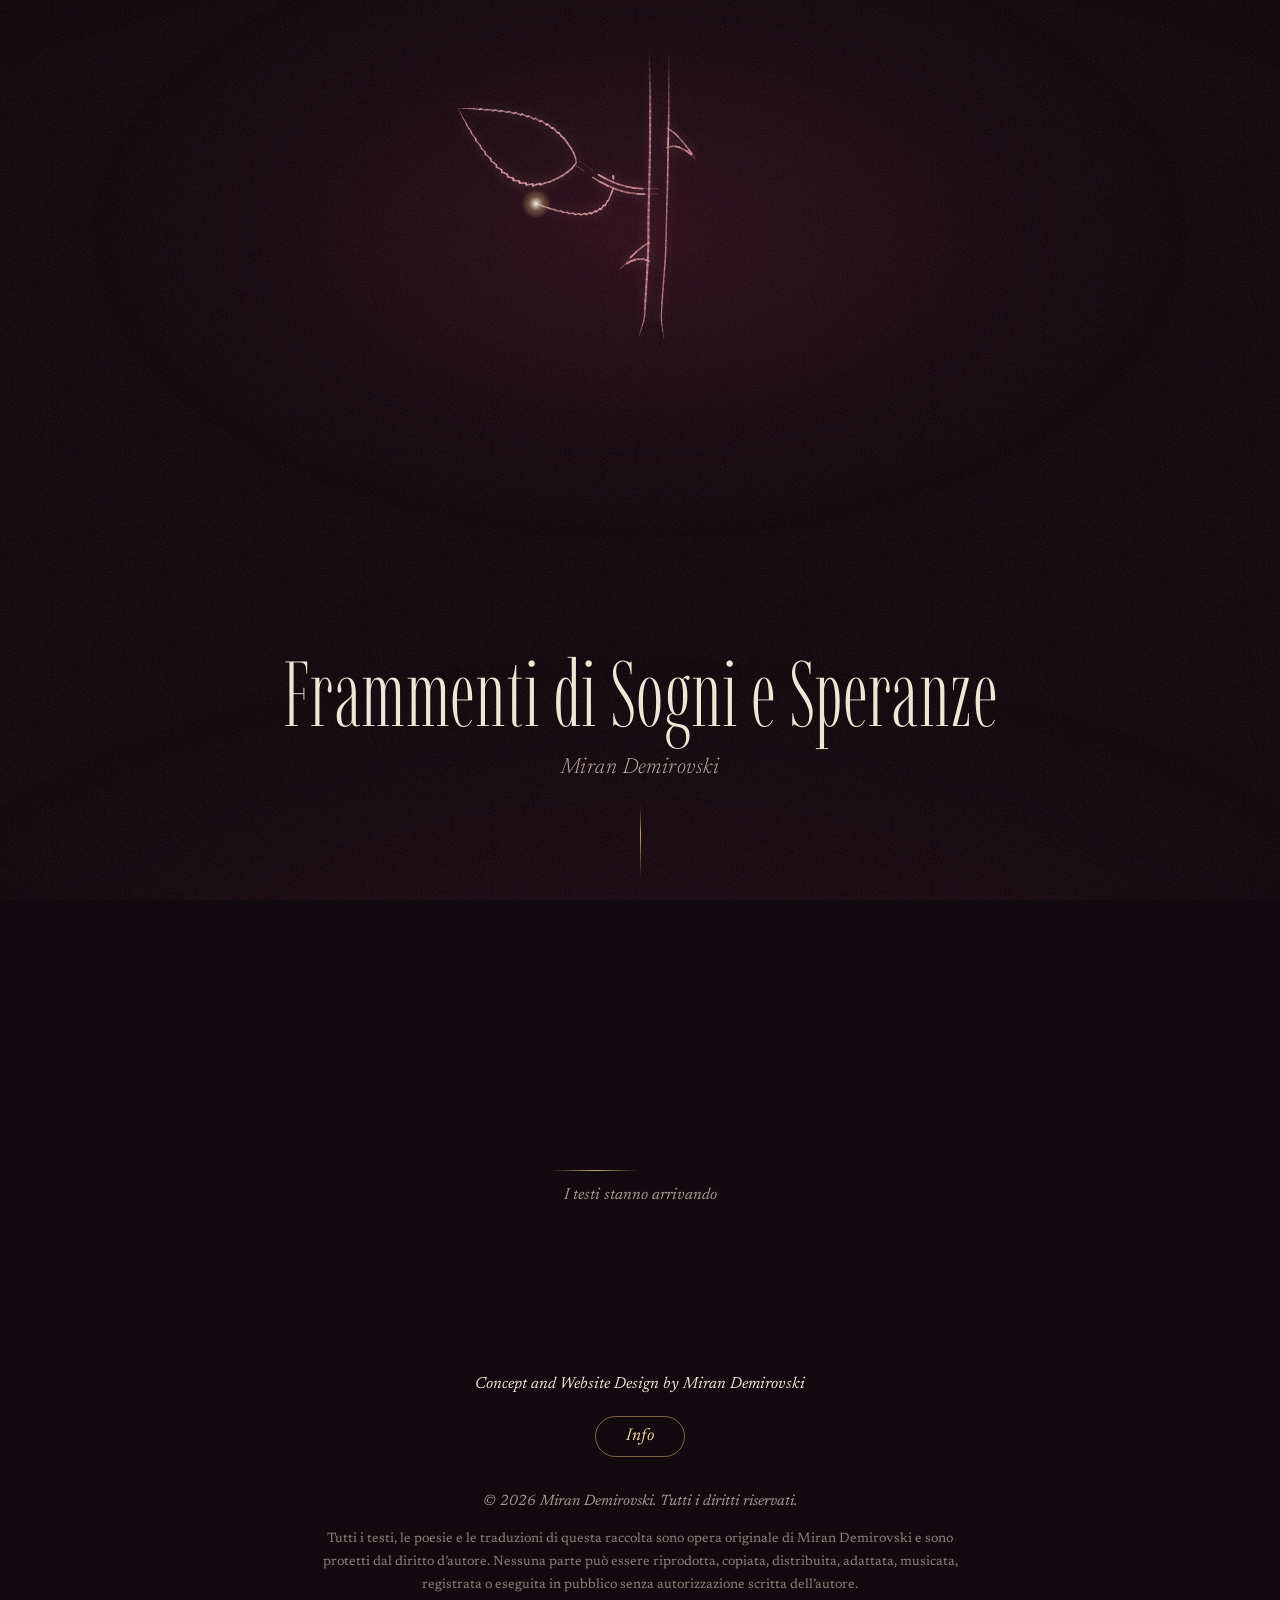
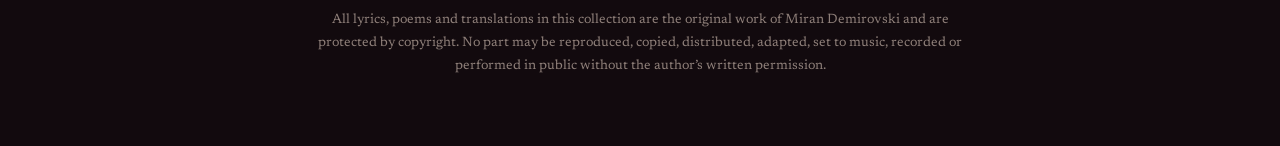
<file: nuovo/index.html>
<!DOCTYPE html>
<html lang="it">
<head>
<meta charset="utf-8">
<meta name="robots" content="noindex">
<title>Frammenti di Sogni e Speranze</title>
<link rel="canonical" href="https://mirandemirovski-rgb.github.io/frammenti/">
<meta http-equiv="refresh" content="0; url=../">
<script>location.replace("../" + location.hash);</script>
</head>
<body style="background:#120A0E;color:#EFE6D8;font-family:Georgia,serif;text-align:center;padding-top:30vh">
<p><a href="../" style="color:#D9B676">Frammenti di Sogni e Speranze</a></p>
</body>
</html>
</file>
<file: assets/site.css>
/* Frammenti di Sogni e Speranze — Miran Demirovski
   Velluto: black-wine velvet, one golden line, ivory words. */

@font-face { font-family: "Imbue"; font-style: normal; font-weight: 100 900; font-display: swap;
  src: url(../fonts/imbue-latin-ext.woff2) format("woff2");
  unicode-range: U+0100-02BA, U+02BD-02C5, U+02C7-02CC, U+02CE-02D7, U+02DD-02FF, U+0304, U+0308, U+0329, U+1D00-1DBF, U+1E00-1E9F, U+1EF2-1EFF, U+2020, U+20A0-20AB, U+20AD-20C0, U+2113, U+2C60-2C7F, U+A720-A7FF; }
@font-face { font-family: "Imbue"; font-style: normal; font-weight: 100 900; font-display: swap;
  src: url(../fonts/imbue-latin.woff2) format("woff2");
  unicode-range: U+0000-00FF, U+0131, U+0152-0153, U+02BB-02BC, U+02C6, U+02DA, U+02DC, U+0304, U+0308, U+0329, U+2000-206F, U+20AC, U+2122, U+2191, U+2193, U+2212, U+2215, U+FEFF, U+FFFD; }
@font-face { font-family: "Newsreader"; font-style: normal; font-weight: 200 800; font-display: swap;
  src: url(../fonts/newsreader-latin-ext.woff2) format("woff2");
  unicode-range: U+0100-02BA, U+02BD-02C5, U+02C7-02CC, U+02CE-02D7, U+02DD-02FF, U+0304, U+0308, U+0329, U+1D00-1DBF, U+1E00-1E9F, U+1EF2-1EFF, U+2020, U+20A0-20AB, U+20AD-20C0, U+2113, U+2C60-2C7F, U+A720-A7FF; }
@font-face { font-family: "Newsreader"; font-style: normal; font-weight: 200 800; font-display: swap;
  src: url(../fonts/newsreader-latin.woff2) format("woff2");
  unicode-range: U+0000-00FF, U+0131, U+0152-0153, U+02BB-02BC, U+02C6, U+02DA, U+02DC, U+0304, U+0308, U+0329, U+2000-206F, U+20AC, U+2122, U+2191, U+2193, U+2212, U+2215, U+FEFF, U+FFFD; }
@font-face { font-family: "Newsreader"; font-style: italic; font-weight: 200 800; font-display: swap;
  src: url(../fonts/newsreader-italic-latin-ext.woff2) format("woff2");
  unicode-range: U+0100-02BA, U+02BD-02C5, U+02C7-02CC, U+02CE-02D7, U+02DD-02FF, U+0304, U+0308, U+0329, U+1D00-1DBF, U+1E00-1E9F, U+1EF2-1EFF, U+2020, U+20A0-20AB, U+20AD-20C0, U+2113, U+2C60-2C7F, U+A720-A7FF; }
@font-face { font-family: "Newsreader"; font-style: italic; font-weight: 200 800; font-display: swap;
  src: url(../fonts/newsreader-italic-latin.woff2) format("woff2");
  unicode-range: U+0000-00FF, U+0131, U+0152-0153, U+02BB-02BC, U+02C6, U+02DA, U+02DC, U+0304, U+0308, U+0329, U+2000-206F, U+20AC, U+2122, U+2191, U+2193, U+2212, U+2215, U+FEFF, U+FFFD; }

:root{
  --notte: #120A0E;          /* the velvet */
  --vino: 78, 22, 42;        /* wine light, used only as glow */
  --oro: #D9B676;            /* the line */
  --oro-rgb: 217, 182, 118;
  --oro-chiaro: #F0D9A6;
  --avorio: #EFE6D8;         /* the words */
  --cenere: #A89A93;         /* quiet words */
  --fumo: #8E7F79;           /* quietest */
  --rosso: #D2586F;          /* only the dedication */
  --display: "Imbue", "Bodoni Moda", Didot, "Times New Roman", serif;
  --text: "Newsreader", Georgia, "Times New Roman", serif;
  --ease: cubic-bezier(.2, .7, .2, 1);
  --ease-in: cubic-bezier(.5, 0, .75, 0);
}

*, *::before, *::after{ box-sizing: border-box; }
html{ background: var(--notte); color-scheme: dark; -webkit-text-size-adjust: 100%; scroll-behavior: smooth; }
body{
  margin: 0;
  min-height: 100vh;
  font-family: var(--text);
  font-optical-sizing: auto;
  color: var(--avorio);
  background: var(--notte);
  -webkit-font-smoothing: antialiased;
  -moz-osx-font-smoothing: grayscale;
  text-rendering: optimizeLegibility;
  overflow-x: hidden;
}
html.lock, html.lock body{ overflow: hidden; }

/* the velvet: a wine light above, a deeper fold below — painted once, never moves */
body::before{
  content: "";
  position: fixed;
  inset: 0;
  z-index: 0;
  pointer-events: none;
  background:
    radial-gradient(58% 46% at 50% 26%, rgba(var(--vino), .52) 0%, rgba(var(--vino), .16) 46%, transparent 74%),
    radial-gradient(90% 60% at 50% 115%, rgba(48, 14, 28, .55) 0%, transparent 70%),
    radial-gradient(140% 100% at 50% 50%, transparent 55%, rgba(0, 0, 0, .45) 100%);
}
/* grain: the paper of the velvet */
.grain{
  position: fixed;
  inset: 0;
  z-index: 60;
  pointer-events: none;
  opacity: .085;
  background-image: url("data:image/svg+xml,%3Csvg xmlns='http://www.w3.org/2000/svg' width='220' height='220'%3E%3Cfilter id='n'%3E%3CfeTurbulence type='fractalNoise' baseFrequency='.85' numOctaves='2' stitchTiles='stitch'/%3E%3CfeColorMatrix values='0 0 0 0 1 0 0 0 0 .95 0 0 0 0 .9 0 0 0 1.4 -.55'/%3E%3C/filter%3E%3Crect width='220' height='220' filter='url(%23n)'/%3E%3C/svg%3E");
}

.sr{ position: absolute !important; width: 1px; height: 1px; overflow: hidden; clip: rect(0 0 0 0); white-space: nowrap; }
.skip{
  position: absolute; left: 12px; top: -60px; z-index: 80;
  padding: 10px 16px; background: var(--notte); color: var(--avorio);
  border: 1px solid rgba(var(--oro-rgb), .5); text-decoration: none; font-style: italic;
}
.skip:focus{ top: 12px; }
:focus-visible{ outline: 1px solid rgba(var(--oro-rgb), .75); outline-offset: 4px; }
button{ font: inherit; color: inherit; }
.nojs{ position: relative; z-index: 3; text-align: center; color: var(--cenere); font-style: italic; }

/* ============================================================
   THE HERO — the rose drawing itself
   ============================================================ */
.hero{
  position: relative;
  z-index: 2;
  min-height: 100vh;
  min-height: 100svh;
  display: grid;
  grid-template-rows: 1fr auto auto;
  justify-items: center;
  align-items: end;
  padding: calc(clamp(18px, 4.5vh, 52px) + env(safe-area-inset-top)) 18px 22px;
  overflow: hidden;
}
.trail, .petals{ position: absolute; inset: 0; pointer-events: none; }
.trail{ z-index: 1; width: 100%; height: 100%; }
.petals{ z-index: 3; overflow: hidden; }

.rose-host{
  position: relative;
  z-index: 2;
  width: min(86vw, 540px);
  height: min(66vh, 700px);
  height: min(66svh, 700px);
  align-self: stretch;
  min-height: 300px;
}
.rl{ position: absolute; inset: 0; will-change: transform; }
.rl canvas{ position: absolute; left: 0; top: 0; }
.rl-glow{ filter: blur(6px); opacity: .34; }
/* the veil of the petals fades in once their lines are drawn; the fallen piece floats on its own */
.rl-fill{ opacity: 0; transition: opacity 2800ms ease; will-change: transform; }
.rl-fill.on{ opacity: 1; }
.rl-still{ will-change: transform; }
.rl-shard{ position: absolute; inset: 0; will-change: transform; }
.rl-nib{
  position: absolute; left: -15px; top: -15px; width: 30px; height: 30px;
  border-radius: 50%;
  background: radial-gradient(closest-side, rgba(255, 246, 226, .95), rgba(255, 214, 150, .32) 46%, transparent);
  opacity: 0;
  transition: opacity .5s ease;
  pointer-events: none;
}
/* light running through the gold once it is drawn: a band seen only through the lines */
.rl-shine{
  position: absolute; inset: 0;
  -webkit-mask-size: 100% 100%; mask-size: 100% 100%;
  overflow: hidden;
  opacity: 0;
  pointer-events: none;
}
.rl-shine::before{
  content: "";
  position: absolute;
  top: -10%; bottom: -10%;
  left: 0; width: 46%;
  background: linear-gradient(100deg, transparent 0%, rgba(255, 244, 214, .0) 22%, rgba(255, 246, 222, .95) 50%, rgba(255, 244, 214, 0) 78%, transparent 100%);
  transform: translateX(-120%) skewX(-12deg);
}
.rl-shine.run{ opacity: 1; }
.rl-shine.run::before{ animation: shine 2600ms cubic-bezier(.45, .05, .3, 1) forwards; }
@keyframes shine{ to{ transform: translateX(330%) skewX(-12deg); } }

.hero-text{ position: relative; z-index: 2; text-align: center; margin-top: clamp(4px, 1.4vh, 16px); }
.title{
  margin: 0;
  font-family: var(--display);
  font-weight: 200;
  font-variation-settings: "opsz" 100;
  font-size: clamp(40px, 7.2vw, 106px);
  line-height: .98;
  letter-spacing: .004em;
  color: var(--avorio);
  max-width: 15ch;
  text-wrap: balance;
}
@media (min-width: 900px){ .title{ max-width: none; } }
.title .wd{ display: inline-block; white-space: nowrap; }
.title .lt{ display: inline-block; opacity: 0; transform: translateY(.14em); filter: blur(5px); }
.title .lt.now{ animation: letterIn 1300ms var(--ease) forwards; animation-delay: calc(1250ms + var(--k) * 42ms); }
.title .lt.out{ transition: opacity 480ms ease, filter 480ms ease, transform 480ms var(--ease-in); opacity: 0; filter: blur(5px); transform: translateY(-.1em); }
.title .lt.in{ transition: opacity 900ms ease, filter 900ms ease, transform 900ms var(--ease); opacity: 1; filter: none; transform: none; }
@keyframes letterIn{ to{ opacity: 1; transform: none; filter: none; } }

.author{
  margin: .8em 0 0;
  font-style: italic;
  font-weight: 300;
  font-size: clamp(18px, 1.7vw, 22px);
  letter-spacing: .02em;
  color: #BFAEA4;
  opacity: 0;
  animation: fadeIn 1600ms ease 2600ms forwards;
}
@keyframes fadeIn{ to{ opacity: 1; } }

.descend{
  position: relative;
  z-index: 2;
  display: block;
  width: 44px;
  height: clamp(46px, 8vh, 78px);
  margin-top: clamp(16px, 3vh, 30px);
}
.descend span{
  position: absolute; left: 50%; top: 0; bottom: 0; width: 1px;
  background: linear-gradient(180deg, rgba(var(--oro-rgb), .0), rgba(var(--oro-rgb), .85) 40%, rgba(var(--oro-rgb), 0));
  transform: scaleY(0);
  transform-origin: 50% 0;
  animation: drop 1800ms var(--ease) 4800ms forwards;
}
@keyframes drop{ to{ transform: scaleY(1); } }

/* petals of line, falling from the rose */
.lp{ position: absolute; left: 0; top: 0; width: 22px; height: 34px; overflow: visible; will-change: transform, opacity; }
.lp path{ fill: none; stroke: var(--oro); stroke-width: .9; stroke-linecap: round; stroke-linejoin: round; vector-effect: non-scaling-stroke; }
.lp path + path{ stroke-opacity: .55; }

/* ============================================================
   THE COLLECTION — an index, as at the back of a book
   ============================================================ */
.collection{
  position: relative;
  z-index: 2;
  width: min(1180px, 92vw);
  margin: 0 auto;
  padding: clamp(36px, 8vh, 96px) 0 24px;
  outline: none;
}
/* a line from the songs, written where the falling petal lands */
.verse{
  margin: 0 auto;
  width: min(760px, 100%);
  min-height: calc(4 * 1.5em + 8px);
  display: grid;
  place-items: center;
  font: italic 300 clamp(18px, 2.1vw, 23px)/1.5 var(--text);
  color: var(--avorio);
  text-align: center;
  text-wrap: balance;
}
.verse blockquote{ margin: 0; padding: 0 6px; }
.verse .w{
  display: inline-block;
  opacity: 0;
  filter: blur(6px);
  transform: translateY(5px);
  transition: opacity 1100ms ease, filter 1300ms ease, transform 1300ms var(--ease);
  text-shadow: 0 0 18px rgba(var(--oro-rgb), .18);
}
.verse blockquote.in .w{ opacity: 1; filter: none; transform: none; }
.verse blockquote.out .w{ opacity: 0; filter: blur(4px); transition: opacity 800ms ease, filter 800ms ease; transition-delay: 0ms !important; }
.lp.vp{ position: absolute; z-index: 5; pointer-events: none; width: 26px; height: 40px; }
.lp.vp path{ stroke: var(--oro-chiaro); stroke-width: 1.3; }
.lp.vp{ filter: drop-shadow(0 0 6px rgba(var(--oro-rgb), .55)); }
@media (max-width: 600px){ .verse{ min-height: calc(5 * 1.5em + 8px); } }

.waiting{ margin: 52px auto 0; text-align: center; color: var(--cenere); font-style: italic; font-size: 16px; }
.waiting[hidden]{ display: none; }
.waiting .thread{
  display: block; width: 180px; height: 1px; margin: 0 auto 16px;
  background: linear-gradient(90deg, transparent 0%, rgba(var(--oro-rgb), .9) 50%, transparent 100%) 0 0 / 50% 100% no-repeat;
  animation: thread 1700ms ease-in-out infinite alternate;
}
@keyframes thread{ from{ background-position: 0% 0; } to{ background-position: 100% 0; } }
.failed{ margin: 52px auto 0; text-align: center; color: var(--cenere); font-style: italic; }
.failed[hidden]{ display: none; }
.failed button{
  margin-top: 10px; padding: 10px 22px; cursor: pointer;
  background: none; border: 1px solid rgba(var(--oro-rgb), .45); color: var(--avorio); font-style: italic;
}

.index{
  margin-top: clamp(40px, 7vh, 76px);
  column-width: 330px;
  column-gap: clamp(36px, 5vw, 76px);
}
.grp{
  break-inside: avoid;
  -webkit-column-break-inside: avoid;
  display: grid;
  grid-template-columns: 52px 1fr;
  column-gap: 12px;
  margin: 0 0 38px;
}
.grp{ scroll-margin-top: 28px; }
.ini{ margin: 0; padding-top: 2px; line-height: 0; }
.ini svg{ display: block; width: 52px; height: 62px; overflow: visible; }
/* the letter is traced by the gold pen when it comes into view, then filled */
.ini text{
  font-family: var(--display);
  font-weight: 100;
  font-variation-settings: "opsz" 100;
  font-size: 60px;
  fill: var(--oro);
  fill-opacity: 0;
  stroke: var(--oro-chiaro);
  stroke-width: .7;
  stroke-linejoin: round;
  stroke-dasharray: 900;
  stroke-dashoffset: 900;
}
.grp.inked .ini text{
  stroke-dashoffset: 0;
  fill-opacity: 1;
  transition: stroke-dashoffset 2800ms cubic-bezier(.06, .72, .3, 1), fill-opacity 1300ms ease 1700ms, stroke-opacity 1300ms ease 1700ms;
  stroke-opacity: .35;
}
.grp.inked.still .ini text{ transition: none; }
.grp ul{ list-style: none; margin: 0; padding: 0; min-width: 0; }
a.song{
  display: flex;
  align-items: baseline;
  align-items: last baseline;
  text-align: left;
  gap: 10px;
  padding: 7px 0;
  color: var(--avorio);
  text-decoration: none;
  -webkit-tap-highlight-color: transparent;
}
.song .t{
  flex: 0 1 auto;
  min-width: 0;
  font-family: var(--display);
  font-weight: 300;
  font-variation-settings: "opsz" 30;
  font-size: 21px;
  line-height: 1.18;
  letter-spacing: .05em;
  transition: color 400ms ease;
}
.song .lead{
  flex: 1 1 auto;
  min-width: 14px;
  height: 1px;
  align-self: flex-end;
  margin-bottom: .48em;
  background-image: radial-gradient(circle, rgba(var(--oro-rgb), .42) .6px, transparent .9px);
  background-size: 5px 1px;
  background-repeat: repeat-x;
  position: relative;
}
.song .lead::after{
  content: ""; position: absolute; inset: 0;
  background: rgba(var(--oro-rgb), .8);
  transform: scaleX(0); transform-origin: 0 50%;
  transition: transform 600ms var(--ease);
}
.song .lg{
  flex: 0 0 auto;
  font-style: italic;
  font-size: 15px;
  color: var(--cenere);
  white-space: nowrap;
  transition: color 400ms ease;
}
@media (hover: hover){
  .song:hover .t{ color: var(--oro-chiaro); }
  .song:hover .lead::after{ transform: scaleX(1); }
  .song:hover .lg{ color: var(--avorio); }
}
.song:focus-visible .t{ color: var(--oro-chiaro); }
.song:active .t{ color: var(--oro-chiaro); }
/* the alphabet at the side: only while the index is in view */
.abc{
  position: fixed;
  z-index: 40;
  top: 50%;
  right: calc(6px + env(safe-area-inset-right));
  transform: translateY(-50%);
  display: flex;
  flex-direction: column;
  align-items: center;
  padding: 10px 0;
  opacity: 0;
  pointer-events: none;
  transition: opacity 600ms ease;
  touch-action: none;
  -webkit-user-select: none;
  user-select: none;
}
.abc::before{
  content: ""; position: absolute; top: 0; bottom: 0; left: 50%; width: 1px;
  background: linear-gradient(180deg, transparent, rgba(var(--oro-rgb), .22) 12%, rgba(var(--oro-rgb), .22) 88%, transparent);
}
body.in-index .abc{ opacity: 1; pointer-events: auto; }
body.song-open .abc{ visibility: hidden; }
.abc a{
  position: relative;
  display: block;
  width: 30px;
  height: clamp(17px, 2.85vh, 26px);
  line-height: clamp(17px, 2.85vh, 26px);
  text-align: center;
  font-family: var(--display);
  font-weight: 300;
  font-variation-settings: "opsz" 30;
  font-size: clamp(12px, 1.9vh, 15px);
  letter-spacing: .02em;
  color: var(--cenere);
  text-decoration: none;
  background: var(--notte);
  transition: color 300ms ease, transform 300ms var(--ease);
  -webkit-tap-highlight-color: transparent;
}
.abc a.off{ color: rgba(168, 154, 147, .28); cursor: default; }
.abc a.now{ color: var(--oro-chiaro); transform: scale(1.22); }
@media (hover: hover){ .abc a:not(.off):hover{ color: var(--oro-chiaro); transform: scale(1.25); } }
.abc a.touch{ color: var(--oro-chiaro); transform: scale(1.7) translateX(-6px); }
@media (max-width: 1100px){ .index{ padding-right: 30px; } }

.empty{ text-align: center; color: var(--cenere); font-style: italic; margin: 40px 0; column-span: all; }

.rights{
  position: relative;
  z-index: 2;
  width: min(660px, 88vw);
  margin: clamp(48px, 9vh, 96px) auto 0;
  padding: 0 0 calc(56px + env(safe-area-inset-bottom));
  text-align: center;
  font-size: 13.5px;
  line-height: 1.7;
  color: var(--fumo);
}
.rights p{ margin: 0 0 .9em; }
.rights .mark{ color: var(--cenere); font-size: 15px; font-style: italic; }
.rights .made{ color: var(--avorio); font-size: 16px; font-style: italic; margin-bottom: 1.1em; }
.rights .reach{ margin: 0 0 2.4em; }
.contact{
  display: inline-block;
  padding: 11px 30px;
  border: 1px solid rgba(var(--oro-rgb), .55);
  border-radius: 999px;
  color: var(--oro-chiaro);
  font: italic 400 17px/1 var(--text);
  letter-spacing: .02em;
  text-decoration: none;
  transition: background-color 400ms var(--ease), border-color 400ms var(--ease), color 400ms var(--ease);
}
.contact:hover, .contact:focus-visible{ background: rgba(var(--oro-rgb), .12); border-color: var(--oro); color: var(--avorio); }
.contact:focus-visible{ outline: 1px solid var(--oro); outline-offset: 4px; }
.contact[hidden]{ display: none; }

/* ============================================================
   READING — a song opened
   ============================================================ */
.veil{
  position: fixed;
  inset: 0;
  z-index: 50;
  background: var(--notte);
  opacity: 0;
  transition: opacity 560ms var(--ease);
}
.veil[hidden]{ display: none; }
.veil.on{ opacity: 1; }
.veil::before{
  content: ""; position: absolute; inset: 0; z-index: 0; pointer-events: none;
  background:
    radial-gradient(70% 46% at 50% 0%, rgba(var(--vino), .5), transparent 72%),
    radial-gradient(140% 100% at 50% 50%, transparent 52%, rgba(0, 0, 0, .5) 100%);
}
.stage{
  position: absolute; inset: 0; z-index: 0; overflow: hidden; pointer-events: none;
  opacity: 0;
  transition: opacity 1600ms ease 250ms;
}
.veil.on .stage{ opacity: 1; }
.stage::after{
  content: "";
  position: absolute;
  inset: 0;
  z-index: 20;
  pointer-events: none;
  background: linear-gradient(90deg,
    rgba(18, 10, 14, 0) calc(50% - 560px),
    rgba(18, 10, 14, .5) calc(50% - 380px),
    rgba(18, 10, 14, .58) 50%,
    rgba(18, 10, 14, .5) calc(50% + 380px),
    rgba(18, 10, 14, 0) calc(50% + 560px));
}
@media (max-width: 760px){
  .stage::after{ background: linear-gradient(90deg, rgba(18, 10, 14, .3), rgba(18, 10, 14, .5) 22%, rgba(18, 10, 14, .54) 50%, rgba(18, 10, 14, .5) 78%, rgba(18, 10, 14, .3)); }
}
.stage .wash, .stage .fx{ position: absolute; inset: 0; width: 100%; height: 100%; pointer-events: none; }
.stage .wash{ transition: opacity 900ms ease; }
.stage .fx{ display: block; }
.veil[data-theme="cromatica"] .stage .fx{ opacity: .5; }
.veil[data-theme="fioritura"] .stage .fx{ opacity: .8; }
.stage .pulse{ animation: fxPulse var(--pdur, 9s) ease-in-out infinite; }
.stage .rays{ position: absolute; left: -30%; top: -40%; width: 160%; height: 190%; transform-origin: 50% 0%; animation: fxSwing var(--rdur, 22s) ease-in-out infinite; }
@keyframes fxPulse{ 0%, 100%{ opacity: .55; } 50%{ opacity: 1; } }
@keyframes fxSwing{ 0%, 100%{ transform: rotate(-4deg); } 50%{ transform: rotate(4deg); } }

.sheet{ position: absolute; inset: 0; z-index: 1; }
.near{
  position: absolute; inset: 0; z-index: 2; overflow: hidden; pointer-events: none;
  -webkit-mask-image: linear-gradient(90deg, #000 0%, #000 9%, transparent 26%, transparent 74%, #000 91%, #000 100%);
          mask-image: linear-gradient(90deg, #000 0%, #000 9%, transparent 26%, transparent 74%, #000 91%, #000 100%);
}
.near .fx{ position: absolute; inset: 0; width: 100%; height: 100%; display: block; pointer-events: none; }
.near.full{ -webkit-mask-image: none; mask-image: none; }
@media (max-width: 720px){ .near:not(.full){ display: none; } }

.frost{
  position: absolute; inset: 0; z-index: 1;
  overflow-y: auto;
  overscroll-behavior: contain;
  overflow-anchor: none;
  -webkit-overflow-scrolling: touch;
  padding: calc(76px + env(safe-area-inset-top)) 22px calc(72px + env(safe-area-inset-bottom));
  outline: none;
  scrollbar-width: thin;
  scrollbar-color: rgba(var(--oro-rgb), .3) transparent;
}
.frost::-webkit-scrollbar{ width: 6px; }
.frost::-webkit-scrollbar-thumb{ background: rgba(var(--oro-rgb), .3); border-radius: 6px; }
.poem{ width: min(660px, 100%); margin: 0 auto; text-align: center; }

.song-head{ position: relative; }
.song-head h2{
  margin: clamp(10px, 5vh, 56px) 0 0;
  font-family: var(--display);
  font-weight: 200;
  font-variation-settings: "opsz" 100;
  font-size: clamp(40px, 6.8vw, 84px);
  line-height: 1;
  letter-spacing: .02em;
  color: var(--avorio);
  text-wrap: balance;
  text-shadow: 0 0 2px #120A0E, 0 0 6px rgba(18, 10, 14, .9), 0 0 16px rgba(18, 10, 14, .8), 0 0 30px rgba(18, 10, 14, .6);
  transform-origin: 0 0;
}
.song-lang{ margin: 16px 0 0; font-style: italic; font-size: 16px; color: var(--cenere); text-shadow: 0 0 8px rgba(18, 10, 14, .9); }
.song-head::after{
  content: "";
  display: block;
  width: 132px; height: 1px;
  margin: 30px auto 0;
  background: linear-gradient(90deg, transparent, rgba(var(--oro-rgb), .8), transparent);
  transform: scaleX(0);
}
.reading .song-head::after{ animation: ruleIn 1500ms var(--ease) 380ms forwards; }
@keyframes ruleIn{ to{ transform: scaleX(1); } }

.lyrics{
  margin: 42px auto 0;
  max-width: min(620px, 100%);
  font-family: var(--display);
  font-weight: 300;
  font-variation-settings: "opsz" 40;
  font-size: clamp(23px, 2.7vw, 29px);
  line-height: 1.24;
  letter-spacing: .012em;
  color: #F6EEE2;
  text-shadow:
    0 0 1px #120A0E,
    0 0 3px rgba(18, 10, 14, .95),
    0 0 7px rgba(18, 10, 14, .9),
    0 0 14px rgba(18, 10, 14, .82),
    0 0 26px rgba(18, 10, 14, .62);
  overflow-wrap: anywhere;
}
.lyrics p{ margin: 0 0 1.45em; }
.lyrics p:last-child{ margin-bottom: 0; }
.lyrics .ln{ display: block; padding-block: .3em; }
.reading .ln{
  opacity: 0;
  transform: translateY(9px);
  animation: lineIn 1200ms var(--ease) forwards;
  animation-delay: calc(min(var(--i) * 34ms, 2400ms) + var(--p, 0) * 120ms + 420ms);
}
@keyframes lineIn{ to{ opacity: 1; transform: none; } }

/* two languages in one cell: the poem keeps its place while it turns */
.lyrics.bi{ max-width: min(700px, 100%); }
@media (max-width: 420px){ .lyrics.bi{ font-size: 5.6vw; letter-spacing: 0; } }
.ln.dual{ display: grid; }
.ln .face{
  grid-area: 1 / 1;
  align-self: center;
  transition: opacity 1150ms ease, transform 1150ms var(--ease), filter 1150ms ease;
  transition-delay: calc(var(--i) * 185ms);
}
.ln .fc-en{ opacity: 0; filter: blur(4px); transform: translateY(9px); }
.lyrics.en .ln .fc-it{ opacity: 0; filter: blur(4px); transform: translateY(-9px); }
.lyrics.en .ln .fc-en{ opacity: 1; filter: none; transform: none; }
.lyrics.settled .face, .lyrics.rearm .face{ transition: none; }
.lyrics.settled .ln .face, .lyrics.settled.en .ln .face{ filter: none; }
.lyrics.settled .fc-en{ visibility: hidden; }
.lyrics.settled.en .fc-it{ visibility: hidden; }
.lyrics.settled.en .fc-en{ visibility: visible; }

.ded-rose{
  position: relative;
  display: block;
  width: 26px; height: 26px;
  margin: 20px auto 0;
  padding: 0;
  background: none; border: 0;
  color: var(--rosso);
  cursor: pointer;
  filter: drop-shadow(0 0 6px rgba(210, 88, 111, .45));
}
.ded-rose[hidden]{ display: none; }
.ded-rose::after{ content: ""; position: absolute; inset: -11px; }
.ded-rose svg{ display: block; width: 100%; height: 100%; }
.reading .ded-rose{ animation: breathe 2600ms ease-in-out 1200ms 3; }
@keyframes breathe{ 0%, 100%{ transform: scale(1); } 50%{ transform: scale(1.12); } }
.dedica{
  margin: 12px 0 0;
  font-family: var(--display);
  font-weight: 300;
  font-size: clamp(17px, 2.2vw, 20px);
  letter-spacing: .14em;
  color: #E07C90;
  opacity: 0;
  transform: translateY(7px);
  transition: opacity 1300ms ease, transform 1300ms var(--ease);
  text-shadow: 0 0 10px rgba(18, 10, 14, .9);
}
.dedica[hidden]{ display: none; }
.dedica.on{ opacity: 1; transform: none; }

.sign{
  margin: 60px 0 0;
  font-size: 13.5px;
  font-style: italic;
  color: var(--fumo);
  text-shadow: 0 0 8px rgba(18, 10, 14, .9);
}
.next-song{
  display: inline-flex;
  flex-direction: column;
  align-items: center;
  gap: 8px;
  margin: 46px auto 0;
  padding: 16px 24px;
  color: var(--avorio);
  text-decoration: none;
  text-shadow: 0 0 12px rgba(18, 10, 14, .9);
}
.next-song[hidden]{ display: none; }
.next-song .lab{ font-style: italic; font-size: 15px; color: var(--cenere); }
.next-song .t{
  font-family: var(--display);
  font-weight: 300;
  font-variation-settings: "opsz" 40;
  font-size: clamp(22px, 3vw, 28px);
  letter-spacing: .05em;
  transition: color 400ms ease;
}
.next-song::after{
  content: ""; width: 1px; height: 30px; margin-top: 6px;
  background: linear-gradient(180deg, rgba(var(--oro-rgb), .8), transparent);
}
@media (hover: hover){ .next-song:hover .t{ color: var(--oro-chiaro); } }

.song-bar{
  position: absolute;
  top: calc(10px + env(safe-area-inset-top));
  right: calc(10px + env(safe-area-inset-right));
  z-index: 6;
  display: flex;
  align-items: center;
  gap: 2px;
}
.share{
  background: none; border: 0; cursor: pointer;
  padding: 12px 12px;
  font-style: italic; font-size: 16px; color: var(--cenere);
  text-shadow: 0 0 10px rgba(18, 10, 14, .95);
  transition: color 300ms ease;
}
.share:hover{ color: var(--avorio); }
.close{
  position: relative;
  width: 48px; height: 48px;
  background: none; border: 0; cursor: pointer;
}
.close span::before, .close span::after{
  content: ""; position: absolute; left: 50%; top: 50%;
  width: 24px; height: 1px; margin-left: -12px;
  background: var(--oro);
  box-shadow: 0 0 8px rgba(18, 10, 14, .9);
  transition: transform 500ms var(--ease);
}
.close span::before{ transform: rotate(45deg); }
.close span::after{ transform: rotate(-45deg); }
.close:hover span::before{ transform: rotate(135deg); }
.close:hover span::after{ transform: rotate(45deg); }

.side{
  position: absolute;
  top: 50%;
  z-index: 5;
  width: 60px; height: 140px;
  margin-top: -70px;
  background: none; border: 0; cursor: pointer;
  opacity: .5;
  transition: opacity 300ms ease;
}
.side:hover, .side:focus-visible{ opacity: 1; }
.side.prev{ left: calc(8px + env(safe-area-inset-left)); }
.side.next{ right: calc(8px + env(safe-area-inset-right)); }
.side span{ position: absolute; left: 50%; top: 50%; width: 16px; height: 16px; margin: -8px 0 0 -8px; }
.side span::before{
  content: ""; position: absolute; inset: 0;
  border-left: 1px solid var(--oro); border-bottom: 1px solid var(--oro);
}
.side.prev span::before{ transform: rotate(45deg); }
.side.next span::before{ transform: rotate(-135deg); }
@media (max-width: 760px), (hover: none){ .side{ display: none; } }

/* while a song is open, the page behind stops drawing */
body.song-open .hero, body.song-open .collection, body.song-open .rights, body.song-open .grain, body.song-open .lp.vp{ visibility: hidden; }

@media (max-width: 560px){
  .grp{ grid-template-columns: 42px 1fr; column-gap: 10px; }
  .ini svg{ width: 42px; height: 52px; }
  .song .t{ font-size: 20px; }
  .song{ padding: 8px 0; }
  .frost{ padding-left: 20px; padding-right: 20px; }
  .song-bar{ right: 4px; }
}

@media (prefers-reduced-motion: reduce){
  html{ scroll-behavior: auto; }
  .title .lt, .title .lt.now{ animation: none; opacity: 1; transform: none; filter: none; }
  .author{ animation: none; opacity: 1; }
  .descend span{ animation: none; transform: none; }
  .reading .ln{ animation: none; opacity: 1; transform: none; }
  .reading .song-head::after{ animation: none; transform: none; }
  .reading .ded-rose{ animation: none; }
  .waiting .thread{ animation: none; }
  .grp.inked .ini text{ transition: none; }
  .veil, .stage{ transition-duration: 1ms; }
  .ln .face{ transition: none; }
}
</file>
